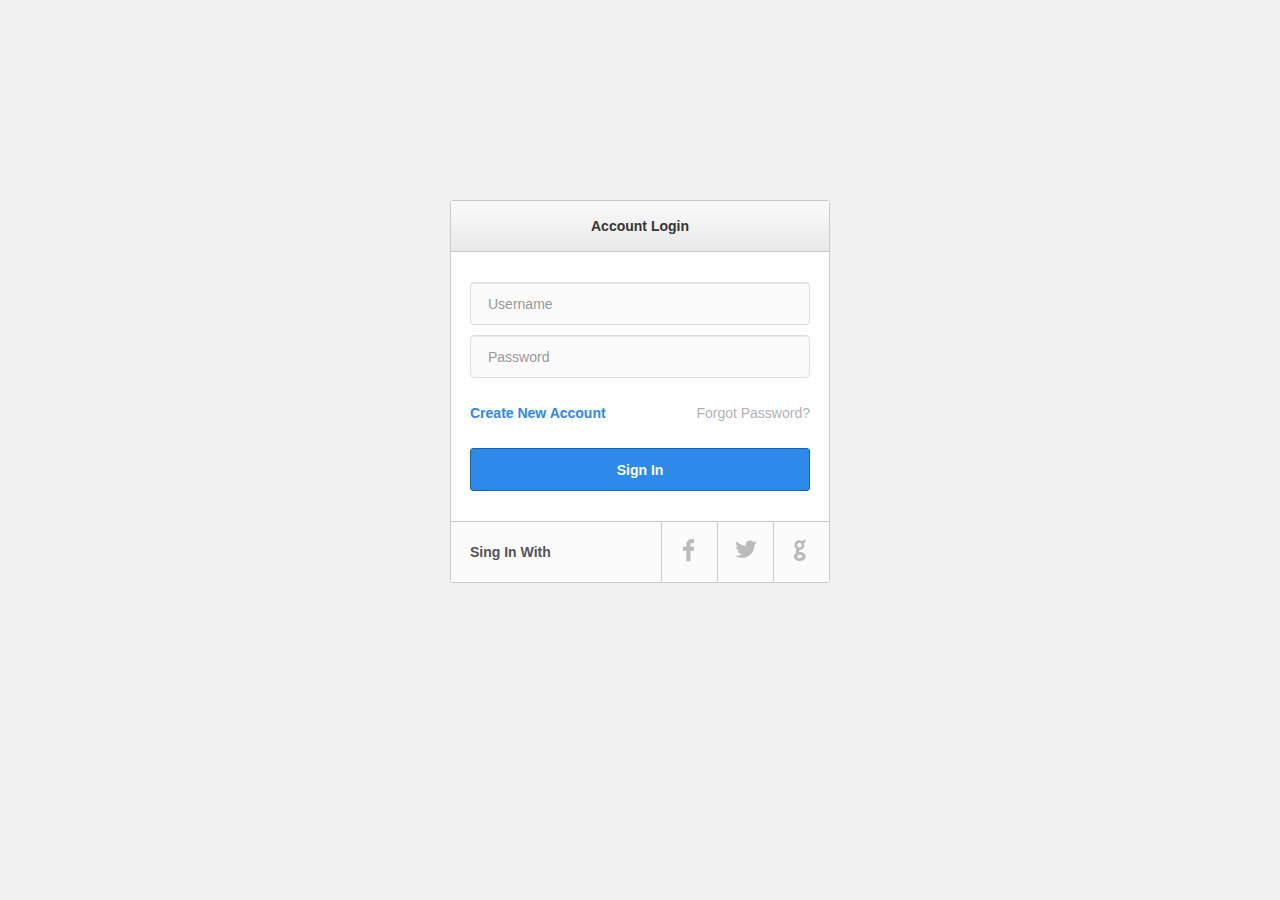
<file: SCv20_MVC/trunk/SCv20_Tools.Web/Content/template/index.html>
<!DOCTYPE html>
<html lang="en"  class="body-error"><head>
    <meta charset="utf-8">
    <title>Night Sky - Login</title>
    <meta name="viewport" content="width=device-width, initial-scale=1.0">
    <meta name="description" content="">
    <meta name="author" content="">

    <!-- Le styles -->
    <link href="css/login.css" rel="stylesheet">
    <link href="css/bootstrap.css" rel="stylesheet">


	<link rel="stylesheet" href="css/icon/font-awesome.css">    
    <link rel="stylesheet" href="css/bootstrap-responsive.css">
	
    <!-- Le HTML5 shim, for IE6-8 support of HTML5 elements -->
    <!--[if lt IE 9]>
      <script src="http://html5shim.googlecode.com/svn/trunk/html5.js"></script>
    <![endif]-->

    <!-- Le fav and touch icons -->
    <link rel="shortcut icon" href="/images/icons/favicon.ico">
    
  </head>

  <body>

        <div id="wrapper">
            <div id="login" class="animate form position">
                <form action="dashboard.html" class="form-login"> 
                    <div class="content-login">
                    <div class="header">Account Login</div>
                    
                    <div class="inputs">
                        <input name="" type="text" placeholder="Username" />
                        <input name="" type="password"  placeholder="Password" />
                    </div>
                    
                    <div class="link-1"><a href="#">Create New Account</a></div>
                    <div class="link-2"><a href="#">Forgot Password?</a></div>
                    <div class="clear"></div>
                    <div class="button-login"><input type="submit" class="" value="Sign In"></div>
                    </div>
                    
                    <div class="footer-login">
                     <div class="pull-left">Sing In With</div>
                     <div class="pull-right">
                       <ul class="social-links">
                          <li class="facebook"><a href="#"><span>facebook</span></a></li>
                          <li class="twitter"><a href="#"><span>twitter</span></a></li>
                          <li class="google-plus"><a href="#"><span>google</span></a></li>
                       </ul>
                     </div>
                     <div class="clear"></div>
                    </div>
                   
                </form>

            </div>
     
             
    </div>  
    
   
    
    

    <!-- Le javascript
    ================================================== -->
    <!-- Placed at the end of the document so the pages load faster -->
    <script src="js/jquery.min.js"></script>


  </body>
</html>
</file>
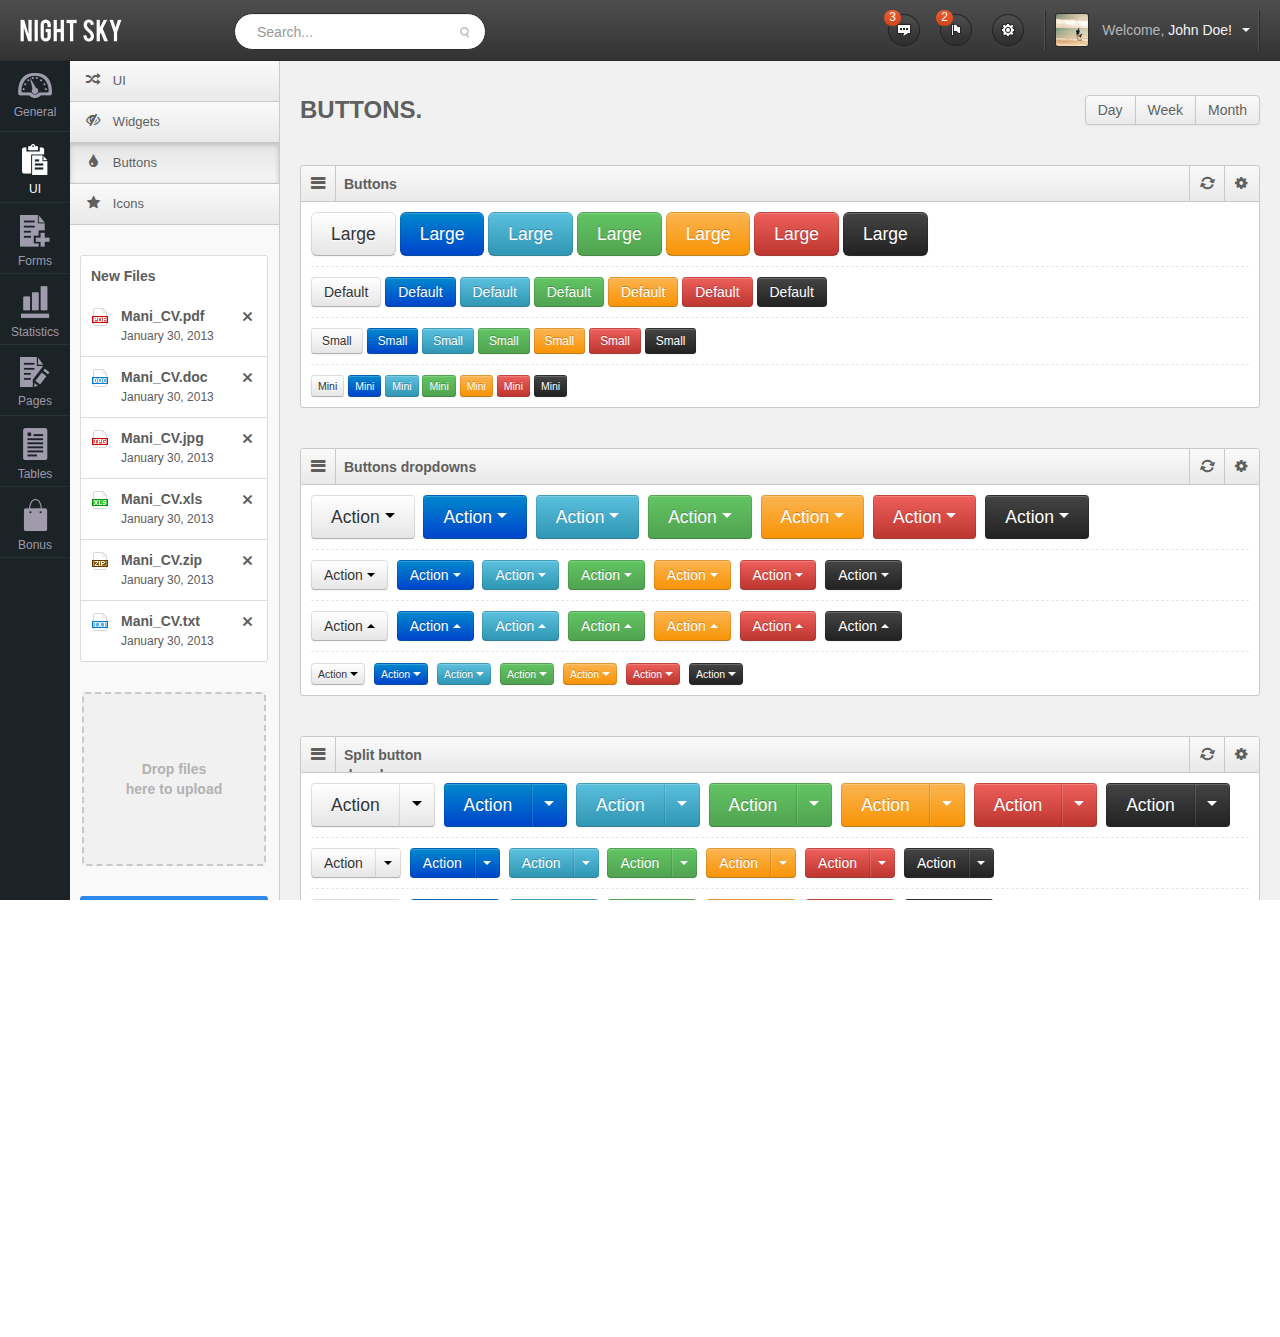
<file: SCv20_MVC/trunk/SCv20_Tools.Web/Content/template/buttons.html>
<!DOCTYPE html>
<html lang="en"><head>
    <meta charset="utf-8">
    <title>Night Sky - Buttons</title>
    <meta name="viewport" content="width=device-width, initial-scale=1.0">
    <meta name="description" content="">
    <meta name="author" content="">

    <!-- Le styles -->
    <link href="css/style.css" rel="stylesheet">
    <link href="css/bootstrap.css" rel="stylesheet">

    
    <link rel="stylesheet" href="css/jquery-ui-1.8.16.custom.css" media="screen"  />
    <link rel="stylesheet" href="css/fullcalendar.css" media="screen"  />
    <link rel="stylesheet" href="css/chosen.css" media="screen"  />
    <link rel="stylesheet" href="css/glisse.css?1.css">
    <link rel="stylesheet" href="css/jquery.jgrowl.css">
    <link rel="stylesheet" href="css/demo_table.css" >
    <link rel="stylesheet" href="css/jquery.fancybox.css?v=2.1.4" media="screen" />
    
	<link rel="stylesheet" href="css/icon/font-awesome.css">    
    <link rel="stylesheet" href="css/bootstrap-responsive.css">
    
    <link rel="alternate stylesheet" type="text/css" media="screen" title="green-theme" href="css/color/green.css" />
	<link rel="alternate stylesheet" type="text/css" media="screen" title="red-theme" href="css/color/red.css" />
	<link rel="alternate stylesheet" type="text/css" media="screen" title="blue-theme" href="css/color/blue.css" />
    <link rel="alternate stylesheet" type="text/css" media="screen" title="orange-theme" href="css/color/orange.css" />
    <link rel="alternate stylesheet" type="text/css" media="screen" title="purple-theme" href="css/color/purple.css" />

    <!-- Le HTML5 shim, for IE6-8 support of HTML5 elements -->
    <!--[if lt IE 9]>
      <script src="http://html5shim.googlecode.com/svn/trunk/html5.js"></script>
    <![endif]-->
    <script language="JavaScript">
	Firefox = navigator.userAgent.indexOf("Firefox") >= 0;
	if(Firefox) document.write("<link rel='stylesheet' href='css/moz.css' type='text/css'>"); 
	</script>
    
    <!-- Le fav and touch icons -->
    <link rel="shortcut icon" href="favicon.ico">
    
  </head>

  <body>
    <!--BEGIN HEADER-->
    <div id="header" role="banner">
       <a id="menu-link" class="head-button-link menu-hide" href="#menu"><span>Menu</span></a>
       <!--Logo--><a href="dashboard.html" class="logo"><h1>Night Sky</h1></a><!--Logo END-->
       
       <!--Search-->
       <form class="search" action="#">
         <input type="text" name="q" placeholder="Search...">
       </form>
       <!--Search END-->
       
       <div class="right">
       
       <!--message box-->
         <div class="dropdown left">
          
          <a class="dropdown-toggle head-button-link" data-toggle="dropdown" href="#"><span class="notice-new">3</span></a> 
          
          <div class="dropdown-menu pull-right messages-list">
          <div class="triangle"></div>
          
            <div class="notice-title">You Have 3 Massages</div>
            <!--message #1-->
            <div class="notice-message">
            <a href="#" class="box">
              <div class="avatar"><img src="images/avatar-2.png" alt=""></div>
              <div class="info">
                <div class="author">Csaba Gyulai</div>
                <div class="date">Jan 9, 2013</div>
                <div class="clearfix"></div>
                <div class="text">This is Photoshop's version  of Lorem Ipsum. Proin gravida nibh vel velit.</div>
              </div>
              <div class="clearfix"></div>
            </a>
            </div>
            <!--message #2-->
            <div class="notice-message">
            <a href="#" class="box">
              <div class="avatar"><img src="images/avatar-3.png" alt=""></div>
              <div class="info">
                <div class="author">Junkyard Sam</div>
                <div class="date">Jan 15, 2013</div>
                <div class="clearfix"></div>
                <div class="text">This is Photoshop's version  of Lorem Ipsum. Proin gravida nibh vel velit.</div>
              </div>
              <div class="clearfix"></div>
            </a>
            </div>
            <!--message #3-->
            <div class="notice-message">
            <a href="#" class="box">
              <div class="avatar"><img src="images/avatar-4.png" alt=""></div>
              <div class="info">
                <div class="author">Lienke Raben</div>
                <div class="date">Nov 4, 2012</div>
                <div class="clearfix"></div>
                <div class="text">This is Photoshop's version  of Lorem Ipsum. Proin gravida nibh vel velit.</div>
              </div>
              <div class="clearfix"></div>
            </a>
            </div>
           
            <a href="#" class="notice-more">View All Messages</a>
          </div>
        </div>
       <!--message box end-->
       
       <!--notification box-->
         <div class="dropdown left">
          <a class="dropdown-toggle head-button-link notification" data-toggle="dropdown" href="#"><span class="notice-new">2</span></a>
          
          <div class="dropdown-menu pull-right messages-list">
          <div class="triangle"></div>
          
            <div class="notice-title">You Have 2 Notifications</div>
            <!--message #1-->
            <div class="notice-message">
            <a href="#" class="box">
              <div class="avatar"><img src="images/avatar-5.png" alt=""></div>
              <div class="info">
                <div class="author">Jonas Anderson</div>
                <div class="date">3 hours ago</div>
                <div class="clearfix"></div>
                <div class="text">Followed <span class="follow-link">Dennis Salvatier</span></div>
              </div>
              <div class="clearfix"></div>
            </a>
            </div>
            <!--message #2-->
            <div class="notice-message">
            <a href="#" class="box">
              <div class="avatar"><img src="images/avatar-6.png" alt=""></div>
              <div class="info">
                <div class="author">Ilias Sounas</div>
                <div class="date">19 hours ago</div>
                <div class="clearfix"></div>
                <div class="text">Commented on <span class="comment-link">Angry Cloud</span></div>
              </div>
              <div class="clearfix"></div>
            </a>
            </div>
            <!--message #3-->
            <div class="notice-message">
            <a href="#" class="box">
              <div class="avatar"><img src="images/avatar-7.png" alt=""></div>
              <div class="info">
                <div class="author">Erin Hunting</div>
                <div class="date">19 hours ago</div>
                <div class="clearfix"></div>
                <div class="text">Liked <span class="like-link">Overnight work</span></div>
              </div>
              <div class="clearfix"></div>
            </a>
            </div>
           
            <a href="#" class="notice-more">View All Notification</a>
          </div>
        </div>
       <!--notification box end-->
       
       <!--config box-->
         <div class="dropdown left">
          <a class="dropdown-toggle head-button-link config" data-toggle="dropdown" href="#"></a>
          <div class="dropdown-menu pull-right settings-box">
          <div class="triangle-2"></div>
          
            <a href="javascript:chooseStyle('none', 30)" class="settings-link"></a>
            <a href="javascript:chooseStyle('blue-theme', 30)" class="settings-link blue"></a>
            <a href="javascript:chooseStyle('green-theme', 30)" class="settings-link green"></a>
            <a href="javascript:chooseStyle('purple-theme', 30)" class="settings-link purple"></a>
            <a href="javascript:chooseStyle('orange-theme', 30)" class="settings-link yellow"></a>
            <a href="javascript:chooseStyle('red-theme', 30)" class="settings-link red"></a>
            <div class="clearfix"></div>
          </div>
        </div>
       <!--config box end-->
       
       <!--profile box-->
         <div class="dropdown left profile">
          <a class="dropdown-toggle" data-toggle="dropdown" href="#">
            <span class="double-spacer"></span>
            <div class="profile-avatar"><img src="images/avatar.png" alt=""></div>
            <div class="profile-username"><span>Welcome,</span> John Doe!</div>
            <div class="profile-caret"> <span class="caret"></span></div>
            <span class="double-spacer"></span>
          </a>
          <div class="dropdown-menu pull-right profile-box">
          <div class="triangle-3"></div>
          
            <ul class="profile-navigation">
              <li><a href="#"><i class="icon-user"></i> My Profile</a></li>
              <li><a href="#"><i class="icon-cog"></i> Settings</a></li>
              <li><a href="#"><i class="icon-info-sign"></i> Help</a></li>
              <li><a href="index.html"><i class="icon-off"></i> Logout</a></li>
            </ul>
          </div>
        </div>
        <div class="clearfix"></div>
       <!--profile box end-->
       
       </div>
       
      
    </div>
    <!--END HEADER-->
    
    <div id="wrap">
    
    
    	<!--BEGIN SIDEBAR-->
        <div id="menu" role="navigation">
        
          <ul class="main-menu">
             <li><a href="dashboard.html"><i class="general"></i> General</a></li>
             <li class="active"><a href="ui.html"><i class="components"></i> UI</a></li>
             <li><a href="forms.html"><i class="forms"></i> Forms</a></li>
             <li><a href="charts.html"><i class="statistics"></i> Statistics</a></li>
             <li><a href="typo.html"><i class="pages"></i> Pages</a></li>
             <li><a href="tables.html"><i class="tables"></i> Tables</a></li>
             <li><a href="contacts.html"><i class="bonus"></i> Bonus</a></li>
          </ul>
          
          <ul class="additional-menu">
             <li><a href="ui.html"><i class="icon-random"></i> UI</a></li>
             <li><a href="widgets.html"><i class="icon-eye-close"></i> Widgets</a></li>
             <li class="active"><a href="buttons.html"><i class="icon-tint"></i> Buttons</a></li>
             <li><a href="icons.html"><i class="icon-star"></i> Icons</a></li>
          </ul>
          
          <!--New Files-->
          <div class="new-files">
             <div class="title">New Files</div>
             
             <div class="files">
               <div class="file">
                  <div class="file-format"><img src="images/icon/file_pdf.png" alt=""></div>
                  <div class="file-info">
                    <div class="file-name">Mani_CV.pdf <a href="#"><i class="icon-remove"></i></a></div>
                    <div class="file-date">January 30, 2013</div>
                  </div>
                </div>
                <div class="file">
                  <div class="file-format"><img src="images/icon/file_doc.png" alt=""></div>
                  <div class="file-info">
                    <div class="file-name">Mani_CV.doc <a href="#"><i class="icon-remove"></i></a></div>
                    <div class="file-date">January 30, 2013</div>
                  </div>
                </div>
                <div class="file">
                  <div class="file-format"><img src="images/icon/file_jpg.png" alt=""></div>
                  <div class="file-info">
                    <div class="file-name">Mani_CV.jpg <a href="#"><i class="icon-remove"></i></a></div>
                    <div class="file-date">January 30, 2013</div>
                  </div>
                </div>
                <div class="file">
                  <div class="file-format"><img src="images/icon/file_xls.png" alt=""></div>
                  <div class="file-info">
                    <div class="file-name">Mani_CV.xls <a href="#"><i class="icon-remove"></i></a></div>
                    <div class="file-date">January 30, 2013</div>
                  </div>
                </div>
                <div class="file">
                  <div class="file-format"><img src="images/icon/file_zip.png" alt=""></div>
                  <div class="file-info">
                    <div class="file-name">Mani_CV.zip <a href="#"><i class="icon-remove"></i></a></div>
                    <div class="file-date">January 30, 2013</div>
                  </div>
                </div>
                <div class="file">
                  <div class="file-format"><img src="images/icon/file_txt.png" alt=""></div>
                  <div class="file-info">
                    <div class="file-name">Mani_CV.txt <a href="#"><i class="icon-remove"></i></a></div>
                    <div class="file-date">January 30, 2013</div>
                  </div>
                </div>
               
             </div>
          </div>
          <!--New Files END-->
          
          <!--Upload Box-->
          <div class="upload-box">Drop files <br> here to upload</div>
          <!--Upload Box END-->
          
          <!--Add New Widget-->
          <a href="#" class="add-widget-link">Add New Widget</a>
          <!--Add New Widget END-->
          
          <div class="clearfix"></div>
          
          
        </div>
        <!--SIDEBAR END-->
    
    	
        <!--BEGIN MAIN CONTENT-->
        <div id="main" role="main">
          <div class="block">
   		  <div class="clearfix"></div>
            
             <!--page title-->
             <div class="pagetitle">
                <h1>Buttons.</h1> 
                <div class="btn-group">
                  <button class="btn">Day</button>
                  <button class="btn">Week</button>
                  <button class="btn">Month</button>
                </div>
                <div class="clearfix"></div>
             </div>
             <!--page title end-->
             
             <!--Buttons Start-->
                <div class="grid">
                  <div class="grid-title">
                   <div class="pull-left">
                      <div class="icon-title"><i class="icon-reorder"></i></div>
                      <span>Buttons</span> 
                      <div class="clearfix"></div>
                   </div>
                   <div class="pull-right"> 
                      <div class="icon-title"><a href="#"><i class="icon-refresh"></i></a></div>
                      <div class="icon-title"><a href="#"><i class="icon-cog"></i></a></div>
                   </div>
                  <div class="clearfix"></div>   
                  </div>
                  <div class="grid-content buttons-mob">
                  
        
                             <input type="submit" class="btn btn-large" value="Large">
                             <input type="submit" class="btn btn-primary btn-large" value="Large">
                             <input type="submit" class="btn btn-info btn-large" value="Large">
                             <input type="submit" class="btn btn-success btn-large" value="Large">
                             <input type="submit" class="btn btn-warning btn-large" value="Large">
                             <input type="submit" class="btn btn-danger btn-large" value="Large">
                             <input type="submit" class="btn btn-inverse btn-large" value="Large">  
                             <div class="seperator_dashed"></div>
                             <input type="submit" class="btn" value="Default">
                             <input type="submit" class="btn btn-primary" value="Default">
                             <input type="submit" class="btn btn-info" value="Default">
                             <input type="submit" class="btn btn-success" value="Default">
                             <input type="submit" class="btn btn-warning" value="Default">
                             <input type="submit" class="btn btn-danger" value="Default">
                             <input type="submit" class="btn btn-inverse" value="Default">    
                             <div class="seperator_dashed"></div>
                             <input type="submit" class="btn btn-small" value="Small">
                             <input type="submit" class="btn btn-primary btn-small" value="Small">
                             <input type="submit" class="btn btn-info btn-small" value="Small">
                             <input type="submit" class="btn btn-success btn-small" value="Small">
                             <input type="submit" class="btn btn-warning btn-small" value="Small">
                             <input type="submit" class="btn btn-danger btn-small" value="Small">
                             <input type="submit" class="btn btn-inverse btn-small" value="Small"> 
                             <div class="seperator_dashed"></div>
                             <button class="btn  btn-mini">Mini</button>
                             <button class="btn  btn-primary btn-mini">Mini</button>
                             <button class="btn  btn-info btn-mini">Mini</button>
                             <button class="btn  btn-success btn-mini">Mini</button>
                             <button class="btn  btn-warning btn-mini">Mini</button>
                             <button class="btn  btn-danger btn-mini">Mini</button>
                             <button class="btn  btn-inverse btn-mini">Mini</button>       
            
                    <div class="clear"></div>
                  
                  </div>    
                </div>
                <!--Buttons END-->
                
                <!--Buttons dropdowns Start-->
                <div class="grid">
                  <div class="grid-title">
                   <div class="pull-left">
                      <div class="icon-title"><i class="icon-reorder"></i></div>
                      <span>Buttons dropdowns</span> 
                      <div class="clearfix"></div>
                   </div>
                   <div class="pull-right"> 
                      <div class="icon-title"><a href="#"><i class="icon-refresh"></i></a></div>
                      <div class="icon-title"><a href="#"><i class="icon-cog"></i></a></div>
                   </div>
                  <div class="clearfix"></div>   
                  </div>
                  <div class="grid-content buttons-mob">
                                     <div class="buttons_set">
                     <div class="btn-group">
                          <button class="btn btn-large dropdown-toggle" data-toggle="dropdown">Action <span class="caret"></span></button>
                            <ul class="dropdown-menu">
                                 <li><a href="#"><i class="icon-trash"></i> Remove all</a></li>
                                 <li><a href="#"><i class="icon-music"></i> Play all</a></li>
                                 <li><a href="#"><i class="icon-plus-sign"></i> Add to Favorites</a></li>
                            </ul>
                     </div><!-- /btn-group -->
                     <div class="btn-group ">
                          <button class="btn btn-large btn-primary dropdown-toggle" data-toggle="dropdown">Action <span class="caret"></span></button>
                            <ul class="dropdown-menu">
                                 <li><a href="#"><i class="icon-trash"></i> Remove all</a></li>
                                 <li><a href="#"><i class="icon-music"></i> Play all</a></li>
                                 <li><a href="#"><i class="icon-plus-sign"></i> Add to Favorites</a></li>
                            </ul>
                     </div><!-- /btn-group -->
                     <div class="btn-group ">
                          <button class="btn btn-large btn-info dropdown-toggle" data-toggle="dropdown">Action <span class="caret"></span></button>
                            <ul class="dropdown-menu">
                                 <li><a href="#"><i class="icon-trash"></i> Remove all</a></li>
                                 <li><a href="#"><i class="icon-music"></i> Play all</a></li>
                                 <li><a href="#"><i class="icon-plus-sign"></i> Add to Favorites</a></li>
                            </ul>
                     </div><!-- /btn-group -->
                     <div class="btn-group ">
                          <button class="btn btn-large btn-success dropdown-toggle" data-toggle="dropdown">Action <span class="caret"></span></button>
                            <ul class="dropdown-menu">
                                 <li><a href="#"><i class="icon-trash"></i> Remove all</a></li>
                                 <li><a href="#"><i class="icon-music"></i> Play all</a></li>
                                 <li><a href="#"><i class="icon-plus-sign"></i> Add to Favorites</a></li>
                            </ul>
                     </div><!-- /btn-group -->
                     <div class="btn-group ">
                          <button class="btn btn-large btn-warning dropdown-toggle" data-toggle="dropdown">Action <span class="caret"></span></button>
                            <ul class="dropdown-menu">
                                 <li><a href="#"><i class="icon-trash"></i> Remove all</a></li>
                                 <li><a href="#"><i class="icon-music"></i> Play all</a></li>
                                 <li><a href="#"><i class="icon-plus-sign"></i> Add to Favorites</a></li>
                            </ul>
                     </div><!-- /btn-group -->
                     <div class="btn-group ">
                          <button class="btn btn-large btn-danger dropdown-toggle" data-toggle="dropdown">Action <span class="caret"></span></button>
                            <ul class="dropdown-menu">
                                 <li><a href="#"><i class="icon-trash"></i> Remove all</a></li>
                                 <li><a href="#"><i class="icon-music"></i> Play all</a></li>
                                 <li><a href="#"><i class="icon-plus-sign"></i> Add to Favorites</a></li>
                            </ul>
                     </div><!-- /btn-group -->
                     <div class="btn-group ">
                          <button class="btn btn-large btn-inverse dropdown-toggle" data-toggle="dropdown">Action <span class="caret"></span></button>
                            <ul class="dropdown-menu">
                                 <li><a href="#"><i class="icon-trash"></i> Remove all</a></li>
                                 <li><a href="#"><i class="icon-music"></i> Play all</a></li>
                                 <li><a href="#"><i class="icon-plus-sign"></i> Add to Favorites</a></li>
                            </ul>
                     </div><!-- /btn-group -->
                </div>
                <div class="clear"></div>
                <div class="seperator_dashed"></div>
                
                <div class="buttons_set">
                     <div class="btn-group">
                          <button class="btn dropdown-toggle" data-toggle="dropdown">Action <span class="caret"></span></button>
                            <ul class="dropdown-menu">
                                 <li><a href="#"><i class="icon-trash"></i> Remove all</a></li>
                                 <li><a href="#"><i class="icon-music"></i> Play all</a></li>
                                 <li><a href="#"><i class="icon-plus-sign"></i> Add to Favorites</a></li>
                            </ul>
                     </div><!-- /btn-group -->
                     <div class="btn-group ">
                          <button class="btn btn-primary dropdown-toggle" data-toggle="dropdown">Action <span class="caret"></span></button>
                            <ul class="dropdown-menu">
                                 <li><a href="#"><i class="icon-trash"></i> Remove all</a></li>
                                 <li><a href="#"><i class="icon-music"></i> Play all</a></li>
                                 <li><a href="#"><i class="icon-plus-sign"></i> Add to Favorites</a></li>
                            </ul>
                     </div><!-- /btn-group -->
                     <div class="btn-group ">
                          <button class="btn btn-info dropdown-toggle" data-toggle="dropdown">Action <span class="caret"></span></button>
                            <ul class="dropdown-menu">
                                 <li><a href="#"><i class="icon-trash"></i> Remove all</a></li>
                                 <li><a href="#"><i class="icon-music"></i> Play all</a></li>
                                 <li><a href="#"><i class="icon-plus-sign"></i> Add to Favorites</a></li>
                            </ul>
                     </div><!-- /btn-group -->
                     <div class="btn-group ">
                          <button class="btn btn-success dropdown-toggle" data-toggle="dropdown">Action <span class="caret"></span></button>
                            <ul class="dropdown-menu">
                                 <li><a href="#"><i class="icon-trash"></i> Remove all</a></li>
                                 <li><a href="#"><i class="icon-music"></i> Play all</a></li>
                                 <li><a href="#"><i class="icon-plus-sign"></i> Add to Favorites</a></li>
                            </ul>
                     </div><!-- /btn-group -->
                     <div class="btn-group ">
                          <button class="btn btn-warning dropdown-toggle" data-toggle="dropdown">Action <span class="caret"></span></button>
                            <ul class="dropdown-menu">
                                 <li><a href="#"><i class="icon-trash"></i> Remove all</a></li>
                                 <li><a href="#"><i class="icon-music"></i> Play all</a></li>
                                 <li><a href="#"><i class="icon-plus-sign"></i> Add to Favorites</a></li>
                            </ul>
                     </div><!-- /btn-group -->
                     <div class="btn-group ">
                          <button class="btn btn-danger dropdown-toggle" data-toggle="dropdown">Action <span class="caret"></span></button>
                            <ul class="dropdown-menu">
                                 <li><a href="#"><i class="icon-trash"></i> Remove all</a></li>
                                 <li><a href="#"><i class="icon-music"></i> Play all</a></li>
                                 <li><a href="#"><i class="icon-plus-sign"></i> Add to Favorites</a></li>
                            </ul>
                     </div><!-- /btn-group -->
                     <div class="btn-group ">
                          <button class="btn btn-inverse dropdown-toggle" data-toggle="dropdown">Action <span class="caret"></span></button>
                            <ul class="dropdown-menu">
                                 <li><a href="#"><i class="icon-trash"></i> Remove all</a></li>
                                 <li><a href="#"><i class="icon-music"></i> Play all</a></li>
                                 <li><a href="#"><i class="icon-plus-sign"></i> Add to Favorites</a></li>
                            </ul>
                     </div><!-- /btn-group -->
                    </div>
                    
                    <div class="clear"></div>
                    <div class="seperator_dashed"></div>
                    
                    <div class="buttons_set">
                    <div class="btn-group dropup">
                          <button class="btn dropdown-toggle" data-toggle="dropdown">Action <span class="caret"></span></button>
                            <ul class="dropdown-menu">
                                 <li><a href="#"><i class="icon-trash"></i> Remove all</a></li>
                                 <li><a href="#"><i class="icon-music"></i> Play all</a></li>
                                 <li><a href="#"><i class="icon-plus-sign"></i> Add to Favorites</a></li>
                            </ul>
                     </div><!-- /btn-group -->
                     <div class="btn-group dropup">
                          <button class="btn btn-primary dropdown-toggle" data-toggle="dropdown">Action <span class="caret"></span></button>
                            <ul class="dropdown-menu">
                                 <li><a href="#"><i class="icon-trash"></i> Remove all</a></li>
                                 <li><a href="#"><i class="icon-music"></i> Play all</a></li>
                                 <li><a href="#"><i class="icon-plus-sign"></i> Add to Favorites</a></li>
                            </ul>
                     </div><!-- /btn-group -->
                     <div class="btn-group dropup">
                          <button class="btn btn-info dropdown-toggle" data-toggle="dropdown">Action <span class="caret"></span></button>
                            <ul class="dropdown-menu">
                                 <li><a href="#"><i class="icon-trash"></i> Remove all</a></li>
                                 <li><a href="#"><i class="icon-music"></i> Play all</a></li>
                                 <li><a href="#"><i class="icon-plus-sign"></i> Add to Favorites</a></li>
                            </ul>
                     </div><!-- /btn-group -->
                     <div class="btn-group dropup">
                          <button class="btn btn-success dropdown-toggle" data-toggle="dropdown">Action <span class="caret"></span></button>
                            <ul class="dropdown-menu">
                                 <li><a href="#"><i class="icon-trash"></i> Remove all</a></li>
                                 <li><a href="#"><i class="icon-music"></i> Play all</a></li>
                                 <li><a href="#"><i class="icon-plus-sign"></i> Add to Favorites</a></li>
                            </ul>
                     </div><!-- /btn-group -->
                     <div class="btn-group dropup">
                          <button class="btn btn-warning dropdown-toggle" data-toggle="dropdown">Action <span class="caret"></span></button>
                            <ul class="dropdown-menu">
                                 <li><a href="#"><i class="icon-trash"></i> Remove all</a></li>
                                 <li><a href="#"><i class="icon-music"></i> Play all</a></li>
                                 <li><a href="#"><i class="icon-plus-sign"></i> Add to Favorites</a></li>
                            </ul>
                     </div><!-- /btn-group -->
                     <div class="btn-group dropup">
                          <button class="btn btn-danger dropdown-toggle" data-toggle="dropdown">Action <span class="caret"></span></button>
                            <ul class="dropdown-menu">
                                 <li><a href="#"><i class="icon-trash"></i> Remove all</a></li>
                                 <li><a href="#"><i class="icon-music"></i> Play all</a></li>
                                 <li><a href="#"><i class="icon-plus-sign"></i> Add to Favorites</a></li>
                            </ul>
                     </div><!-- /btn-group -->
                     <div class="btn-group dropup">
                          <button class="btn btn-inverse dropdown-toggle" data-toggle="dropdown">Action <span class="caret"></span></button>
                            <ul class="dropdown-menu">
                                 <li><a href="#"><i class="icon-trash"></i> Remove all</a></li>
                                 <li><a href="#"><i class="icon-music"></i> Play all</a></li>
                                 <li><a href="#"><i class="icon-plus-sign"></i> Add to Favorites</a></li>
                            </ul>
                     </div><!-- /btn-group -->
                    </div>
                    
                    <div class="clear"></div>
                    <div class="seperator_dashed"></div>
                    
                    <div class="buttons_set">
                     <div class="btn-group">
                          <button class="btn btn-mini dropdown-toggle" data-toggle="dropdown">Action <span class="caret"></span></button>
                            <ul class="dropdown-menu">
                                 <li><a href="#"><i class="icon-trash"></i> Remove all</a></li>
                                 <li><a href="#"><i class="icon-music"></i> Play all</a></li>
                                 <li><a href="#"><i class="icon-plus-sign"></i> Add to Favorites</a></li>
                            </ul>
                     </div><!-- /btn-group -->
                     <div class="btn-group ">
                          <button class="btn btn-mini btn-primary dropdown-toggle" data-toggle="dropdown">Action <span class="caret"></span></button>
                            <ul class="dropdown-menu">
                                 <li><a href="#"><i class="icon-trash"></i> Remove all</a></li>
                                 <li><a href="#"><i class="icon-music"></i> Play all</a></li>
                                 <li><a href="#"><i class="icon-plus-sign"></i> Add to Favorites</a></li>
                            </ul>
                     </div><!-- /btn-group -->
                     <div class="btn-group ">
                          <button class="btn btn-mini btn-info dropdown-toggle" data-toggle="dropdown">Action <span class="caret"></span></button>
                            <ul class="dropdown-menu">
                                 <li><a href="#"><i class="icon-trash"></i> Remove all</a></li>
                                 <li><a href="#"><i class="icon-music"></i> Play all</a></li>
                                 <li><a href="#"><i class="icon-plus-sign"></i> Add to Favorites</a></li>
                            </ul>
                     </div><!-- /btn-group -->
                     <div class="btn-group ">
                          <button class="btn btn-mini btn-success dropdown-toggle" data-toggle="dropdown">Action <span class="caret"></span></button>
                            <ul class="dropdown-menu">
                                 <li><a href="#"><i class="icon-trash"></i> Remove all</a></li>
                                 <li><a href="#"><i class="icon-music"></i> Play all</a></li>
                                 <li><a href="#"><i class="icon-plus-sign"></i> Add to Favorites</a></li>
                            </ul>
                     </div><!-- /btn-group -->
                     <div class="btn-group ">
                          <button class="btn btn-mini btn-warning dropdown-toggle" data-toggle="dropdown">Action <span class="caret"></span></button>
                            <ul class="dropdown-menu">
                                 <li><a href="#"><i class="icon-trash"></i> Remove all</a></li>
                                 <li><a href="#"><i class="icon-music"></i> Play all</a></li>
                                 <li><a href="#"><i class="icon-plus-sign"></i> Add to Favorites</a></li>
                            </ul>
                     </div><!-- /btn-group -->
                     <div class="btn-group ">
                          <button class="btn btn-mini btn-danger dropdown-toggle" data-toggle="dropdown">Action <span class="caret"></span></button>
                            <ul class="dropdown-menu">
                                 <li><a href="#"><i class="icon-trash"></i> Remove all</a></li>
                                 <li><a href="#"><i class="icon-music"></i> Play all</a></li>
                                 <li><a href="#"><i class="icon-plus-sign"></i> Add to Favorites</a></li>
                            </ul>
                     </div><!-- /btn-group -->
                     <div class="btn-group ">
                          <button class="btn btn-mini btn-inverse dropdown-toggle" data-toggle="dropdown">Action <span class="caret"></span></button>
                            <ul class="dropdown-menu">
                                 <li><a href="#"><i class="icon-trash"></i> Remove all</a></li>
                                 <li><a href="#"><i class="icon-music"></i> Play all</a></li>
                                 <li><a href="#"><i class="icon-plus-sign"></i> Add to Favorites</a></li>
                            </ul>
                     </div><!-- /btn-group -->
                    </div>
                    
                    <div class="clear"></div>     
                  
                  </div>    
                </div>
                <!--Buttons dropdowns END-->
                
                <!--Split button dropdowns Start-->
                <div class="grid">
                  <div class="grid-title">
                   <div class="pull-left">
                      <div class="icon-title"><i class="icon-reorder"></i></div>
                      <span>Split button dropdowns</span> 
                      <div class="clearfix"></div>
                   </div>
                   <div class="pull-right"> 
                      <div class="icon-title"><a href="#"><i class="icon-refresh"></i></a></div>
                      <div class="icon-title"><a href="#"><i class="icon-cog"></i></a></div>
                   </div>
                  <div class="clearfix"></div>   
                  </div>
                  <div class="grid-content buttons-mob">
                   <div class="buttons_set">
                     <div class="btn-group">
                          <button class="btn btn-large">Action</button>
                          <button class="btn btn-large dropdown-toggle b2" data-toggle="dropdown"><span class="caret"></span></button>   
                            <ul class="dropdown-menu">
                                 <li><a href="#"><i class="icon-trash"></i> Remove all</a></li>
                                 <li><a href="#"><i class="icon-music"></i> Play all</a></li>
                                 <li><a href="#"><i class="icon-plus-sign"></i> Add to Favorites</a></li>
                            </ul>
                     </div><!-- /btn-group -->
                     <div class="btn-group ">
                          <button class="btn btn-large btn-primary">Action</button>
                          <button class="btn btn-large btn-primary dropdown-toggle b2" data-toggle="dropdown"><span class="caret"></span></button>   
                            <ul class="dropdown-menu">
                                 <li><a href="#"><i class="icon-trash"></i> Remove all</a></li>
                                 <li><a href="#"><i class="icon-music"></i> Play all</a></li>
                                 <li><a href="#"><i class="icon-plus-sign"></i> Add to Favorites</a></li>
                            </ul>
                     </div><!-- /btn-group -->
                     <div class="btn-group ">
                          <button class="btn btn-large btn-info">Action</button>
                          <button class="btn btn-large btn-info dropdown-toggle b2" data-toggle="dropdown"><span class="caret"></span></button>   
                            <ul class="dropdown-menu">
                                 <li><a href="#"><i class="icon-trash"></i> Remove all</a></li>
                                 <li><a href="#"><i class="icon-music"></i> Play all</a></li>
                                 <li><a href="#"><i class="icon-plus-sign"></i> Add to Favorites</a></li>
                            </ul>
                     </div><!-- /btn-group -->
                     <div class="btn-group ">
                          <button class="btn btn-large btn-success">Action</button>
                          <button class="btn btn-large btn-success dropdown-toggle b2" data-toggle="dropdown"><span class="caret"></span></button>   
                            <ul class="dropdown-menu">
                                 <li><a href="#"><i class="icon-trash"></i> Remove all</a></li>
                                 <li><a href="#"><i class="icon-music"></i> Play all</a></li>
                                 <li><a href="#"><i class="icon-plus-sign"></i> Add to Favorites</a></li>
                            </ul>
                     </div><!-- /btn-group -->
                     <div class="btn-group ">
                          <button class="btn btn-large btn-warning">Action</button>
                          <button class="btn btn-large btn-warning dropdown-toggle b2" data-toggle="dropdown"><span class="caret"></span></button>   
                            <ul class="dropdown-menu">
                                 <li><a href="#"><i class="icon-trash"></i> Remove all</a></li>
                                 <li><a href="#"><i class="icon-music"></i> Play all</a></li>
                                 <li><a href="#"><i class="icon-plus-sign"></i> Add to Favorites</a></li>
                            </ul>
                     </div><!-- /btn-group -->
                     <div class="btn-group ">
                          <button class="btn btn-large btn-danger">Action</button>
                          <button class="btn btn-large btn-danger dropdown-toggle b2" data-toggle="dropdown"><span class="caret"></span></button>   
                            <ul class="dropdown-menu">
                                 <li><a href="#"><i class="icon-trash"></i> Remove all</a></li>
                                 <li><a href="#"><i class="icon-music"></i> Play all</a></li>
                                 <li><a href="#"><i class="icon-plus-sign"></i> Add to Favorites</a></li>
                            </ul>
                     </div><!-- /btn-group -->
                     <div class="btn-group ">
                          <button class="btn btn-large btn-inverse">Action</button>
                          <button class="btn btn-large btn-inverse dropdown-toggle b2" data-toggle="dropdown"><span class="caret"></span></button>   
                            <ul class="dropdown-menu">
                                 <li><a href="#"><i class="icon-trash"></i> Remove all</a></li>
                                 <li><a href="#"><i class="icon-music"></i> Play all</a></li>
                                 <li><a href="#"><i class="icon-plus-sign"></i> Add to Favorites</a></li>
                            </ul>
                     </div><!-- /btn-group -->
                </div>
                <div class="clear"></div>
                <div class="seperator_dashed"></div>
                
                <div class="buttons_set">
                     <div class="btn-group">
                          <button class="btn">Action</button>
                          <button class="btn dropdown-toggle b2" data-toggle="dropdown"><span class="caret"></span></button>   
                            <ul class="dropdown-menu">
                                 <li><a href="#"><i class="icon-trash"></i> Remove all</a></li>
                                 <li><a href="#"><i class="icon-music"></i> Play all</a></li>
                                 <li><a href="#"><i class="icon-plus-sign"></i> Add to Favorites</a></li>
                            </ul>
                     </div><!-- /btn-group -->
                     <div class="btn-group ">
                          <button class="btn btn-primary">Action</button>
                          <button class="btn btn-primary dropdown-toggle b2" data-toggle="dropdown"><span class="caret"></span></button>   
                            <ul class="dropdown-menu">
                                 <li><a href="#"><i class="icon-trash"></i> Remove all</a></li>
                                 <li><a href="#"><i class="icon-music"></i> Play all</a></li>
                                 <li><a href="#"><i class="icon-plus-sign"></i> Add to Favorites</a></li>
                            </ul>
                     </div><!-- /btn-group -->
                     <div class="btn-group ">
                          <button class="btn btn-info">Action</button>
                          <button class="btn btn-info dropdown-toggle b2" data-toggle="dropdown"><span class="caret"></span></button>   
                            <ul class="dropdown-menu">
                                 <li><a href="#"><i class="icon-trash"></i> Remove all</a></li>
                                 <li><a href="#"><i class="icon-music"></i> Play all</a></li>
                                 <li><a href="#"><i class="icon-plus-sign"></i> Add to Favorites</a></li>
                            </ul>
                     </div><!-- /btn-group -->
                     <div class="btn-group ">
                          <button class="btn btn-success">Action</button>
                          <button class="btn btn-success dropdown-toggle b2" data-toggle="dropdown"><span class="caret"></span></button>   
                            <ul class="dropdown-menu">
                                 <li><a href="#"><i class="icon-trash"></i> Remove all</a></li>
                                 <li><a href="#"><i class="icon-music"></i> Play all</a></li>
                                 <li><a href="#"><i class="icon-plus-sign"></i> Add to Favorites</a></li>
                            </ul>
                     </div><!-- /btn-group -->
                     <div class="btn-group ">
                          <button class="btn btn-warning">Action</button>
                          <button class="btn btn-warning dropdown-toggle b2" data-toggle="dropdown"><span class="caret"></span></button>   
                            <ul class="dropdown-menu">
                                 <li><a href="#"><i class="icon-trash"></i> Remove all</a></li>
                                 <li><a href="#"><i class="icon-music"></i> Play all</a></li>
                                 <li><a href="#"><i class="icon-plus-sign"></i> Add to Favorites</a></li>
                            </ul>
                     </div><!-- /btn-group -->
                     <div class="btn-group ">
                          <button class="btn btn-danger">Action</button>
                          <button class="btn btn-danger dropdown-toggle b2" data-toggle="dropdown"><span class="caret"></span></button>   
                            <ul class="dropdown-menu">
                                 <li><a href="#"><i class="icon-trash"></i> Remove all</a></li>
                                 <li><a href="#"><i class="icon-music"></i> Play all</a></li>
                                 <li><a href="#"><i class="icon-plus-sign"></i> Add to Favorites</a></li>
                            </ul>
                     </div><!-- /btn-group -->
                     <div class="btn-group ">
                          <button class="btn btn-inverse">Action</button>
                          <button class="btn btn-inverse dropdown-toggle b2" data-toggle="dropdown"><span class="caret"></span></button>   
                            <ul class="dropdown-menu">
                                 <li><a href="#"><i class="icon-trash"></i> Remove all</a></li>
                                 <li><a href="#"><i class="icon-music"></i> Play all</a></li>
                                 <li><a href="#"><i class="icon-plus-sign"></i> Add to Favorites</a></li>
                            </ul>
                     </div><!-- /btn-group -->
                    </div>
                    
                    <div class="clear"></div>
                    <div class="seperator_dashed"></div>
                    
                    <div class="buttons_set">
                     <div class="btn-group dropup">
                          <button class="btn">Action</button>
                          <button class="btn dropdown-toggle b2" data-toggle="dropdown"><span class="caret"></span></button>   
                            <ul class="dropdown-menu">
                                 <li><a href="#"><i class="icon-trash"></i> Remove all</a></li>
                                 <li><a href="#"><i class="icon-music"></i> Play all</a></li>
                                 <li><a href="#"><i class="icon-plus-sign"></i> Add to Favorites</a></li>
                            </ul>
                     </div><!-- /btn-group -->
                     <div class="btn-group dropup">
                          <button class="btn btn-primary">Action</button>
                          <button class="btn btn-primary dropdown-toggle b2" data-toggle="dropdown"><span class="caret"></span></button>   
                            <ul class="dropdown-menu">
                                 <li><a href="#"><i class="icon-trash"></i> Remove all</a></li>
                                 <li><a href="#"><i class="icon-music"></i> Play all</a></li>
                                 <li><a href="#"><i class="icon-plus-sign"></i> Add to Favorites</a></li>
                            </ul>
                     </div><!-- /btn-group -->
                     <div class="btn-group dropup">
                          <button class="btn btn-info">Action</button>
                          <button class="btn btn-info dropdown-toggle b2" data-toggle="dropdown"><span class="caret"></span></button>   
                            <ul class="dropdown-menu">
                                 <li><a href="#"><i class="icon-trash"></i> Remove all</a></li>
                                 <li><a href="#"><i class="icon-music"></i> Play all</a></li>
                                 <li><a href="#"><i class="icon-plus-sign"></i> Add to Favorites</a></li>
                            </ul>
                     </div><!-- /btn-group -->
                     <div class="btn-group dropup">
                          <button class="btn btn-success">Action</button>
                          <button class="btn btn-success dropdown-toggle b2" data-toggle="dropdown"><span class="caret"></span></button>   
                            <ul class="dropdown-menu">
                                 <li><a href="#"><i class="icon-trash"></i> Remove all</a></li>
                                 <li><a href="#"><i class="icon-music"></i> Play all</a></li>
                                 <li><a href="#"><i class="icon-plus-sign"></i> Add to Favorites</a></li>
                            </ul>
                     </div><!-- /btn-group -->
                     <div class="btn-group dropup">
                          <button class="btn btn-warning">Action</button>
                          <button class="btn btn-warning dropdown-toggle b2" data-toggle="dropdown"><span class="caret"></span></button>   
                            <ul class="dropdown-menu">
                                 <li><a href="#"><i class="icon-trash"></i> Remove all</a></li>
                                 <li><a href="#"><i class="icon-music"></i> Play all</a></li>
                                 <li><a href="#"><i class="icon-plus-sign"></i> Add to Favorites</a></li>
                            </ul>
                     </div><!-- /btn-group -->
                     <div class="btn-group dropup">
                          <button class="btn btn-danger">Action</button>
                          <button class="btn btn-danger dropdown-toggle b2" data-toggle="dropdown"><span class="caret"></span></button>   
                            <ul class="dropdown-menu">
                                 <li><a href="#"><i class="icon-trash"></i> Remove all</a></li>
                                 <li><a href="#"><i class="icon-music"></i> Play all</a></li>
                                 <li><a href="#"><i class="icon-plus-sign"></i> Add to Favorites</a></li>
                            </ul>
                     </div><!-- /btn-group -->
                     <div class="btn-group dropup">
                          <button class="btn btn-inverse">Action</button>
                          <button class="btn btn-inverse dropdown-toggle b2" data-toggle="dropdown"><span class="caret"></span></button>   
                            <ul class="dropdown-menu">
                                 <li><a href="#"><i class="icon-trash"></i> Remove all</a></li>
                                 <li><a href="#"><i class="icon-music"></i> Play all</a></li>
                                 <li><a href="#"><i class="icon-plus-sign"></i> Add to Favorites</a></li>
                            </ul>
                     </div><!-- /btn-group -->
                    </div>
                    
                    <div class="clear"></div>
                    <div class="seperator_dashed"></div>
                    
                    <div class="buttons_set">
                     <div class="btn-group">
                          <button class="btn btn-mini">Action</button>
                          <button class="btn btn-mini dropdown-toggle b2" data-toggle="dropdown"><span class="caret"></span></button>
                            <ul class="dropdown-menu">
                                 <li><a href="#"><i class="icon-trash"></i> Remove all</a></li>
                                 <li><a href="#"><i class="icon-music"></i> Play all</a></li>
                                 <li><a href="#"><i class="icon-plus-sign"></i> Add to Favorites</a></li>
                            </ul>
                     </div><!-- /btn-group -->
                     <div class="btn-group ">
                          <button class="btn btn-mini btn-primary">Action</button>
                          <button class="btn btn-mini btn-primary dropdown-toggle b2" data-toggle="dropdown"><span class="caret"></span></button>
                            <ul class="dropdown-menu">
                                 <li><a href="#"><i class="icon-trash"></i> Remove all</a></li>
                                 <li><a href="#"><i class="icon-music"></i> Play all</a></li>
                                 <li><a href="#"><i class="icon-plus-sign"></i> Add to Favorites</a></li>
                            </ul>
                     </div><!-- /btn-group -->
                     <div class="btn-group ">
                          <button class="btn btn-mini btn-info">Action</button>
                          <button class="btn btn-mini btn-info dropdown-toggle b2" data-toggle="dropdown"><span class="caret"></span></button>
                            <ul class="dropdown-menu">
                                 <li><a href="#"><i class="icon-trash"></i> Remove all</a></li>
                                 <li><a href="#"><i class="icon-music"></i> Play all</a></li>
                                 <li><a href="#"><i class="icon-plus-sign"></i> Add to Favorites</a></li>
                            </ul>
                     </div><!-- /btn-group -->
                     <div class="btn-group ">
                          <button class="btn btn-mini btn-success">Action</button>
                          <button class="btn btn-mini btn-success dropdown-toggle b2" data-toggle="dropdown"><span class="caret"></span></button>
                            <ul class="dropdown-menu">
                                 <li><a href="#"><i class="icon-trash"></i> Remove all</a></li>
                                 <li><a href="#"><i class="icon-music"></i> Play all</a></li>
                                 <li><a href="#"><i class="icon-plus-sign"></i> Add to Favorites</a></li>
                            </ul>
                     </div><!-- /btn-group -->
                     <div class="btn-group ">
                          <button class="btn btn-mini btn-warning">Action</button>
                          <button class="btn btn-mini btn-warning dropdown-toggle b2" data-toggle="dropdown"><span class="caret"></span></button>
                            <ul class="dropdown-menu">
                                 <li><a href="#"><i class="icon-trash"></i> Remove all</a></li>
                                 <li><a href="#"><i class="icon-music"></i> Play all</a></li>
                                 <li><a href="#"><i class="icon-plus-sign"></i> Add to Favorites</a></li>
                            </ul>
                     </div><!-- /btn-group -->
                     <div class="btn-group ">
                          <button class="btn btn-mini btn-danger">Action</button>
                          <button class="btn btn-mini btn-danger dropdown-toggle b2" data-toggle="dropdown"><span class="caret"></span></button>
                            <ul class="dropdown-menu">
                                 <li><a href="#"><i class="icon-trash"></i> Remove all</a></li>
                                 <li><a href="#"><i class="icon-music"></i> Play all</a></li>
                                 <li><a href="#"><i class="icon-plus-sign"></i> Add to Favorites</a></li>
                            </ul>
                     </div><!-- /btn-group -->
                     <div class="btn-group">
                          <button class="btn btn-mini btn-inverse">Action</button>
                          <button class="btn btn-mini btn-inverse dropdown-toggle b2" data-toggle="dropdown"><span class="caret"></span></button>   
                            <ul class="dropdown-menu">
                                 <li><a href="#"><i class="icon-trash"></i> Remove all</a></li>
                                 <li><a href="#"><i class="icon-music"></i> Play all</a></li>
                                 <li><a href="#"><i class="icon-plus-sign"></i> Add to Favorites</a></li>
                            </ul>
                     </div><!-- /btn-group -->
                    </div>
                    
                    <div class="clear"></div>
                  
                  </div>    
                </div>
                <!--Split button dropdowns END-->
                
                <!--Buttons METRO Start-->
                <div class="grid">
                  <div class="grid-title">
                   <div class="pull-left">
                      <div class="icon-title"><i class="icon-reorder"></i></div>
                      <span>Metro Style</span> 
                      <div class="clearfix"></div>
                   </div>
                   <div class="pull-right"> 
                      <div class="icon-title"><a href="#"><i class="icon-refresh"></i></a></div>
                      <div class="icon-title"><a href="#"><i class="icon-cog"></i></a></div>
                   </div>
                  <div class="clearfix"></div>   
                  </div>
                  <div class="grid-content buttons-mob">
                  
        
                             <input type="submit" class="btn btn-large metro" value="Large">
                             <input type="submit" class="btn btn-primary btn-large metro" value="Large">
                             <input type="submit" class="btn btn-success btn-large metro" value="Large">
                             <input type="submit" class="btn btn-warning btn-large metro" value="Large">
                             <input type="submit" class="btn btn-danger btn-large metro" value="Large">
                             <input type="submit" class="btn btn-inverse btn-large metro" value="Large">  
                             <div class="seperator_dashed"></div>
                             <input type="submit" class="btn metro" value="Default">
                             <input type="submit" class="btn btn-primary metro" value="Default">
                             <input type="submit" class="btn btn-success metro" value="Default">
                             <input type="submit" class="btn btn-warning metro" value="Default">
                             <input type="submit" class="btn btn-danger metro" value="Default">
                             <input type="submit" class="btn btn-inverse metro" value="Default">    
                             <div class="seperator_dashed"></div>
                             <input type="submit" class="btn btn-small metro" value="Small">
                             <input type="submit" class="btn btn-primary btn-small metro" value="Small">
                             <input type="submit" class="btn btn-success btn-small metro" value="Small">
                             <input type="submit" class="btn btn-warning btn-small metro" value="Small">
                             <input type="submit" class="btn btn-danger btn-small metro" value="Small">
                             <input type="submit" class="btn btn-inverse btn-small metro" value="Small"> 
                             <div class="seperator_dashed"></div>
                             <button class="btn  btn-mini metro">Mini</button>
                             <button class="btn  btn-primary btn-mini metro">Mini</button>
                             <button class="btn  btn-success btn-mini metro">Mini</button>
                             <button class="btn  btn-warning btn-mini metro">Mini</button>
                             <button class="btn  btn-danger btn-mini metro">Mini</button>
                             <button class="btn  btn-inverse btn-mini metro">Mini</button>       
            
                    <div class="clear"></div>
                  
                  </div>    
                </div>
                <!--Buttons METRO END-->

      
               <!--BEGIN FOOTER-->
               <div class="footer">
                  <div class="left">Copyright &copy; 2013</div>
                  <div class="right"><a href="#">Buy Template</a></div>
                  <div class="clearfix"></div>
               </div>
               <!--BEGIN FOOTER END-->
              
          <div class="clearfix"></div> 
          </div><!--end .block-->
        </div>
        <!--MAIN CONTENT END-->
    
    </div>
    <!--/#wrapper-->


    <!-- Le javascript
    ================================================== -->
    <!-- Placed at the end of the document so the pages load faster -->
    <script src="js/jquery.min.js"></script>
    <script src="js/jquery-ui.min.js"></script>
   
    <script src="js/bootstrap.min.js"></script>
    <script src="js/google-code-prettify/prettify.js"></script>
   
    <script src="js/jquery.flot.js"></script>
    <script src="js/jquery.flot.pie.js"></script>
    <script src="js/jquery.flot.orderBars.js"></script>
    <script src="js/jquery.flot.resize.js"></script>
    <script src="js/jquery.flot.categories.js"></script>
    <script src="js/graphtable.js"></script>
    <script src="js/fullcalendar.min.js"></script>
    <script src="js/chosen.jquery.min.js"></script>
    <script src="js/autoresize.jquery.min.js"></script>
    <script src="js/jquery.autotab.js"></script>
    <script src="js/jquery.jgrowl_minimized.js"></script>
    <script src="js/jquery.dataTables.min.js"></script>
    <script src="js/jquery.stepy.min.js"></script>
    <script src="js/jquery.validate.min.js"></script>
    <script src="js/raphael.2.1.0.min.js"></script>
    <script src="js/justgage.1.0.1.min.js"></script>
	<script src="js/glisse.js"></script>
	<script src="js/styleswitcher.js"></script>
	<script src="js/moderniz.js"></script>
    <script src="js/jquery.sparkline.min.js"></script>
    <script src="js/slidernav-min.js"></script>
    <script type="text/javascript" src="js/jquery.fancybox.js?v=2.1.4"></script>
    
	<script>
    Modernizr.load([
        {
         load: [
                'js/main.js'
            ],
            complete: function()
            {
                $.fn.ready(function()
                {
                    window.App.init();
                });
            }
        }
    ]);
    </script>
	<script src="js/application.js"></script>


  </body>
</html>
</file>
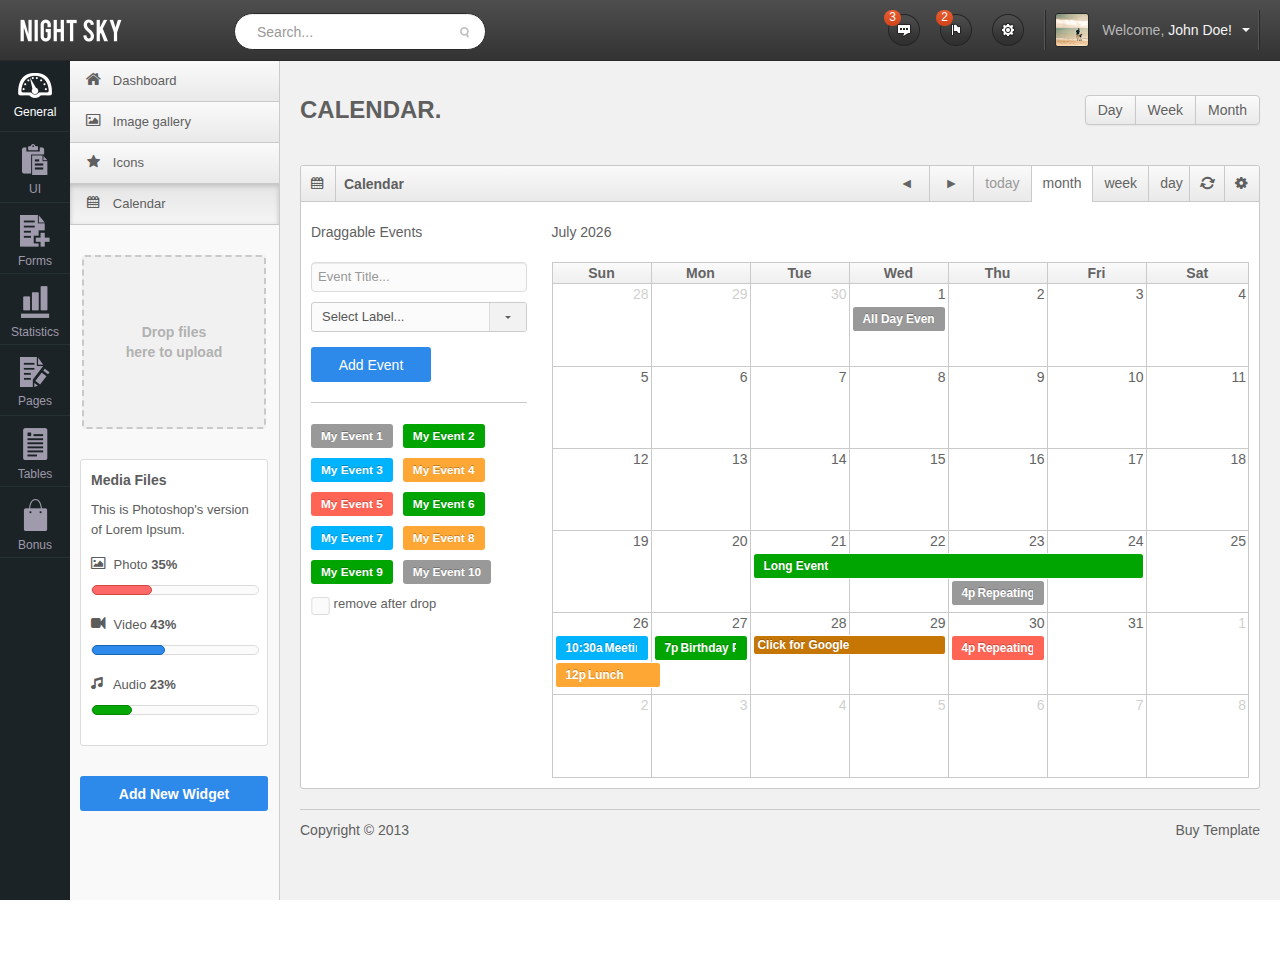
<file: SCv20_MVC/trunk/SCv20_Tools.Web/Content/template/calendar.html>
<!DOCTYPE html>
<html lang="en"><head>
    <meta charset="utf-8">
    <title>Night Sky - Calendar</title>
    <meta name="viewport" content="width=device-width, initial-scale=1.0">
    <meta name="description" content="">
    <meta name="author" content="">

    <!-- Le styles -->
    <link href="css/style.css" rel="stylesheet">
    <link href="css/bootstrap.css" rel="stylesheet">

    
    <link rel="stylesheet" href="css/jquery-ui-1.8.16.custom.css" media="screen"  />
    <link rel="stylesheet" href="css/fullcalendar.css" media="screen"  />
    <link rel="stylesheet" href="css/chosen.css" media="screen"  />
    <link rel="stylesheet" href="css/glisse.css?1.css">
    <link rel="stylesheet" href="css/jquery.jgrowl.css">
    <link rel="stylesheet" href="css/demo_table.css" >
    <link rel="stylesheet" href="css/jquery.fancybox.css?v=2.1.4" media="screen" />
    
	<link rel="stylesheet" href="css/icon/font-awesome.css">    
    <link rel="stylesheet" href="css/bootstrap-responsive.css">
    
    <link rel="alternate stylesheet" type="text/css" media="screen" title="green-theme" href="css/color/green.css" />
	<link rel="alternate stylesheet" type="text/css" media="screen" title="red-theme" href="css/color/red.css" />
	<link rel="alternate stylesheet" type="text/css" media="screen" title="blue-theme" href="css/color/blue.css" />
    <link rel="alternate stylesheet" type="text/css" media="screen" title="orange-theme" href="css/color/orange.css" />
    <link rel="alternate stylesheet" type="text/css" media="screen" title="purple-theme" href="css/color/purple.css" />

    <!-- Le HTML5 shim, for IE6-8 support of HTML5 elements -->
    <!--[if lt IE 9]>
      <script src="http://html5shim.googlecode.com/svn/trunk/html5.js"></script>
    <![endif]-->
     <script language="JavaScript">
	Firefox = navigator.userAgent.indexOf("Firefox") >= 0;
	if(Firefox) document.write("<link rel='stylesheet' href='css/moz.css' type='text/css'>"); 
	</script>
    
    <!-- Le fav and touch icons -->
    <link rel="shortcut icon" href="favicon.ico">
    
  </head>

  <body>
    <!--BEGIN HEADER-->
    <div id="header" role="banner">
       <a id="menu-link" class="head-button-link menu-hide" href="#menu"><span>Menu</span></a>
       <!--Logo--><a href="dashboard.html" class="logo"><h1>Night Sky</h1></a><!--Logo END-->
       
       <!--Search-->
       <form class="search" action="#">
         <input type="text" name="q" placeholder="Search...">
       </form>
       <!--Search END-->
       
       <div class="right">
       
       <!--message box-->
         <div class="dropdown left">
          
          <a class="dropdown-toggle head-button-link" data-toggle="dropdown" href="#"><span class="notice-new">3</span></a> 
          
          <div class="dropdown-menu pull-right messages-list">
          <div class="triangle"></div>
          
            <div class="notice-title">You Have 3 Massages</div>
            <!--message #1-->
            <div class="notice-message">
            <a href="#" class="box">
              <div class="avatar"><img src="images/avatar-2.png" alt=""></div>
              <div class="info">
                <div class="author">Csaba Gyulai</div>
                <div class="date">Jan 9, 2013</div>
                <div class="clearfix"></div>
                <div class="text">This is Photoshop's version  of Lorem Ipsum. Proin gravida nibh vel velit.</div>
              </div>
              <div class="clearfix"></div>
            </a>
            </div>
            <!--message #2-->
            <div class="notice-message">
            <a href="#" class="box">
              <div class="avatar"><img src="images/avatar-3.png" alt=""></div>
              <div class="info">
                <div class="author">Junkyard Sam</div>
                <div class="date">Jan 15, 2013</div>
                <div class="clearfix"></div>
                <div class="text">This is Photoshop's version  of Lorem Ipsum. Proin gravida nibh vel velit.</div>
              </div>
              <div class="clearfix"></div>
            </a>
            </div>
            <!--message #3-->
            <div class="notice-message">
            <a href="#" class="box">
              <div class="avatar"><img src="images/avatar-4.png" alt=""></div>
              <div class="info">
                <div class="author">Lienke Raben</div>
                <div class="date">Nov 4, 2012</div>
                <div class="clearfix"></div>
                <div class="text">This is Photoshop's version  of Lorem Ipsum. Proin gravida nibh vel velit.</div>
              </div>
              <div class="clearfix"></div>
            </a>
            </div>
           
            <a href="#" class="notice-more">View All Messages</a>
          </div>
        </div>
       <!--message box end-->
       
       <!--notification box-->
         <div class="dropdown left">
          <a class="dropdown-toggle head-button-link notification" data-toggle="dropdown" href="#"><span class="notice-new">2</span></a>
          
          <div class="dropdown-menu pull-right messages-list">
          <div class="triangle"></div>
          
            <div class="notice-title">You Have 2 Notifications</div>
            <!--message #1-->
            <div class="notice-message">
            <a href="#" class="box">
              <div class="avatar"><img src="images/avatar-5.png" alt=""></div>
              <div class="info">
                <div class="author">Jonas Anderson</div>
                <div class="date">3 hours ago</div>
                <div class="clearfix"></div>
                <div class="text">Followed <span class="follow-link">Dennis Salvatier</span></div>
              </div>
              <div class="clearfix"></div>
            </a>
            </div>
            <!--message #2-->
            <div class="notice-message">
            <a href="#" class="box">
              <div class="avatar"><img src="images/avatar-6.png" alt=""></div>
              <div class="info">
                <div class="author">Ilias Sounas</div>
                <div class="date">19 hours ago</div>
                <div class="clearfix"></div>
                <div class="text">Commented on <span class="comment-link">Angry Cloud</span></div>
              </div>
              <div class="clearfix"></div>
            </a>
            </div>
            <!--message #3-->
            <div class="notice-message">
            <a href="#" class="box">
              <div class="avatar"><img src="images/avatar-7.png" alt=""></div>
              <div class="info">
                <div class="author">Erin Hunting</div>
                <div class="date">19 hours ago</div>
                <div class="clearfix"></div>
                <div class="text">Liked <span class="like-link">Overnight work</span></div>
              </div>
              <div class="clearfix"></div>
            </a>
            </div>
           
            <a href="#" class="notice-more">View All Notification</a>
          </div>
        </div>
       <!--notification box end-->
       
       <!--config box-->
         <div class="dropdown left">
          <a class="dropdown-toggle head-button-link config" data-toggle="dropdown" href="#"></a>
          <div class="dropdown-menu pull-right settings-box">
          <div class="triangle-2"></div>
          
            <a href="javascript:chooseStyle('none', 30)" class="settings-link"></a>
            <a href="javascript:chooseStyle('blue-theme', 30)" class="settings-link blue"></a>
            <a href="javascript:chooseStyle('green-theme', 30)" class="settings-link green"></a>
            <a href="javascript:chooseStyle('purple-theme', 30)" class="settings-link purple"></a>
            <a href="javascript:chooseStyle('orange-theme', 30)" class="settings-link yellow"></a>
            <a href="javascript:chooseStyle('red-theme', 30)" class="settings-link red"></a>
            <div class="clearfix"></div>
          </div>
        </div>
       <!--config box end-->
       
       <!--profile box-->
         <div class="dropdown left profile">
          <a class="dropdown-toggle" data-toggle="dropdown" href="#">
            <span class="double-spacer"></span>
            <div class="profile-avatar"><img src="images/avatar.png" alt=""></div>
            <div class="profile-username"><span>Welcome,</span> John Doe!</div>
            <div class="profile-caret"> <span class="caret"></span></div>
            <span class="double-spacer"></span>
          </a>
          <div class="dropdown-menu pull-right profile-box">
          <div class="triangle-3"></div>
          
            <ul class="profile-navigation">
              <li><a href="#"><i class="icon-user"></i> My Profile</a></li>
              <li><a href="#"><i class="icon-cog"></i> Settings</a></li>
              <li><a href="#"><i class="icon-info-sign"></i> Help</a></li>
              <li><a href="index.html"><i class="icon-off"></i> Logout</a></li>
            </ul>
          </div>
        </div>
        <div class="clearfix"></div>
       <!--profile box end-->
       
       </div>
       
      
    </div>
    <!--END HEADER-->
    
    <div id="wrap">
    
    
    	<!--BEGIN SIDEBAR-->
        <div id="menu" role="navigation">
          <ul class="main-menu">
             <li class="active"><a href="dashboard.html"><i class="general"></i> General</a></li>
             <li><a href="ui.html"><i class="components"></i> UI</a></li>
             <li><a href="forms.html"><i class="forms"></i> Forms</a></li>
             <li><a href="charts.html"><i class="statistics"></i> Statistics</a></li>
             <li><a href="typo.html"><i class="pages"></i> Pages</a></li>
             <li><a href="tables.html"><i class="tables"></i> Tables</a></li>
             <li><a href="contacts.html"><i class="bonus"></i> Bonus</a></li>
          </ul>
          
          <ul class="additional-menu">
             <li><a href="dashboard.html"><i class="icon-home"></i> Dashboard</a></li>
             <li><a href="gallery.html"><i class="icon-picture"></i> Image gallery</a></li>
             <li><a href="icons.html"><i class="icon-star"></i> Icons</a></li>
             <li class="active"><a href="calendar.html"><i class="icon-calendar"></i> Calendar</a></li>
          </ul>
          
          
          <!--Upload Box-->
          <div class="upload-box">Drop files <br> here to upload</div>
          <!--Upload Box END-->
          
          <!--Media Files-->
          <div class="media-files">
             <div class="title">Media Files</div>
             <p>This is Photoshop's version  of Lorem Ipsum.</p>
             
             <div class="media-files-info-box">
                <i class="icon-picture"></i> Photo <strong>35%</strong>
                <div class="process-progress"> <div class="advance red" style="width:35%"></div> </div> 
             </div>
             <div class="media-files-info-box">
                <i class="icon-facetime-video"></i> Video <strong>43%</strong>
                <div class="process-progress"> <div class="advance blue" style="width:43%"></div> </div> 
             </div>
             <div class="media-files-info-box">
                <i class="icon-music"></i> Audio <strong>23%</strong>
                <div class="process-progress"> <div class="advance green" style="width:23%"></div> </div>
             </div>
          </div>
          <!--Media Files END-->
          
          <!--Add New Widget-->
          <a href="#" class="add-widget-link">Add New Widget</a>
          <!--Add New Widget END-->
          
          <div class="clearfix"></div>
          
        </div>
        <!--SIDEBAR END-->
    
    	
        <!--BEGIN MAIN CONTENT-->
        <div id="main" role="main">
          <div class="block">
   		  <div class="clearfix"></div>
            
             <!--page title-->
             <div class="pagetitle">
                <h1>Calendar.</h1> 
                <div class="btn-group">
                  <button class="btn">Day</button>
                  <button class="btn">Week</button>
                  <button class="btn">Month</button>
                </div>
                <div class="clearfix"></div>
             </div>
             <!--page title end-->
             
             <!-- BEGIN CALENDAR PORTLET-->
              <div class="grid">
              
              <div class="grid-title">
               <div class="pull-left">
                  <div class="icon-title"><i class="icon-calendar"></i></div>
                  <span>Calendar</span> 
                  <div class="clearfix"></div>
               </div>
               <div class="pull-right"> 
               	  <div class="icon-title"><a href="#"><i class="icon-refresh"></i></a></div>
                  <div class="icon-title"><a href="#"><i class="icon-cog"></i></a></div>
               </div>
              <div class="clearfix"></div>   
              </div>
            
              <div class="grid-content overflow">
                   
                           <div class="row-fluid">
                              <div class="span3 responsive" data-tablet="span12 fix-margin" data-desktop="span8">
                                 <!-- BEGIN DRAGGABLE EVENTS PORTLET-->		
                                 <div class="event-form-title">Draggable Events</div>
                                 <div id="external-events">
                                    <form class="inline-form">
                                       <input type="text" value="" class="span12 input" placeholder="Event Title..." id="event_title" /><br />
                                       <select class="chzn-select chosen_select width-100" id="event_priority" data-placeholder="Select Label...">
                                          <option value=""></option>
                                          <option value="default">Default</option>
                                          <option value="success">Normal</option>
                                          <option value="info">Medium</option>
                                          <option value="warning">Urgent</option>
                                          <option value="important">Important</option>
                                       </select>
                                       <div class="space12"></div>
                                       <a href="javascript:;" id="event_add" class="btn-add">Add Event</a>
                                    </form>
                                    <hr />
                                    <div id="event_box">
                                    </div>

                                    <input type="checkbox" id="drop-remove"  />
            			  			<label for="drop-remove"><span></span> remove after drop</label>

                                    <hr class="visible-phone"/>
                                 </div>
                                 <!-- END DRAGGABLE EVENTS PORTLET-->				
                              </div>
                              <div class="span9">
                                 <div id="calendar"></div>
                              </div>
                           </div>
                           
                           </div></div>
                           <!-- END CALENDAR PORTLET-->
               
               <!--BEGIN FOOTER-->
               <div class="footer">
                  <div class="left">Copyright &copy; 2013</div>
                  <div class="right"><a href="#">Buy Template</a></div>
                  <div class="clearfix"></div>
               </div>
               <!--BEGIN FOOTER END-->
              
          <div class="clearfix"></div> 
          </div><!--end .block-->
        </div>
        <!--MAIN CONTENT END-->
    
    </div>
    <!--/#wrapper-->


    <!-- Le javascript
    ================================================== -->
    <!-- Placed at the end of the document so the pages load faster -->
    <script src="js/jquery.min.js"></script>
    <script src="js/jquery-ui.min.js"></script>
   
    <script src="js/bootstrap.min.js"></script>
    <script src="js/google-code-prettify/prettify.js"></script>
   
    <script src="js/jquery.flot.js"></script>
    <script src="js/jquery.flot.pie.js"></script>
    <script src="js/jquery.flot.orderBars.js"></script>
    <script src="js/jquery.flot.resize.js"></script>
    <script src="js/jquery.flot.categories.js"></script>
    <script src="js/graphtable.js"></script>
    <script src="js/fullcalendar.min.js"></script>
    <script src="js/chosen.jquery.min.js"></script>
    <script src="js/autoresize.jquery.min.js"></script>
    <script src="js/jquery.autotab.js"></script>
    <script src="js/jquery.jgrowl_minimized.js"></script>
    <script src="js/jquery.dataTables.min.js"></script>
    <script src="js/jquery.stepy.min.js"></script>
    <script src="js/jquery.validate.min.js"></script>
    <script src="js/raphael.2.1.0.min.js"></script>
    <script src="js/justgage.1.0.1.min.js"></script>
	<script src="js/glisse.js"></script>
	<script src="js/styleswitcher.js"></script>
	<script src="js/moderniz.js"></script>
    <script src="js/jquery.sparkline.min.js"></script>
    <script src="js/slidernav-min.js"></script>
    <script type="text/javascript" src="js/jquery.fancybox.js?v=2.1.4"></script>
    
	<script>
    Modernizr.load([
        {
         load: [
                'js/main.js'
            ],
            complete: function()
            {
                $.fn.ready(function()
                {
                    window.App.init();
                });
            }
        }
    ]);
    </script>
	<script src="js/application.js"></script>


  </body>
</html>
</file>
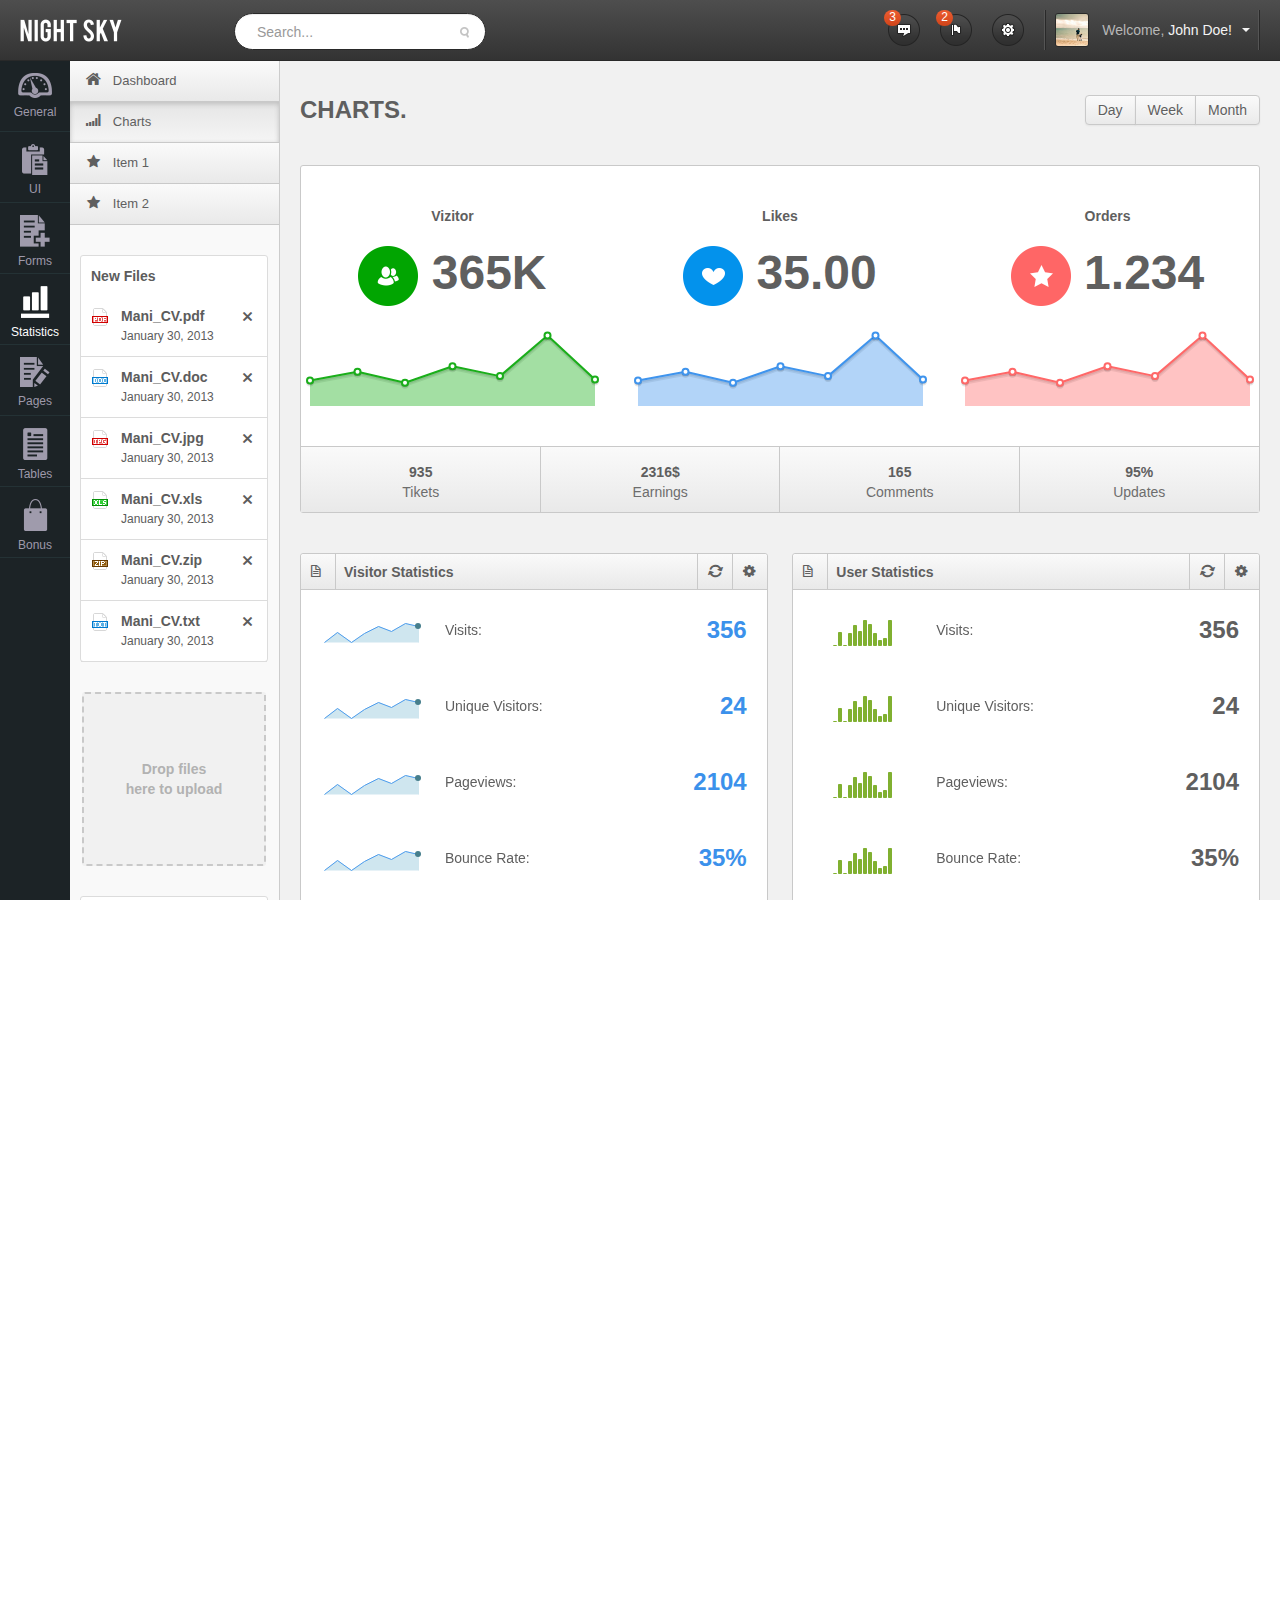
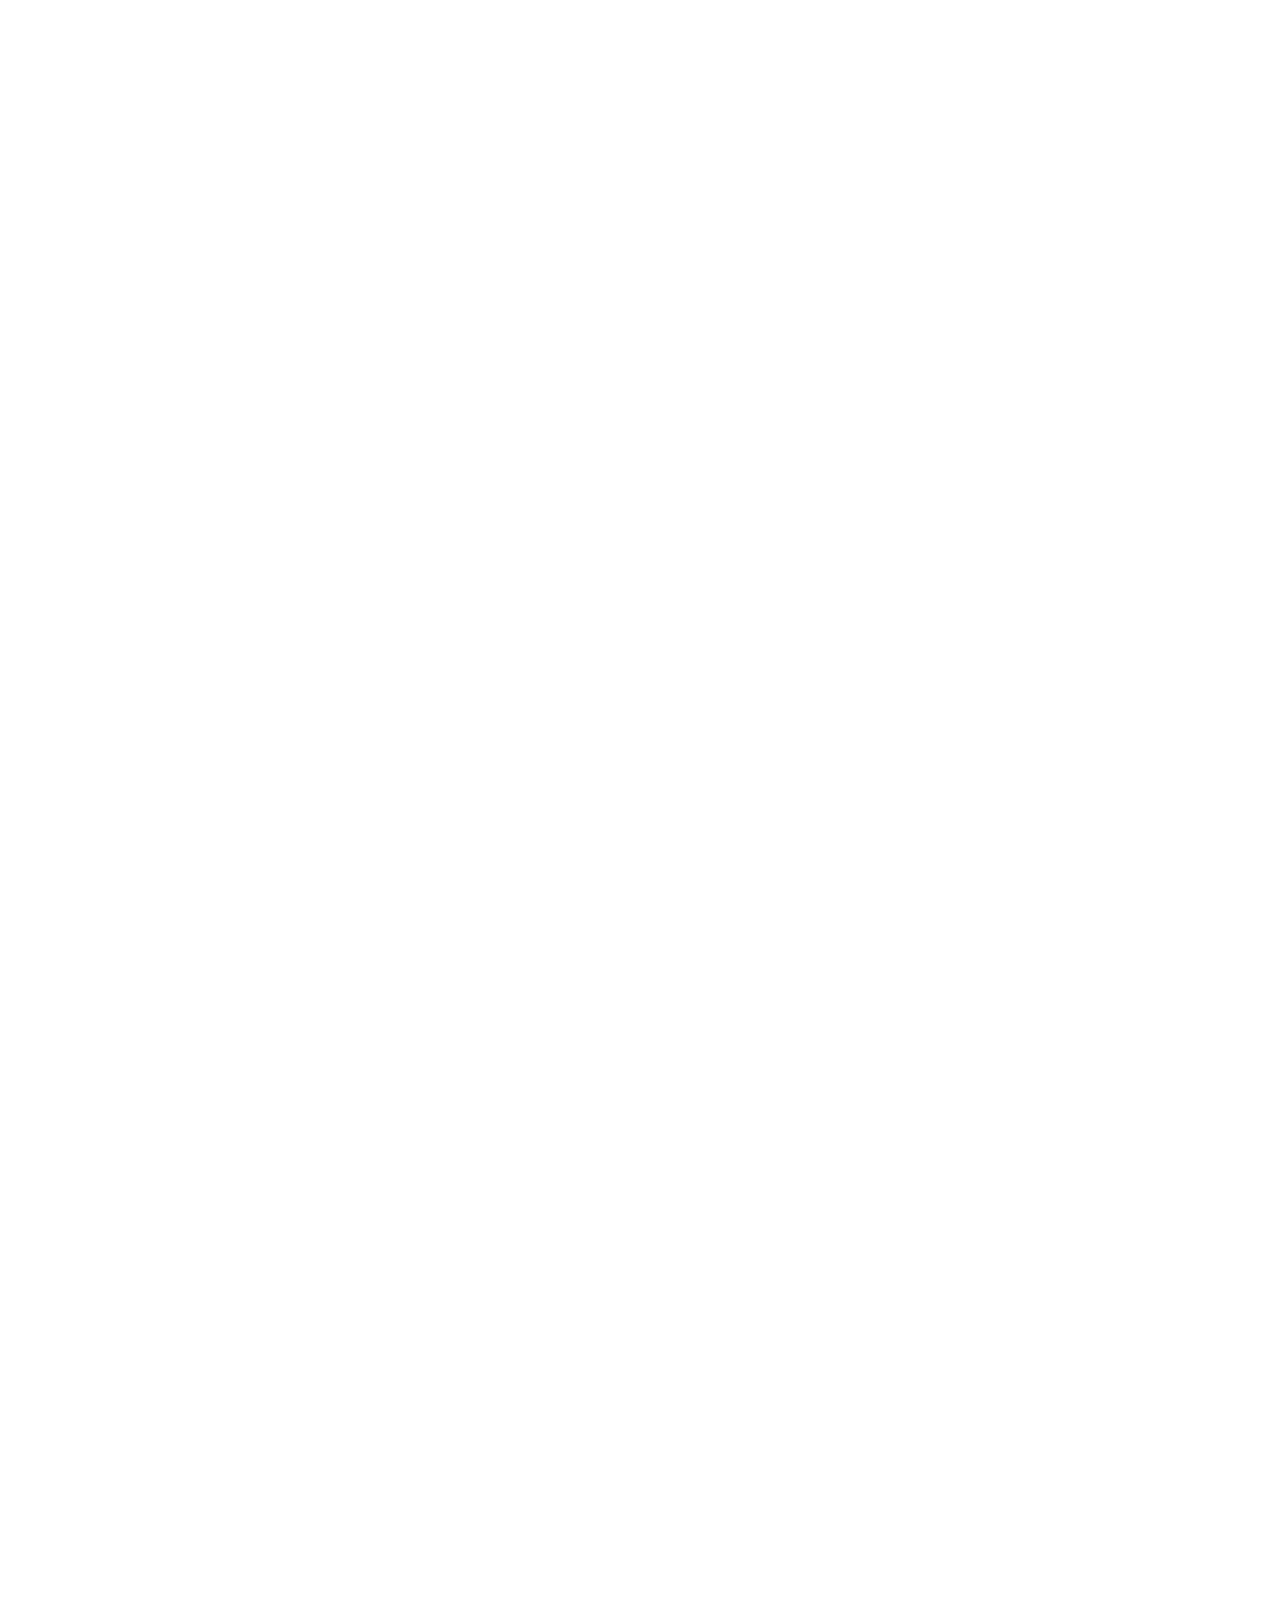
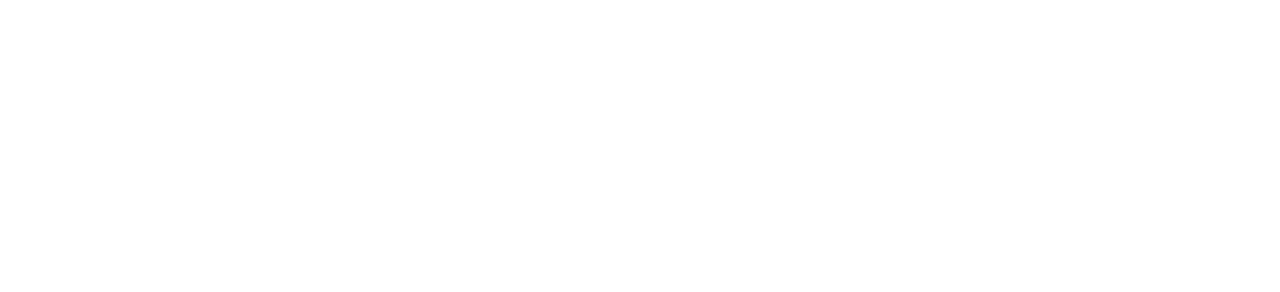
<file: SCv20_MVC/trunk/SCv20_Tools.Web/Content/template/charts.html>
<!DOCTYPE html>
<html lang="en"><head>
    <meta charset="utf-8">
    <title>Night Sky - Charts</title>
    <meta name="viewport" content="width=device-width, initial-scale=1.0">
    <meta name="description" content="">
    <meta name="author" content="">

    <!-- Le styles -->
    <link href="css/style.css" rel="stylesheet">
    <link href="css/bootstrap.css" rel="stylesheet">

    
    <link rel="stylesheet" href="css/jquery-ui-1.8.16.custom.css" media="screen"  />
    <link rel="stylesheet" href="css/fullcalendar.css" media="screen"  />
    <link rel="stylesheet" href="css/chosen.css" media="screen"  />
    <link rel="stylesheet" href="css/glisse.css?1.css">
    <link rel="stylesheet" href="css/jquery.jgrowl.css">
    <link rel="stylesheet" href="css/demo_table.css" >
    <link rel="stylesheet" href="css/jquery.fancybox.css?v=2.1.4" media="screen" />
    
	<link rel="stylesheet" href="css/icon/font-awesome.css">    
    <link rel="stylesheet" href="css/bootstrap-responsive.css">
    
    <link rel="alternate stylesheet" type="text/css" media="screen" title="green-theme" href="css/color/green.css" />
	<link rel="alternate stylesheet" type="text/css" media="screen" title="red-theme" href="css/color/red.css" />
	<link rel="alternate stylesheet" type="text/css" media="screen" title="blue-theme" href="css/color/blue.css" />
    <link rel="alternate stylesheet" type="text/css" media="screen" title="orange-theme" href="css/color/orange.css" />
    <link rel="alternate stylesheet" type="text/css" media="screen" title="purple-theme" href="css/color/purple.css" />

    <!-- Le HTML5 shim, for IE6-8 support of HTML5 elements -->
    <!--[if lt IE 9]>
      <script src="http://html5shim.googlecode.com/svn/trunk/html5.js"></script>
    <![endif]-->
     <script language="JavaScript">
	Firefox = navigator.userAgent.indexOf("Firefox") >= 0;
	if(Firefox) document.write("<link rel='stylesheet' href='css/moz.css' type='text/css'>"); 
	</script>
    
    <!-- Le fav and touch icons -->
    <link rel="shortcut icon" href="favicon.ico">
    
  </head>

  <body>
    <!--BEGIN HEADER-->
    <div id="header" role="banner">
       <a id="menu-link" class="head-button-link menu-hide" href="#menu"><span>Menu</span></a>
       <!--Logo--><a href="dashboard.html" class="logo"><h1>Night Sky</h1></a><!--Logo END-->
       
       <!--Search-->
       <form class="search" action="#">
         <input type="text" name="q" placeholder="Search...">
       </form>
       <!--Search END-->
       
       <div class="right">
       
       <!--message box-->
         <div class="dropdown left">
          
          <a class="dropdown-toggle head-button-link" data-toggle="dropdown" href="#"><span class="notice-new">3</span></a> 
          
          <div class="dropdown-menu pull-right messages-list">
          <div class="triangle"></div>
          
            <div class="notice-title">You Have 3 Massages</div>
            <!--message #1-->
            <div class="notice-message">
            <a href="#" class="box">
              <div class="avatar"><img src="images/avatar-2.png" alt=""></div>
              <div class="info">
                <div class="author">Csaba Gyulai</div>
                <div class="date">Jan 9, 2013</div>
                <div class="clearfix"></div>
                <div class="text">This is Photoshop's version  of Lorem Ipsum. Proin gravida nibh vel velit.</div>
              </div>
              <div class="clearfix"></div>
            </a>
            </div>
            <!--message #2-->
            <div class="notice-message">
            <a href="#" class="box">
              <div class="avatar"><img src="images/avatar-3.png" alt=""></div>
              <div class="info">
                <div class="author">Junkyard Sam</div>
                <div class="date">Jan 15, 2013</div>
                <div class="clearfix"></div>
                <div class="text">This is Photoshop's version  of Lorem Ipsum. Proin gravida nibh vel velit.</div>
              </div>
              <div class="clearfix"></div>
            </a>
            </div>
            <!--message #3-->
            <div class="notice-message">
            <a href="#" class="box">
              <div class="avatar"><img src="images/avatar-4.png" alt=""></div>
              <div class="info">
                <div class="author">Lienke Raben</div>
                <div class="date">Nov 4, 2012</div>
                <div class="clearfix"></div>
                <div class="text">This is Photoshop's version  of Lorem Ipsum. Proin gravida nibh vel velit.</div>
              </div>
              <div class="clearfix"></div>
            </a>
            </div>
           
            <a href="#" class="notice-more">View All Messages</a>
          </div>
        </div>
       <!--message box end-->
       
       <!--notification box-->
         <div class="dropdown left">
          <a class="dropdown-toggle head-button-link notification" data-toggle="dropdown" href="#"><span class="notice-new">2</span></a>
          
          <div class="dropdown-menu pull-right messages-list">
          <div class="triangle"></div>
          
            <div class="notice-title">You Have 2 Notifications</div>
            <!--message #1-->
            <div class="notice-message">
            <a href="#" class="box">
              <div class="avatar"><img src="images/avatar-5.png" alt=""></div>
              <div class="info">
                <div class="author">Jonas Anderson</div>
                <div class="date">3 hours ago</div>
                <div class="clearfix"></div>
                <div class="text">Followed <span class="follow-link">Dennis Salvatier</span></div>
              </div>
              <div class="clearfix"></div>
            </a>
            </div>
            <!--message #2-->
            <div class="notice-message">
            <a href="#" class="box">
              <div class="avatar"><img src="images/avatar-6.png" alt=""></div>
              <div class="info">
                <div class="author">Ilias Sounas</div>
                <div class="date">19 hours ago</div>
                <div class="clearfix"></div>
                <div class="text">Commented on <span class="comment-link">Angry Cloud</span></div>
              </div>
              <div class="clearfix"></div>
            </a>
            </div>
            <!--message #3-->
            <div class="notice-message">
            <a href="#" class="box">
              <div class="avatar"><img src="images/avatar-7.png" alt=""></div>
              <div class="info">
                <div class="author">Erin Hunting</div>
                <div class="date">19 hours ago</div>
                <div class="clearfix"></div>
                <div class="text">Liked <span class="like-link">Overnight work</span></div>
              </div>
              <div class="clearfix"></div>
            </a>
            </div>
           
            <a href="#" class="notice-more">View All Notification</a>
          </div>
        </div>
       <!--notification box end-->
       
       <!--config box-->
         <div class="dropdown left">
          <a class="dropdown-toggle head-button-link config" data-toggle="dropdown" href="#"></a>
          <div class="dropdown-menu pull-right settings-box">
          <div class="triangle-2"></div>
          
            <a href="javascript:chooseStyle('none', 30)" class="settings-link"></a>
            <a href="javascript:chooseStyle('blue-theme', 30)" class="settings-link blue"></a>
            <a href="javascript:chooseStyle('green-theme', 30)" class="settings-link green"></a>
            <a href="javascript:chooseStyle('purple-theme', 30)" class="settings-link purple"></a>
            <a href="javascript:chooseStyle('orange-theme', 30)" class="settings-link yellow"></a>
            <a href="javascript:chooseStyle('red-theme', 30)" class="settings-link red"></a>
            <div class="clearfix"></div>
          </div>
        </div>
       <!--config box end-->
       
       <!--profile box-->
         <div class="dropdown left profile">
          <a class="dropdown-toggle" data-toggle="dropdown" href="#">
            <span class="double-spacer"></span>
            <div class="profile-avatar"><img src="images/avatar.png" alt=""></div>
            <div class="profile-username"><span>Welcome,</span> John Doe!</div>
            <div class="profile-caret"> <span class="caret"></span></div>
            <span class="double-spacer"></span>
          </a>
          <div class="dropdown-menu pull-right profile-box">
          <div class="triangle-3"></div>
          
            <ul class="profile-navigation">
              <li><a href="#"><i class="icon-user"></i> My Profile</a></li>
              <li><a href="#"><i class="icon-cog"></i> Settings</a></li>
              <li><a href="#"><i class="icon-info-sign"></i> Help</a></li>
              <li><a href="index.html"><i class="icon-off"></i> Logout</a></li>
            </ul>
          </div>
        </div>
        <div class="clearfix"></div>
       <!--profile box end-->
       
       </div>
       
      
    </div>
    <!--END HEADER-->
    
    <div id="wrap">
    
    
    	<!--BEGIN SIDEBAR-->
        <div id="menu" role="navigation">
        
          <ul class="main-menu">
             <li><a href="dashboard.html"><i class="general"></i> General</a></li>
             <li><a href="ui.html"><i class="components"></i> UI</a></li>
             <li><a href="forms.html"><i class="forms"></i> Forms</a></li>
             <li class="active"><a href="charts.html"><i class="statistics"></i> Statistics</a></li>
             <li><a href="typo.html"><i class="pages"></i> Pages</a></li>
             <li><a href="tables.html"><i class="tables"></i> Tables</a></li>
             <li><a href="contacts.html"><i class="bonus"></i> Bonus</a></li>
          </ul>
          
          <ul class="additional-menu">
             <li><a href="dashboard.html"><i class="icon-home"></i> Dashboard</a></li>
             <li class="active"><a href="charts.html"><i class="icon-signal"></i> Charts</a></li>
             <li><a href="#"><i class="icon-star"></i> Item 1</a></li>
             <li><a href="#"><i class="icon-star"></i> Item 2</a></li>
          </ul>
          
                    <!--New Files-->
          <div class="new-files">
             <div class="title">New Files</div>
             
             <div class="files">
               <div class="file">
                  <div class="file-format"><img src="images/icon/file_pdf.png" alt=""></div>
                  <div class="file-info">
                    <div class="file-name">Mani_CV.pdf <a href="#"><i class="icon-remove"></i></a></div>
                    <div class="file-date">January 30, 2013</div>
                  </div>
                </div>
                <div class="file">
                  <div class="file-format"><img src="images/icon/file_doc.png" alt=""></div>
                  <div class="file-info">
                    <div class="file-name">Mani_CV.doc <a href="#"><i class="icon-remove"></i></a></div>
                    <div class="file-date">January 30, 2013</div>
                  </div>
                </div>
                <div class="file">
                  <div class="file-format"><img src="images/icon/file_jpg.png" alt=""></div>
                  <div class="file-info">
                    <div class="file-name">Mani_CV.jpg <a href="#"><i class="icon-remove"></i></a></div>
                    <div class="file-date">January 30, 2013</div>
                  </div>
                </div>
                <div class="file">
                  <div class="file-format"><img src="images/icon/file_xls.png" alt=""></div>
                  <div class="file-info">
                    <div class="file-name">Mani_CV.xls <a href="#"><i class="icon-remove"></i></a></div>
                    <div class="file-date">January 30, 2013</div>
                  </div>
                </div>
                <div class="file">
                  <div class="file-format"><img src="images/icon/file_zip.png" alt=""></div>
                  <div class="file-info">
                    <div class="file-name">Mani_CV.zip <a href="#"><i class="icon-remove"></i></a></div>
                    <div class="file-date">January 30, 2013</div>
                  </div>
                </div>
                <div class="file">
                  <div class="file-format"><img src="images/icon/file_txt.png" alt=""></div>
                  <div class="file-info">
                    <div class="file-name">Mani_CV.txt <a href="#"><i class="icon-remove"></i></a></div>
                    <div class="file-date">January 30, 2013</div>
                  </div>
                </div>
               
             </div>
          </div>
          <!--New Files END-->
          
          <!--Upload Box-->
          <div class="upload-box">Drop files <br> here to upload</div>
          <!--Upload Box END-->
          
          <!--Media Files-->
          <div class="media-files">
             <div class="title">Media Files</div>
             <p>This is Photoshop's version  of Lorem Ipsum.</p>
             
             <div class="media-files-info-box">
                <i class="icon-picture"></i> Photo <strong>35%</strong>
                <div class="process-progress"> <div class="advance red" style="width:35%"></div> </div> 
             </div>
             <div class="media-files-info-box">
                <i class="icon-facetime-video"></i> Video <strong>43%</strong>
                <div class="process-progress"> <div class="advance blue" style="width:43%"></div> </div> 
             </div>
             <div class="media-files-info-box">
                <i class="icon-music"></i> Audio <strong>23%</strong>
                <div class="process-progress"> <div class="advance green" style="width:23%"></div> </div>
             </div>
          </div>
          <!--Media Files END-->
          
          <!--Add New Widget-->
          <a href="#" class="add-widget-link">Add New Widget</a>
          <!--Add New Widget END-->
          
          <div class="clearfix"></div>
          
          
        </div>
        <!--SIDEBAR END-->
    
    	
        <!--BEGIN MAIN CONTENT-->
        <div id="main" role="main">
          <div class="block">
   		  <div class="clearfix"></div>
            
             <!--page title-->
             <div class="pagetitle">
                <h1>Charts.</h1> 
                <div class="btn-group">
                  <button class="btn">Day</button>
                  <button class="btn">Week</button>
                  <button class="btn">Month</button>
                </div>
                <div class="clearfix"></div>
             </div>
             <!--page title end-->
             
             <!-- info-box -->
             <div class="info-box">
               <div class="row-fluid stats-box">
                  <div class="span4">
                  	<div class="stats-box-title">Vizitor</div>
                    <div class="stats-box-all-info"><img src="images/icon/icon_vizitors_stats.png" alt=""> 365K</div>
                    <div class="wrap-chart"><div id="visitor-stat" class="chart"></div></div>
                  </div>
                  
                  <div class="span4">
                    <div class="stats-box-title">Likes</div>
                    <div class="stats-box-all-info"><img src="images/icon/icon_like_stats.png" alt=""> 35.00</div>
                    <div class="wrap-chart"><div id="order-stat" class="chart"></div></div>
                  </div>
                  
                  <div class="span4">
                    <div class="stats-box-title">Orders</div>
                    <div class="stats-box-all-info"><img src="images/icon/icon_orders_stats.png" alt=""> 1.234</div>
                    <div class="wrap-chart"><div id="user-stat" class="chart"></div></div>
                  </div>
               </div>
               
               <div class="information-data">
                <div class="data">
                    <p class="date-figures">935</p>
                    <p class="date-title">Tikets</p>
                </div>
                <div class="data">
                    <p class="date-figures">2316$</p>
                    <p class="date-title">Earnings</p>
                </div>
                <div class="data">
                    <p class="date-figures">165</p>
                    <p class="date-title">Comments</p>
                </div>
                <div class="data data-last">
                    <p class="date-figures">95%</p>
                    <p class="date-title">Updates</p>
                </div>
                </div>
             </div>
             <!-- info-box end -->
             
             <div class="row-fluid">
             <!--visitor statistics-->
              <div class="grid span6">
              
              <div class="grid-title">
               <div class="pull-left">
                  <div class="icon-title"><i class="icon-file"></i></div>
                  <span>Visitor Statistics</span> 
                  <div class="clearfix"></div>
               </div>
               <div class="pull-right"> 
               	  <div class="icon-title"><a href="#"><i class="icon-refresh"></i></a></div>
                  <div class="icon-title"><a href="#"><i class="icon-cog"></i></a></div>
               </div>
              <div class="clearfix"></div>   
              </div>
            
              <div class="grid-content overflow">
                 <ul class="list-visitor">
	                            <li><span class="linecustom">0,12,0,11,18,13,22,19</span> 
	                                Visits: 
	                                <span class="number">356</span>
	                            </li>
	                            <li><span class="linecustom">0,12,0,11,18,13,22,19</span> 
	                                Unique Visitors: 
	                                <span class="number">24</span>
	                            </li>
	                            <li><span class="linecustom">0,12,0,11,18,13,22,19</span> 
	                                Pageviews:
	                                <span class="number">2104</span>
	                            </li>
	                            <li><span class="linecustom">0,12,0,11,18,13,22,19</span> 
	                                Bounce Rate: <span class="number">35%</span>
	                            </li>
	                            <li><span class="linecustom">0,12,0,11,18,13,22,19</span> 
	                                New Visits: 
	                                <span class="number">53.5%</span>
	                            </li>
	               </ul>
              </div>
              
              </div>
              <!--visitor statistics END-->
              <!--User Statistics-->
              <div class="grid span6">
              
              <div class="grid-title">
               <div class="pull-left">
                  <div class="icon-title"><i class="icon-file"></i></div>
                  <span>User Statistics</span> 
                  <div class="clearfix"></div>
               </div>
               <div class="pull-right"> 
               	  <div class="icon-title"><a href="#"><i class="icon-refresh"></i></a></div>
                  <div class="icon-title"><a href="#"><i class="icon-cog"></i></a></div>
               </div>
              <div class="clearfix"></div>   
              </div>
            
              <div class="grid-content overflow">
                 <ul class="list-visitor list-visitor-2">
	                            <li><span class="sparkbar">0,12,0,11,18,13,22,19,11,5,7,22</span> 
	                                Visits: 
	                                <span class="number">356</span>
	                            </li>
	                            <li><span class="sparkbar">0,12,0,11,18,13,22,19,11,5,7,22</span> 
	                                Unique Visitors: 
	                                <span class="number">24</span>
	                            </li>
	                            <li><span class="sparkbar">0,12,0,11,18,13,22,19,11,5,7,22</span> 
	                                Pageviews:
	                                <span class="number">2104</span>
	                            </li>
	                            <li><span class="sparkbar">0,12,0,11,18,13,22,19,11,5,7,22</span> 
	                                Bounce Rate: <span class="number">35%</span>
	                            </li>
	                            <li><span class="sparkbar">0,12,0,11,18,13,22,19,11,5,7,22</span> 
	                                New Visits: 
	                                <span class="number">53.5%</span>
	                            </li>
	               </ul>
              </div>
              
              </div>
              <!--User Statistics END-->
             </div>
             
              <!--Chart with points-->
              <div class="grid">
              
              <div class="grid-title">
               <div class="pull-left">
                  <div class="icon-title"><i class="icon-align-justify"></i></div>
                  <span>Chart with points</span> 
                  <div class="clearfix"></div>
               </div>
               <div class="pull-right"> 
               	  <div class="icon-title"><a href="#"><i class="icon-refresh"></i></a></div>
                  <div class="icon-title"><a href="#"><i class="icon-cog"></i></a></div>
               </div>
              <div class="clearfix"></div>   
              </div>
            
              <div class="grid-content overflow">
                 <div id="sincos"  class="center" style="height:300px;" ></div>
						<p id="hoverdata">Mouse position at (<span id="x">0</span>, <span id="y">0</span>). <span id="clickdata"></span></p>
              </div>
              
              </div>
              <!--Chart with points END-->
              
              <!--Flot-->
              <div class="grid">
              
              <div class="grid-title">
               <div class="pull-left">
                  <div class="icon-title"><i class="icon-align-justify"></i></div>
                  <span>Flot</span> 
                  <div class="clearfix"></div>
               </div>
               <div class="pull-right"> 
               	  <div class="icon-title"><a href="#"><i class="icon-refresh"></i></a></div>
                  <div class="icon-title"><a href="#"><i class="icon-cog"></i></a></div>
               </div>
              <div class="clearfix"></div>   
              </div>
            
              <div class="grid-content overflow">
                 <div id="flotchart" class="center" style="height:300px"></div>
              </div>
              
              </div>
              <!--Flot END-->
              
              <!--Stack Example-->
              <div class="grid">
              
              <div class="grid-title">
               <div class="pull-left">
                  <div class="icon-title"><i class="icon-align-justify"></i></div>
                  <span>Stack Example</span> 
                  <div class="clearfix"></div>
               </div>
               <div class="pull-right"> 
               	  <div class="icon-title"><a href="#"><i class="icon-refresh"></i></a></div>
                  <div class="icon-title"><a href="#"><i class="icon-cog"></i></a></div>
               </div>
              <div class="clearfix"></div>   
              </div>
            
              <div class="grid-content overflow">
                 <div id="stackchart" class="center" style="height:300px;"></div>
              </div>
              
              </div>
              <!--Stack Example END-->
              
              <!--active users-->
             <div class="grid">
              <div class="grid-title">
               <div class="pull-left">
                  <div class="icon-title"><i class="icon-bar-chart"></i></div>
                  <span>Active Users</span> 
                  <div class="clearfix"></div>
               </div>
               <div class="pull-right"> 
               	  <div class="icon-title"><a href="#"><i class="icon-refresh"></i></a></div>
                  <div class="icon-title"><a href="#"><i class="icon-user"></i></a></div>
                  <div class="icon-title"><a href="#"><i class="icon-cog"></i></a></div>
               </div>
              <div class="clearfix"></div>   
              </div>
            
              <div class="grid-content overflow">
                 <div id="activeUsers" class="chart-active"></div>
              <div class="clear"></div>
              </div>
              
              <div class="information-data-2">
                    <div class="data">
                        <p class="date-figures">345</p>
                        <p class="date-title">User Download</p>
                    </div>
                    <div class="data">
                        <p class="date-figures">54.5C</p>
                        <p class="date-title">User Download</p>
                    </div>
                    <div class="data">
                        <p class="date-figures">120R</p>
                        <p class="date-title">User Download</p>
                    </div>
              </div>
              
              <div class="grid-content">
               <div class="clear"></div>
               <div class="dates-active">
                 <div class="input-append date">
                      <input class="input-date" size="16" type="text" value="12-02-2013">
                      <span class="add-on"><i class="icon-calendar"></i></span>
                 </div>
                 <div class="def">-</div>
                 <div class="input-append date">
                      <input class="input-date" size="16" type="text" value="12-02-2014">
                      <span class="add-on"><i class="icon-calendar"></i></span>
                 </div>
               </div>
               <div class="select-active">
               <select class="chzn-select chosen_select"  >
                   <option value=""></option> 
                   <option value="United States">United States</option> 
                   <option value="United Kingdom">United Kingdom</option> 
                </select>  

               </div>
                
              <div class="clearfix"></div>
              </div>
                  
              </div>
              <!--active users END-->
              
              
              <div class="row-fluid">
              <!--Pie #1-->
              <div class="grid span6">
              
              <div class="grid-title">
               <div class="pull-left">
                  <div class="icon-title"><i class="icon-align-justify"></i></div>
                  <span>Pie #1</span> 
                  <div class="clearfix"></div>
               </div>
               <div class="pull-right"> 
               	  <div class="icon-title"><a href="#"><i class="icon-refresh"></i></a></div>
                  <div class="icon-title"><a href="#"><i class="icon-cog"></i></a></div>
               </div>
              <div class="clearfix"></div>   
              </div>
            
              <div class="grid-content overflow">
                 <div id="graph1" class="pie"></div>
              </div>
              
              </div>
              <!--Pie #1 END-->
              <!--Pie #2-->
              <div class="grid span6">
              
              <div class="grid-title">
               <div class="pull-left">
                  <div class="icon-title"><i class="icon-align-justify"></i></div>
                  <span>Pie #1</span> 
                  <div class="clearfix"></div>
               </div>
               <div class="pull-right"> 
               	  <div class="icon-title"><a href="#"><i class="icon-refresh"></i></a></div>
                  <div class="icon-title"><a href="#"><i class="icon-cog"></i></a></div>
               </div>
              <div class="clearfix"></div>   
              </div>
            
              <div class="grid-content overflow">
                 <div id="graph2" class="pie"></div>
              </div>
              
              </div>
              <!--Pie #2 END-->
              </div>
              
              <!--Reailtime-->
              <div class="grid">
              
              <div class="grid-title">
               <div class="pull-left">
                  <div class="icon-title"><i class="icon-align-justify"></i></div>
                  <span>Reailtime</span> 
                  <div class="clearfix"></div>
               </div>
               <div class="pull-right"> 
               	  <div class="icon-title"><a href="#"><i class="icon-refresh"></i></a></div>
                  <div class="icon-title"><a href="#"><i class="icon-cog"></i></a></div>
               </div>
              <div class="clearfix"></div>   
              </div>
            
              <div class="grid-content overflow">
                 <div id="updateInterval" class="autoUpdate" style="height:300px;"></div>
              </div>
              
              </div>
              <!--Reailtime END-->
               
               <!--BEGIN FOOTER-->
               <div class="footer">
                  <div class="left">Copyright &copy; 2013</div>
                  <div class="right"><a href="#">Buy Template</a></div>
                  <div class="clearfix"></div>
               </div>
               <!--BEGIN FOOTER END-->
              
          <div class="clearfix"></div> 
          </div><!--end .block-->
        </div>
        <!--MAIN CONTENT END-->
    
    </div>
    <!--/#wrapper-->


    <!-- Le javascript
    ================================================== -->
    <!-- Placed at the end of the document so the pages load faster -->
        <script src="js/jquery.min.js"></script>
    <script src="js/jquery-ui.min.js"></script>
   
    <script src="js/bootstrap.min.js"></script>
    <script src="js/google-code-prettify/prettify.js"></script>
   
    <script src="js/jquery.flot.js"></script>
    <script src="js/jquery.flot.pie.js"></script>
    <script src="js/jquery.flot.orderBars.js"></script>
    <script src="js/jquery.flot.resize.js"></script>
    <script src="js/jquery.flot.categories.js"></script>
    <script src="js/graphtable.js"></script>
    <script src="js/fullcalendar.min.js"></script>
    <script src="js/chosen.jquery.min.js"></script>
    <script src="js/autoresize.jquery.min.js"></script>
    <script src="js/jquery.autotab.js"></script>
    <script src="js/jquery.jgrowl_minimized.js"></script>
    <script src="js/jquery.dataTables.min.js"></script>
    <script src="js/jquery.stepy.min.js"></script>
    <script src="js/jquery.validate.min.js"></script>
    <script src="js/raphael.2.1.0.min.js"></script>
    <script src="js/justgage.1.0.1.min.js"></script>
	<script src="js/glisse.js"></script>
	<script src="js/styleswitcher.js"></script>
	<script src="js/moderniz.js"></script>
    <script src="js/jquery.sparkline.min.js"></script>
    <script src="js/slidernav-min.js"></script>
    <script type="text/javascript" src="js/jquery.fancybox.js?v=2.1.4"></script>
    
	<script>
    Modernizr.load([
        {
         load: [
                'js/main.js'
            ],
            complete: function()
            {
                $.fn.ready(function()
                {
                    window.App.init();
                });
            }
        }
    ]);
    </script>
	<script src="js/application.js"></script>
    
    <!--settings infobox charts-->
    <script src="js/float.settings.infobox.js"></script>


  </body>
</html>
</file>
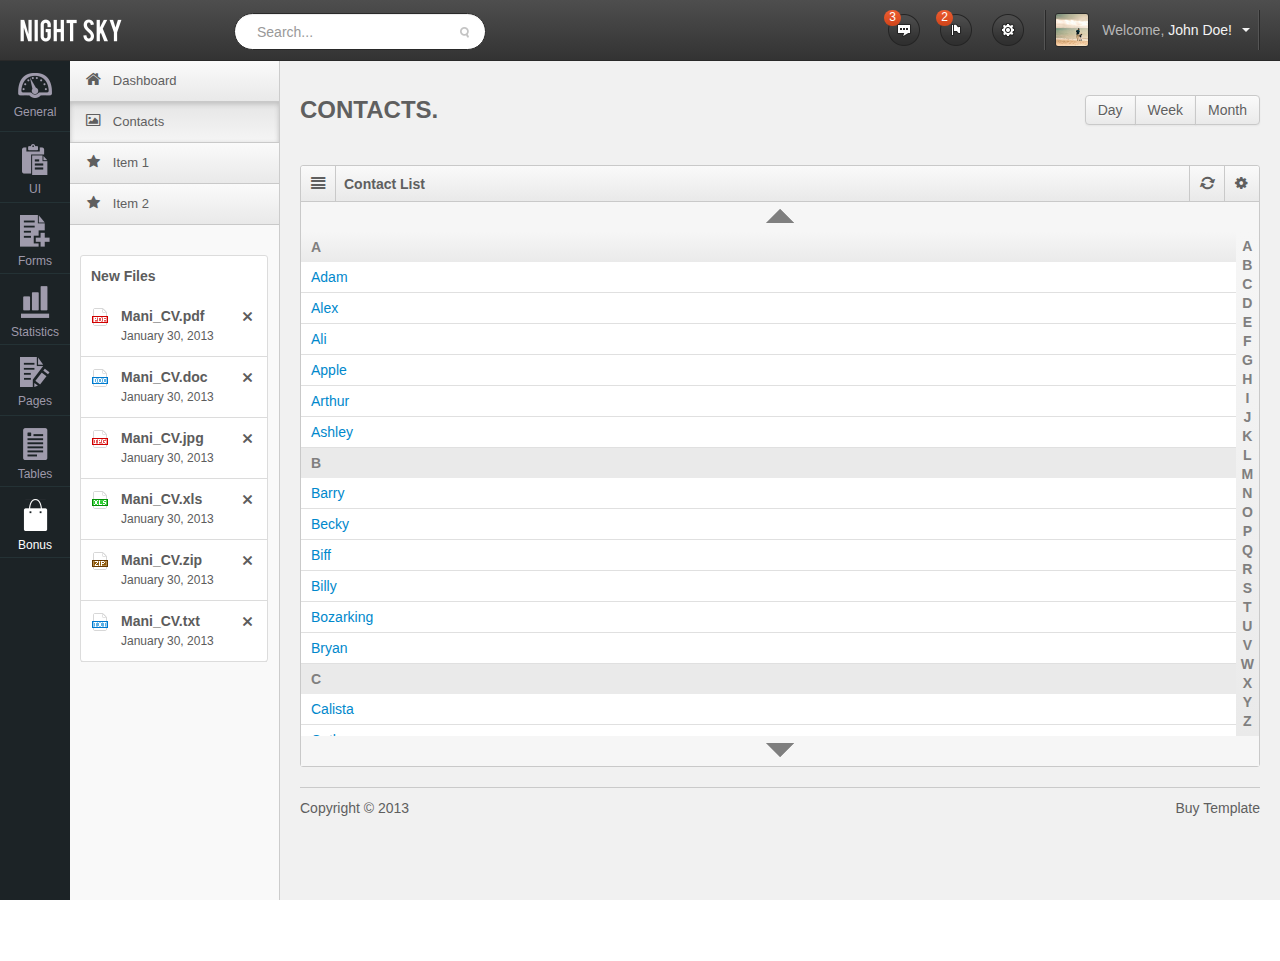
<file: SCv20_MVC/trunk/SCv20_Tools.Web/Content/template/contacts.html>
<!DOCTYPE html>
<html lang="en"><head>
    <meta charset="utf-8">
    <title>Night Sky - Contacts</title>
    <meta name="viewport" content="width=device-width, initial-scale=1.0">
    <meta name="description" content="">
    <meta name="author" content="">

    <!-- Le styles -->
    <link href="css/style.css" rel="stylesheet">
    <link href="css/bootstrap.css" rel="stylesheet">

    
    <link rel="stylesheet" href="css/jquery-ui-1.8.16.custom.css" media="screen"  />
    <link rel="stylesheet" href="css/fullcalendar.css" media="screen"  />
    <link rel="stylesheet" href="css/chosen.css" media="screen"  />
    <link rel="stylesheet" href="css/glisse.css?1.css">
    <link rel="stylesheet" href="css/jquery.jgrowl.css">
    <link rel="stylesheet" href="css/demo_table.css" >
    <link rel="stylesheet" href="css/jquery.fancybox.css?v=2.1.4" media="screen" />
    
	<link rel="stylesheet" href="css/icon/font-awesome.css">    
    <link rel="stylesheet" href="css/bootstrap-responsive.css">
    
    <link rel="alternate stylesheet" type="text/css" media="screen" title="green-theme" href="css/color/green.css" />
	<link rel="alternate stylesheet" type="text/css" media="screen" title="red-theme" href="css/color/red.css" />
	<link rel="alternate stylesheet" type="text/css" media="screen" title="blue-theme" href="css/color/blue.css" />
    <link rel="alternate stylesheet" type="text/css" media="screen" title="orange-theme" href="css/color/orange.css" />
    <link rel="alternate stylesheet" type="text/css" media="screen" title="purple-theme" href="css/color/purple.css" />

    <!-- Le HTML5 shim, for IE6-8 support of HTML5 elements -->
    <!--[if lt IE 9]>
      <script src="http://html5shim.googlecode.com/svn/trunk/html5.js"></script>
    <![endif]-->
     <script language="JavaScript">
	Firefox = navigator.userAgent.indexOf("Firefox") >= 0;
	if(Firefox) document.write("<link rel='stylesheet' href='css/moz.css' type='text/css'>"); 
	</script>
    
    <!-- Le fav and touch icons -->
    <link rel="shortcut icon" href="favicon.ico">
    
  </head>

  <body>
    <!--BEGIN HEADER-->
    <div id="header" role="banner">
       <a id="menu-link" class="head-button-link menu-hide" href="#menu"><span>Menu</span></a>
       <!--Logo--><a href="dashboard.html" class="logo"><h1>Night Sky</h1></a><!--Logo END-->
       
       <!--Search-->
       <form class="search" action="#">
         <input type="text" name="q" placeholder="Search...">
       </form>
       <!--Search END-->
       
       <div class="right">
       
       <!--message box-->
         <div class="dropdown left">
          
          <a class="dropdown-toggle head-button-link" data-toggle="dropdown" href="#"><span class="notice-new">3</span></a> 
          
          <div class="dropdown-menu pull-right messages-list">
          <div class="triangle"></div>
          
            <div class="notice-title">You Have 3 Massages</div>
            <!--message #1-->
            <div class="notice-message">
            <a href="#" class="box">
              <div class="avatar"><img src="images/avatar-2.png" alt=""></div>
              <div class="info">
                <div class="author">Csaba Gyulai</div>
                <div class="date">Jan 9, 2013</div>
                <div class="clearfix"></div>
                <div class="text">This is Photoshop's version  of Lorem Ipsum. Proin gravida nibh vel velit.</div>
              </div>
              <div class="clearfix"></div>
            </a>
            </div>
            <!--message #2-->
            <div class="notice-message">
            <a href="#" class="box">
              <div class="avatar"><img src="images/avatar-3.png" alt=""></div>
              <div class="info">
                <div class="author">Junkyard Sam</div>
                <div class="date">Jan 15, 2013</div>
                <div class="clearfix"></div>
                <div class="text">This is Photoshop's version  of Lorem Ipsum. Proin gravida nibh vel velit.</div>
              </div>
              <div class="clearfix"></div>
            </a>
            </div>
            <!--message #3-->
            <div class="notice-message">
            <a href="#" class="box">
              <div class="avatar"><img src="images/avatar-4.png" alt=""></div>
              <div class="info">
                <div class="author">Lienke Raben</div>
                <div class="date">Nov 4, 2012</div>
                <div class="clearfix"></div>
                <div class="text">This is Photoshop's version  of Lorem Ipsum. Proin gravida nibh vel velit.</div>
              </div>
              <div class="clearfix"></div>
            </a>
            </div>
           
            <a href="#" class="notice-more">View All Messages</a>
          </div>
        </div>
       <!--message box end-->
       
       <!--notification box-->
         <div class="dropdown left">
          <a class="dropdown-toggle head-button-link notification" data-toggle="dropdown" href="#"><span class="notice-new">2</span></a>
          
          <div class="dropdown-menu pull-right messages-list">
          <div class="triangle"></div>
          
            <div class="notice-title">You Have 2 Notifications</div>
            <!--message #1-->
            <div class="notice-message">
            <a href="#" class="box">
              <div class="avatar"><img src="images/avatar-5.png" alt=""></div>
              <div class="info">
                <div class="author">Jonas Anderson</div>
                <div class="date">3 hours ago</div>
                <div class="clearfix"></div>
                <div class="text">Followed <span class="follow-link">Dennis Salvatier</span></div>
              </div>
              <div class="clearfix"></div>
            </a>
            </div>
            <!--message #2-->
            <div class="notice-message">
            <a href="#" class="box">
              <div class="avatar"><img src="images/avatar-6.png" alt=""></div>
              <div class="info">
                <div class="author">Ilias Sounas</div>
                <div class="date">19 hours ago</div>
                <div class="clearfix"></div>
                <div class="text">Commented on <span class="comment-link">Angry Cloud</span></div>
              </div>
              <div class="clearfix"></div>
            </a>
            </div>
            <!--message #3-->
            <div class="notice-message">
            <a href="#" class="box">
              <div class="avatar"><img src="images/avatar-7.png" alt=""></div>
              <div class="info">
                <div class="author">Erin Hunting</div>
                <div class="date">19 hours ago</div>
                <div class="clearfix"></div>
                <div class="text">Liked <span class="like-link">Overnight work</span></div>
              </div>
              <div class="clearfix"></div>
            </a>
            </div>
           
            <a href="#" class="notice-more">View All Notification</a>
          </div>
        </div>
       <!--notification box end-->
       
       <!--config box-->
         <div class="dropdown left">
          <a class="dropdown-toggle head-button-link config" data-toggle="dropdown" href="#"></a>
          <div class="dropdown-menu pull-right settings-box">
          <div class="triangle-2"></div>
          
            <a href="javascript:chooseStyle('none', 30)" class="settings-link"></a>
            <a href="javascript:chooseStyle('blue-theme', 30)" class="settings-link blue"></a>
            <a href="javascript:chooseStyle('green-theme', 30)" class="settings-link green"></a>
            <a href="javascript:chooseStyle('purple-theme', 30)" class="settings-link purple"></a>
            <a href="javascript:chooseStyle('orange-theme', 30)" class="settings-link yellow"></a>
            <a href="javascript:chooseStyle('red-theme', 30)" class="settings-link red"></a>
            <div class="clearfix"></div>
          </div>
        </div>
       <!--config box end-->
       
       <!--profile box-->
         <div class="dropdown left profile">
          <a class="dropdown-toggle" data-toggle="dropdown" href="#">
            <span class="double-spacer"></span>
            <div class="profile-avatar"><img src="images/avatar.png" alt=""></div>
            <div class="profile-username"><span>Welcome,</span> John Doe!</div>
            <div class="profile-caret"> <span class="caret"></span></div>
            <span class="double-spacer"></span>
          </a>
          <div class="dropdown-menu pull-right profile-box">
          <div class="triangle-3"></div>
          
            <ul class="profile-navigation">
              <li><a href="#"><i class="icon-user"></i> My Profile</a></li>
              <li><a href="#"><i class="icon-cog"></i> Settings</a></li>
              <li><a href="#"><i class="icon-info-sign"></i> Help</a></li>
              <li><a href="index.html"><i class="icon-off"></i> Logout</a></li>
            </ul>
          </div>
        </div>
        <div class="clearfix"></div>
       <!--profile box end-->
       
       </div>
       
      
    </div>
    <!--END HEADER-->
    
    <div id="wrap">
    
    
    	<!--BEGIN SIDEBAR-->
        <div id="menu" role="navigation">
        
          <ul class="main-menu">
             <li><a href="dashboard.html"><i class="general"></i> General</a></li>
             <li><a href="ui.html"><i class="components"></i> UI</a></li>
             <li><a href="forms.html"><i class="forms"></i> Forms</a></li>
             <li><a href="charts.html"><i class="statistics"></i> Statistics</a></li>
             <li><a href="typo.html"><i class="pages"></i> Pages</a></li>
             <li><a href="tables.html"><i class="tables"></i> Tables</a></li>
             <li class="active"><a href="contacts.html"><i class="bonus"></i> Bonus</a></li>
          </ul>
          
          <ul class="additional-menu">
             <li><a href="dashboard.html"><i class="icon-home"></i> Dashboard</a></li>
             <li class="active"><a href="contacts.html"><i class="icon-picture"></i> Contacts</a></li>
             <li><a href="#"><i class="icon-star"></i> Item 1</a></li>
             <li><a href="#"><i class="icon-star"></i> Item 2</a></li>
          </ul>
          
         <!--New Files-->
          <div class="new-files">
             <div class="title">New Files</div>
             
             <div class="files">
               <div class="file">
                  <div class="file-format"><img src="images/icon/file_pdf.png" alt=""></div>
                  <div class="file-info">
                    <div class="file-name">Mani_CV.pdf <a href="#"><i class="icon-remove"></i></a></div>
                    <div class="file-date">January 30, 2013</div>
                  </div>
                </div>
                <div class="file">
                  <div class="file-format"><img src="images/icon/file_doc.png" alt=""></div>
                  <div class="file-info">
                    <div class="file-name">Mani_CV.doc <a href="#"><i class="icon-remove"></i></a></div>
                    <div class="file-date">January 30, 2013</div>
                  </div>
                </div>
                <div class="file">
                  <div class="file-format"><img src="images/icon/file_jpg.png" alt=""></div>
                  <div class="file-info">
                    <div class="file-name">Mani_CV.jpg <a href="#"><i class="icon-remove"></i></a></div>
                    <div class="file-date">January 30, 2013</div>
                  </div>
                </div>
                <div class="file">
                  <div class="file-format"><img src="images/icon/file_xls.png" alt=""></div>
                  <div class="file-info">
                    <div class="file-name">Mani_CV.xls <a href="#"><i class="icon-remove"></i></a></div>
                    <div class="file-date">January 30, 2013</div>
                  </div>
                </div>
                <div class="file">
                  <div class="file-format"><img src="images/icon/file_zip.png" alt=""></div>
                  <div class="file-info">
                    <div class="file-name">Mani_CV.zip <a href="#"><i class="icon-remove"></i></a></div>
                    <div class="file-date">January 30, 2013</div>
                  </div>
                </div>
                <div class="file">
                  <div class="file-format"><img src="images/icon/file_txt.png" alt=""></div>
                  <div class="file-info">
                    <div class="file-name">Mani_CV.txt <a href="#"><i class="icon-remove"></i></a></div>
                    <div class="file-date">January 30, 2013</div>
                  </div>
                </div>
               
             </div>
          </div>
          <!--New Files END-->
 
          
          <div class="clearfix"></div>
          
          
        </div>
        <!--SIDEBAR END-->
    
    	
        <!--BEGIN MAIN CONTENT-->
        <div id="main" role="main">
          <div class="block">
   		  <div class="clearfix"></div>
            
             <!--page title-->
             <div class="pagetitle">
                <h1>Contacts.</h1> 
                <div class="btn-group">
                  <button class="btn">Day</button>
                  <button class="btn">Week</button>
                  <button class="btn">Month</button>
                </div>
                <div class="clearfix"></div>
             </div>
             <!--page title end-->
             
             
              
                          <!--Contacts-->
              <div class="grid">
              
              <div class="grid-title">
               <div class="pull-left">
                  <div class="icon-title"><i class="icon-align-justify"></i></div>
                  <span>Contact List</span> 
                  <div class="clearfix"></div>
               </div>
               <div class="pull-right"> 
               	  <div class="icon-title"><a href="#"><i class="icon-refresh"></i></a></div>
                  <div class="icon-title"><a href="#"><i class="icon-cog"></i></a></div>
               </div>
              <div class="clearfix"></div>   
              </div>
            
              <div class="overflow">
                 <div id="slider-contact">
                  <div class="slider-content">
                    <ul>
                        <li id="a"><a name="a" class="title">A</a>
                            <ul>
                                <li><a href="">Adam</a></li>
                                <li><a href="">Alex</a></li>
                                <li><a href="">Ali</a></li>
                                <li><a href="">Apple</a></li>
                                <li><a href="">Arthur</a></li>
                                <li><a href="">Ashley</a></li>
                            </ul>
                        </li>
                        <li id="b"><a name="b" class="title">B</a>
                            <ul>
                                <li><a href="">Barry</a></li>
                                <li><a href="">Becky</a></li>
                                <li><a href="">Biff</a></li>
                                <li><a href="">Billy</a></li>
                                <li><a href="">Bozarking</a></li>
                                <li><a href="">Bryan</a></li>
                            </ul>
                        </li>
                        <li id="c"><a name="c" class="title">c</a>
                            <ul>
                                <li><a href="">Calista</a></li>
                                <li><a href="">Cathy</a></li>
                                <li><a href="">Chris</a></li>
                                <li><a href="">Cinderella</a></li>
                                <li><a href="">Corky</a></li>
                                <li><a href="">Cypher</a></li>
                            </ul>
                        </li>
                        <li id="d"><a name="d" class="title">d</a>
                            <ul>
                                <li><a href="">damien</a></li>
                                <li><a href="">danny</a></li>
                                <li><a href="">denver</a></li>
                                <li><a href="">devon</a></li>
                                <li><a href="">doug</a></li>
                                <li><a href="">dustin</a></li>
                            </ul>
                        </li>
                        <li id="e"><a name="e" class="title">E</a>
                            <ul>
                                <li><a href="">Barry</a></li>
                                <li><a href="">Becky</a></li>
                                <li><a href="">Biff</a></li>
                                <li><a href="">Billy</a></li>
                                <li><a href="">Bozarking</a></li>
                                <li><a href="">Bryan</a></li>
                            </ul>
                        </li>
                        <li id="f"><a name="f" class="title">f</a>
                            <ul>
                                <li><a href="">Calista</a></li>
                                <li><a href="">Cathy</a></li>
                                <li><a href="">Chris</a></li>
                                <li><a href="">Cinderella</a></li>
                                <li><a href="">Corky</a></li>
                                <li><a href="">Cypher</a></li>
                            </ul>
                        </li>
                        <li id="g"><a name="g" class="title">g</a>
                            <ul>
                                <li><a href="">damien</a></li>
                                <li><a href="">danny</a></li>
                                <li><a href="">denver</a></li>
                                <li><a href="">devon</a></li>
                                <li><a href="">doug</a></li>
                                <li><a href="">dustin</a></li>
                            </ul>
                        </li>
                        <li id="h"><a name="h" class="title">h</a>
                            <ul>
                                <li><a href="">Barry</a></li>
                                <li><a href="">Becky</a></li>
                                <li><a href="">Biff</a></li>
                                <li><a href="">Billy</a></li>
                                <li><a href="">Bozarking</a></li>
                                <li><a href="">Bryan</a></li>
                            </ul>
                        </li>
                        <li id="i"><a name="i" class="title">i</a>
                            <ul>
                                <li><a href="">Calista</a></li>
                                <li><a href="">Cathy</a></li>
                                <li><a href="">Chris</a></li>
                                <li><a href="">Cinderella</a></li>
                                <li><a href="">Corky</a></li>
                                <li><a href="">Cypher</a></li>
                            </ul>
                        </li>
                        <li id="j"><a name="j" class="title">j</a>
                            <ul>
                                <li><a href="">damien</a></li>
                                <li><a href="">danny</a></li>
                                <li><a href="">denver</a></li>
                                <li><a href="">devon</a></li>
                                <li><a href="">doug</a></li>
                                <li><a href="">dustin</a></li>
                            </ul>
                        </li>
                        <li id="k"><a name="k" class="title">k</a>
                            <ul>
                                <li><a href="">Barry</a></li>
                                <li><a href="">Becky</a></li>
                                <li><a href="">Biff</a></li>
                                <li><a href="">Billy</a></li>
                                <li><a href="">Bozarking</a></li>
                                <li><a href="">Bryan</a></li>
                            </ul>
                        </li>
                        <li id="l"><a name="l" class="title">l</a>
                            <ul>
                                <li><a href="">Calista</a></li>
                                <li><a href="">Cathy</a></li>
                                <li><a href="">Chris</a></li>
                                <li><a href="">Cinderella</a></li>
                                <li><a href="">Corky</a></li>
                                <li><a href="">Cypher</a></li>
                            </ul>
                        </li>
                        <li id="m"><a name="m" class="title">m</a>
                            <ul>
                                <li><a href="">damien</a></li>
                                <li><a href="">danny</a></li>
                                <li><a href="">denver</a></li>
                                <li><a href="">devon</a></li>
                                <li><a href="">doug</a></li>
                                <li><a href="">dustin</a></li>
                            </ul>
                        </li>
                        <li id="n"><a name="n" class="title">n</a>
                            <ul>
                                <li><a href="">damien</a></li>
                                <li><a href="">danny</a></li>
                                <li><a href="">denver</a></li>
                                <li><a href="">devon</a></li>
                                <li><a href="">doug</a></li>
                                <li><a href="">dustin</a></li>
                            </ul>
                        </li>
                        <li id="o"><a name="o" class="title">o</a>
                            <ul>
                                <li><a href="">damien</a></li>
                                <li><a href="">danny</a></li>
                                <li><a href="">denver</a></li>
                                <li><a href="">devon</a></li>
                                <li><a href="">doug</a></li>
                                <li><a href="">dustin</a></li>
                            </ul>
                        </li>
                        <li id="p"><a name="p" class="title">p</a>
                            <ul>
                                <li><a href="">Barry</a></li>
                                <li><a href="">Becky</a></li>
                                <li><a href="">Biff</a></li>
                                <li><a href="">Billy</a></li>
                                <li><a href="">Bozarking</a></li>
                                <li><a href="">Bryan</a></li>
                            </ul>
                        </li>
                        <li id="q"><a name="q" class="title">q</a>
                            <ul>
                                <li><a href="">Calista</a></li>
                                <li><a href="">Cathy</a></li>
                                <li><a href="">Chris</a></li>
                                <li><a href="">Cinderella</a></li>
                                <li><a href="">Corky</a></li>
                                <li><a href="">Cypher</a></li>
                            </ul>
                        </li>
                        <li id="r"><a name="r" class="title">r</a>
                            <ul>
                                <li><a href="">damien</a></li>
                                <li><a href="">danny</a></li>
                                <li><a href="">denver</a></li>
                                <li><a href="">devon</a></li>
                                <li><a href="">doug</a></li>
                                <li><a href="">dustin</a></li>
                            </ul>
                        </li>
                        <li id="s"><a name="s" class="title">s</a>
                            <ul>
                                <li><a href="">Barry</a></li>
                                <li><a href="">Becky</a></li>
                                <li><a href="">Biff</a></li>
                                <li><a href="">Billy</a></li>
                                <li><a href="">Bozarking</a></li>
                                <li><a href="">Bryan</a></li>
                            </ul>
                        </li>
                        <li id="t"><a name="t" class="title">t</a>
                            <ul>
                                <li><a href="">Calista</a></li>
                                <li><a href="">Cathy</a></li>
                                <li><a href="">Chris</a></li>
                                <li><a href="">Cinderella</a></li>
                                <li><a href="">Corky</a></li>
                                <li><a href="">Cypher</a></li>
                            </ul>
                        </li>
                        <li id="u"><a name="u" class="title">u</a>
                            <ul>
                                <li><a href="">damien</a></li>
                                <li><a href="">danny</a></li>
                                <li><a href="">denver</a></li>
                                <li><a href="">devon</a></li>
                                <li><a href="">doug</a></li>
                                <li><a href="">dustin</a></li>
                            </ul>
                        </li>
                        <li id="v"><a name="v" class="title">v</a>
                            <ul>
                                <li><a href="">Barry</a></li>
                                <li><a href="">Becky</a></li>
                                <li><a href="">Biff</a></li>
                                <li><a href="">Billy</a></li>
                                <li><a href="">Bozarking</a></li>
                                <li><a href="">Bryan</a></li>
                            </ul>
                        </li>
                        <li id="w"><a name="w" class="title">w</a>
                            <ul>
                                <li><a href="">Calista</a></li>
                                <li><a href="">Cathy</a></li>
                                <li><a href="">Chris</a></li>
                                <li><a href="">Cinderella</a></li>
                                <li><a href="">Corky</a></li>
                                <li><a href="">Cypher</a></li>
                            </ul>
                        </li>
                        <li id="x"><a name="x" class="title">x</a>
                            <ul>
                                <li><a href="">damien</a></li>
                                <li><a href="">danny</a></li>
                                <li><a href="">denver</a></li>
                                <li><a href="">devon</a></li>
                                <li><a href="">doug</a></li>
                                <li><a href="">dustin</a></li>
                            </ul>
                        </li>
                        <li id="y"><a name="y" class="title">y</a>
                            <ul>
                                <li><a href="">damien</a></li>
                                <li><a href="">danny</a></li>
                                <li><a href="">denver</a></li>
                                <li><a href="">devon</a></li>
                                <li><a href="">doug</a></li>
                                <li><a href="">dustin</a></li>
                            </ul>
                        </li>
                        <li id="z"><a name="z" class="title">z</a>
                            <ul>
                                <li><a href="">damien</a></li>
                                <li><a href="">danny</a></li>
                                <li><a href="">denver</a></li>
                                <li><a href="">devon</a></li>
                                <li><a href="">doug</a></li>
                                <li><a href="">dustin</a></li>
                            </ul>
                        </li>
                    </ul>
                </div>
            </div>
              </div>
              
              </div>
              <!--Contacts END-->
               
               <!--BEGIN FOOTER-->
               <div class="footer">
                  <div class="left">Copyright &copy; 2013</div>
                  <div class="right"><a href="#">Buy Template</a></div>
                  <div class="clearfix"></div>
               </div>
               <!--BEGIN FOOTER END-->
              
          <div class="clearfix"></div> 
          </div><!--end .block-->
        </div>
        <!--MAIN CONTENT END-->
    
    </div>
    <!--/#wrapper-->


    <!-- Le javascript
    ================================================== -->
    <!-- Placed at the end of the document so the pages load faster -->
    <script src="js/jquery.min.js"></script>
    <script src="js/jquery-ui.min.js"></script>
   
    <script src="js/bootstrap.min.js"></script>
    <script src="js/google-code-prettify/prettify.js"></script>
   
    <script src="js/jquery.flot.js"></script>
    <script src="js/jquery.flot.pie.js"></script>
    <script src="js/jquery.flot.orderBars.js"></script>
    <script src="js/jquery.flot.resize.js"></script>
    <script src="js/jquery.flot.categories.js"></script>
    <script src="js/graphtable.js"></script>
    <script src="js/fullcalendar.min.js"></script>
    <script src="js/chosen.jquery.min.js"></script>
    <script src="js/autoresize.jquery.min.js"></script>
    <script src="js/jquery.autotab.js"></script>
    <script src="js/jquery.jgrowl_minimized.js"></script>
    <script src="js/jquery.dataTables.min.js"></script>
    <script src="js/jquery.stepy.min.js"></script>
    <script src="js/jquery.validate.min.js"></script>
    <script src="js/raphael.2.1.0.min.js"></script>
    <script src="js/justgage.1.0.1.min.js"></script>
	<script src="js/glisse.js"></script>
	<script src="js/styleswitcher.js"></script>
	<script src="js/moderniz.js"></script>
    <script src="js/jquery.sparkline.min.js"></script>
    <script src="js/slidernav-min.js"></script>
    <script type="text/javascript" src="js/jquery.fancybox.js?v=2.1.4"></script>
    
	<script>
    Modernizr.load([
        {
         load: [
                'js/main.js'
            ],
            complete: function()
            {
                $.fn.ready(function()
                {
                    window.App.init();
                });
            }
        }
    ]);
    </script>
	<script src="js/application.js"></script>


  </body>
</html>
</file>
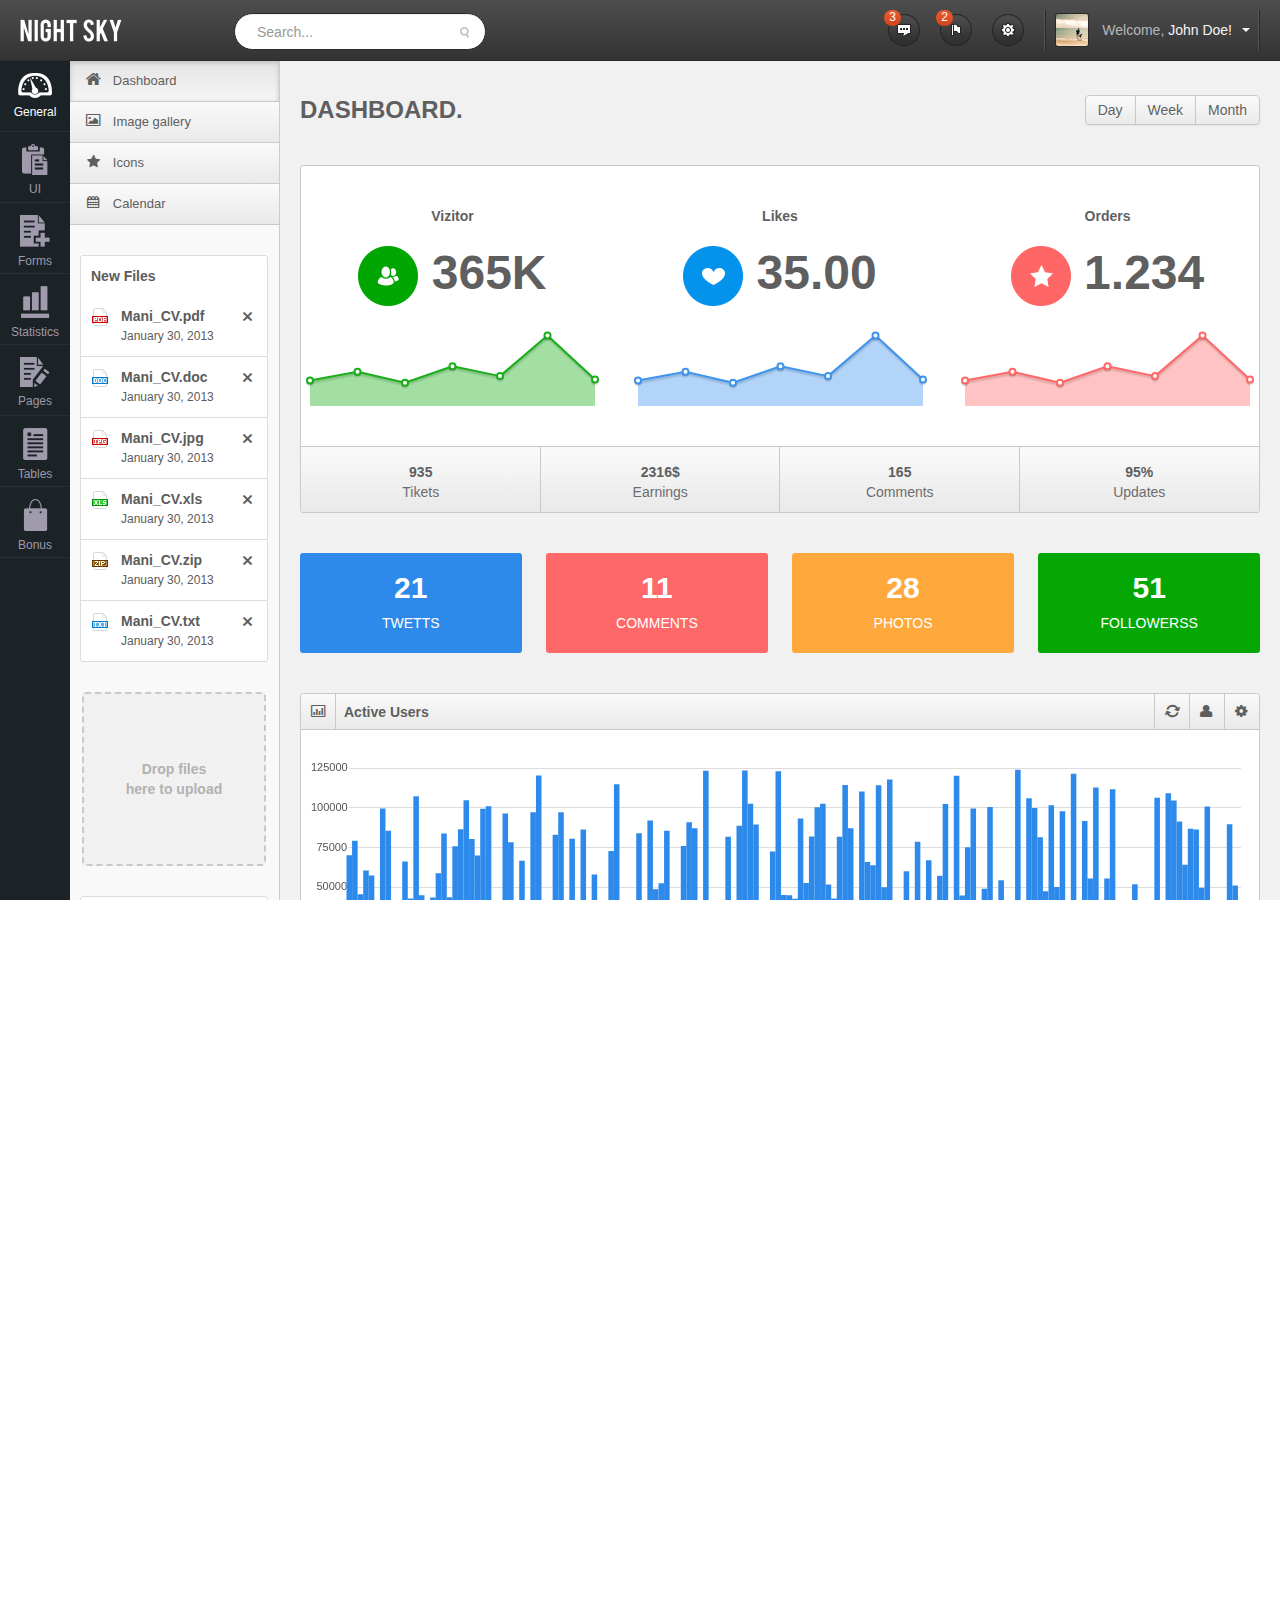
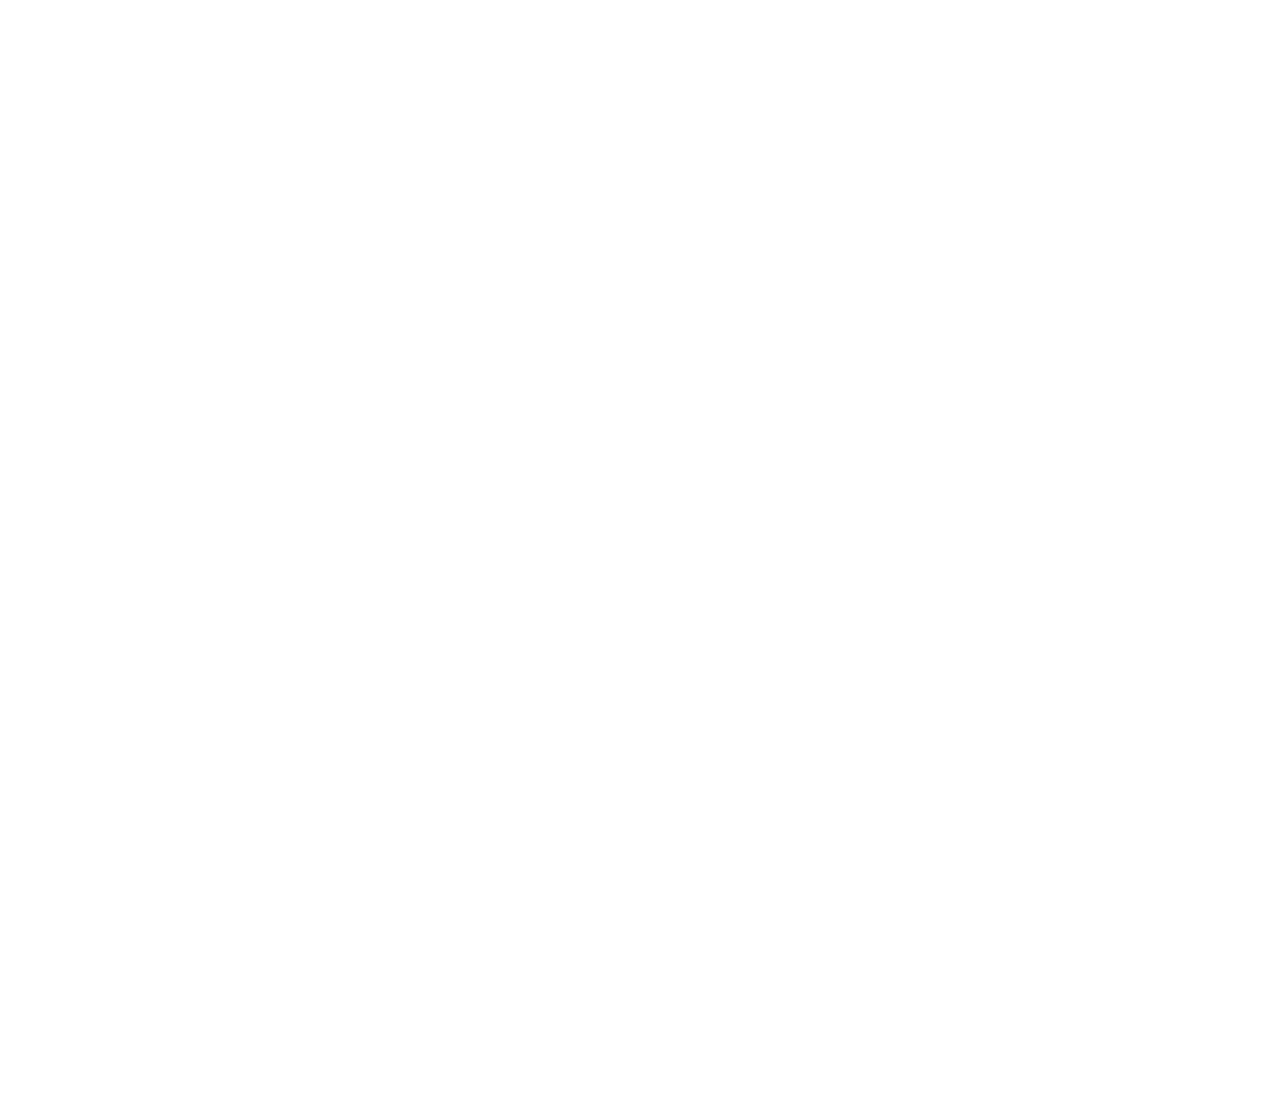
<file: SCv20_MVC/trunk/SCv20_Tools.Web/Content/template/dashboard.html>
<!DOCTYPE html>
<html lang="en"><head>
    <meta charset="utf-8">
    <title>Night Sky - Dashboard</title>
    <meta name="viewport" content="width=device-width, initial-scale=1.0">
    
    <meta name="description" content="">
    <meta name="author" content="">

    <!-- Le styles -->
    <link href="css/style.css" rel="stylesheet">
    <link href="css/bootstrap.css" rel="stylesheet">

    <link rel="stylesheet" href="css/jquery-ui-1.8.16.custom.css" media="screen"  />
    <link rel="stylesheet" href="css/fullcalendar.css" media="screen"  />
    <link rel="stylesheet" href="css/chosen.css" media="screen"  />
    <link rel="stylesheet" href="css/glisse.css?1.css">
    <link rel="stylesheet" href="css/jquery.jgrowl.css">
    <link rel="stylesheet" href="css/demo_table.css" >
    <link rel="stylesheet" href="css/jquery.fancybox.css?v=2.1.4" media="screen" />
    
	  <link rel="stylesheet" href="css/icon/font-awesome.css">    
    <link rel="stylesheet" href="css/bootstrap-responsive.css">
    
    <link rel="alternate stylesheet" type="text/css" media="screen" title="green-theme" href="css/color/green.css" />
	  <link rel="alternate stylesheet" type="text/css" media="screen" title="red-theme" href="css/color/red.css" />
	  <link rel="alternate stylesheet" type="text/css" media="screen" title="blue-theme" href="css/color/blue.css" />
    <link rel="alternate stylesheet" type="text/css" media="screen" title="orange-theme" href="css/color/orange.css" />
    <link rel="alternate stylesheet" type="text/css" media="screen" title="purple-theme" href="css/color/purple.css" />

    <!-- Le HTML5 shim, for IE6-8 support of HTML5 elements -->
    <!--[if lt IE 9]>
      <script src="http://html5shim.googlecode.com/svn/trunk/html5.js"></script>
    <![endif]-->
    <script language="JavaScript">
	Firefox = navigator.userAgent.indexOf("Firefox") >= 0;
	if(Firefox) document.write("<link rel='stylesheet' href='css/moz.css' type='text/css'>"); 
	</script>
    
    <!-- Le fav and touch icons -->
    <link rel="shortcut icon" href="favicon.ico">
    
  </head>

  <body>
    <!--BEGIN HEADER-->
    <div id="header" role="banner">
       <a id="menu-link" class="head-button-link menu-hide" href="#menu"><span>Menu</span></a>
       <!--Logo--><a href="dashboard.html" class="logo"><h1>Night Sky</h1></a><!--Logo END-->
       
       <!--Search-->
       <form class="search" action="#">
         <input type="text" name="q" placeholder="Search...">
       </form>
       <!--Search END-->
       
       <div class="right">
       
       <!--message box-->
         <div class="dropdown left">
          
          <a class="dropdown-toggle head-button-link" data-toggle="dropdown" href="#"><span class="notice-new">3</span></a> 
          
          <div class="dropdown-menu pull-right messages-list">
          <div class="triangle"></div>
          
            <div class="notice-title">You Have 3 Massages</div>
            <!--message #1-->
            <div class="notice-message">
            <a href="#" class="box">
              <div class="avatar"><img src="images/avatar-2.png" alt=""></div>
              <div class="info">
                <div class="author">Csaba Gyulai</div>
                <div class="date">Jan 9, 2013</div>
                <div class="clearfix"></div>
                <div class="text">This is Photoshop's version  of Lorem Ipsum. Proin gravida nibh vel velit.</div>
              </div>
              <div class="clearfix"></div>
            </a>
            </div>
            <!--message #2-->
            <div class="notice-message">
            <a href="#" class="box">
              <div class="avatar"><img src="images/avatar-3.png" alt=""></div>
              <div class="info">
                <div class="author">Junkyard Sam</div>
                <div class="date">Jan 15, 2013</div>
                <div class="clearfix"></div>
                <div class="text">This is Photoshop's version  of Lorem Ipsum. Proin gravida nibh vel velit.</div>
              </div>
              <div class="clearfix"></div>
            </a>
            </div>
            <!--message #3-->
            <div class="notice-message">
            <a href="#" class="box">
              <div class="avatar"><img src="images/avatar-4.png" alt=""></div>
              <div class="info">
                <div class="author">Lienke Raben</div>
                <div class="date">Nov 4, 2012</div>
                <div class="clearfix"></div>
                <div class="text">This is Photoshop's version  of Lorem Ipsum. Proin gravida nibh vel velit.</div>
              </div>
              <div class="clearfix"></div>
            </a>
            </div>
           
            <a href="#" class="notice-more">View All Messages</a>
          </div>
        </div>
       <!--message box end-->
       
       <!--notification box-->
         <div class="dropdown left">
          <a class="dropdown-toggle head-button-link notification" data-toggle="dropdown" href="#"><span class="notice-new">2</span></a>
          
          <div class="dropdown-menu pull-right messages-list">
          <div class="triangle"></div>
          
            <div class="notice-title">You Have 2 Notifications</div>
            <!--message #1-->
            <div class="notice-message">
            <a href="#" class="box">
              <div class="avatar"><img src="images/avatar-5.png" alt=""></div>
              <div class="info">
                <div class="author">Jonas Anderson</div>
                <div class="date">3 hours ago</div>
                <div class="clearfix"></div>
                <div class="text">Followed <span class="follow-link">Dennis Salvatier</span></div>
              </div>
              <div class="clearfix"></div>
            </a>
            </div>
            <!--message #2-->
            <div class="notice-message">
            <a href="#" class="box">
              <div class="avatar"><img src="images/avatar-6.png" alt=""></div>
              <div class="info">
                <div class="author">Ilias Sounas</div>
                <div class="date">19 hours ago</div>
                <div class="clearfix"></div>
                <div class="text">Commented on <span class="comment-link">Angry Cloud</span></div>
              </div>
              <div class="clearfix"></div>
            </a>
            </div>
            <!--message #3-->
            <div class="notice-message">
            <a href="#" class="box">
              <div class="avatar"><img src="images/avatar-7.png" alt=""></div>
              <div class="info">
                <div class="author">Erin Hunting</div>
                <div class="date">19 hours ago</div>
                <div class="clearfix"></div>
                <div class="text">Liked <span class="like-link">Overnight work</span></div>
              </div>
              <div class="clearfix"></div>
            </a>
            </div>
           
            <a href="#" class="notice-more">View All Notification</a>
          </div>
        </div>
       <!--notification box end-->
       
       <!--config box-->
         <div class="dropdown left">
          <a class="dropdown-toggle head-button-link config" data-toggle="dropdown" href="#"></a>
          <div class="dropdown-menu pull-right settings-box">
          <div class="triangle-2"></div>
          
            <a href="javascript:chooseStyle('none', 30)" class="settings-link"></a>
            <a href="javascript:chooseStyle('blue-theme', 30)" class="settings-link blue"></a>
            <a href="javascript:chooseStyle('green-theme', 30)" class="settings-link green"></a>
            <a href="javascript:chooseStyle('purple-theme', 30)" class="settings-link purple"></a>
            <a href="javascript:chooseStyle('orange-theme', 30)" class="settings-link yellow"></a>
            <a href="javascript:chooseStyle('red-theme', 30)" class="settings-link red"></a>
            <div class="clearfix"></div>
          </div>
        </div>
       <!--config box end-->
       
       <!--profile box-->
         <div class="dropdown left profile">
          <a class="dropdown-toggle" data-toggle="dropdown" href="#">
            <span class="double-spacer"></span>
            <div class="profile-avatar"><img src="images/avatar.png" alt=""></div>
            <div class="profile-username"><span>Welcome,</span> John Doe!</div>
            <div class="profile-caret"> <span class="caret"></span></div>
            <span class="double-spacer"></span>
          </a>
          <div class="dropdown-menu pull-right profile-box">
          <div class="triangle-3"></div>
          
            <ul class="profile-navigation">
              <li><a href="#"><i class="icon-user"></i> My Profile</a></li>
              <li><a href="#"><i class="icon-cog"></i> Settings</a></li>
              <li><a href="#"><i class="icon-info-sign"></i> Help</a></li>
              <li><a href="index.html"><i class="icon-off"></i> Logout</a></li>
            </ul>
          </div>
        </div>
        <div class="clearfix"></div>
       <!--profile box end-->
       
       </div>
       
      
    </div>
    <!--END HEADER-->
    
    <div id="wrap">
    
    
    	<!--BEGIN SIDEBAR-->
        <div id="menu" role="navigation">
        
          <ul class="main-menu">
             <li class="active"><a href="dashboard.html"><i class="general"></i> General</a></li>
             <li><a href="ui.html"><i class="components"></i> UI</a></li>
             <li><a href="forms.html"><i class="forms"></i> Forms</a></li>
             <li><a href="charts.html"><i class="statistics"></i> Statistics</a></li>
             <li><a href="typo.html"><i class="pages"></i> Pages</a></li>
             <li><a href="tables.html"><i class="tables"></i> Tables</a></li>
             <li><a href="contacts.html"><i class="bonus"></i> Bonus</a></li>
          </ul>
          
          <ul class="additional-menu">
             <li class="active"><a href="dashboard.html"><i class="icon-home"></i> Dashboard</a></li>
             <li><a href="gallery.html"><i class="icon-picture"></i> Image gallery</a></li>
             <li><a href="icons.html"><i class="icon-star"></i> Icons</a></li>
             <li><a href="calendar.html"><i class="icon-calendar"></i> Calendar</a></li>
          </ul>
          
                    <!--New Files-->
          <div class="new-files">
             <div class="title">New Files</div>
             
             <div class="files">
               <div class="file">
                  <div class="file-format"><img src="images/icon/file_pdf.png" alt=""></div>
                  <div class="file-info">
                    <div class="file-name">Mani_CV.pdf <a href="#"><i class="icon-remove"></i></a></div>
                    <div class="file-date">January 30, 2013</div>
                  </div>
                </div>
                <div class="file">
                  <div class="file-format"><img src="images/icon/file_doc.png" alt=""></div>
                  <div class="file-info">
                    <div class="file-name">Mani_CV.doc <a href="#"><i class="icon-remove"></i></a></div>
                    <div class="file-date">January 30, 2013</div>
                  </div>
                </div>
                <div class="file">
                  <div class="file-format"><img src="images/icon/file_jpg.png" alt=""></div>
                  <div class="file-info">
                    <div class="file-name">Mani_CV.jpg <a href="#"><i class="icon-remove"></i></a></div>
                    <div class="file-date">January 30, 2013</div>
                  </div>
                </div>
                <div class="file">
                  <div class="file-format"><img src="images/icon/file_xls.png" alt=""></div>
                  <div class="file-info">
                    <div class="file-name">Mani_CV.xls <a href="#"><i class="icon-remove"></i></a></div>
                    <div class="file-date">January 30, 2013</div>
                  </div>
                </div>
                <div class="file">
                  <div class="file-format"><img src="images/icon/file_zip.png" alt=""></div>
                  <div class="file-info">
                    <div class="file-name">Mani_CV.zip <a href="#"><i class="icon-remove"></i></a></div>
                    <div class="file-date">January 30, 2013</div>
                  </div>
                </div>
                <div class="file">
                  <div class="file-format"><img src="images/icon/file_txt.png" alt=""></div>
                  <div class="file-info">
                    <div class="file-name">Mani_CV.txt <a href="#"><i class="icon-remove"></i></a></div>
                    <div class="file-date">January 30, 2013</div>
                  </div>
                </div>
               
             </div>
          </div>
          <!--New Files END-->
          
          <!--Upload Box-->
          <div class="upload-box">Drop files <br> here to upload</div>
          <!--Upload Box END-->
          
          <!--Media Files-->
          <div class="media-files">
             <div class="title">Media Files</div>
             <p>This is Photoshop's version  of Lorem Ipsum.</p>
             
             <div class="media-files-info-box">
                <i class="icon-picture"></i> Photo <strong>35%</strong>
                <div class="process-progress"> <div class="advance red" style="width:35%"></div> </div> 
             </div>
             <div class="media-files-info-box">
                <i class="icon-facetime-video"></i> Video <strong>43%</strong>
                <div class="process-progress"> <div class="advance blue" style="width:43%"></div> </div> 
             </div>
             <div class="media-files-info-box">
                <i class="icon-music"></i> Audio <strong>23%</strong>
                <div class="process-progress"> <div class="advance green" style="width:23%"></div> </div>
             </div>
          </div>
          <!--Media Files END-->
          
          <!--Add New Widget-->
          <a href="#" class="add-widget-link">Add New Widget</a>
          <!--Add New Widget END-->
          
          <div class="clearfix"></div>
          
          
        </div>
        <!--SIDEBAR END-->
    
    	
        <!--BEGIN MAIN CONTENT-->
        <div id="main" role="main">
          <div class="block">
   		  <div class="clearfix"></div>
            
             <!--page title-->
             <div class="pagetitle">
                <h1>Dashboard.</h1> 
                <div class="btn-group">
                  <button class="btn">Day</button>
                  <button class="btn">Week</button>
                  <button class="btn">Month</button>
                </div>
                <div class="clearfix"></div>
             </div>
             <!--page title end-->
             
             <!-- info-box -->
             <div class="info-box">
               <div class="row-fluid stats-box">
                  <div class="span4">
                  	<div class="stats-box-title">Vizitor</div>
                    <div class="stats-box-all-info"><img src="images/icon/icon_vizitors_stats.png" alt=""> 365K</div>
                    <div class="wrap-chart"><div id="visitor-stat" class="chart"></div></div>
                  </div>
                  
                  <div class="span4">
                    <div class="stats-box-title">Likes</div>
                    <div class="stats-box-all-info"><img src="images/icon/icon_like_stats.png" alt=""> 35.00</div>
                    <div class="wrap-chart"><div id="order-stat" class="chart"></div></div>
                  </div>
                  
                  <div class="span4">
                    <div class="stats-box-title">Orders</div>
                    <div class="stats-box-all-info"><img src="images/icon/icon_orders_stats.png" alt=""> 1.234</div>
                    <div class="wrap-chart"><div id="user-stat" class="chart"></div></div>
                  </div>
               </div>
               
               <div class="information-data">
                <div class="data">
                    <p class="date-figures">935</p>
                    <p class="date-title">Tikets</p>
                </div>
                <div class="data">
                    <p class="date-figures">2316$</p>
                    <p class="date-title">Earnings</p>
                </div>
                <div class="data">
                    <p class="date-figures">165</p>
                    <p class="date-title">Comments</p>
                </div>
                <div class="data data-last">
                    <p class="date-figures">95%</p>
                    <p class="date-title">Updates</p>
                </div>
                </div>
             </div>
             <!-- info-box end -->
             
             <!--quick stats box-->
             <div class="grid-transparent row-fluid quick-stats-box">
               <div class="span3">
             	    <span>21</span> twetts
               </div>
               <div class="span3 red">
                 	<span>11</span> COMMENTS
               </div>
               <div class="span3 orange">
              		<span>28</span> photos
               </div>
               <div class="span3 green">
               		<span>51</span> followerss
               </div>  
             </div>
             <div class="clearfix"></div>
             <!--quick stats box END-->
             
             <!--active users-->
             <div class="grid">
              <div class="grid-title">
               <div class="pull-left">
                  <div class="icon-title"><i class="icon-bar-chart"></i></div>
                  <span>Active Users</span> 
                  <div class="clearfix"></div>
               </div>
               <div class="pull-right"> 
               	  <div class="icon-title"><a href="#"><i class="icon-refresh"></i></a></div>
                  <div class="icon-title"><a href="#"><i class="icon-user"></i></a></div>
                  <div class="icon-title"><a href="#"><i class="icon-cog"></i></a></div>
               </div>
              <div class="clearfix"></div>   
              </div>
            
              <div class="grid-content overflow">
                 <div id="activeUsers" class="chart-active"></div>
              <div class="clear"></div>
              </div>
              
              <div class="information-data-2">
                    <div class="data">
                        <p class="date-figures">345</p>
                        <p class="date-title">User Download</p>
                    </div>
                    <div class="data">
                        <p class="date-figures">54.5C</p>
                        <p class="date-title">User Download</p>
                    </div>
                    <div class="data">
                        <p class="date-figures">120R</p>
                        <p class="date-title">User Download</p>
                    </div>
              </div>
              
              <div class="grid-content">
               <div class="clear"></div>
               <div class="dates-active">
                 <div class="input-append date">
                      <input class="input-date" size="16" type="text" value="12-02-2013">
                      <span class="add-on"><i class="icon-calendar"></i></span>
                 </div>
                 <div class="def">-</div>
                 <div class="input-append date">
                      <input class="input-date" size="16" type="text" value="12-02-2014">
                      <span class="add-on"><i class="icon-calendar"></i></span>
                 </div>
               </div>
               <div class="select-active">
               <select class="chzn-select chosen_select"  >
                   <option value=""></option> 
                   <option value="United States">United States</option> 
                   <option value="United Kingdom">United Kingdom</option> 
                </select>  

               </div>
                
              <div class="clearfix"></div>
              </div>
                  
              </div>
              <!--active users END-->
              
              <div class="row-fluid">    
              <!--visitor statistics-->
              <div class="grid span6">
              
              <div class="grid-title">
               <div class="pull-left">
                  <div class="icon-title"><i class="icon-file"></i></div>
                  <span>Visitor Statistics</span> 
                  <div class="clearfix"></div>
               </div>
               <div class="pull-right"> 
               	  <div class="icon-title"><a href="#"><i class="icon-refresh"></i></a></div>
                  <div class="icon-title"><a href="#"><i class="icon-cog"></i></a></div>
               </div>
              <div class="clearfix"></div>   
              </div>
            
              <div class="grid-content overflow">
                 <ul class="list-visitor">
	                            <li><span class="linecustom">0,12,0,11,18,13,22,19</span> 
	                                Visits: 
	                                <span class="number">356</span>
	                            </li>
	                            <li><span class="linecustom">0,12,0,11,18,13,22,19</span> 
	                                Unique Visitors: 
	                                <span class="number">24</span>
	                            </li>
	                            <li><span class="linecustom">0,12,0,11,18,13,22,19</span> 
	                                Pageviews:
	                                <span class="number">2104</span>
	                            </li>
	                            <li><span class="linecustom">0,12,0,11,18,13,22,19</span> 
	                                Bounce Rate: <span class="number">35%</span>
	                            </li>
	                            <li><span class="linecustom">0,12,0,11,18,13,22,19</span> 
	                                New Visits: 
	                                <span class="number">53.5%</span>
	                            </li>
	               </ul>
              </div>
              
              </div>
              <!--visitor statistics END-->
              
              <!--friends-->
              <div class="grid span6">
              
              <div class="grid-title">
               <div class="pull-left">
                  <div class="icon-title"><i class="icon-user"></i></div>
                  <span>Friends</span> 
                  <div class="clearfix"></div>
               </div>
               <div class="pull-right"> 
               	  <div class="icon-title"><a href="#"><i class="icon-refresh"></i></a></div>
                  <div class="icon-title"><a href="#"><i class="icon-cog"></i></a></div>
               </div>
              <div class="clearfix"></div>   
              </div>
            
              <div class="grid-content overflow">
                <div class="friends">
                 <div class="friend">
                  <img src="images/avatar-11.png" alt="" class="f-avatar">
                  <div class="f-actions">
                 	<a href="#">Unfriend</a>
                  </div>
                  <div class="f-info">
                  	<div class="f-name">Bobby Ginn</div>
                    <div class="f-text">Pro Cookies Eanter</div>
                  </div>
                  <div class="clearfix"></div>
                  </div>
                  
                  <div class="friend">
                  <img src="images/avatar-10.png" alt="" class="f-avatar">
                  <div class="f-actions">
                 	<a href="#">Unfriend</a>
                  </div>
                  <div class="f-info">
                  	<div class="f-name">Bluroon</div>
                    <div class="f-text">Dark UI Kit</div>
                  </div>
                  <div class="clearfix"></div>
                  </div>
                  
                  <div class="friend">
                  <img src="images/avatar-9.png" alt="" class="f-avatar">
                  <div class="f-actions">
                 	<a href="#">Unfriend</a>
                  </div>
                  <div class="f-info">
                  	<div class="f-name">Tom Brenn...</div>
                    <div class="f-text">Simple</div>
                  </div>
                  <div class="clearfix"></div>
                  </div>
                  
                  <div class="friend">
                  <img src="images/avatar-8.png" alt="" class="f-avatar">
                  <div class="f-actions">
                 	<a href="#">Unfriend</a>
                  </div>
                  <div class="f-info">
                  	<div class="f-name">Fabio Basile</div>
                    <div class="f-text">Updated</div>
                  </div>
                  <div class="clearfix"></div>
                  </div>
                
               </div>
              <div class="clearfix"></div>
              </div>
              
              </div>
              <!--friends END-->
              </div>
              
              <!--Informatin BOX 3-->
              <div class="information-box-3">
                    <div class="item">
                      <div class="box-info">
                        <img src="images/icon/stats_1.png" alt=""> 
                        <div class="box-figures">345.23K</div>
                        <div class="box-title">1 256, 00 $</div>
                      </div>
                    </div>
                    <div class="item">
                        <div class="box-info">
                        <img src="images/icon/stats_2.png" alt=""> 
                        <div class="box-figures">345.23K</div>
                        <div class="box-title">1 256, 00 $</div>
                      </div>
                    </div>
                    <div class="item">
                    	<div class="box-info">
                        <img src="images/icon/stats_3.png" alt=""> 
                        <div class="box-figures">345.23K</div>
                        <div class="box-title">1 256, 00 $</div>
                      </div>
                    </div>
              </div>
              <!--Informatin BOX 3 END-->
              
              <div class="row-fluid">
              <!--Twitter Widget-->
              <div class="grid span6">
              
              <div class="grid-title">
               <div class="pull-left">
                  <div class="icon-title"><i class="icon-comments"></i></div>
                  <span>Twitter Widget</span> 
                  <div class="clearfix"></div>
               </div>
               <div class="pull-right"> 
               	  <div class="icon-title"><a href="#"><i class="icon-refresh"></i></a></div>
                  <div class="icon-title"><a href="#"><i class="icon-cog"></i></a></div>
               </div>
              <div class="clearfix"></div>   
              </div>
            
              <div class="grid-content overflow">
                <div class="friends">
                
                 <div class="friend">
                  <img src="images/avatar-14.png" alt="" class="f-avatar">
                  <div class="f-info">
                  	<div class="f-name">Maykel Loomans</div>
                    <div class="f-text">Cras sit amet nibh libero, in gravida nulla.</div>
                  </div>
                  <div class="t-foot">
                      <div class="t-date">23 hour ago.</div>
                      <div class="t-retweet"><a href="#"><i class="icon-share-alt"></i></a></div>
                    </div>
                  <div class="clearfix"></div>
                  </div>
                  
                  <div class="friend">
                  <img src="images/avatar-13.png" alt="" class="f-avatar">
                  <div class="f-info">
                  	<div class="f-name">Bobby Giangeruso</div>
                    <div class="f-text">Cras sit amet nibh libero, in gravida nulla.</div>
                  </div>
                  <div class="t-foot">
                      <div class="t-date">23 hour ago.</div>
                      <div class="t-retweet"><a href="#"><i class="icon-share-alt"></i></a></div>
                    </div>
                  <div class="clearfix"></div>
                  </div>
                  
                  <div class="friend">
                  <img src="images/avatar-12.png" alt="" class="f-avatar">
                  <div class="f-info">
                  	<div class="f-name">Simon Gustavsson</div>
                    <div class="f-text">Cras sit amet nibh libero, in gravida nulla.</div>
                  </div>
                  <div class="t-foot">
                      <div class="t-date">23 hour ago.</div>
                      <div class="t-retweet"><a href="#"><i class="icon-share-alt"></i></a></div>
                    </div>
                  <div class="clearfix"></div>
                  </div>
                  
                 </div>
              </div>
              
              </div>
              <!--Twitter Widget END-->
              
              <!--Take Notes-->
              <div class="grid span6">
              
              <div class="grid-title">
               <div class="pull-left">
                  <div class="icon-title"><i class="icon-time"></i></div>
                  <span>Take Notes</span> 
                  <div class="clearfix"></div>
               </div>
               <div class="pull-right"> 
              	  <div class="icon-title"><a href="#"><i class="icon-plus"></i></a></div>
               	  <div class="icon-title"><a href="#"><i class="icon-refresh"></i></a></div>
                  <div class="icon-title"><a href="#"><i class="icon-trash"></i></a></div>
               </div>
              <div class="clearfix"></div>   
              </div>
            
              <div class="grid-content padding-none">
                <div class="notes">
                  
                  <!---->
                  <div class="note">
                    <div class="note-status"><i class="note-done"></i></div> 
                    <div class="note-name">Clean the house</div>
                    <div class="note-date">Today</div>
                    <div class="clearfix"></div>
                  </div>
                   <!---->
                  <div class="note no-done">
                    <div class="note-status"><i class="note-done"></i></div> 
                    <div class="note-name">Take out the trash</div>
                    <div class="note-date">5.00AM</div>
                    <div class="clearfix"></div>
                  </div>
                   <!---->
                  <div class="note">
                    <div class="note-status"><i class="note-done"></i></div> 
                    <div class="note-name">Do the dlishes</div>
                    <div class="note-date blue">12 May</div>
                    <div class="clearfix"></div>
                  </div>
                   <!---->
                  <div class="note">
                    <div class="note-status"><i class="note-done"></i></div> 
                    <div class="note-name">Feed the dog</div>
                    <div class="note-date blue">15 May</div>
                    <div class="clearfix"></div>
                  </div>
                   <!---->
                  <div class="note  no-done">
                    <div class="note-status"><i class="note-done"></i></div> 
                    <div class="note-name">Mow the lawn</div>
                    <div class="note-date orange">21 May</div>
                    <div class="clearfix"></div>
                  </div>
                   <!---->
                  <div class="note  no-done">
                    <div class="note-status"><i class="note-done"></i></div> 
                    <div class="note-name">Clean the pool</div>
                    <div class="note-date green">24 May</div>
                    <div class="clearfix"></div>
                  </div>
                   <!---->
                  <div class="note  no-done">
                    <div class="note-status"><i class="note-done"></i></div> 
                    <div class="note-name">Take out the trash</div>
                    <div class="note-date green">28 May</div>
                    <div class="clearfix"></div>
                  </div>
                   <!---->
                 <div class="note">
                    <div class="note-status"><i class="note-done"></i></div> 
                    <div class="note-name">Clean the house</div>
                    <div class="note-date">Today</div>
                    <div class="clearfix"></div>
                  </div>
                   <!---->
                  <div class="note no-done">
                    <div class="note-status"><i class="note-done"></i></div> 
                    <div class="note-name">Take out the trash</div>
                    <div class="note-date">5.00AM</div>
                    <div class="clearfix"></div>
                  </div>
                   <!---->
                  <div class="note">
                    <div class="note-status"><i class="note-done"></i></div> 
                    <div class="note-name">Do the dlishes</div>
                    <div class="note-date blue">12 May</div>
                    <div class="clearfix"></div>
                  </div>
                   <!---->
                  <div class="note">
                    <div class="note-status"><i class="note-done"></i></div> 
                    <div class="note-name">Feed the dog</div>
                    <div class="note-date blue">15 May</div>
                    <div class="clearfix"></div>
                  </div>
                   <!---->
                  <div class="note  no-done">
                    <div class="note-status"><i class="note-done"></i></div> 
                    <div class="note-name">Mow the lawn</div>
                    <div class="note-date orange">21 May</div>
                    <div class="clearfix"></div>
                  </div>
                   <!---->
                  <div class="note  no-done">
                    <div class="note-status"><i class="note-done"></i></div> 
                    <div class="note-name">Clean the pool</div>
                    <div class="note-date green">24 May</div>
                    <div class="clearfix"></div>
                  </div>
                   <!---->
                  
                </div>
              <div class="clearfix"></div>
              </div>
              
              </div>
              <!--Take Notes END-->
              </div>
              
              <!--Process Box-->
              <div class="process-box">
              <div class="row-fluid">
              
                <div class="span3 process-name">
                 <i class="icon-upload-alt"></i> Download.
                </div>
                <div class="span6 info">
                  This is Photoshop's version  of Lorem Ipsum. Proin gravida nibh vel velit auctor aliquet.
                  <div class="process-progress"> <div class="advance blue" style="width:46%"></div> </div> 
                </div>
                <div class="span3">
                 <a href="#" class="process-action blue">Cancel</a>
                </div>
               
               </div>
               <div class="clearfix"></div>
               </div>
               <!--Process Box END-->
               
               <!--Process Box-->
               <div class="process-box">
               <div class="row-fluid">
              
                <div class="span3 process-name">
                 <i class="icon-trash"></i> Delete.
                </div>
                <div class="span6 info">
                  This is Photoshop's version  of Lorem Ipsum. Proin gravida nibh vel velit auctor aliquet.
                  <div class="process-progress"> <div class="advance red" style="width:46%"></div> </div> 
                </div>
                <div class="span3">
                 <a href="#" class="process-action red">Cancel</a>
                </div>
               
               </div>
               <div class="clearfix"></div>
               </div>
               <!--Process Box END-->
               
               <!--Process Box-->
               <div class="process-box">
               <div class="row-fluid">
              
                <div class="span3 process-name">
                 <i class="icon-globe"></i> Update.
                </div>
                <div class="span6 info">
                  This is Photoshop's version  of Lorem Ipsum. Proin gravida nibh vel velit auctor aliquet.
                  <div class="process-progress"> <div class="advance green" style="width:46%"></div> </div> 
                </div>
                <div class="span3">
                 <a href="#" class="process-action green">Cancel</a>
                </div>
               
               </div>
               <div class="clearfix"></div>
               </div>
               <!--Process Box END-->
               
               <!--BEGIN FOOTER-->
               <div class="footer">
                  <div class="left">Copyright &copy; 2013</div>
                  <div class="right"><a href="#">Buy Template</a></div>
                  <div class="clearfix"></div>
               </div>
               <!--BEGIN FOOTER END-->
              
          <div class="clearfix"></div> 
          </div><!--end .block-->
        </div>
        <!--MAIN CONTENT END-->
    
    </div>
    <!--/#wrapper-->


    <!-- Le javascript
    ================================================== -->
    <!-- Placed at the end of the document so the pages load faster -->
        <script src="js/jquery.min.js"></script>
    <script src="js/jquery-ui.min.js"></script>
   
    <script src="js/bootstrap.min.js"></script>
    <script src="js/google-code-prettify/prettify.js"></script>
   
    <script src="js/jquery.flot.js"></script>
    <script src="js/jquery.flot.pie.js"></script>
    <script src="js/jquery.flot.orderBars.js"></script>
    <script src="js/jquery.flot.resize.js"></script>
    <script src="js/jquery.flot.categories.js"></script>
    <script src="js/graphtable.js"></script>
    <script src="js/fullcalendar.min.js"></script>
    <script src="js/chosen.jquery.min.js"></script>
    <script src="js/autoresize.jquery.min.js"></script>
    <script src="js/jquery.autotab.js"></script>
    <script src="js/jquery.jgrowl_minimized.js"></script>
    <script src="js/jquery.dataTables.min.js"></script>
    <script src="js/jquery.stepy.min.js"></script>
    <script src="js/jquery.validate.min.js"></script>
    <script src="js/raphael.2.1.0.min.js"></script>
    <script src="js/justgage.1.0.1.min.js"></script>
	  <script src="js/glisse.js"></script>
	  <script src="js/styleswitcher.js"></script>
	  <script src="js/moderniz.js"></script>
    <script src="js/jquery.sparkline.min.js"></script>
    <script src="js/slidernav-min.js"></script>
    <script type="text/javascript" src="js/jquery.fancybox.js?v=2.1.4"></script>
    
	<script>
    Modernizr.load([
        {
         load: [
                'js/main.js'
            ],
            complete: function()
            {
                $.fn.ready(function()
                {
                    window.App.init();
                });
            }
        }
    ]);
    </script>
	<script src="js/application.js"></script>
    
    <!--settings infobox charts-->
    <script src="js/float.settings.infobox.js"></script>


  </body>
</html>
</file>
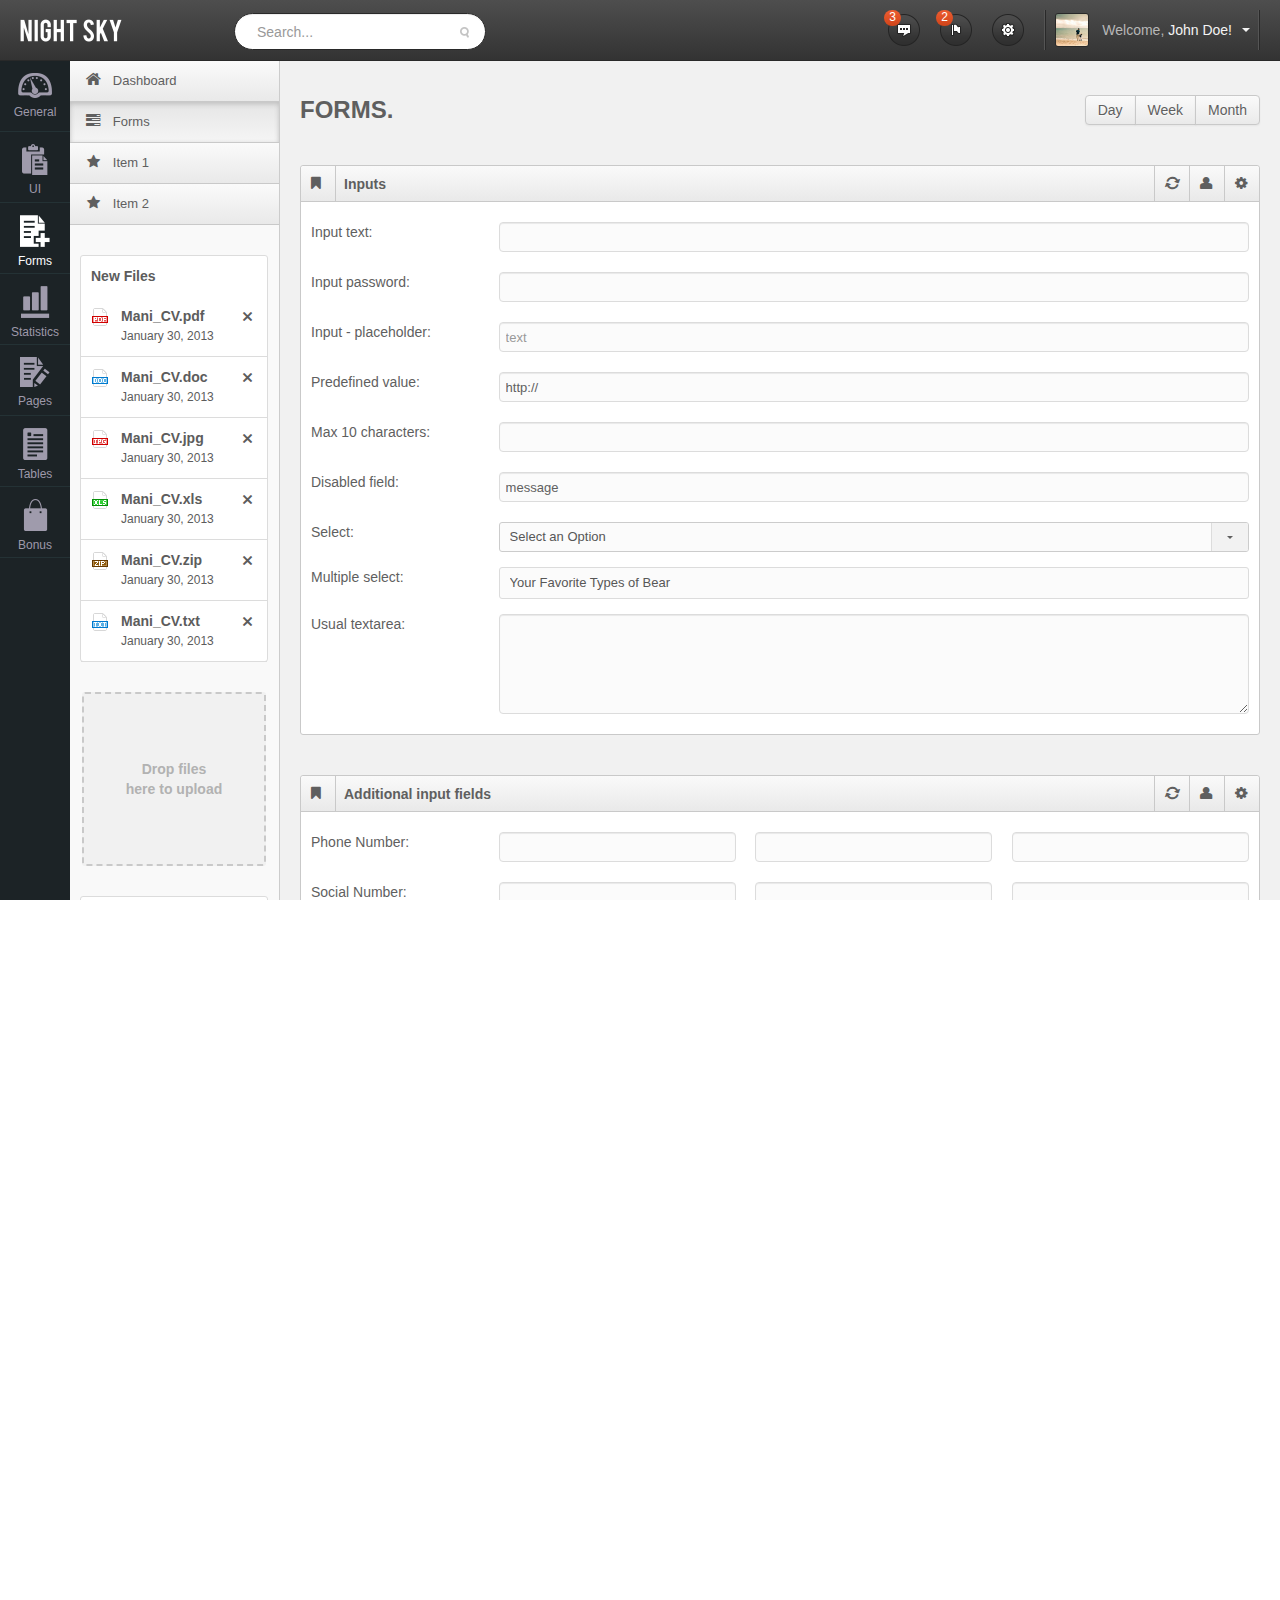
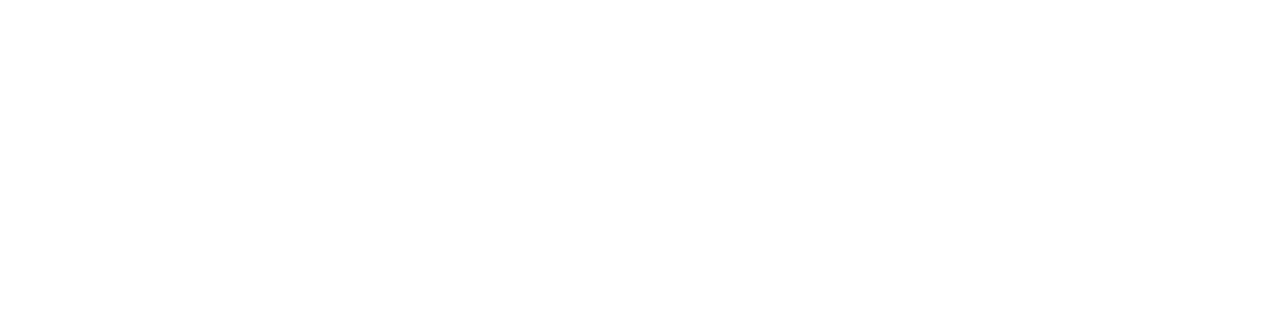
<file: SCv20_MVC/trunk/SCv20_Tools.Web/Content/template/forms.html>
<!DOCTYPE html>
<html lang="en"><head>
    <meta charset="utf-8">
    <title>Night Sky - Forms</title>
    <meta name="viewport" content="width=device-width, initial-scale=1.0">
    <meta name="description" content="">
    <meta name="author" content="">

    <!-- Le styles -->
    <link href="css/style.css" rel="stylesheet">
    <link href="css/bootstrap.css" rel="stylesheet">

    
    <link rel="stylesheet" href="css/jquery-ui-1.8.16.custom.css" media="screen"  />
    <link rel="stylesheet" href="css/fullcalendar.css" media="screen"  />
    <link rel="stylesheet" href="css/chosen.css" media="screen"  />
    <link rel="stylesheet" href="css/glisse.css?1.css">
    <link rel="stylesheet" href="css/jquery.jgrowl.css">
    <link rel="stylesheet" href="css/demo_table.css" >
    <link rel="stylesheet" href="css/jquery.fancybox.css?v=2.1.4" media="screen" />
    
	<link rel="stylesheet" href="css/icon/font-awesome.css">    
    <link rel="stylesheet" href="css/bootstrap-responsive.css">
    
    <link rel="alternate stylesheet" type="text/css" media="screen" title="green-theme" href="css/color/green.css" />
	<link rel="alternate stylesheet" type="text/css" media="screen" title="red-theme" href="css/color/red.css" />
	<link rel="alternate stylesheet" type="text/css" media="screen" title="blue-theme" href="css/color/blue.css" />
    <link rel="alternate stylesheet" type="text/css" media="screen" title="orange-theme" href="css/color/orange.css" />
    <link rel="alternate stylesheet" type="text/css" media="screen" title="purple-theme" href="css/color/purple.css" />

    <!-- Le HTML5 shim, for IE6-8 support of HTML5 elements -->
    <!--[if lt IE 9]>
      <script src="http://html5shim.googlecode.com/svn/trunk/html5.js"></script>
    <![endif]-->
     <script language="JavaScript">
	Firefox = navigator.userAgent.indexOf("Firefox") >= 0;
	if(Firefox) document.write("<link rel='stylesheet' href='css/moz.css' type='text/css'>"); 
	</script>
    
    <!-- Le fav and touch icons -->
    <link rel="shortcut icon" href="favicon.ico">
    
  </head>

  <body>
    <!--BEGIN HEADER-->
    <div id="header" role="banner">
       <a id="menu-link" class="head-button-link menu-hide" href="#menu"><span>Menu</span></a>
       <!--Logo--><a href="dashboard.html" class="logo"><h1>Night Sky</h1></a><!--Logo END-->
       
       <!--Search-->
       <form class="search" action="#">
         <input type="text" name="q" placeholder="Search...">
       </form>
       <!--Search END-->
       
       <div class="right">
       
       <!--message box-->
         <div class="dropdown left">
          
          <a class="dropdown-toggle head-button-link" data-toggle="dropdown" href="#"><span class="notice-new">3</span></a> 
          
          <div class="dropdown-menu pull-right messages-list">
          <div class="triangle"></div>
          
            <div class="notice-title">You Have 3 Massages</div>
            <!--message #1-->
            <div class="notice-message">
            <a href="#" class="box">
              <div class="avatar"><img src="images/avatar-2.png" alt=""></div>
              <div class="info">
                <div class="author">Csaba Gyulai</div>
                <div class="date">Jan 9, 2013</div>
                <div class="clearfix"></div>
                <div class="text">This is Photoshop's version  of Lorem Ipsum. Proin gravida nibh vel velit.</div>
              </div>
              <div class="clearfix"></div>
            </a>
            </div>
            <!--message #2-->
            <div class="notice-message">
            <a href="#" class="box">
              <div class="avatar"><img src="images/avatar-3.png" alt=""></div>
              <div class="info">
                <div class="author">Junkyard Sam</div>
                <div class="date">Jan 15, 2013</div>
                <div class="clearfix"></div>
                <div class="text">This is Photoshop's version  of Lorem Ipsum. Proin gravida nibh vel velit.</div>
              </div>
              <div class="clearfix"></div>
            </a>
            </div>
            <!--message #3-->
            <div class="notice-message">
            <a href="#" class="box">
              <div class="avatar"><img src="images/avatar-4.png" alt=""></div>
              <div class="info">
                <div class="author">Lienke Raben</div>
                <div class="date">Nov 4, 2012</div>
                <div class="clearfix"></div>
                <div class="text">This is Photoshop's version  of Lorem Ipsum. Proin gravida nibh vel velit.</div>
              </div>
              <div class="clearfix"></div>
            </a>
            </div>
           
            <a href="#" class="notice-more">View All Messages</a>
          </div>
        </div>
       <!--message box end-->
       
       <!--notification box-->
         <div class="dropdown left">
          <a class="dropdown-toggle head-button-link notification" data-toggle="dropdown" href="#"><span class="notice-new">2</span></a>
          
          <div class="dropdown-menu pull-right messages-list">
          <div class="triangle"></div>
          
            <div class="notice-title">You Have 2 Notifications</div>
            <!--message #1-->
            <div class="notice-message">
            <a href="#" class="box">
              <div class="avatar"><img src="images/avatar-5.png" alt=""></div>
              <div class="info">
                <div class="author">Jonas Anderson</div>
                <div class="date">3 hours ago</div>
                <div class="clearfix"></div>
                <div class="text">Followed <span class="follow-link">Dennis Salvatier</span></div>
              </div>
              <div class="clearfix"></div>
            </a>
            </div>
            <!--message #2-->
            <div class="notice-message">
            <a href="#" class="box">
              <div class="avatar"><img src="images/avatar-6.png" alt=""></div>
              <div class="info">
                <div class="author">Ilias Sounas</div>
                <div class="date">19 hours ago</div>
                <div class="clearfix"></div>
                <div class="text">Commented on <span class="comment-link">Angry Cloud</span></div>
              </div>
              <div class="clearfix"></div>
            </a>
            </div>
            <!--message #3-->
            <div class="notice-message">
            <a href="#" class="box">
              <div class="avatar"><img src="images/avatar-7.png" alt=""></div>
              <div class="info">
                <div class="author">Erin Hunting</div>
                <div class="date">19 hours ago</div>
                <div class="clearfix"></div>
                <div class="text">Liked <span class="like-link">Overnight work</span></div>
              </div>
              <div class="clearfix"></div>
            </a>
            </div>
           
            <a href="#" class="notice-more">View All Notification</a>
          </div>
        </div>
       <!--notification box end-->
       
       <!--config box-->
         <div class="dropdown left">
          <a class="dropdown-toggle head-button-link config" data-toggle="dropdown" href="#"></a>
          <div class="dropdown-menu pull-right settings-box">
          <div class="triangle-2"></div>
          
            <a href="javascript:chooseStyle('none', 30)" class="settings-link"></a>
            <a href="javascript:chooseStyle('blue-theme', 30)" class="settings-link blue"></a>
            <a href="javascript:chooseStyle('green-theme', 30)" class="settings-link green"></a>
            <a href="javascript:chooseStyle('purple-theme', 30)" class="settings-link purple"></a>
            <a href="javascript:chooseStyle('orange-theme', 30)" class="settings-link yellow"></a>
            <a href="javascript:chooseStyle('red-theme', 30)" class="settings-link red"></a>
            <div class="clearfix"></div>
          </div>
        </div>
       <!--config box end-->
       
       <!--profile box-->
         <div class="dropdown left profile">
          <a class="dropdown-toggle" data-toggle="dropdown" href="#">
            <span class="double-spacer"></span>
            <div class="profile-avatar"><img src="images/avatar.png" alt=""></div>
            <div class="profile-username"><span>Welcome,</span> John Doe!</div>
            <div class="profile-caret"> <span class="caret"></span></div>
            <span class="double-spacer"></span>
          </a>
          <div class="dropdown-menu pull-right profile-box">
          <div class="triangle-3"></div>
          
            <ul class="profile-navigation">
              <li><a href="#"><i class="icon-user"></i> My Profile</a></li>
              <li><a href="#"><i class="icon-cog"></i> Settings</a></li>
              <li><a href="#"><i class="icon-info-sign"></i> Help</a></li>
              <li><a href="index.html"><i class="icon-off"></i> Logout</a></li>
            </ul>
          </div>
        </div>
        <div class="clearfix"></div>
       <!--profile box end-->
       
       </div>
       
      
    </div>
    <!--END HEADER-->
    
    <div id="wrap">
    
    
    	<!--BEGIN SIDEBAR-->
        <div id="menu" role="navigation">
        
          <ul class="main-menu">
             <li><a href="dashboard.html"><i class="general"></i> General</a></li>
             <li><a href="ui.html"><i class="components"></i> UI</a></li>
             <li class="active"><a href="forms.html"><i class="forms"></i> Forms</a></li>
             <li><a href="charts.html"><i class="statistics"></i> Statistics</a></li>
             <li><a href="typo.html"><i class="pages"></i> Pages</a></li>
             <li><a href="tables.html"><i class="tables"></i> Tables</a></li>
             <li><a href="contacts.html"><i class="bonus"></i> Bonus</a></li>
          </ul>
          
          <ul class="additional-menu">
             <li><a href="dashboard.html"><i class="icon-home"></i> Dashboard</a></li>
             <li class="active"><a href="tables.html"><i class="icon-tasks"></i> Forms</a></li>
			 <li><a href="#"><i class="icon-star"></i> Item 1</a></li>
             <li><a href="#"><i class="icon-star"></i> Item 2</a></li>
          </ul>
          
          <!--New Files-->
          <div class="new-files">
             <div class="title">New Files</div>
             
             <div class="files">
               <div class="file">
                  <div class="file-format"><img src="images/icon/file_pdf.png" alt=""></div>
                  <div class="file-info">
                    <div class="file-name">Mani_CV.pdf <a href="#"><i class="icon-remove"></i></a></div>
                    <div class="file-date">January 30, 2013</div>
                  </div>
                </div>
                <div class="file">
                  <div class="file-format"><img src="images/icon/file_doc.png" alt=""></div>
                  <div class="file-info">
                    <div class="file-name">Mani_CV.doc <a href="#"><i class="icon-remove"></i></a></div>
                    <div class="file-date">January 30, 2013</div>
                  </div>
                </div>
                <div class="file">
                  <div class="file-format"><img src="images/icon/file_jpg.png" alt=""></div>
                  <div class="file-info">
                    <div class="file-name">Mani_CV.jpg <a href="#"><i class="icon-remove"></i></a></div>
                    <div class="file-date">January 30, 2013</div>
                  </div>
                </div>
                <div class="file">
                  <div class="file-format"><img src="images/icon/file_xls.png" alt=""></div>
                  <div class="file-info">
                    <div class="file-name">Mani_CV.xls <a href="#"><i class="icon-remove"></i></a></div>
                    <div class="file-date">January 30, 2013</div>
                  </div>
                </div>
                <div class="file">
                  <div class="file-format"><img src="images/icon/file_zip.png" alt=""></div>
                  <div class="file-info">
                    <div class="file-name">Mani_CV.zip <a href="#"><i class="icon-remove"></i></a></div>
                    <div class="file-date">January 30, 2013</div>
                  </div>
                </div>
                <div class="file">
                  <div class="file-format"><img src="images/icon/file_txt.png" alt=""></div>
                  <div class="file-info">
                    <div class="file-name">Mani_CV.txt <a href="#"><i class="icon-remove"></i></a></div>
                    <div class="file-date">January 30, 2013</div>
                  </div>
                </div>
               
             </div>
          </div>
          <!--New Files END-->
          
          <!--Upload Box-->
          <div class="upload-box">Drop files <br> here to upload</div>
          <!--Upload Box END-->
          
          <!--Media Files-->
          <div class="media-files">
             <div class="title">Media Files</div>
             <p>This is Photoshop's version  of Lorem Ipsum.</p>
             
             <div class="media-files-info-box">
                <i class="icon-picture"></i> Photo <strong>35%</strong>
                <div class="process-progress"> <div class="advance red" style="width:35%"></div> </div> 
             </div>
             <div class="media-files-info-box">
                <i class="icon-facetime-video"></i> Video <strong>43%</strong>
                <div class="process-progress"> <div class="advance blue" style="width:43%"></div> </div> 
             </div>
             <div class="media-files-info-box">
                <i class="icon-music"></i> Audio <strong>23%</strong>
                <div class="process-progress"> <div class="advance green" style="width:23%"></div> </div>
             </div>
          </div>
          <!--Media Files END-->
          
          <!--Add New Widget-->
          <a href="#" class="add-widget-link">Add New Widget</a>
          <!--Add New Widget END-->
          
          <div class="clearfix"></div>
          
          
        </div>
        <!--SIDEBAR END-->
    
    	
        <!--BEGIN MAIN CONTENT-->
        <div id="main" role="main">
          <div class="block">
   		  <div class="clearfix"></div>
            
             <!--page title-->
             <div class="pagetitle">
                <h1>Forms.</h1> 
                <div class="btn-group">
                  <button class="btn">Day</button>
                  <button class="btn">Week</button>
                  <button class="btn">Month</button>
                </div>
                <div class="clearfix"></div>
             </div>
             <!--page title end-->
             
            <!--Input fields Start-->
            <div class="grid">
              <div class="grid-title">
               <div class="pull-left">
                  <div class="icon-title"><i class="icon-bookmark"></i></div>
                  <span>Inputs</span> 
                  <div class="clearfix"></div>
               </div>
               <div class="pull-right"> 
               	  <div class="icon-title"><a href="#"><i class="icon-refresh"></i></a></div>
                  <div class="icon-title"><a href="#"><i class="icon-user"></i></a></div>
                  <div class="icon-title"><a href="#"><i class="icon-cog"></i></a></div>
               </div>
              <div class="clearfix"></div>   
              </div>
              <div class="grid-content">
            	<div class="formRow">
                        <label>Input text: </label>
                        <div class="formRight">
                            <input type="text" id="name" name="name" class="span input"> 
                        </div>
                 </div>
                 
                 <div class="formRow">
                        <label>Input password:</label>
                        <div class="formRight">
                            <input type="password" id="pass1" name="pass1" class="span input"> 
                        </div>
                 </div>
                 <div class="formRow">
                        <label>Input - placeholder:</label>
                        <div class="formRight">
                            <input type="text" class="span input" placeholder="text"> 
                        </div>
                 </div>
                 <div class="formRow">
                        <label>Predefined value:</label>
                        <div class="formRight">
                            <input type="text" class="span input" value="http://"> 
                        </div>
                 </div>
                 <div class="formRow">
                        <label>Max 10 characters:</label>
                        <div class="formRight">
                            <input type="text" class="span input" maxlength="10"> 
                        </div>
                 </div>
                 <div class="formRow">
                        <label>Disabled field:</label>
                        <div class="formRight">
                            <input type="text" class="span input" value="message" disabled> 
                        </div>
                 </div>
            	 <div class="formRow">
                        <label>Select:</label>
                        <div class="formRight">
                         <select class="chzn-select chosen_select width-100"  >
                            <option value=""></option> 
                            <option value="United States">United States</option> 
                            <option value="United Kingdom">United Kingdom</option> 
                            <option value="Afghanistan">Afghanistan</option> 
                            <option value="Albania">Albania</option> 
                            <option value="Algeria">Algeria</option> 
                            <option value="American Samoa">American Samoa</option> 
                            <option value="Andorra">Andorra</option> 
                            <option value="Angola">Angola</option> 
                            <option value="Anguilla">Anguilla</option> 
                            <option value="Antarctica">Antarctica</option> 
                            <option value="Antigua and Barbuda">Antigua and Barbuda</option> 
                            <option value="Argentina">Argentina</option> 
                            <option value="Armenia">Armenia</option> 
                            <option value="Aruba">Aruba</option> 
                            <option value="Australia">Australia</option> 
                            <option value="Austria">Austria</option> 
                            <option value="Azerbaijan">Azerbaijan</option> 
                            <option value="Bahamas">Bahamas</option> 
                            <option value="Bahrain">Bahrain</option> 
                            <option value="Bangladesh">Bangladesh</option> 
                            <option value="Haiti">Haiti</option> 
                            <option value="Heard Island and Mcdonald Islands">Heard Island and Mcdonald Islands</option> 
                            <option value="Holy See (Vatican City State)">Holy See (Vatican City State)</option> 
                            <option value="Honduras">Honduras</option> 
                            <option value="Hong Kong">Hong Kong</option> 
                            <option value="Hungary">Hungary</option> 
                            <option value="Iceland">Iceland</option> 
                            <option value="Tanzania, United Republic of">Tanzania, United Republic of</option> 
                            <option value="Thailand">Thailand</option> 
                            <option value="Timor-leste">Timor-leste</option> 
                            <option value="Togo">Togo</option> 
                            <option value="Tokelau">Tokelau</option> 
                            <option value="Tonga">Tonga</option> 
                            <option value="Trinidad and Tobago">Trinidad and Tobago</option> 
                            <option value="Tunisia">Tunisia</option> 
                            <option value="Turkey">Turkey</option> 
                            <option value="Turkmenistan">Turkmenistan</option> 
                            <option value="Turks and Caicos Islands">Turks and Caicos Islands</option> 
                            <option value="Tuvalu">Tuvalu</option> 
                            <option value="Uganda">Uganda</option> 
                            <option value="Ukraine">Ukraine</option> 
                            <option value="United Arab Emirates">United Arab Emirates</option> 
                            <option value="United Kingdom">United Kingdom</option> 
                            <option value="United States">United States</option> 
                            <option value="United States Minor Outlying Islands">United States Minor Outlying Islands</option> 
                            <option value="Uruguay">Uruguay</option> 
                            <option value="Uzbekistan">Uzbekistan</option> 
                            <option value="Vanuatu">Vanuatu</option> 
                            <option value="Venezuela">Venezuela</option> 
                            <option value="Viet Nam">Viet Nam</option> 
                            <option value="Virgin Islands, British">Virgin Islands, British</option> 
                            <option value="Virgin Islands, U.S.">Virgin Islands, U.S.</option> 
                            <option value="Wallis and Futuna">Wallis and Futuna</option> 
                            <option value="Western Sahara">Western Sahara</option> 
                            <option value="Yemen">Yemen</option> 
                            <option value="Zambia">Zambia</option> 
                            <option value="Zimbabwe">Zimbabwe</option>
                          </select>  
                        </div>
                 </div>

                 <div class="formRow">
                        <label>Multiple select:</label>
                        <div class="formRight">
                         <select data-placeholder="Your Favorite Types of Bear"  multiple class="chzn-select width-100" tabindex="8">
                            <option value=""></option>
                            <option>American Black Bear</option>
                            <option>Asiatic Black Bear</option>
                            <option>Brown Bear</option>
                            <option>Giant Panda</option>
                            <option>Sloth Bear</option>
                            <option disabled>Sun Bear</option>
                            <option>Polar Bear</option>
                            <option disabled>Spectacled Bear</option>
                          </select>
 
                        </div>
                     </div>
                     <div class="formRow">
                            <label>Usual textarea:</label>
                            <div class="formRight">
                                <textarea  class="span input same-height-1" name="message" rows="3"></textarea>
                            </div>
                     </div>
    
                     <div class="clearfix"></div>
    
              </div>    
            </div>
            <!--Input fields END-->
            
            <!--Additional input fields Start-->
            <div class="grid">
              <div class="grid-title">
               <div class="pull-left">
                  <div class="icon-title"><i class="icon-bookmark"></i></div>
                  <span>Additional input fields</span> 
                  <div class="clearfix"></div>
               </div>
               <div class="pull-right"> 
               	  <div class="icon-title"><a href="#"><i class="icon-refresh"></i></a></div>
                  <div class="icon-title"><a href="#"><i class="icon-user"></i></a></div>
                  <div class="icon-title"><a href="#"><i class="icon-cog"></i></a></div>
               </div>
              <div class="clearfix"></div>   
              </div>
              <div class="grid-content">
            	<div class="formRow">
                            <label>Phone Number:</label>
                            <div class="formRight">
                                <div class="row-fluid">
                                 <div class="span4"><input type="text" name="area_code" id="area_code" class="span input" maxlength="3" size="3" /></div>
                                 <div class="span4"><input type="text" name="number1" id="number1" class="span input" maxlength="3" size="3"  /></div>
                                 <div class="span4"><input type="text" name="number2" id="number2" class="span input" maxlength="4" size="5"  /></div>
                                </div>
                            </div>
                    </div>
                    <div class="formRow">
                            <label>Social Number:</label>
                            <div class="formRight">
                                <div class="row-fluid">
                                 <div class="span4"><input type="text" name="ssn1" id="ssn1" class="span input" maxlength="3" size="3" /></div>
                                 <div class="span4"><input type="text" name="ssn2" id="ssn2" class="span input" maxlength="2" size="3" /></div>
                                 <div class="span4"><input type="text" name="ssn3" id="ssn3" class="span input" maxlength="4" size="5" /></div>
                                </div>
                            </div>
                    </div>
                    <div class="formRow">
                            <label>Text only:</label>
                            <div class="formRight">
                                <div class="row-fluid">
                                 <div class="span4"><input type="text" name="text1" id="text1" class="span input" maxlength="5" size="4" /></div>
                                 <div class="span4"><input type="text" name="text2" id="text2" class="span input" maxlength="4" size="4" /></div>
                                 <div class="span4"><input type="text" name="text3" id="text3" class="span input" maxlength="5" size="4" /></div>
                                </div>
                            </div>
                    </div>
                    <div class="formRow">
                            <label>Alpha only:</label>
                            <div class="formRight">
                                <div class="row-fluid">
                                 <div class="span4"><input type="text" name="alpha1" id="alpha1" class="span input"  maxlength="5" size="4" /></div>
                                 <div class="span4"><input type="text" name="alpha2" id="alpha2" class="span input"  maxlength="5" size="4" /></div>
                                 <div class="span4"><input type="text" name="alpha3" id="alpha3" class="span input"  maxlength="5" size="4" /></div>
                                </div>
                            </div>
                    </div>
                    <div class="formRow">
                            <label>Uppercase letters</label>
                            <div class="formRight">
                                <div class="row-fluid">
                                 <div class="span4"><input type="text" name="alphanumeric1" id="alphanumeric1" class="span input"  maxlength="5" size="4" /></div>
                                 <div class="span4"><input type="text" name="alphanumeric2" id="alphanumeric2" class="span input"  maxlength="5" size="4" /></div>
                                 <div class="span4"><input type="text" name="alphanumeric3" id="alphanumeric3" class="span input"  maxlength="5" size="4" /></div>
                                 </div>
                            </div>
                    </div>
                    <div class="formRow">
                            <label>Any characters:</label>
                            <div class="formRight">
                                 <div class="row-fluid">
                                  <div class="span4"><input type="text" name="all1" id="all1" maxlength="5" class="span input"  size="4" /></div>
                                  <div class="span4"><input type="text" name="all2" id="all2" maxlength="5" class="span input"  size="4" /></div>
                                  <div class="span4"><input type="text" name="all3" id="all3" maxlength="5" class="span input"  size="4" /></div>
                                 </div>
                            </div>
                    </div>
                    <div class="formRow">
                            <label>Regular Expression:</label>
    
    
                            <div class="formRight">
                               <input type="text" name="regex" id="regex" class="span input"  maxlength="15" size="13" />
                            </div>
                    </div>
                    <div class="formRow">
                        <label>Auto expanding:</label>
                        <div class="formRight">
                            <textarea  cols="50" rows="3"  class="span input same-height-1 resize-text">Here is some sample text just for view purpose.</textarea>
                        </div>
                	</div>


    
               <div class="clearfix"></div>
               </div>    
            </div>
            <!--Additional input fields END-->
            

    
            <div class="row-fluid">
            <!--Style forms of validation  Start-->
            <div class="grid span6">
              <div class="grid-title">
               <div class="pull-left">
                  <div class="icon-title"><i class="icon-bookmark"></i></div>
                  <span>Validation style</span> 
                  <div class="clearfix"></div>
               </div>
               <div class="pull-right"> 
               	  <div class="icon-title"><a href="#"><i class="icon-refresh"></i></a></div>
                  <div class="icon-title"><a href="#"><i class="icon-cog"></i></a></div>
               </div>
              <div class="clearfix"></div>   
              </div>
              <div class="grid-content">
                <div class="control-group warning">
                    <label class="control-label" for="inputWarning">Input with warning</label>
                    <div class="controls">
                      <input type="text" id="inputWarning">
                      <span class="help-inline">Something may have gone wrong</span>
                    </div>
                  </div>
                  <div class="control-group error">
                    <label class="control-label" for="inputError">Input with error</label>
                    <div class="controls">
                      <input type="text" id="inputError">
                      <span class="help-inline">Please correct the error</span>
                    </div>
                  </div>
                  <div class="control-group success">
                    <label class="control-label" for="inputsuccess">Input with success</label>
                    <div class="controls">
                      <input type="text" id="inputsuccess">
                      <span class="help-inline">Woohoo!</span>
                    </div>
                  </div>
                  <div class="control-group success">
                    <label class="control-label" for="selectError">Select with success</label>
                    <div class="controls">
                      <select id="selectError">
                        <option>1</option>
                        <option>2</option>
                        <option>3</option>
                        <option>4</option>
                        <option>5</option>
                      </select>
                      <span class="help-inline">Woohoo!</span>
                    </div>
                  </div>
        
              </div>    
            </div>
            <!--Style forms of validation  END-->
            
            <!--Form help text  Start-->
            <div class="grid span6">
              <div class="grid-title">
               <div class="pull-left">
                  <div class="icon-title"><i class="icon-bookmark"></i></div>
                  <span>Form help text</span> 
                  <div class="clearfix"></div>
               </div>
               <div class="pull-right"> 
               	  <div class="icon-title"><a href="#"><i class="icon-refresh"></i></a></div>
                  <div class="icon-title"><a href="#"><i class="icon-cog"></i></a></div>
               </div>
              <div class="clearfix"></div>   
              </div>
              <div class="grid-content">
                 <div class="control-group">
                    <label class="control-label" for="prependedInput">Prepended text</label>
                    <div class="controls">
                      <div class="input-append">
                        <input class="span7" id="prependedInput" size="16" type="text"><span class="add-on">@</span>
                      </div>
                    </div>
                  </div>
                  <div class="control-group">
                    <label class="control-label" for="appendedInput">Appended text</label>
                    <div class="controls">
                      <div class="input-append">
                        <input class="span7" id="appendedInput" size="16" type="text"><span class="add-on">.00</span>
                      </div>
                    </div>
                  </div>
                  <div class="control-group">
                    <label class="control-label" for="appendedPrependedInput">Append and prepend</label>
                    <div class="controls">
                      <div class="input-prepend input-append">
                        <span class="add-on">$</span><input class="span7" id="appendedPrependedInput" size="16" type="text"><span class="add-on">.00</span>
                      </div>
                    </div>
                  </div>
                  <div class="control-group">
                    <label class="control-label" for="appendedInputButton">Append with button</label>
                    <div class="controls">
                      <div class="input-append">
                        <input class="span7" id="appendedInputButton" size="16" type="text"><button class="btn" type="button">Go!</button>
                      </div>
                    </div>
                  </div>   
        
              </div>    
            </div>
            <!--Form help text  END-->
            </div>
            
            <!--Checkbox and Radio  Start-->
            <div class="grid">
              <div class="grid-title">
               <div class="pull-left">
                  <div class="icon-title"><i class="icon-bookmark"></i></div>
                  <span>Checkbox and Radio</span> 
                  <div class="clearfix"></div>
               </div>
               <div class="pull-right"> 
               	  <div class="icon-title"><a href="#"><i class="icon-refresh"></i></a></div>
                  <div class="icon-title"><a href="#"><i class="icon-user"></i></a></div>
                  <div class="icon-title"><a href="#"><i class="icon-cog"></i></a></div>
               </div>
              <div class="clearfix"></div>   
              </div>
              <div class="grid-content overflow">
                      <div class="formRow">
        
                                <div class="distance distance-2">
        
                                 <p>
                                   <input type="radio" id="r2" name="rr" checked="checked" />
                                   <label for="r2"><span></span>Selected radio</label>
                                 </p>
        
                                 <p>
                                   <input type="radio" id="r1" name="rr" />
                                   <label for="r1"><span></span> Normal state</label>
                                 </p>
                                 <p>
                                   <input type="checkbox" id="c2" name="cc" checked="checked" />
                                   <label for="c2"><span></span> Checked</label>
                                 </p>
                                 <p>
                                   <input type="checkbox" id="c1" name="cc" />
                                   <label for="c1"><span></span> Normal state</label>
                                 </p>
        
        
                                </div>
        
                         </div>
                      
        
              </div>    
            </div>
            <!--Checkbox and Radio  END-->


               
               <!--BEGIN FOOTER-->
               <div class="footer">
                  <div class="left">Copyright &copy; 2013</div>
                  <div class="right"><a href="#">Buy Template</a></div>
                  <div class="clearfix"></div>
               </div>
               <!--BEGIN FOOTER END-->
              
          <div class="clearfix"></div> 
          </div><!--end .block-->
          
        </div>
        <!--MAIN CONTENT END-->
    </div>
    <!--/#wrapper-->


    <!-- Le javascript
    ================================================== -->
    <!-- Placed at the end of the document so the pages load faster -->
    <script src="js/jquery.min.js"></script>
    <script src="js/jquery-ui.min.js"></script>
   
    <script src="js/bootstrap.min.js"></script>
    <script src="js/google-code-prettify/prettify.js"></script>
   
    <script src="js/jquery.flot.js"></script>
    <script src="js/jquery.flot.pie.js"></script>
    <script src="js/jquery.flot.orderBars.js"></script>
    <script src="js/jquery.flot.resize.js"></script>
    <script src="js/jquery.flot.categories.js"></script>
    <script src="js/graphtable.js"></script>
    <script src="js/fullcalendar.min.js"></script>
    <script src="js/chosen.jquery.min.js"></script>
    <script src="js/autoresize.jquery.min.js"></script>
    <script src="js/jquery.autotab.js"></script>
    <script src="js/jquery.jgrowl_minimized.js"></script>
    <script src="js/jquery.dataTables.min.js"></script>
    <script src="js/jquery.stepy.min.js"></script>
    <script src="js/jquery.validate.min.js"></script>
    <script src="js/raphael.2.1.0.min.js"></script>
    <script src="js/justgage.1.0.1.min.js"></script>
	<script src="js/glisse.js"></script>
	<script src="js/styleswitcher.js"></script>
	<script src="js/moderniz.js"></script>
    <script src="js/jquery.sparkline.min.js"></script>
    <script src="js/slidernav-min.js"></script>
    <script type="text/javascript" src="js/jquery.fancybox.js?v=2.1.4"></script>
    
	<script>
    Modernizr.load([
        {
         load: [
                'js/main.js'
            ],
            complete: function()
            {
                $.fn.ready(function()
                {
                    window.App.init();
                });
            }
        }
    ]);
    </script>
	<script src="js/application.js"></script>


  </body>
</html>
</file>
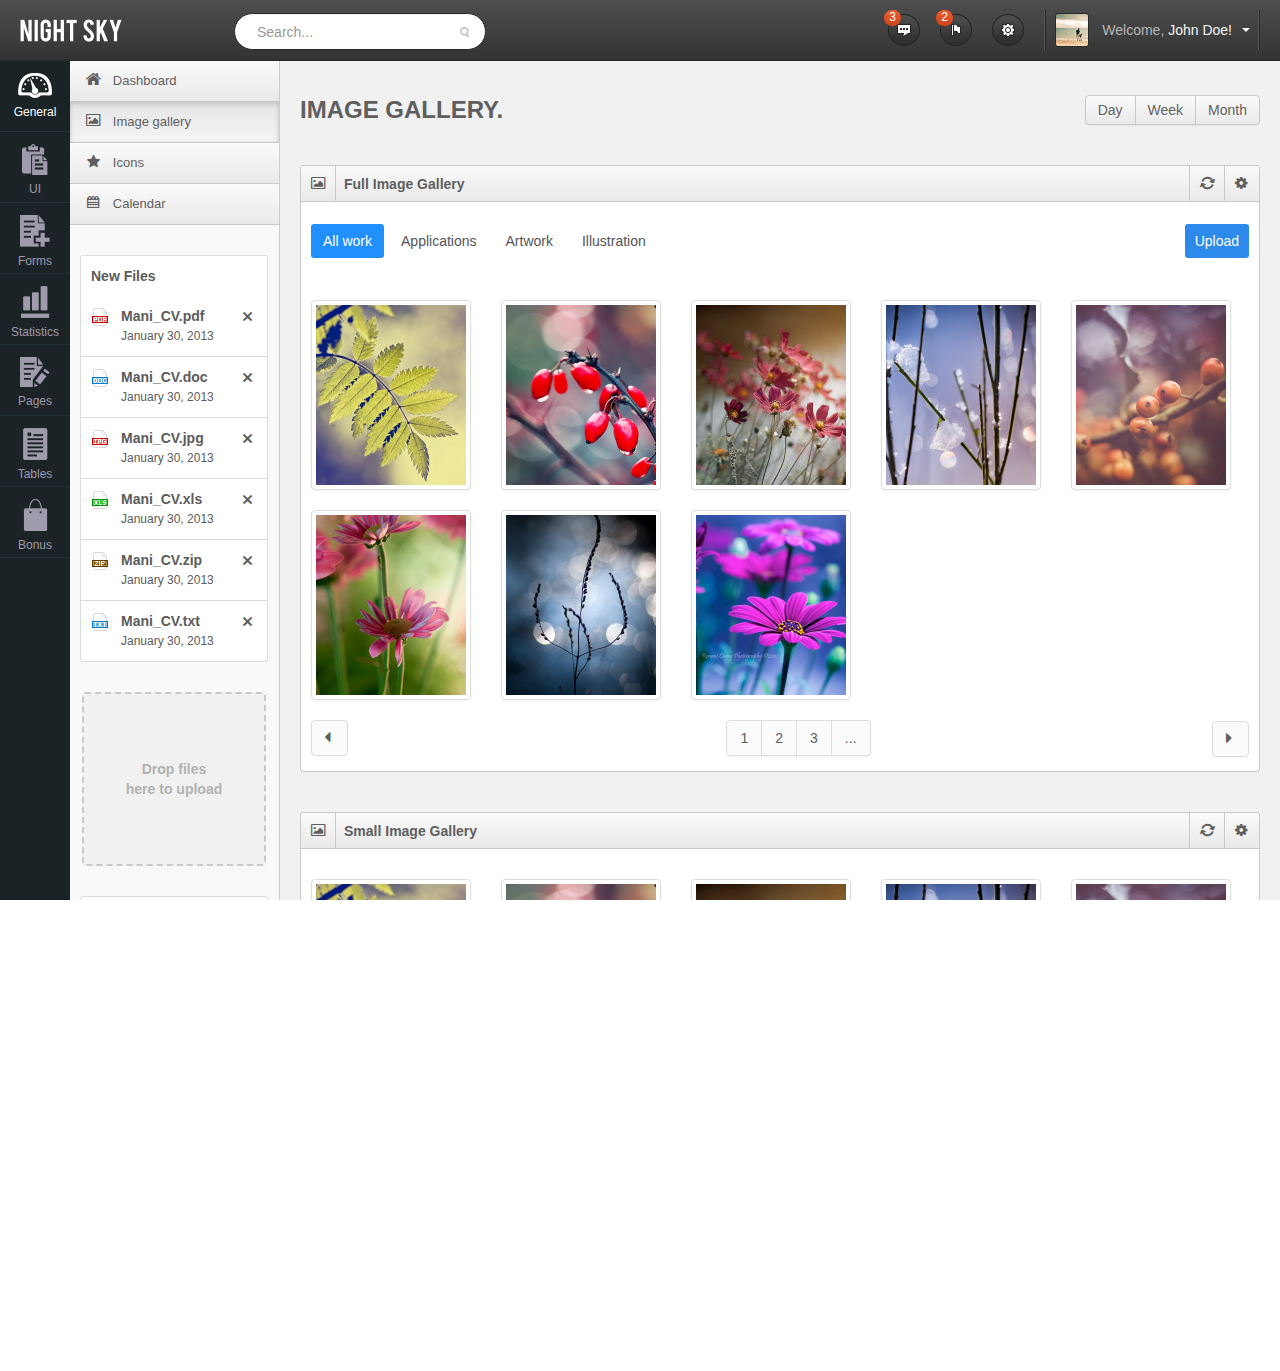
<file: SCv20_MVC/trunk/SCv20_Tools.Web/Content/template/gallery.html>
<!DOCTYPE html>
<html lang="en"><head>
    <meta charset="utf-8">
    <title>Night Sky - Image Gallery</title>
    <meta name="viewport" content="width=device-width, initial-scale=1.0">
    <meta name="description" content="">
    <meta name="author" content="">

    <!-- Le styles -->
    <link href="css/style.css" rel="stylesheet">
    <link href="css/bootstrap.css" rel="stylesheet">

    
    <link rel="stylesheet" href="css/jquery-ui-1.8.16.custom.css" media="screen"  />
    <link rel="stylesheet" href="css/fullcalendar.css" media="screen"  />
    <link rel="stylesheet" href="css/chosen.css" media="screen"  />
    <link rel="stylesheet" href="css/glisse.css?1.css">
    <link rel="stylesheet" href="css/jquery.jgrowl.css">
    <link rel="stylesheet" href="css/demo_table.css" >
    <link rel="stylesheet" href="css/jquery.fancybox.css?v=2.1.4" media="screen" />
    
	<link rel="stylesheet" href="css/icon/font-awesome.css">    
    <link rel="stylesheet" href="css/bootstrap-responsive.css">
    
    <link rel="alternate stylesheet" type="text/css" media="screen" title="green-theme" href="css/color/green.css" />
	<link rel="alternate stylesheet" type="text/css" media="screen" title="red-theme" href="css/color/red.css" />
	<link rel="alternate stylesheet" type="text/css" media="screen" title="blue-theme" href="css/color/blue.css" />
    <link rel="alternate stylesheet" type="text/css" media="screen" title="orange-theme" href="css/color/orange.css" />
    <link rel="alternate stylesheet" type="text/css" media="screen" title="purple-theme" href="css/color/purple.css" />

    <!-- Le HTML5 shim, for IE6-8 support of HTML5 elements -->
    <!--[if lt IE 9]>
      <script src="http://html5shim.googlecode.com/svn/trunk/html5.js"></script>
    <![endif]-->
     <script language="JavaScript">
	Firefox = navigator.userAgent.indexOf("Firefox") >= 0;
	if(Firefox) document.write("<link rel='stylesheet' href='css/moz.css' type='text/css'>"); 
	</script>
    
    <!-- Le fav and touch icons -->
    <link rel="shortcut icon" href="favicon.ico">
    
  </head>

  <body>
    <!--BEGIN HEADER-->
    <div id="header" role="banner">
       <a id="menu-link" class="head-button-link menu-hide" href="#menu"><span>Menu</span></a>
       <!--Logo--><a href="dashboard.html" class="logo"><h1>Night Sky</h1></a><!--Logo END-->
       
       <!--Search-->
       <form class="search" action="#">
         <input type="text" name="q" placeholder="Search...">
       </form>
       <!--Search END-->
       
       <div class="right">
       
       <!--message box-->
         <div class="dropdown left">
          
          <a class="dropdown-toggle head-button-link" data-toggle="dropdown" href="#"><span class="notice-new">3</span></a> 
          
          <div class="dropdown-menu pull-right messages-list">
          <div class="triangle"></div>
          
            <div class="notice-title">You Have 3 Massages</div>
            <!--message #1-->
            <div class="notice-message">
            <a href="#" class="box">
              <div class="avatar"><img src="images/avatar-2.png" alt=""></div>
              <div class="info">
                <div class="author">Csaba Gyulai</div>
                <div class="date">Jan 9, 2013</div>
                <div class="clearfix"></div>
                <div class="text">This is Photoshop's version  of Lorem Ipsum. Proin gravida nibh vel velit.</div>
              </div>
              <div class="clearfix"></div>
            </a>
            </div>
            <!--message #2-->
            <div class="notice-message">
            <a href="#" class="box">
              <div class="avatar"><img src="images/avatar-3.png" alt=""></div>
              <div class="info">
                <div class="author">Junkyard Sam</div>
                <div class="date">Jan 15, 2013</div>
                <div class="clearfix"></div>
                <div class="text">This is Photoshop's version  of Lorem Ipsum. Proin gravida nibh vel velit.</div>
              </div>
              <div class="clearfix"></div>
            </a>
            </div>
            <!--message #3-->
            <div class="notice-message">
            <a href="#" class="box">
              <div class="avatar"><img src="images/avatar-4.png" alt=""></div>
              <div class="info">
                <div class="author">Lienke Raben</div>
                <div class="date">Nov 4, 2012</div>
                <div class="clearfix"></div>
                <div class="text">This is Photoshop's version  of Lorem Ipsum. Proin gravida nibh vel velit.</div>
              </div>
              <div class="clearfix"></div>
            </a>
            </div>
           
            <a href="#" class="notice-more">View All Messages</a>
          </div>
        </div>
       <!--message box end-->
       
       <!--notification box-->
         <div class="dropdown left">
          <a class="dropdown-toggle head-button-link notification" data-toggle="dropdown" href="#"><span class="notice-new">2</span></a>
          
          <div class="dropdown-menu pull-right messages-list">
          <div class="triangle"></div>
          
            <div class="notice-title">You Have 2 Notifications</div>
            <!--message #1-->
            <div class="notice-message">
            <a href="#" class="box">
              <div class="avatar"><img src="images/avatar-5.png" alt=""></div>
              <div class="info">
                <div class="author">Jonas Anderson</div>
                <div class="date">3 hours ago</div>
                <div class="clearfix"></div>
                <div class="text">Followed <span class="follow-link">Dennis Salvatier</span></div>
              </div>
              <div class="clearfix"></div>
            </a>
            </div>
            <!--message #2-->
            <div class="notice-message">
            <a href="#" class="box">
              <div class="avatar"><img src="images/avatar-6.png" alt=""></div>
              <div class="info">
                <div class="author">Ilias Sounas</div>
                <div class="date">19 hours ago</div>
                <div class="clearfix"></div>
                <div class="text">Commented on <span class="comment-link">Angry Cloud</span></div>
              </div>
              <div class="clearfix"></div>
            </a>
            </div>
            <!--message #3-->
            <div class="notice-message">
            <a href="#" class="box">
              <div class="avatar"><img src="images/avatar-7.png" alt=""></div>
              <div class="info">
                <div class="author">Erin Hunting</div>
                <div class="date">19 hours ago</div>
                <div class="clearfix"></div>
                <div class="text">Liked <span class="like-link">Overnight work</span></div>
              </div>
              <div class="clearfix"></div>
            </a>
            </div>
           
            <a href="#" class="notice-more">View All Notification</a>
          </div>
        </div>
       <!--notification box end-->
       
       <!--config box-->
         <div class="dropdown left">
          <a class="dropdown-toggle head-button-link config" data-toggle="dropdown" href="#"></a>
          <div class="dropdown-menu pull-right settings-box">
          <div class="triangle-2"></div>
          
            <a href="javascript:chooseStyle('none', 30)" class="settings-link"></a>
            <a href="javascript:chooseStyle('blue-theme', 30)" class="settings-link blue"></a>
            <a href="javascript:chooseStyle('green-theme', 30)" class="settings-link green"></a>
            <a href="javascript:chooseStyle('purple-theme', 30)" class="settings-link purple"></a>
            <a href="javascript:chooseStyle('orange-theme', 30)" class="settings-link yellow"></a>
            <a href="javascript:chooseStyle('red-theme', 30)" class="settings-link red"></a>
            <div class="clearfix"></div>
          </div>
        </div>
       <!--config box end-->
       
       <!--profile box-->
         <div class="dropdown left profile">
          <a class="dropdown-toggle" data-toggle="dropdown" href="#">
            <span class="double-spacer"></span>
            <div class="profile-avatar"><img src="images/avatar.png" alt=""></div>
            <div class="profile-username"><span>Welcome,</span> John Doe!</div>
            <div class="profile-caret"> <span class="caret"></span></div>
            <span class="double-spacer"></span>
          </a>
          <div class="dropdown-menu pull-right profile-box">
          <div class="triangle-3"></div>
          
            <ul class="profile-navigation">
              <li><a href="#"><i class="icon-user"></i> My Profile</a></li>
              <li><a href="#"><i class="icon-cog"></i> Settings</a></li>
              <li><a href="#"><i class="icon-info-sign"></i> Help</a></li>
              <li><a href="index.html"><i class="icon-off"></i> Logout</a></li>
            </ul>
          </div>
        </div>
        <div class="clearfix"></div>
       <!--profile box end-->
       
       </div>
       
      
    </div>
    <!--END HEADER-->
    
    <div id="wrap">
    
    
    	<!--BEGIN SIDEBAR-->
        <div id="menu" role="navigation">
        
          <ul class="main-menu">
             <li class="active"><a href="dashboard.html"><i class="general"></i> General</a></li>
             <li><a href="ui.html"><i class="components"></i> UI</a></li>
             <li><a href="forms.html"><i class="forms"></i> Forms</a></li>
             <li><a href="charts.html"><i class="statistics"></i> Statistics</a></li>
             <li><a href="typo.html"><i class="pages"></i> Pages</a></li>
             <li><a href="tables.html"><i class="tables"></i> Tables</a></li>
             <li><a href="contacts.html"><i class="bonus"></i> Bonus</a></li>
          </ul>
          
          <ul class="additional-menu">
             <li><a href="dashboard.html"><i class="icon-home"></i> Dashboard</a></li>
             <li class="active"><a href="gallery.html"><i class="icon-picture"></i> Image gallery</a></li>
             <li><a href="icons.html"><i class="icon-star"></i> Icons</a></li>
             <li><a href="calendar.html"><i class="icon-calendar"></i> Calendar</a></li>
          </ul>
          
                    <!--New Files-->
          <div class="new-files">
             <div class="title">New Files</div>
             
             <div class="files">
               <div class="file">
                  <div class="file-format"><img src="images/icon/file_pdf.png" alt=""></div>
                  <div class="file-info">
                    <div class="file-name">Mani_CV.pdf <a href="#"><i class="icon-remove"></i></a></div>
                    <div class="file-date">January 30, 2013</div>
                  </div>
                </div>
                <div class="file">
                  <div class="file-format"><img src="images/icon/file_doc.png" alt=""></div>
                  <div class="file-info">
                    <div class="file-name">Mani_CV.doc <a href="#"><i class="icon-remove"></i></a></div>
                    <div class="file-date">January 30, 2013</div>
                  </div>
                </div>
                <div class="file">
                  <div class="file-format"><img src="images/icon/file_jpg.png" alt=""></div>
                  <div class="file-info">
                    <div class="file-name">Mani_CV.jpg <a href="#"><i class="icon-remove"></i></a></div>
                    <div class="file-date">January 30, 2013</div>
                  </div>
                </div>
                <div class="file">
                  <div class="file-format"><img src="images/icon/file_xls.png" alt=""></div>
                  <div class="file-info">
                    <div class="file-name">Mani_CV.xls <a href="#"><i class="icon-remove"></i></a></div>
                    <div class="file-date">January 30, 2013</div>
                  </div>
                </div>
                <div class="file">
                  <div class="file-format"><img src="images/icon/file_zip.png" alt=""></div>
                  <div class="file-info">
                    <div class="file-name">Mani_CV.zip <a href="#"><i class="icon-remove"></i></a></div>
                    <div class="file-date">January 30, 2013</div>
                  </div>
                </div>
                <div class="file">
                  <div class="file-format"><img src="images/icon/file_txt.png" alt=""></div>
                  <div class="file-info">
                    <div class="file-name">Mani_CV.txt <a href="#"><i class="icon-remove"></i></a></div>
                    <div class="file-date">January 30, 2013</div>
                  </div>
                </div>
               
             </div>
          </div>
          <!--New Files END-->
          
          <!--Upload Box-->
          <div class="upload-box">Drop files <br> here to upload</div>
          <!--Upload Box END-->
          
          <!--Media Files-->
          <div class="media-files">
             <div class="title">Media Files</div>
             <p>This is Photoshop's version  of Lorem Ipsum.</p>
             
             <div class="media-files-info-box">
                <i class="icon-picture"></i> Photo <strong>35%</strong>
                <div class="process-progress"> <div class="advance red" style="width:35%"></div> </div> 
             </div>
             <div class="media-files-info-box">
                <i class="icon-facetime-video"></i> Video <strong>43%</strong>
                <div class="process-progress"> <div class="advance blue" style="width:43%"></div> </div> 
             </div>
             <div class="media-files-info-box">
                <i class="icon-music"></i> Audio <strong>23%</strong>
                <div class="process-progress"> <div class="advance green" style="width:23%"></div> </div>
             </div>
          </div>
          <!--Media Files END-->
          
          <!--Add New Widget-->
          <a href="#" class="add-widget-link">Add New Widget</a>
          <!--Add New Widget END-->
          
          <div class="clearfix"></div>
          
          
        </div>
        <!--SIDEBAR END-->
    
    	
        <!--BEGIN MAIN CONTENT-->
        <div id="main" role="main">
          <div class="block">
   		  <div class="clearfix"></div>
            
             <!--page title-->
             <div class="pagetitle">
                <h1>Image Gallery.</h1> 
                <div class="btn-group">
                  <button class="btn">Day</button>
                  <button class="btn">Week</button>
                  <button class="btn">Month</button>
                </div>
                <div class="clearfix"></div>
             </div>
             <!--page title end-->
             
             <!--Full Image Gallery-->
              <div class="grid">
              
              <div class="grid-title">
               <div class="pull-left">
                  <div class="icon-title"><i class="icon-picture"></i></div>
                  <span>Full Image Gallery</span> 
                  <div class="clearfix"></div>
               </div>
               <div class="pull-right"> 
               	  <div class="icon-title"><a href="#"><i class="icon-refresh"></i></a></div>
                  <div class="icon-title"><a href="#"><i class="icon-cog"></i></a></div>
               </div>
              <div class="clearfix"></div>   
              </div>
            
              <div class="grid-content overflow">
              
                  <ul class="nav nav-pills pull-left">
                      <li class="active"><a href="#">All work</a></li>
                      <li><a href="#">Applications</a></li>
                      <li><a href="#">Artwork</a></li>
                      <li><a href="#">Illustration</a></li>
                  </ul>
                  <a href="#" class="p_link_upload">Upload</a>
                  <div class="clearfix"></div>
                  
                  <ul class="thumbnails thumbnails-full">
                                    	<li>
										<a class="thumbnail fancybox" data-fancybox-group="gallery"  href="images/photo/1.jpg">
											<span><img src="images/photo/1.jpg" alt="" ></span>
										</a>
										<div class="p_actions">
											<a href="#" class="p_delete"></a>
											<a href="#" class="p_edit"></a>
                                            <a href="images/photo/1.jpg" class="p_zoom fancybox" data-fancybox-group="gallery" ></a>
										</div>
									    </li>
									    <li>
										<a class="thumbnail fancybox" data-fancybox-group="gallery"  href="images/photo/2.jpg">
											<span><img src="images/photo/2.jpg" alt="" ></span>
										</a>
										<div class="p_actions">
											<a href="#" class="p_delete"></a>
											<a href="#" class="p_edit"></a>
                                            <a href="images/photo/2.jpg" class="p_zoom fancybox" data-fancybox-group="gallery" ></a>
										</div>
									    </li>
                                        <li>
										<a class="thumbnail fancybox" data-fancybox-group="gallery"  href="images/photo/3.jpg">
											<span><img src="images/photo/3.jpg" alt="" ></span>
										</a>
										<div class="p_actions">
											<a href="#" class="p_delete"></a>
											<a href="#" class="p_edit"></a>
                                            <a href="images/photo/3.jpg" class="p_zoom fancybox" data-fancybox-group="gallery" ></a>
										</div>
									    </li>
                                        <li>
										<a class="thumbnail fancybox" data-fancybox-group="gallery"  href="images/photo/4.jpg">
											<span><img src="images/photo/4.jpg" alt="" ></span>
										</a>
										<div class="p_actions">
											<a href="#" class="p_delete"></a>
											<a href="#" class="p_edit"></a>
                                            <a href="images/photo/4.jpg" class="p_zoom fancybox" data-fancybox-group="gallery" ></a>
										</div>
									    </li>
                                        <li>
										<a class="thumbnail fancybox" data-fancybox-group="gallery"  href="images/photo/5.jpg">
											<span><img src="images/photo/5.jpg" alt="" ></span>
										</a>
										<div class="p_actions">
											<a href="#" class="p_delete"></a>
											<a href="#" class="p_edit"></a>
                                            <a href="images/photo/5.jpg" class="p_zoom fancybox" data-fancybox-group="gallery" ></a>
										</div>
									    </li>
                                        <li>
										<a class="thumbnail fancybox" data-fancybox-group="gallery"  href="images/photo/6.jpg">
											<span><img src="images/photo/6.jpg" alt="" ></span>
										</a>
										<div class="p_actions">
											<a href="#" class="p_delete"></a>
											<a href="#" class="p_edit"></a>
                                            <a href="images/photo/6.jpg" class="p_zoom fancybox" data-fancybox-group="gallery" ></a>
										</div>
									    </li>
                                        <li>
										<a class="thumbnail fancybox" data-fancybox-group="gallery"  href="images/photo/7.jpg">
											<span><img src="images/photo/7.jpg" alt="" ></span>
										</a>
										<div class="p_actions">
											<a href="#" class="p_delete"></a>
											<a href="#" class="p_edit"></a>
                                            <a href="images/photo/7.jpg" class="p_zoom fancybox" data-fancybox-group="gallery" ></a>
										</div>
									    </li>
                                        <li>
										<a class="thumbnail fancybox" data-fancybox-group="gallery"  href="images/photo/8.jpg">
											<span><img src="images/photo/8.jpg" alt="" ></span>
										</a>
										<div class="p_actions">
											<a href="#" class="p_delete"></a>
											<a href="#" class="p_edit"></a>
                                            <a href="images/photo/8.jpg" class="p_zoom fancybox" data-fancybox-group="gallery" ></a>
										</div>
									    </li>
                                  </ul>
                                  
                                  <a href="#" class="link_pagination"><i class="icon-caret-left"></i></a>
                                  <div class="pagination pagination-centered">
                                      <ul>
                                        <li><a href="#">1</a></li>
                                        <li><a href="#">2</a></li>
                                        <li><a href="#">3</a></li>
                                        <li><a href="#">...</a></li>
                                     </ul>
                                  </div>
                                  <a href="#" class="link_pagination right"><i class="icon-caret-right"></i></a>
              <div class="clearfix"></div>
              </div>
              
              </div>
              <!--Full Image Gallery END-->
              
              <!--Small Image Gallery-->
              <div class="grid">
              
              <div class="grid-title">
               <div class="pull-left">
                  <div class="icon-title"><i class="icon-picture"></i></div>
                  <span>Small Image Gallery</span> 
                  <div class="clearfix"></div>
               </div>
               <div class="pull-right"> 
               	  <div class="icon-title"><a href="#"><i class="icon-refresh"></i></a></div>
                  <div class="icon-title"><a href="#"><i class="icon-cog"></i></a></div>
               </div>
              <div class="clearfix"></div>   
              </div>
            
              <div class="grid-content overflow">
                  <ul class="thumbnails">
                                    	<li>
										<a class="thumbnail fancybox" data-fancybox-group="gallery"  href="images/photo/1.jpg">
											<span><img src="images/photo/1.jpg" alt="" ></span>
										</a>
										<div class="p_actions">
											<a href="#" class="p_delete"></a>
											<a href="#" class="p_edit"></a>
                                            <a href="images/photo/1.jpg" class="p_zoom fancybox" data-fancybox-group="gallery" ></a>
										</div>
									    </li>
									    <li>
										<a class="thumbnail fancybox" data-fancybox-group="gallery"  href="images/photo/2.jpg">
											<span><img src="images/photo/2.jpg" alt="" ></span>
										</a>
										<div class="p_actions">
											<a href="#" class="p_delete"></a>
											<a href="#" class="p_edit"></a>
                                            <a href="images/photo/2.jpg" class="p_zoom fancybox" data-fancybox-group="gallery" ></a>
										</div>
									    </li>
                                        <li>
										<a class="thumbnail fancybox" data-fancybox-group="gallery"  href="images/photo/3.jpg">
											<span><img src="images/photo/3.jpg" alt="" ></span>
										</a>
										<div class="p_actions">
											<a href="#" class="p_delete"></a>
											<a href="#" class="p_edit"></a>
                                            <a href="images/photo/3.jpg" class="p_zoom fancybox" data-fancybox-group="gallery" ></a>
										</div>
									    </li>
                                        <li>
										<a class="thumbnail fancybox" data-fancybox-group="gallery"  href="images/photo/4.jpg">
											<span><img src="images/photo/4.jpg" alt="" ></span>
										</a>
										<div class="p_actions">
											<a href="#" class="p_delete"></a>
											<a href="#" class="p_edit"></a>
                                            <a href="images/photo/4.jpg" class="p_zoom fancybox" data-fancybox-group="gallery" ></a>
										</div>
									    </li>
                                        <li>
										<a class="thumbnail fancybox" data-fancybox-group="gallery"  href="images/photo/5.jpg">
											<span><img src="images/photo/5.jpg" alt="" ></span>
										</a>
										<div class="p_actions">
											<a href="#" class="p_delete"></a>
											<a href="#" class="p_edit"></a>
                                            <a href="images/photo/5.jpg" class="p_zoom fancybox" data-fancybox-group="gallery" ></a>
										</div>
									    </li>
                                        <li>
										<a class="thumbnail fancybox" data-fancybox-group="gallery"  href="images/photo/6.jpg">
											<span><img src="images/photo/6.jpg" alt="" ></span>
										</a>
										<div class="p_actions">
											<a href="#" class="p_delete"></a>
											<a href="#" class="p_edit"></a>
                                            <a href="images/photo/6.jpg" class="p_zoom fancybox" data-fancybox-group="gallery" ></a>
										</div>
									    </li>
                                        <li>
										<a class="thumbnail fancybox" data-fancybox-group="gallery"  href="images/photo/7.jpg">
											<span><img src="images/photo/7.jpg" alt="" ></span>
										</a>
										<div class="p_actions">
											<a href="#" class="p_delete"></a>
											<a href="#" class="p_edit"></a>
                                            <a href="images/photo/7.jpg" class="p_zoom fancybox" data-fancybox-group="gallery" ></a>
										</div>
									    </li>
                                        <li>
										<a class="thumbnail fancybox" data-fancybox-group="gallery"  href="images/photo/8.jpg">
											<span><img src="images/photo/8.jpg" alt="" ></span>
										</a>
										<div class="p_actions">
											<a href="#" class="p_delete"></a>
											<a href="#" class="p_edit"></a>
                                            <a href="images/photo/8.jpg" class="p_zoom fancybox" data-fancybox-group="gallery" ></a>
										</div>
									    </li>
                                  </ul>
              <div class="clearfix"></div>
              </div>
              
              </div>
              <!--Small Image Gallery END-->
               
               <!--BEGIN FOOTER-->
               <div class="footer">
                  <div class="left">Copyright &copy; 2013</div>
                  <div class="right"><a href="#">Buy Template</a></div>
                  <div class="clearfix"></div>
               </div>
               <!--BEGIN FOOTER END-->
              
          <div class="clearfix"></div> 
          </div><!--end .block-->
        </div>
        <!--MAIN CONTENT END-->
    
    </div>
    <!--/#wrapper-->


    <!-- Le javascript
    ================================================== -->
    <!-- Placed at the end of the document so the pages load faster -->
    <script src="js/jquery.min.js"></script>
    <script src="js/jquery-ui.min.js"></script>
   
    <script src="js/bootstrap.min.js"></script>
    <script src="js/google-code-prettify/prettify.js"></script>
   
    <script src="js/jquery.flot.js"></script>
    <script src="js/jquery.flot.pie.js"></script>
    <script src="js/jquery.flot.orderBars.js"></script>
    <script src="js/jquery.flot.resize.js"></script>
    <script src="js/jquery.flot.categories.js"></script>
    <script src="js/graphtable.js"></script>
    <script src="js/fullcalendar.min.js"></script>
    <script src="js/chosen.jquery.min.js"></script>
    <script src="js/autoresize.jquery.min.js"></script>
    <script src="js/jquery.autotab.js"></script>
    <script src="js/jquery.jgrowl_minimized.js"></script>
    <script src="js/jquery.dataTables.min.js"></script>
    <script src="js/jquery.stepy.min.js"></script>
    <script src="js/jquery.validate.min.js"></script>
    <script src="js/raphael.2.1.0.min.js"></script>
    <script src="js/justgage.1.0.1.min.js"></script>
	<script src="js/glisse.js"></script>
	<script src="js/styleswitcher.js"></script>
	<script src="js/moderniz.js"></script>
    <script src="js/jquery.sparkline.min.js"></script>
    <script src="js/slidernav-min.js"></script>
    <script type="text/javascript" src="js/jquery.fancybox.js?v=2.1.4"></script>
    
	<script>
    Modernizr.load([
        {
         load: [
                'js/main.js'
            ],
            complete: function()
            {
                $.fn.ready(function()
                {
                    window.App.init();
                });
            }
        }
    ]);
    </script>
	<script src="js/application.js"></script>


  </body>
</html>
</file>
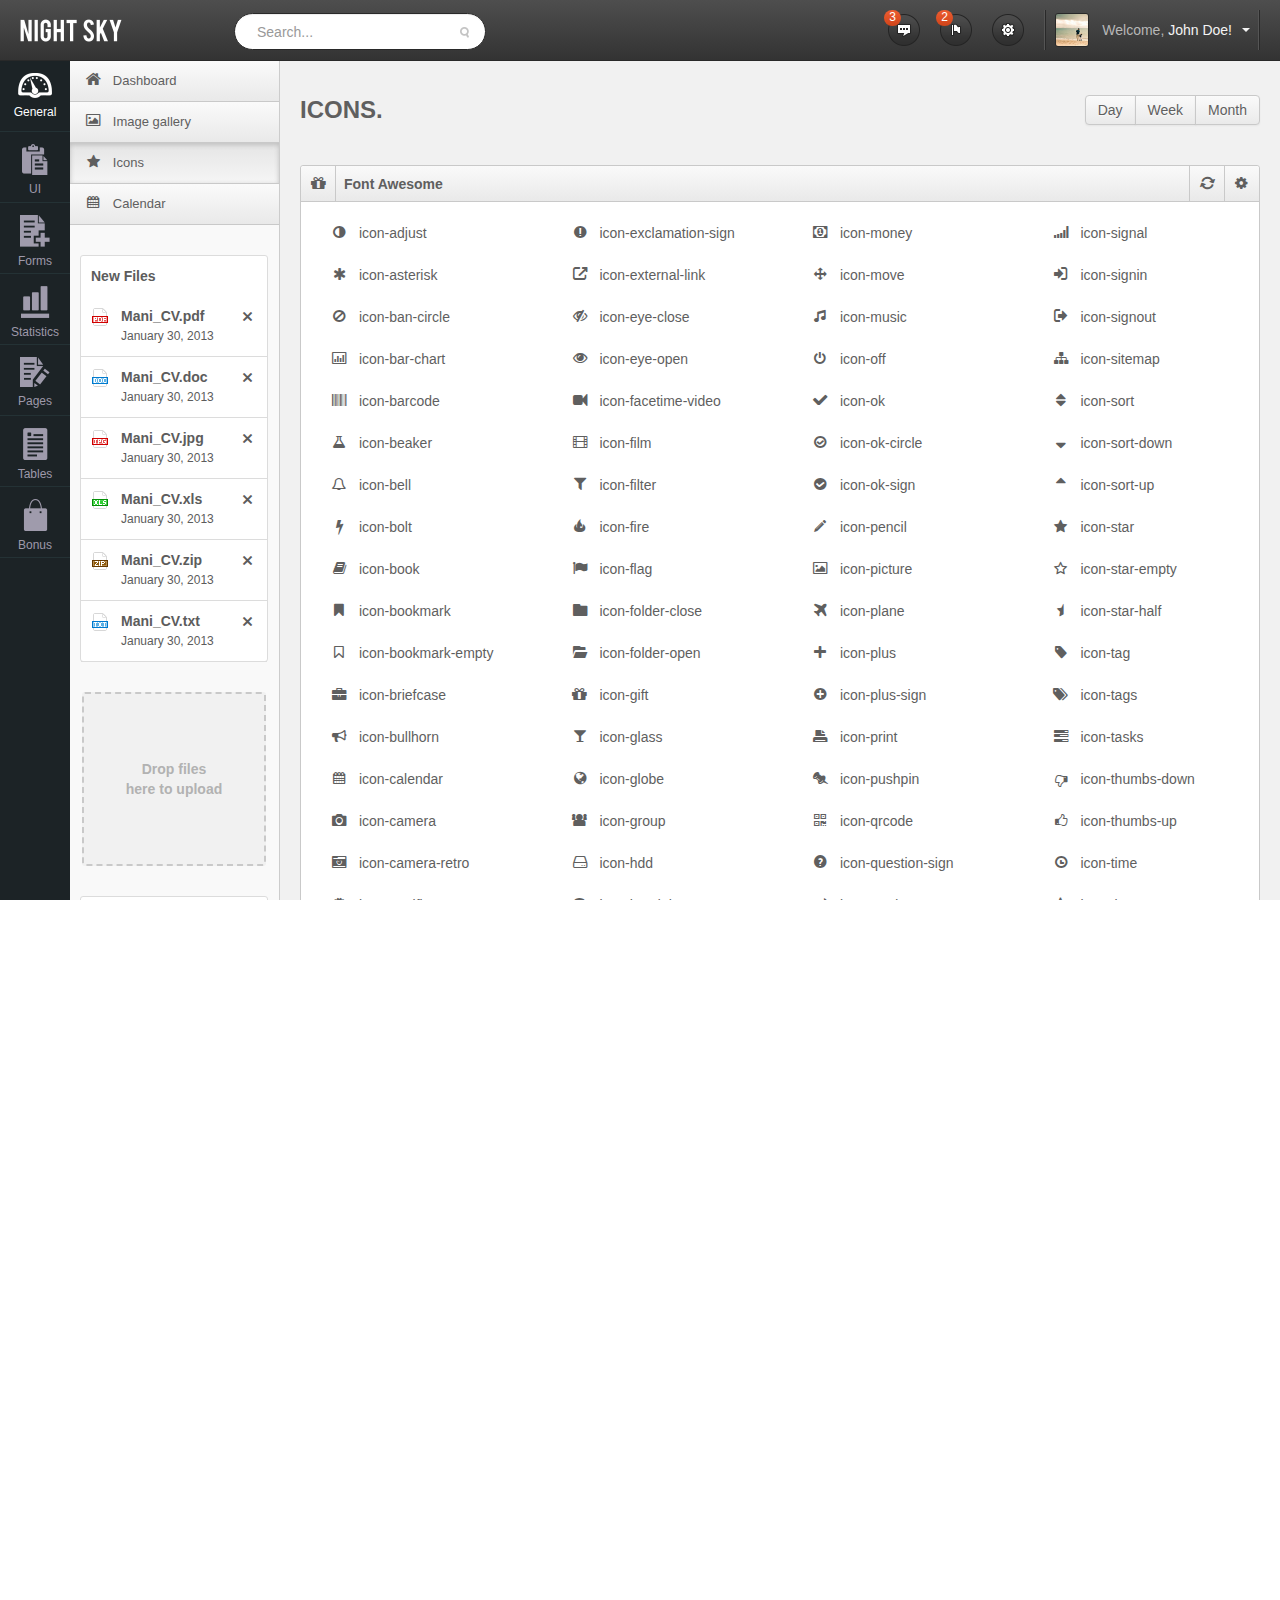
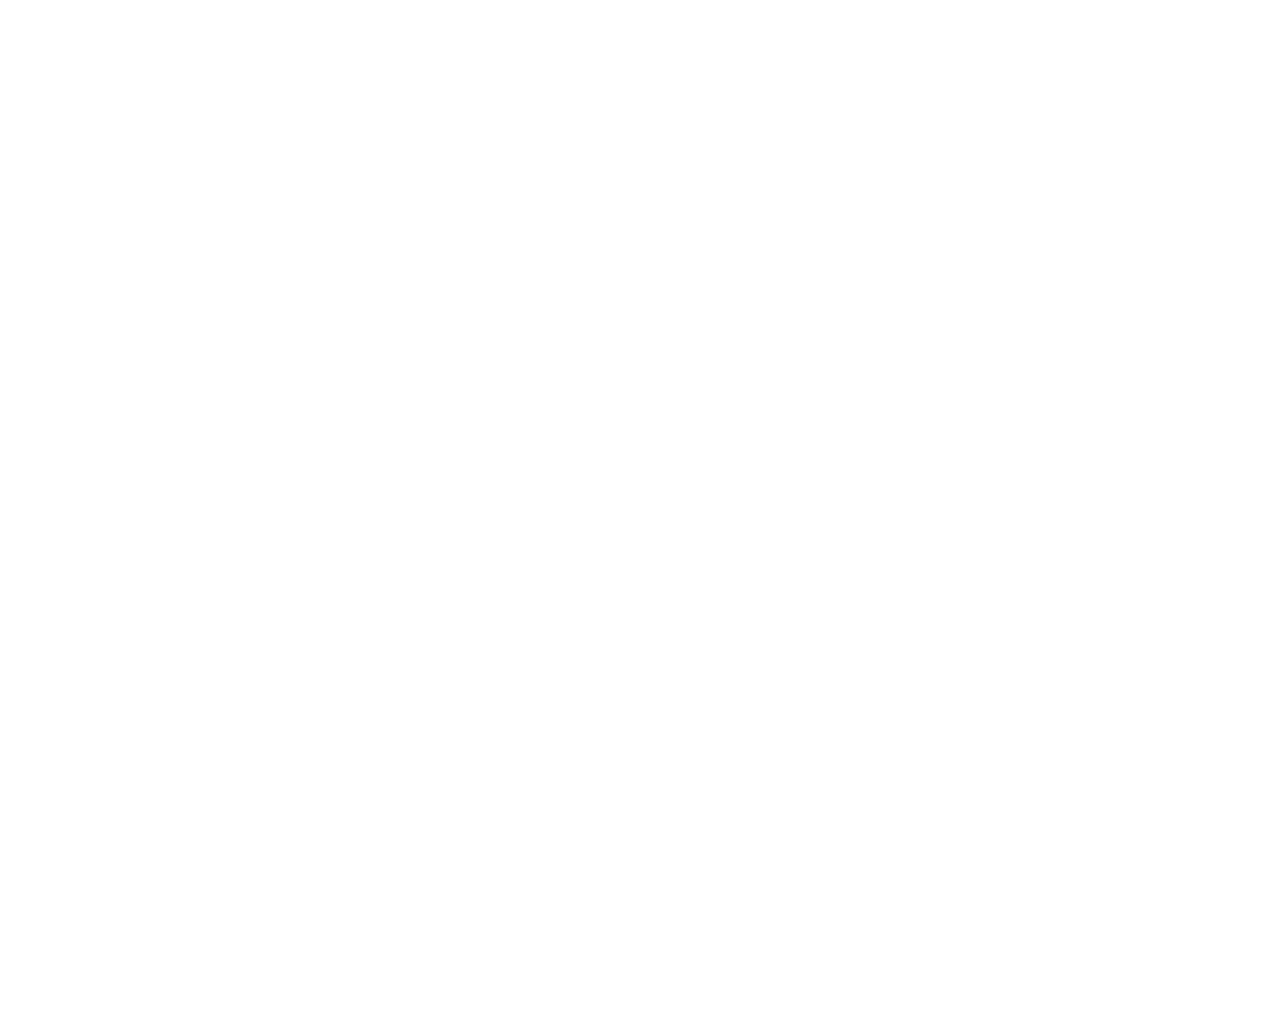
<file: SCv20_MVC/trunk/SCv20_Tools.Web/Content/template/icons.html>
<!DOCTYPE html>
<html lang="en"><head>
    <meta charset="utf-8">
    <title>Night Sky - Icons</title>
    <meta name="viewport" content="width=device-width, initial-scale=1.0">
    <meta name="description" content="">
    <meta name="author" content="">

    <!-- Le styles -->
    <link href="css/style.css" rel="stylesheet">
    <link href="css/bootstrap.css" rel="stylesheet">

    
    <link rel="stylesheet" href="css/jquery-ui-1.8.16.custom.css" media="screen"  />
    <link rel="stylesheet" href="css/fullcalendar.css" media="screen"  />
    <link rel="stylesheet" href="css/chosen.css" media="screen"  />
    <link rel="stylesheet" href="css/glisse.css?1.css">
    <link rel="stylesheet" href="css/jquery.jgrowl.css">
    <link rel="stylesheet" href="css/demo_table.css" >
    <link rel="stylesheet" href="css/jquery.fancybox.css?v=2.1.4" media="screen" />
    
	<link rel="stylesheet" href="css/icon/font-awesome.css">    
    <link rel="stylesheet" href="css/bootstrap-responsive.css">
    
    <link rel="alternate stylesheet" type="text/css" media="screen" title="green-theme" href="css/color/green.css" />
	<link rel="alternate stylesheet" type="text/css" media="screen" title="red-theme" href="css/color/red.css" />
	<link rel="alternate stylesheet" type="text/css" media="screen" title="blue-theme" href="css/color/blue.css" />
    <link rel="alternate stylesheet" type="text/css" media="screen" title="orange-theme" href="css/color/orange.css" />
    <link rel="alternate stylesheet" type="text/css" media="screen" title="purple-theme" href="css/color/purple.css" />

    <!-- Le HTML5 shim, for IE6-8 support of HTML5 elements -->
    <!--[if lt IE 9]>
      <script src="http://html5shim.googlecode.com/svn/trunk/html5.js"></script>
    <![endif]-->
     <script language="JavaScript">
	Firefox = navigator.userAgent.indexOf("Firefox") >= 0;
	if(Firefox) document.write("<link rel='stylesheet' href='css/moz.css' type='text/css'>"); 
	</script>
    
    <!-- Le fav and touch icons -->
    <link rel="shortcut icon" href="favicon.ico">
    
  </head>

  <body>
    <!--BEGIN HEADER-->
    <div id="header" role="banner">
       <a id="menu-link" class="head-button-link menu-hide" href="#menu"><span>Menu</span></a>
       <!--Logo--><a href="dashboard.html" class="logo"><h1>Night Sky</h1></a><!--Logo END-->
       
       <!--Search-->
       <form class="search" action="#">
         <input type="text" name="q" placeholder="Search...">
       </form>
       <!--Search END-->
       
       <div class="right">
       
       <!--message box-->
         <div class="dropdown left">
          
          <a class="dropdown-toggle head-button-link" data-toggle="dropdown" href="#"><span class="notice-new">3</span></a> 
          
          <div class="dropdown-menu pull-right messages-list">
          <div class="triangle"></div>
          
            <div class="notice-title">You Have 3 Massages</div>
            <!--message #1-->
            <div class="notice-message">
            <a href="#" class="box">
              <div class="avatar"><img src="images/avatar-2.png" alt=""></div>
              <div class="info">
                <div class="author">Csaba Gyulai</div>
                <div class="date">Jan 9, 2013</div>
                <div class="clearfix"></div>
                <div class="text">This is Photoshop's version  of Lorem Ipsum. Proin gravida nibh vel velit.</div>
              </div>
              <div class="clearfix"></div>
            </a>
            </div>
            <!--message #2-->
            <div class="notice-message">
            <a href="#" class="box">
              <div class="avatar"><img src="images/avatar-3.png" alt=""></div>
              <div class="info">
                <div class="author">Junkyard Sam</div>
                <div class="date">Jan 15, 2013</div>
                <div class="clearfix"></div>
                <div class="text">This is Photoshop's version  of Lorem Ipsum. Proin gravida nibh vel velit.</div>
              </div>
              <div class="clearfix"></div>
            </a>
            </div>
            <!--message #3-->
            <div class="notice-message">
            <a href="#" class="box">
              <div class="avatar"><img src="images/avatar-4.png" alt=""></div>
              <div class="info">
                <div class="author">Lienke Raben</div>
                <div class="date">Nov 4, 2012</div>
                <div class="clearfix"></div>
                <div class="text">This is Photoshop's version  of Lorem Ipsum. Proin gravida nibh vel velit.</div>
              </div>
              <div class="clearfix"></div>
            </a>
            </div>
           
            <a href="#" class="notice-more">View All Messages</a>
          </div>
        </div>
       <!--message box end-->
       
       <!--notification box-->
         <div class="dropdown left">
          <a class="dropdown-toggle head-button-link notification" data-toggle="dropdown" href="#"><span class="notice-new">2</span></a>
          
          <div class="dropdown-menu pull-right messages-list">
          <div class="triangle"></div>
          
            <div class="notice-title">You Have 2 Notifications</div>
            <!--message #1-->
            <div class="notice-message">
            <a href="#" class="box">
              <div class="avatar"><img src="images/avatar-5.png" alt=""></div>
              <div class="info">
                <div class="author">Jonas Anderson</div>
                <div class="date">3 hours ago</div>
                <div class="clearfix"></div>
                <div class="text">Followed <span class="follow-link">Dennis Salvatier</span></div>
              </div>
              <div class="clearfix"></div>
            </a>
            </div>
            <!--message #2-->
            <div class="notice-message">
            <a href="#" class="box">
              <div class="avatar"><img src="images/avatar-6.png" alt=""></div>
              <div class="info">
                <div class="author">Ilias Sounas</div>
                <div class="date">19 hours ago</div>
                <div class="clearfix"></div>
                <div class="text">Commented on <span class="comment-link">Angry Cloud</span></div>
              </div>
              <div class="clearfix"></div>
            </a>
            </div>
            <!--message #3-->
            <div class="notice-message">
            <a href="#" class="box">
              <div class="avatar"><img src="images/avatar-7.png" alt=""></div>
              <div class="info">
                <div class="author">Erin Hunting</div>
                <div class="date">19 hours ago</div>
                <div class="clearfix"></div>
                <div class="text">Liked <span class="like-link">Overnight work</span></div>
              </div>
              <div class="clearfix"></div>
            </a>
            </div>
           
            <a href="#" class="notice-more">View All Notification</a>
          </div>
        </div>
       <!--notification box end-->
       
       <!--config box-->
         <div class="dropdown left">
          <a class="dropdown-toggle head-button-link config" data-toggle="dropdown" href="#"></a>
          <div class="dropdown-menu pull-right settings-box">
          <div class="triangle-2"></div>
          
            <a href="javascript:chooseStyle('none', 30)" class="settings-link"></a>
            <a href="javascript:chooseStyle('blue-theme', 30)" class="settings-link blue"></a>
            <a href="javascript:chooseStyle('green-theme', 30)" class="settings-link green"></a>
            <a href="javascript:chooseStyle('purple-theme', 30)" class="settings-link purple"></a>
            <a href="javascript:chooseStyle('orange-theme', 30)" class="settings-link yellow"></a>
            <a href="javascript:chooseStyle('red-theme', 30)" class="settings-link red"></a>
            <div class="clearfix"></div>
          </div>
        </div>
       <!--config box end-->
       
       <!--profile box-->
         <div class="dropdown left profile">
          <a class="dropdown-toggle" data-toggle="dropdown" href="#">
            <span class="double-spacer"></span>
            <div class="profile-avatar"><img src="images/avatar.png" alt=""></div>
            <div class="profile-username"><span>Welcome,</span> John Doe!</div>
            <div class="profile-caret"> <span class="caret"></span></div>
            <span class="double-spacer"></span>
          </a>
          <div class="dropdown-menu pull-right profile-box">
          <div class="triangle-3"></div>
          
            <ul class="profile-navigation">
              <li><a href="#"><i class="icon-user"></i> My Profile</a></li>
              <li><a href="#"><i class="icon-cog"></i> Settings</a></li>
              <li><a href="#"><i class="icon-info-sign"></i> Help</a></li>
              <li><a href="index.html"><i class="icon-off"></i> Logout</a></li>
            </ul>
          </div>
        </div>
        <div class="clearfix"></div>
       <!--profile box end-->
       
       </div>
       
      
    </div>
    <!--END HEADER-->
    
    <div id="wrap">
    
    
    	<!--BEGIN SIDEBAR-->
        <div id="menu" role="navigation">
        
          <ul class="main-menu">
             <li class="active"><a href="dashboard.html"><i class="general"></i> General</a></li>
             <li><a href="ui.html"><i class="components"></i> UI</a></li>
             <li><a href="forms.html"><i class="forms"></i> Forms</a></li>
             <li><a href="charts.html"><i class="statistics"></i> Statistics</a></li>
             <li><a href="typo.html"><i class="pages"></i> Pages</a></li>
             <li><a href="tables.html"><i class="tables"></i> Tables</a></li>
             <li><a href="contacts.html"><i class="bonus"></i> Bonus</a></li>
          </ul>
          
          <ul class="additional-menu">
             <li><a href="dashboard.html"><i class="icon-home"></i> Dashboard</a></li>
             <li><a href="gallery.html"><i class="icon-picture"></i> Image gallery</a></li>
             <li class="active"><a href="icons.html"><i class="icon-star"></i> Icons</a></li>
             <li><a href="calendar.html"><i class="icon-calendar"></i> Calendar</a></li>
          </ul>
          
         <!--New Files-->
          <div class="new-files">
             <div class="title">New Files</div>
             
             <div class="files">
               <div class="file">
                  <div class="file-format"><img src="images/icon/file_pdf.png" alt=""></div>
                  <div class="file-info">
                    <div class="file-name">Mani_CV.pdf <a href="#"><i class="icon-remove"></i></a></div>
                    <div class="file-date">January 30, 2013</div>
                  </div>
                </div>
                <div class="file">
                  <div class="file-format"><img src="images/icon/file_doc.png" alt=""></div>
                  <div class="file-info">
                    <div class="file-name">Mani_CV.doc <a href="#"><i class="icon-remove"></i></a></div>
                    <div class="file-date">January 30, 2013</div>
                  </div>
                </div>
                <div class="file">
                  <div class="file-format"><img src="images/icon/file_jpg.png" alt=""></div>
                  <div class="file-info">
                    <div class="file-name">Mani_CV.jpg <a href="#"><i class="icon-remove"></i></a></div>
                    <div class="file-date">January 30, 2013</div>
                  </div>
                </div>
                <div class="file">
                  <div class="file-format"><img src="images/icon/file_xls.png" alt=""></div>
                  <div class="file-info">
                    <div class="file-name">Mani_CV.xls <a href="#"><i class="icon-remove"></i></a></div>
                    <div class="file-date">January 30, 2013</div>
                  </div>
                </div>
                <div class="file">
                  <div class="file-format"><img src="images/icon/file_zip.png" alt=""></div>
                  <div class="file-info">
                    <div class="file-name">Mani_CV.zip <a href="#"><i class="icon-remove"></i></a></div>
                    <div class="file-date">January 30, 2013</div>
                  </div>
                </div>
                <div class="file">
                  <div class="file-format"><img src="images/icon/file_txt.png" alt=""></div>
                  <div class="file-info">
                    <div class="file-name">Mani_CV.txt <a href="#"><i class="icon-remove"></i></a></div>
                    <div class="file-date">January 30, 2013</div>
                  </div>
                </div>
               
             </div>
          </div>
          <!--New Files END-->
          
          <!--Upload Box-->
          <div class="upload-box">Drop files <br> here to upload</div>
          <!--Upload Box END-->
          
          <!--Media Files-->
          <div class="media-files">
             <div class="title">Media Files</div>
             <p>This is Photoshop's version  of Lorem Ipsum.</p>
             
             <div class="media-files-info-box">
                <i class="icon-picture"></i> Photo <strong>35%</strong>
                <div class="process-progress"> <div class="advance red" style="width:35%"></div> </div> 
             </div>
             <div class="media-files-info-box">
                <i class="icon-facetime-video"></i> Video <strong>43%</strong>
                <div class="process-progress"> <div class="advance blue" style="width:43%"></div> </div> 
             </div>
             <div class="media-files-info-box">
                <i class="icon-music"></i> Audio <strong>23%</strong>
                <div class="process-progress"> <div class="advance green" style="width:23%"></div> </div>
             </div>
          </div>
          <!--Media Files END-->
          
          <!--Add New Widget-->
          <a href="#" class="add-widget-link">Add New Widget</a>
          <!--Add New Widget END-->
          
          <div class="clearfix"></div>
          
          
        </div>
        <!--SIDEBAR END-->
    
    	
        <!--BEGIN MAIN CONTENT-->
        <div id="main" role="main">
          <div class="block">
   		  <div class="clearfix"></div>
            
             <!--page title-->
             <div class="pagetitle">
                <h1>Icons.</h1> 
                <div class="btn-group">
                  <button class="btn">Day</button>
                  <button class="btn">Week</button>
                  <button class="btn">Month</button>
                </div>
                <div class="clearfix"></div>
             </div>
             <!--page title end-->
             
             
              
              <!--Font Awesome-->
              <div class="grid">
              
              <div class="grid-title">
               <div class="pull-left">
                  <div class="icon-title"><i class="icon-gift"></i></div>
                  <span>Font Awesome</span> 
                  <div class="clearfix"></div>
               </div>
               <div class="pull-right"> 
               	  <div class="icon-title"><a href="#"><i class="icon-refresh"></i></a></div>
                  <div class="icon-title"><a href="#"><i class="icon-cog"></i></a></div>
               </div>
              <div class="clearfix"></div>   
              </div>
            
              <div class="grid-content overflow">
               <div class="row-fluid">
                    <div class="span3">
                    <ul class="the-icons">
                      <li><i class="icon-adjust"></i> icon-adjust</li>
                      <li><i class="icon-asterisk"></i> icon-asterisk</li>
                      <li><i class="icon-ban-circle"></i> icon-ban-circle</li>
                      <li><i class="icon-bar-chart"></i> icon-bar-chart</li>
                      <li><i class="icon-barcode"></i> icon-barcode</li>
                      <li><i class="icon-beaker"></i> icon-beaker</li>
                      <li><i class="icon-bell"></i> icon-bell</li>
                      <li><i class="icon-bolt"></i> icon-bolt</li>
                      <li><i class="icon-book"></i> icon-book</li>
                      <li><i class="icon-bookmark"></i> icon-bookmark</li>
                      <li><i class="icon-bookmark-empty"></i> icon-bookmark-empty</li>
                      <li><i class="icon-briefcase"></i> icon-briefcase</li>
                      <li><i class="icon-bullhorn"></i> icon-bullhorn</li>
                      <li><i class="icon-calendar"></i> icon-calendar</li>
                      <li><i class="icon-camera"></i> icon-camera</li>
                      <li><i class="icon-camera-retro"></i> icon-camera-retro</li>
                      <li><i class="icon-certificate"></i> icon-certificate</li>
                      <li><i class="icon-check"></i> icon-check</li>
                      <li><i class="icon-check-empty"></i> icon-check-empty</li>
                      <li><i class="icon-cloud"></i> icon-cloud</li>
                      <li><i class="icon-cog"></i> icon-cog</li>
                      <li><i class="icon-cogs"></i> icon-cogs</li>
                      <li><i class="icon-comment"></i> icon-comment</li>
                      <li><i class="icon-comment-alt"></i> icon-comment-alt</li>
                      <li><i class="icon-comments"></i> icon-comments</li>
                      <li><i class="icon-comments-alt"></i> icon-comments-alt</li>
                      <li><i class="icon-credit-card"></i> icon-credit-card</li>
                      <li><i class="icon-dashboard"></i> icon-dashboard</li>
                      <li><i class="icon-download"></i> icon-download</li>
                      <li><i class="icon-download-alt"></i> icon-download-alt</li>
                      <li><i class="icon-edit"></i> icon-edit</li>
                      <li><i class="icon-envelope"></i> icon-envelope</li>
                      <li><i class="icon-envelope-alt"></i> icon-envelope-alt</li>
                    </ul>
                  </div>
                  <div class="span3">
                    <ul class="the-icons">
                      <li><i class="icon-exclamation-sign"></i> icon-exclamation-sign</li>
                      <li><i class="icon-external-link"></i> icon-external-link</li>
                      <li><i class="icon-eye-close"></i> icon-eye-close</li>
                      <li><i class="icon-eye-open"></i> icon-eye-open</li>
                      <li><i class="icon-facetime-video"></i> icon-facetime-video</li>
                      <li><i class="icon-film"></i> icon-film</li>
                      <li><i class="icon-filter"></i> icon-filter</li>
                      <li><i class="icon-fire"></i> icon-fire</li>
                      <li><i class="icon-flag"></i> icon-flag</li>
                      <li><i class="icon-folder-close"></i> icon-folder-close</li>
                      <li><i class="icon-folder-open"></i> icon-folder-open</li>
                      <li><i class="icon-gift"></i> icon-gift</li>
                      <li><i class="icon-glass"></i> icon-glass</li>
                      <li><i class="icon-globe"></i> icon-globe</li>
                      <li><i class="icon-group"></i> icon-group</li>
                      <li><i class="icon-hdd"></i> icon-hdd</li>
                      <li><i class="icon-headphones"></i> icon-headphones</li>
                      <li><i class="icon-heart"></i> icon-heart</li>
                      <li><i class="icon-heart-empty"></i> icon-heart-empty</li>
                      <li><i class="icon-home"></i> icon-home</li>
                      <li><i class="icon-inbox"></i> icon-inbox</li>
                      <li><i class="icon-info-sign"></i> icon-info-sign</li>
                      <li><i class="icon-key"></i> icon-key</li>
                      <li><i class="icon-leaf"></i> icon-leaf</li>
                      <li><i class="icon-legal"></i> icon-legal</li>
                      <li><i class="icon-lemon"></i> icon-lemon</li>
                      <li><i class="icon-lock"></i> icon-lock</li>
                      <li><i class="icon-unlock"></i> icon-unlock</li>
                      <li><i class="icon-magic"></i> icon-magic</li>
                      <li><i class="icon-magnet"></i> icon-magnet</li>
                      <li><i class="icon-map-marker"></i> icon-map-marker</li>
                      <li><i class="icon-minus"></i> icon-minus</li>
                      <li><i class="icon-minus-sign"></i> icon-minus-sign</li>
                    </ul>
                  </div>
                  <div class="span3">
                    <ul class="the-icons">
                      <li><i class="icon-money"></i> icon-money</li>
                      <li><i class="icon-move"></i> icon-move</li>
                      <li><i class="icon-music"></i> icon-music</li>
                      <li><i class="icon-off"></i> icon-off</li>
                      <li><i class="icon-ok"></i> icon-ok</li>
                      <li><i class="icon-ok-circle"></i> icon-ok-circle</li>
                      <li><i class="icon-ok-sign"></i> icon-ok-sign</li>
                      <li><i class="icon-pencil"></i> icon-pencil</li>
                      <li><i class="icon-picture"></i> icon-picture</li>
                      <li><i class="icon-plane"></i> icon-plane</li>
                      <li><i class="icon-plus"></i> icon-plus</li>
                      <li><i class="icon-plus-sign"></i> icon-plus-sign</li>
                      <li><i class="icon-print"></i> icon-print</li>
                      <li><i class="icon-pushpin"></i> icon-pushpin</li>
                      <li><i class="icon-qrcode"></i> icon-qrcode</li>
                      <li><i class="icon-question-sign"></i> icon-question-sign</li>
                      <li><i class="icon-random"></i> icon-random</li>
                      <li><i class="icon-refresh"></i> icon-refresh</li>
                      <li><i class="icon-remove"></i> icon-remove</li>
                      <li><i class="icon-remove-circle"></i> icon-remove-circle</li>
                      <li><i class="icon-remove-sign"></i> icon-remove-sign</li>
                      <li><i class="icon-reorder"></i> icon-reorder</li>
                      <li><i class="icon-resize-horizontal"></i> icon-resize-horizontal</li>
                      <li><i class="icon-resize-vertical"></i> icon-resize-vertical</li>
                      <li><i class="icon-retweet"></i> icon-retweet</li>
                      <li><i class="icon-road"></i> icon-road</li>
                      <li><i class="icon-rss"></i> icon-rss</li>
                      <li><i class="icon-screenshot"></i> icon-screenshot</li>
                      <li><i class="icon-search"></i> icon-search</li>
                      <li><i class="icon-share"></i> icon-share</li>
                      <li><i class="icon-share-alt"></i> icon-share-alt</li>
                      <li><i class="icon-shopping-cart"></i> icon-shopping-cart</li>
                    </ul>
                  </div>
                  <div class="span3">
                    <ul class="the-icons">
                      <li><i class="icon-signal"></i> icon-signal</li>
                      <li><i class="icon-signin"></i> icon-signin</li>
                      <li><i class="icon-signout"></i> icon-signout</li>
                      <li><i class="icon-sitemap"></i> icon-sitemap</li>
                      <li><i class="icon-sort"></i> icon-sort</li>
                      <li><i class="icon-sort-down"></i> icon-sort-down</li>
                      <li><i class="icon-sort-up"></i> icon-sort-up</li>
                      <li><i class="icon-star"></i> icon-star</li>
                      <li><i class="icon-star-empty"></i> icon-star-empty</li>
                      <li><i class="icon-star-half"></i> icon-star-half</li>
                      <li><i class="icon-tag"></i> icon-tag</li>
                      <li><i class="icon-tags"></i> icon-tags</li>
                      <li><i class="icon-tasks"></i> icon-tasks</li>
                      <li><i class="icon-thumbs-down"></i> icon-thumbs-down</li>
                      <li><i class="icon-thumbs-up"></i> icon-thumbs-up</li>
                      <li><i class="icon-time"></i> icon-time</li>
                      <li><i class="icon-tint"></i> icon-tint</li>
                      <li><i class="icon-trash"></i> icon-trash</li>
                      <li><i class="icon-trophy"></i> icon-trophy</li>
                      <li><i class="icon-truck"></i> icon-truck</li>
                      <li><i class="icon-umbrella"></i> icon-umbrella</li>
                      <li><i class="icon-upload"></i> icon-upload</li>
                      <li><i class="icon-upload-alt"></i> icon-upload-alt</li>
                      <li><i class="icon-user"></i> icon-user</li>
                      <li><i class="icon-user-md"></i> icon-user-md</li>
                      <li><i class="icon-volume-off"></i> icon-volume-off</li>
                      <li><i class="icon-volume-down"></i> icon-volume-down</li>
                      <li><i class="icon-volume-up"></i> icon-volume-up</li>
                      <li><i class="icon-warning-sign"></i> icon-warning-sign</li>
                      <li><i class="icon-wrench"></i> icon-wrench</li>
                      <li><i class="icon-zoom-in"></i> icon-zoom-in</li>
                      <li><i class="icon-zoom-out"></i> icon-zoom-out</li>
                    </ul>
                  </div>
                </div>
        		<div class="row-fluid">
                  <div class="span3">
                    <ul class="the-icons">
                      <li><i class="icon-file"></i> icon-file</li>
                      <li><i class="icon-cut"></i> icon-cut</li>
                      <li><i class="icon-copy"></i> icon-copy</li>
                      <li><i class="icon-paste"></i> icon-paste</li>
                      <li><i class="icon-save"></i> icon-save</li>
                      <li><i class="icon-undo"></i> icon-undo</li>
                      <li><i class="icon-repeat"></i> icon-repeat</li>
                      <li><i class="icon-paper-clip"></i> icon-paper-clip</li>
                    </ul>
                  </div>
                  <div class="span3">
                    <ul class="the-icons">
                      <li><i class="icon-text-height"></i> icon-text-height</li>
                      <li><i class="icon-text-width"></i> icon-text-width</li>
                      <li><i class="icon-align-left"></i> icon-align-left</li>
                      <li><i class="icon-align-center"></i> icon-align-center</li>
                      <li><i class="icon-align-right"></i> icon-align-right</li>
                      <li><i class="icon-align-justify"></i> icon-align-justify</li>
                      <li><i class="icon-indent-left"></i> icon-indent-left</li>
                      <li><i class="icon-indent-right"></i> icon-indent-right</li>
                    </ul>
                  </div>
                  <div class="span3">
                    <ul class="the-icons">
                      <li><i class="icon-font"></i> icon-font</li>
                      <li><i class="icon-bold"></i> icon-bold</li>
                      <li><i class="icon-italic"></i> icon-italic</li>
                      <li><i class="icon-strikethrough"></i> icon-strikethrough</li>
                      <li><i class="icon-underline"></i> icon-underline</li>
                      <li><i class="icon-link"></i> icon-link</li>
                      <li><i class="icon-columns"></i> icon-columns</li>
                      <li><i class="icon-table"></i> icon-table</li>
                    </ul>
                  </div>
                  <div class="span3">
                    <ul class="the-icons">
                      <li><i class="icon-th-large"></i> icon-th-large</li>
                      <li><i class="icon-th"></i> icon-th</li>
                      <li><i class="icon-th-list"></i> icon-th-list</li>
                      <li><i class="icon-list"></i> icon-list</li>
                      <li><i class="icon-list-ol"></i> icon-list-ol</li>
                      <li><i class="icon-list-ul"></i> icon-list-ul</li>
                      <li><i class="icon-list-alt"></i> icon-list-alt</li>
                    </ul>
                  </div>
                </div>
                <div class="row-fluid">
                  <div class="span3">
                    <ul class="the-icons">
                      <li><i class="icon-arrow-down"></i> icon-arrow-down</li>
                      <li><i class="icon-arrow-left"></i> icon-arrow-left</li>
                      <li><i class="icon-arrow-right"></i> icon-arrow-right</li>
                      <li><i class="icon-arrow-up"></i> icon-arrow-up</li>
                      <li><i class="icon-chevron-down"></i> icon-chevron-down</li>
                    </ul>
                  </div>
                  <div class="span3">
                    <ul class="the-icons">
                      <li><i class="icon-circle-arrow-down"></i> icon-circle-arrow-down</li>
                      <li><i class="icon-circle-arrow-left"></i> icon-circle-arrow-left</li>
                      <li><i class="icon-circle-arrow-right"></i> icon-circle-arrow-right</li>
                      <li><i class="icon-circle-arrow-up"></i> icon-circle-arrow-up</li>
                      <li><i class="icon-chevron-left"></i> icon-chevron-left</li>
                    </ul>
                  </div>
                  <div class="span3">
                    <ul class="the-icons">
                      <li><i class="icon-caret-down"></i> icon-caret-down</li>
                      <li><i class="icon-caret-left"></i> icon-caret-left</li>
                      <li><i class="icon-caret-right"></i> icon-caret-right</li>
                      <li><i class="icon-caret-up"></i> icon-caret-up</li>
                      <li><i class="icon-chevron-right"></i> icon-chevron-right</li>
                    </ul>
                  </div>
                  <div class="span3">
                    <ul class="the-icons">
                      <li><i class="icon-hand-down"></i> icon-hand-down</li>
                      <li><i class="icon-hand-left"></i> icon-hand-left</li>
                      <li><i class="icon-hand-right"></i> icon-hand-right</li>
                      <li><i class="icon-hand-up"></i> icon-hand-up</li>
                      <li><i class="icon-chevron-up"></i> icon-chevron-up</li>
                    </ul>
                  </div>
                </div>
       		    <div class="row-fluid">
                  <div class="span3">
                    <ul class="the-icons">
                      <li><i class="icon-play-circle"></i> icon-play-circle</li>
                      <li><i class="icon-play"></i> icon-play</li>
                      <li><i class="icon-pause"></i> icon-pause</li>
                      <li><i class="icon-stop"></i> icon-stop</li>
                    </ul>
                  </div>
                  <div class="span3">
                    <ul class="the-icons">
                      <li><i class="icon-step-backward"></i> icon-step-backward</li>
                      <li><i class="icon-fast-backward"></i> icon-fast-backward</li>
                      <li><i class="icon-backward"></i> icon-backward</li>
                      <li><i class="icon-forward"></i> icon-forward</li>
                    </ul>
                  </div>
                  <div class="span3">
                    <ul class="the-icons">
                      <li><i class="icon-fast-forward"></i> icon-fast-forward</li>
                      <li><i class="icon-step-forward"></i> icon-step-forward</li>
                      <li><i class="icon-eject"></i> icon-eject</li>
                    </ul>
                  </div>
                  <div class="span3">
                    <ul class="the-icons">
                      <li><i class="icon-fullscreen"></i> icon-fullscreen</li>
                      <li><i class="icon-resize-full"></i> icon-resize-full</li>
                      <li><i class="icon-resize-small"></i> icon-resize-small</li>
                    </ul>
                  </div>
                </div>
                <div class="row-fluid">
                  <div class="span3">
                    <ul class="the-icons">
                      <li><i class="icon-phone"></i> icon-phone</li>
                      <li><i class="icon-phone-sign"></i> icon-phone-sign</li>
                      <li><i class="icon-facebook"></i> icon-facebook</li>
                      <li><i class="icon-facebook-sign"></i> icon-facebook-sign</li>
                    </ul>
                  </div>
                  <div class="span3">
                    <ul class="the-icons">
                      <li><i class="icon-twitter"></i> icon-twitter</li>
                      <li><i class="icon-twitter-sign"></i> icon-twitter-sign</li>
                      <li><i class="icon-github"></i> icon-github</li>
                      <li><i class="icon-github-sign"></i> icon-github-sign</li>
                    </ul>
                  </div>
                  <div class="span3">
                    <ul class="the-icons">
                      <li><i class="icon-linkedin"></i> icon-linkedin</li>
                      <li><i class="icon-linkedin-sign"></i> icon-linkedin-sign</li>
                      <li><i class="icon-pinterest"></i> icon-pinterest</li>
                      <li><i class="icon-pinterest-sign"></i> icon-pinterest-sign</li>
                    </ul>
                  </div>
                  <div class="span3">
                    <ul class="the-icons">
                      <li><i class="icon-google-plus"></i> icon-google-plus</li>
                      <li><i class="icon-google-plus-sign"></i> icon-google-plus-sign</li>
                      <li><i class="icon-sign-blank"></i> icon-sign-blank</li>
                    </ul>
                  </div>
                </div>


              <div class="clearfix"></div>
              </div>
              
              </div>
              <!--Font Awesome END-->
               
               <!--BEGIN FOOTER-->
               <div class="footer">
                  <div class="left">Copyright &copy; 2013</div>
                  <div class="right"><a href="#">Buy Template</a></div>
                  <div class="clearfix"></div>
               </div>
               <!--BEGIN FOOTER END-->
              
          <div class="clearfix"></div> 
          </div><!--end .block-->
        </div>
        <!--MAIN CONTENT END-->
    
    </div>
    <!--/#wrapper-->


    <!-- Le javascript
    ================================================== -->
    <!-- Placed at the end of the document so the pages load faster -->
    <script src="js/jquery.min.js"></script>
    <script src="js/jquery-ui.min.js"></script>
   
    <script src="js/bootstrap.min.js"></script>
    <script src="js/google-code-prettify/prettify.js"></script>
   
    <script src="js/jquery.flot.js"></script>
    <script src="js/jquery.flot.pie.js"></script>
    <script src="js/jquery.flot.orderBars.js"></script>
    <script src="js/jquery.flot.resize.js"></script>
    <script src="js/jquery.flot.categories.js"></script>
    <script src="js/graphtable.js"></script>
    <script src="js/fullcalendar.min.js"></script>
    <script src="js/chosen.jquery.min.js"></script>
    <script src="js/autoresize.jquery.min.js"></script>
    <script src="js/jquery.autotab.js"></script>
    <script src="js/jquery.jgrowl_minimized.js"></script>
    <script src="js/jquery.dataTables.min.js"></script>
    <script src="js/jquery.stepy.min.js"></script>
    <script src="js/jquery.validate.min.js"></script>
    <script src="js/raphael.2.1.0.min.js"></script>
    <script src="js/justgage.1.0.1.min.js"></script>
	<script src="js/glisse.js"></script>
	<script src="js/styleswitcher.js"></script>
	<script src="js/moderniz.js"></script>
    <script src="js/jquery.sparkline.min.js"></script>
    <script src="js/slidernav-min.js"></script>
    <script type="text/javascript" src="js/jquery.fancybox.js?v=2.1.4"></script>
    
	<script>
    Modernizr.load([
        {
         load: [
                'js/main.js'
            ],
            complete: function()
            {
                $.fn.ready(function()
                {
                    window.App.init();
                });
            }
        }
    ]);
    </script>
	<script src="js/application.js"></script>


  </body>
</html>
</file>
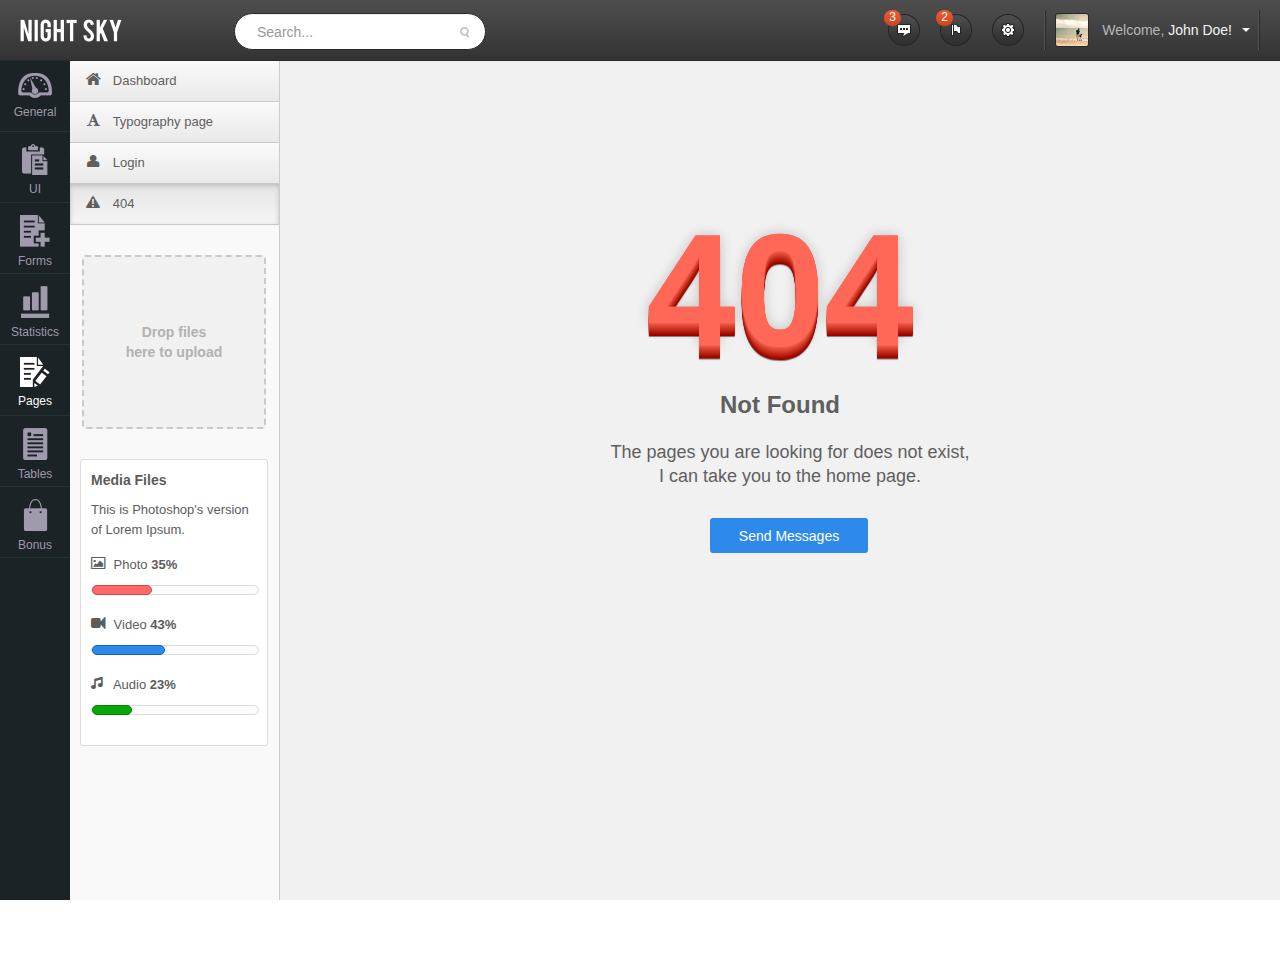
<file: SCv20_MVC/trunk/SCv20_Tools.Web/Content/template/page-404.html>
<!DOCTYPE html>
<html lang="en"><head>
    <meta charset="utf-8">
    <title>Night Sky - Page 404</title>
    <meta name="viewport" content="width=device-width, initial-scale=1.0">
    <meta name="description" content="">
    <meta name="author" content="">

    <!-- Le styles -->
    <link href="css/style.css" rel="stylesheet">
    <link href="css/bootstrap.css" rel="stylesheet">

    
    <link rel="stylesheet" href="css/jquery-ui-1.8.16.custom.css" media="screen"  />
    <link rel="stylesheet" href="css/fullcalendar.css" media="screen"  />
    <link rel="stylesheet" href="css/chosen.css" media="screen"  />
    <link rel="stylesheet" href="css/glisse.css?1.css">
    <link rel="stylesheet" href="css/jquery.jgrowl.css">
    <link rel="stylesheet" href="css/demo_table.css" >
    <link rel="stylesheet" href="css/jquery.fancybox.css?v=2.1.4" media="screen" />
    
	<link rel="stylesheet" href="css/icon/font-awesome.css">    
    <link rel="stylesheet" href="css/bootstrap-responsive.css">
    
    <link rel="alternate stylesheet" type="text/css" media="screen" title="green-theme" href="css/color/green.css" />
	<link rel="alternate stylesheet" type="text/css" media="screen" title="red-theme" href="css/color/red.css" />
	<link rel="alternate stylesheet" type="text/css" media="screen" title="blue-theme" href="css/color/blue.css" />
    <link rel="alternate stylesheet" type="text/css" media="screen" title="orange-theme" href="css/color/orange.css" />
    <link rel="alternate stylesheet" type="text/css" media="screen" title="purple-theme" href="css/color/purple.css" />

    <!-- Le HTML5 shim, for IE6-8 support of HTML5 elements -->
    <!--[if lt IE 9]>
      <script src="http://html5shim.googlecode.com/svn/trunk/html5.js"></script>
    <![endif]-->
     <script language="JavaScript">
	Firefox = navigator.userAgent.indexOf("Firefox") >= 0;
	if(Firefox) document.write("<link rel='stylesheet' href='css/moz.css' type='text/css'>"); 
	</script>
    
    <!-- Le fav and touch icons -->
    <link rel="shortcut icon" href="favicon.ico">
    
  </head>

  <body>
    <!--BEGIN HEADER-->
    <div id="header" role="banner">
       <a id="menu-link" class="head-button-link menu-hide" href="#menu"><span>Menu</span></a>
       <!--Logo--><a href="dashboard.html" class="logo"><h1>Night Sky</h1></a><!--Logo END-->
       
       <!--Search-->
       <form class="search" action="#">
         <input type="text" name="q" placeholder="Search...">
       </form>
       <!--Search END-->
       
       <div class="right">
       
       <!--message box-->
         <div class="dropdown left">
          
          <a class="dropdown-toggle head-button-link" data-toggle="dropdown" href="#"><span class="notice-new">3</span></a> 
          
          <div class="dropdown-menu pull-right messages-list">
          <div class="triangle"></div>
          
            <div class="notice-title">You Have 3 Massages</div>
            <!--message #1-->
            <div class="notice-message">
            <a href="#" class="box">
              <div class="avatar"><img src="images/avatar-2.png" alt=""></div>
              <div class="info">
                <div class="author">Csaba Gyulai</div>
                <div class="date">Jan 9, 2013</div>
                <div class="clearfix"></div>
                <div class="text">This is Photoshop's version  of Lorem Ipsum. Proin gravida nibh vel velit.</div>
              </div>
              <div class="clearfix"></div>
            </a>
            </div>
            <!--message #2-->
            <div class="notice-message">
            <a href="#" class="box">
              <div class="avatar"><img src="images/avatar-3.png" alt=""></div>
              <div class="info">
                <div class="author">Junkyard Sam</div>
                <div class="date">Jan 15, 2013</div>
                <div class="clearfix"></div>
                <div class="text">This is Photoshop's version  of Lorem Ipsum. Proin gravida nibh vel velit.</div>
              </div>
              <div class="clearfix"></div>
            </a>
            </div>
            <!--message #3-->
            <div class="notice-message">
            <a href="#" class="box">
              <div class="avatar"><img src="images/avatar-4.png" alt=""></div>
              <div class="info">
                <div class="author">Lienke Raben</div>
                <div class="date">Nov 4, 2012</div>
                <div class="clearfix"></div>
                <div class="text">This is Photoshop's version  of Lorem Ipsum. Proin gravida nibh vel velit.</div>
              </div>
              <div class="clearfix"></div>
            </a>
            </div>
           
            <a href="#" class="notice-more">View All Messages</a>
          </div>
        </div>
       <!--message box end-->
       
       <!--notification box-->
         <div class="dropdown left">
          <a class="dropdown-toggle head-button-link notification" data-toggle="dropdown" href="#"><span class="notice-new">2</span></a>
          
          <div class="dropdown-menu pull-right messages-list">
          <div class="triangle"></div>
          
            <div class="notice-title">You Have 2 Notifications</div>
            <!--message #1-->
            <div class="notice-message">
            <a href="#" class="box">
              <div class="avatar"><img src="images/avatar-5.png" alt=""></div>
              <div class="info">
                <div class="author">Jonas Anderson</div>
                <div class="date">3 hours ago</div>
                <div class="clearfix"></div>
                <div class="text">Followed <span class="follow-link">Dennis Salvatier</span></div>
              </div>
              <div class="clearfix"></div>
            </a>
            </div>
            <!--message #2-->
            <div class="notice-message">
            <a href="#" class="box">
              <div class="avatar"><img src="images/avatar-6.png" alt=""></div>
              <div class="info">
                <div class="author">Ilias Sounas</div>
                <div class="date">19 hours ago</div>
                <div class="clearfix"></div>
                <div class="text">Commented on <span class="comment-link">Angry Cloud</span></div>
              </div>
              <div class="clearfix"></div>
            </a>
            </div>
            <!--message #3-->
            <div class="notice-message">
            <a href="#" class="box">
              <div class="avatar"><img src="images/avatar-7.png" alt=""></div>
              <div class="info">
                <div class="author">Erin Hunting</div>
                <div class="date">19 hours ago</div>
                <div class="clearfix"></div>
                <div class="text">Liked <span class="like-link">Overnight work</span></div>
              </div>
              <div class="clearfix"></div>
            </a>
            </div>
           
            <a href="#" class="notice-more">View All Notification</a>
          </div>
        </div>
       <!--notification box end-->
       
       <!--config box-->
         <div class="dropdown left">
          <a class="dropdown-toggle head-button-link config" data-toggle="dropdown" href="#"></a>
          <div class="dropdown-menu pull-right settings-box">
          <div class="triangle-2"></div>
          
            <a href="javascript:chooseStyle('none', 30)" class="settings-link"></a>
            <a href="javascript:chooseStyle('blue-theme', 30)" class="settings-link blue"></a>
            <a href="javascript:chooseStyle('green-theme', 30)" class="settings-link green"></a>
            <a href="javascript:chooseStyle('purple-theme', 30)" class="settings-link purple"></a>
            <a href="javascript:chooseStyle('orange-theme', 30)" class="settings-link yellow"></a>
            <a href="javascript:chooseStyle('red-theme', 30)" class="settings-link red"></a>
            <div class="clearfix"></div>
          </div>
        </div>
       <!--config box end-->
       
       <!--profile box-->
         <div class="dropdown left profile">
          <a class="dropdown-toggle" data-toggle="dropdown" href="#">
            <span class="double-spacer"></span>
            <div class="profile-avatar"><img src="images/avatar.png" alt=""></div>
            <div class="profile-username"><span>Welcome,</span> John Doe!</div>
            <div class="profile-caret"> <span class="caret"></span></div>
            <span class="double-spacer"></span>
          </a>
          <div class="dropdown-menu pull-right profile-box">
          <div class="triangle-3"></div>
          
            <ul class="profile-navigation">
              <li><a href="#"><i class="icon-user"></i> My Profile</a></li>
              <li><a href="#"><i class="icon-cog"></i> Settings</a></li>
              <li><a href="#"><i class="icon-info-sign"></i> Help</a></li>
              <li><a href="index.html"><i class="icon-off"></i> Logout</a></li>
            </ul>
          </div>
        </div>
        <div class="clearfix"></div>
       <!--profile box end-->
       
       </div>
       
      
    </div>
    <!--END HEADER-->
    
    <div id="wrap">
    
    
    	<!--BEGIN SIDEBAR-->
        <div id="menu" role="navigation">
        
          <ul class="main-menu">
             <li><a href="dashboard.html"><i class="general"></i> General</a></li>
             <li><a href="ui.html"><i class="components"></i> UI</a></li>
             <li><a href="forms.html"><i class="forms"></i> Forms</a></li>
             <li><a href="charts.html"><i class="statistics"></i> Statistics</a></li>
             <li class="active"><a href="typo.html"><i class="pages"></i> Pages</a></li>
             <li><a href="tables.html"><i class="tables"></i> Tables</a></li>
             <li><a href="contacts.html"><i class="bonus"></i> Bonus</a></li>
          </ul>
          
          <ul class="additional-menu">
             <li><a href="dashboard.html"><i class="icon-home"></i> Dashboard</a></li>
             <li><a href="typo.html"><i class="icon-font"></i> Typography page</a></li>
             <li><a href="index.html"><i class="icon-user"></i> Login</a></li>
             <li class="active"><a href="page-404.html"><i class="icon-warning-sign"></i> 404</a></li>
          </ul>
          
          
          <!--Upload Box-->
          <div class="upload-box">Drop files <br> here to upload</div>
          <!--Upload Box END-->
          
          <!--Media Files-->
          <div class="media-files">
             <div class="title">Media Files</div>
             <p>This is Photoshop's version  of Lorem Ipsum.</p>
             
             <div class="media-files-info-box">
                <i class="icon-picture"></i> Photo <strong>35%</strong>
                <div class="process-progress"> <div class="advance red" style="width:35%"></div> </div> 
             </div>
             <div class="media-files-info-box">
                <i class="icon-facetime-video"></i> Video <strong>43%</strong>
                <div class="process-progress"> <div class="advance blue" style="width:43%"></div> </div> 
             </div>
             <div class="media-files-info-box">
                <i class="icon-music"></i> Audio <strong>23%</strong>
                <div class="process-progress"> <div class="advance green" style="width:23%"></div> </div>
             </div>
          </div>
          <!--Media Files END-->
          
          <div class="clearfix"></div>
          
          
        </div>
        <!--SIDEBAR END-->
    
    	    	
        <!--BEGIN MAIN CONTENT-->
        <div id="main" role="main">
          <div class="block">
   		  <div class="clearfix"></div>
            
             <div class="error-s">
            <div class="error-number">404</div>
            <div class="error-text">Not Found</div>
            <div class="error-more-info">The pages you are looking for does not exist, <br>
I can take you to the home page.</div>
            <div class="error-buttons">
             <a href="#" class="add-widget-link">Send Messages</a>
            </div>

             
              
          <div class="clearfix"></div> 
          </div><!--end .block-->
        </div>
        <!--MAIN CONTENT END-->
    
    </div>
    <!--/#wrapper-->


    <!-- Le javascript
    ================================================== -->
    <!-- Placed at the end of the document so the pages load faster -->
    <script src="js/jquery.min.js"></script>
    <script src="js/jquery-ui.min.js"></script>
   
    <script src="js/bootstrap.min.js"></script>
    <script src="js/google-code-prettify/prettify.js"></script>
   
    <script src="js/jquery.flot.js"></script>
    <script src="js/jquery.flot.pie.js"></script>
    <script src="js/jquery.flot.orderBars.js"></script>
    <script src="js/jquery.flot.resize.js"></script>
    <script src="js/jquery.flot.categories.js"></script>
    <script src="js/graphtable.js"></script>
    <script src="js/fullcalendar.min.js"></script>
    <script src="js/chosen.jquery.min.js"></script>
    <script src="js/autoresize.jquery.min.js"></script>
    <script src="js/jquery.autotab.js"></script>
    <script src="js/jquery.jgrowl_minimized.js"></script>
    <script src="js/jquery.dataTables.min.js"></script>
    <script src="js/jquery.stepy.min.js"></script>
    <script src="js/jquery.validate.min.js"></script>
    <script src="js/raphael.2.1.0.min.js"></script>
    <script src="js/justgage.1.0.1.min.js"></script>
	<script src="js/glisse.js"></script>
	<script src="js/styleswitcher.js"></script>
	<script src="js/moderniz.js"></script>
    <script src="js/jquery.sparkline.min.js"></script>
    <script src="js/slidernav-min.js"></script>
    <script type="text/javascript" src="js/jquery.fancybox.js?v=2.1.4"></script>
    
	<script>
    Modernizr.load([
        {
         load: [
                'js/main.js'
            ],
            complete: function()
            {
                $.fn.ready(function()
                {
                    window.App.init();
                });
            }
        }
    ]);
    </script>
	<script src="js/application.js"></script>


  </body>
</html>
</file>
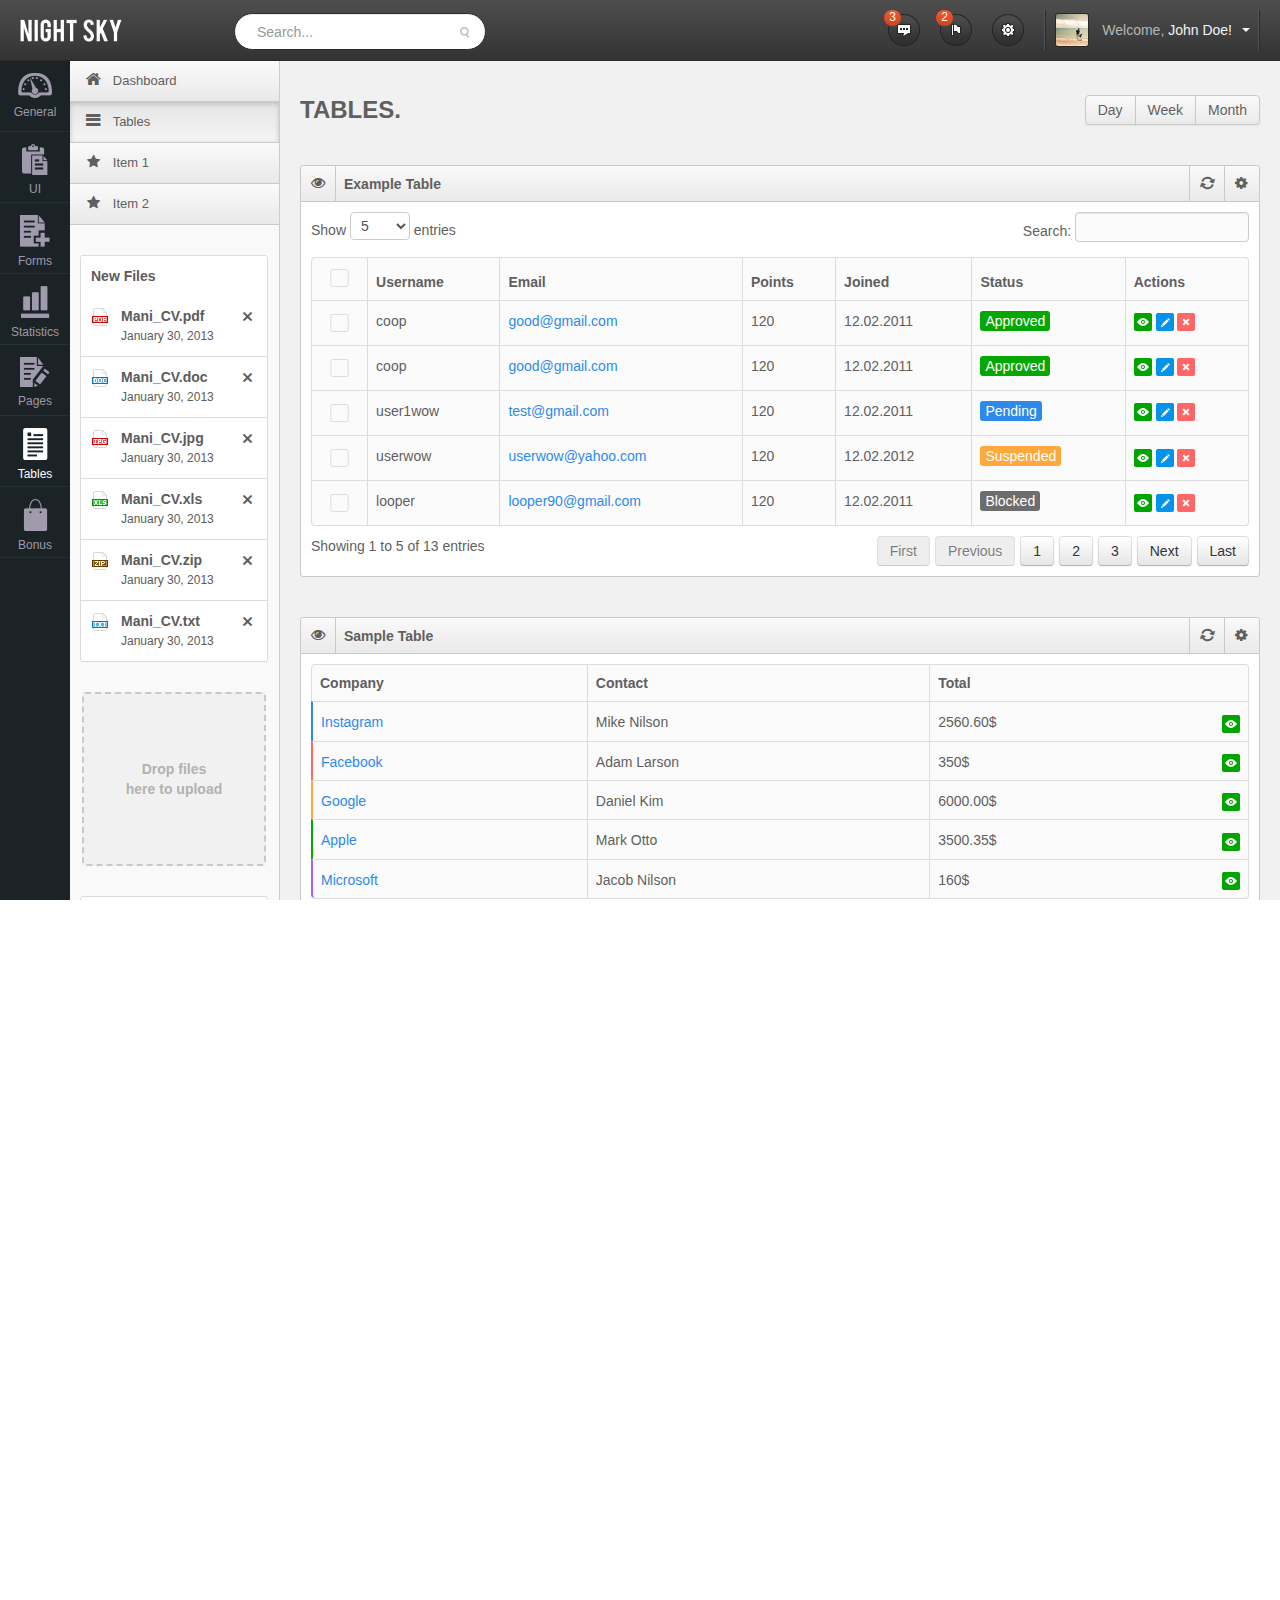
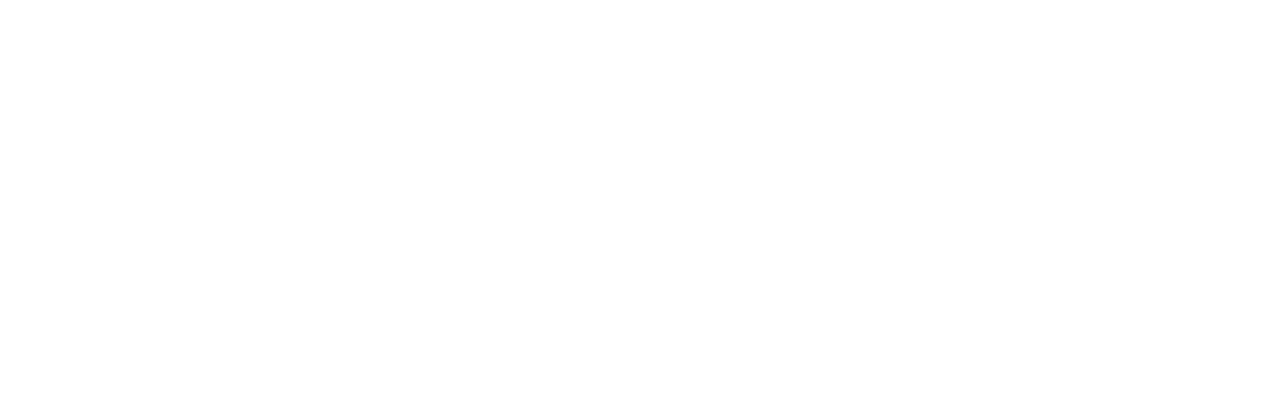
<file: SCv20_MVC/trunk/SCv20_Tools.Web/Content/template/tables.html>
<!DOCTYPE html>
<html lang="en"><head>
    <meta charset="utf-8">
    <title>Night Sky - Tables</title>
    <meta name="viewport" content="width=device-width, initial-scale=1.0">
    <meta name="description" content="">
    <meta name="author" content="">

    <!-- Le styles -->
    <link href="css/style.css" rel="stylesheet">
    <link href="css/bootstrap.css" rel="stylesheet">

    
    <link rel="stylesheet" href="css/jquery-ui-1.8.16.custom.css" media="screen"  />
    <link rel="stylesheet" href="css/fullcalendar.css" media="screen"  />
    <link rel="stylesheet" href="css/chosen.css" media="screen"  />
    <link rel="stylesheet" href="css/glisse.css?1.css">
    <link rel="stylesheet" href="css/jquery.jgrowl.css">
    <link rel="stylesheet" href="css/demo_table.css" >
    <link rel="stylesheet" href="css/jquery.fancybox.css?v=2.1.4" media="screen" />
    
	<link rel="stylesheet" href="css/icon/font-awesome.css">    
    <link rel="stylesheet" href="css/bootstrap-responsive.css">
    
    <link rel="alternate stylesheet" type="text/css" media="screen" title="green-theme" href="css/color/green.css" />
	<link rel="alternate stylesheet" type="text/css" media="screen" title="red-theme" href="css/color/red.css" />
	<link rel="alternate stylesheet" type="text/css" media="screen" title="blue-theme" href="css/color/blue.css" />
    <link rel="alternate stylesheet" type="text/css" media="screen" title="orange-theme" href="css/color/orange.css" />
    <link rel="alternate stylesheet" type="text/css" media="screen" title="purple-theme" href="css/color/purple.css" />

    <!-- Le HTML5 shim, for IE6-8 support of HTML5 elements -->
    <!--[if lt IE 9]>
      <script src="http://html5shim.googlecode.com/svn/trunk/html5.js"></script>
    <![endif]-->
     <script language="JavaScript">
	Firefox = navigator.userAgent.indexOf("Firefox") >= 0;
	if(Firefox) document.write("<link rel='stylesheet' href='css/moz.css' type='text/css'>"); 
	</script>
    
    <!-- Le fav and touch icons -->
    <link rel="shortcut icon" href="favicon.ico">
    
  </head>

  <body>
    <!--BEGIN HEADER-->
    <div id="header" role="banner">
       <a id="menu-link" class="head-button-link menu-hide" href="#menu"><span>Menu</span></a>
       <!--Logo--><a href="dashboard.html" class="logo"><h1>Night Sky</h1></a><!--Logo END-->
       
       <!--Search-->
       <form class="search" action="#">
         <input type="text" name="q" placeholder="Search...">
       </form>
       <!--Search END-->
       
       <div class="right">
       
       <!--message box-->
         <div class="dropdown left">
          
          <a class="dropdown-toggle head-button-link" data-toggle="dropdown" href="#"><span class="notice-new">3</span></a> 
          
          <div class="dropdown-menu pull-right messages-list">
          <div class="triangle"></div>
          
            <div class="notice-title">You Have 3 Massages</div>
            <!--message #1-->
            <div class="notice-message">
            <a href="#" class="box">
              <div class="avatar"><img src="images/avatar-2.png" alt=""></div>
              <div class="info">
                <div class="author">Csaba Gyulai</div>
                <div class="date">Jan 9, 2013</div>
                <div class="clearfix"></div>
                <div class="text">This is Photoshop's version  of Lorem Ipsum. Proin gravida nibh vel velit.</div>
              </div>
              <div class="clearfix"></div>
            </a>
            </div>
            <!--message #2-->
            <div class="notice-message">
            <a href="#" class="box">
              <div class="avatar"><img src="images/avatar-3.png" alt=""></div>
              <div class="info">
                <div class="author">Junkyard Sam</div>
                <div class="date">Jan 15, 2013</div>
                <div class="clearfix"></div>
                <div class="text">This is Photoshop's version  of Lorem Ipsum. Proin gravida nibh vel velit.</div>
              </div>
              <div class="clearfix"></div>
            </a>
            </div>
            <!--message #3-->
            <div class="notice-message">
            <a href="#" class="box">
              <div class="avatar"><img src="images/avatar-4.png" alt=""></div>
              <div class="info">
                <div class="author">Lienke Raben</div>
                <div class="date">Nov 4, 2012</div>
                <div class="clearfix"></div>
                <div class="text">This is Photoshop's version  of Lorem Ipsum. Proin gravida nibh vel velit.</div>
              </div>
              <div class="clearfix"></div>
            </a>
            </div>
           
            <a href="#" class="notice-more">View All Messages</a>
          </div>
        </div>
       <!--message box end-->
       
       <!--notification box-->
         <div class="dropdown left">
          <a class="dropdown-toggle head-button-link notification" data-toggle="dropdown" href="#"><span class="notice-new">2</span></a>
          
          <div class="dropdown-menu pull-right messages-list">
          <div class="triangle"></div>
          
            <div class="notice-title">You Have 2 Notifications</div>
            <!--message #1-->
            <div class="notice-message">
            <a href="#" class="box">
              <div class="avatar"><img src="images/avatar-5.png" alt=""></div>
              <div class="info">
                <div class="author">Jonas Anderson</div>
                <div class="date">3 hours ago</div>
                <div class="clearfix"></div>
                <div class="text">Followed <span class="follow-link">Dennis Salvatier</span></div>
              </div>
              <div class="clearfix"></div>
            </a>
            </div>
            <!--message #2-->
            <div class="notice-message">
            <a href="#" class="box">
              <div class="avatar"><img src="images/avatar-6.png" alt=""></div>
              <div class="info">
                <div class="author">Ilias Sounas</div>
                <div class="date">19 hours ago</div>
                <div class="clearfix"></div>
                <div class="text">Commented on <span class="comment-link">Angry Cloud</span></div>
              </div>
              <div class="clearfix"></div>
            </a>
            </div>
            <!--message #3-->
            <div class="notice-message">
            <a href="#" class="box">
              <div class="avatar"><img src="images/avatar-7.png" alt=""></div>
              <div class="info">
                <div class="author">Erin Hunting</div>
                <div class="date">19 hours ago</div>
                <div class="clearfix"></div>
                <div class="text">Liked <span class="like-link">Overnight work</span></div>
              </div>
              <div class="clearfix"></div>
            </a>
            </div>
           
            <a href="#" class="notice-more">View All Notification</a>
          </div>
        </div>
       <!--notification box end-->
       
       <!--config box-->
         <div class="dropdown left">
          <a class="dropdown-toggle head-button-link config" data-toggle="dropdown" href="#"></a>
          <div class="dropdown-menu pull-right settings-box">
          <div class="triangle-2"></div>
          
            <a href="javascript:chooseStyle('none', 30)" class="settings-link"></a>
            <a href="javascript:chooseStyle('blue-theme', 30)" class="settings-link blue"></a>
            <a href="javascript:chooseStyle('green-theme', 30)" class="settings-link green"></a>
            <a href="javascript:chooseStyle('purple-theme', 30)" class="settings-link purple"></a>
            <a href="javascript:chooseStyle('orange-theme', 30)" class="settings-link yellow"></a>
            <a href="javascript:chooseStyle('red-theme', 30)" class="settings-link red"></a>
            <div class="clearfix"></div>
          </div>
        </div>
       <!--config box end-->
       
       <!--profile box-->
         <div class="dropdown left profile">
          <a class="dropdown-toggle" data-toggle="dropdown" href="#">
            <span class="double-spacer"></span>
            <div class="profile-avatar"><img src="images/avatar.png" alt=""></div>
            <div class="profile-username"><span>Welcome,</span> John Doe!</div>
            <div class="profile-caret"> <span class="caret"></span></div>
            <span class="double-spacer"></span>
          </a>
          <div class="dropdown-menu pull-right profile-box">
          <div class="triangle-3"></div>
          
            <ul class="profile-navigation">
              <li><a href="#"><i class="icon-user"></i> My Profile</a></li>
              <li><a href="#"><i class="icon-cog"></i> Settings</a></li>
              <li><a href="#"><i class="icon-info-sign"></i> Help</a></li>
              <li><a href="index.html"><i class="icon-off"></i> Logout</a></li>
            </ul>
          </div>
        </div>
        <div class="clearfix"></div>
       <!--profile box end-->
       
       </div>
       
      
    </div>
    <!--END HEADER-->
    
    <div id="wrap">
    
    
    	<!--BEGIN SIDEBAR-->
        <div id="menu" role="navigation">
        
          <ul class="main-menu">
             <li><a href="dashboard.html"><i class="general"></i> General</a></li>
             <li><a href="ui.html"><i class="components"></i> UI</a></li>
             <li><a href="forms.html"><i class="forms"></i> Forms</a></li>
             <li><a href="charts.html"><i class="statistics"></i> Statistics</a></li>
             <li><a href="typo.html"><i class="pages"></i> Pages</a></li>
             <li class="active"><a href="tables.html"><i class="tables"></i> Tables</a></li>
             <li><a href="contacts.html"><i class="bonus"></i> Bonus</a></li>
          </ul>
          
          <ul class="additional-menu">
             <li><a href="dashboard.html"><i class="icon-home"></i> Dashboard</a></li>
             <li class="active"><a href="tables.html"><i class="icon-reorder"></i> Tables</a></li>
			 <li><a href="#"><i class="icon-star"></i> Item 1</a></li>
             <li><a href="#"><i class="icon-star"></i> Item 2</a></li>
          </ul>
          
          <!--New Files-->
          <div class="new-files">
             <div class="title">New Files</div>
             
             <div class="files">
               <div class="file">
                  <div class="file-format"><img src="images/icon/file_pdf.png" alt=""></div>
                  <div class="file-info">
                    <div class="file-name">Mani_CV.pdf <a href="#"><i class="icon-remove"></i></a></div>
                    <div class="file-date">January 30, 2013</div>
                  </div>
                </div>
                <div class="file">
                  <div class="file-format"><img src="images/icon/file_doc.png" alt=""></div>
                  <div class="file-info">
                    <div class="file-name">Mani_CV.doc <a href="#"><i class="icon-remove"></i></a></div>
                    <div class="file-date">January 30, 2013</div>
                  </div>
                </div>
                <div class="file">
                  <div class="file-format"><img src="images/icon/file_jpg.png" alt=""></div>
                  <div class="file-info">
                    <div class="file-name">Mani_CV.jpg <a href="#"><i class="icon-remove"></i></a></div>
                    <div class="file-date">January 30, 2013</div>
                  </div>
                </div>
                <div class="file">
                  <div class="file-format"><img src="images/icon/file_xls.png" alt=""></div>
                  <div class="file-info">
                    <div class="file-name">Mani_CV.xls <a href="#"><i class="icon-remove"></i></a></div>
                    <div class="file-date">January 30, 2013</div>
                  </div>
                </div>
                <div class="file">
                  <div class="file-format"><img src="images/icon/file_zip.png" alt=""></div>
                  <div class="file-info">
                    <div class="file-name">Mani_CV.zip <a href="#"><i class="icon-remove"></i></a></div>
                    <div class="file-date">January 30, 2013</div>
                  </div>
                </div>
                <div class="file">
                  <div class="file-format"><img src="images/icon/file_txt.png" alt=""></div>
                  <div class="file-info">
                    <div class="file-name">Mani_CV.txt <a href="#"><i class="icon-remove"></i></a></div>
                    <div class="file-date">January 30, 2013</div>
                  </div>
                </div>
               
             </div>
          </div>
          <!--New Files END-->
          
          <!--Upload Box-->
          <div class="upload-box">Drop files <br> here to upload</div>
          <!--Upload Box END-->
          
          <!--Media Files-->
          <div class="media-files">
             <div class="title">Media Files</div>
             <p>This is Photoshop's version  of Lorem Ipsum.</p>
             
             <div class="media-files-info-box">
                <i class="icon-picture"></i> Photo <strong>35%</strong>
                <div class="process-progress"> <div class="advance red" style="width:35%"></div> </div> 
             </div>
             <div class="media-files-info-box">
                <i class="icon-facetime-video"></i> Video <strong>43%</strong>
                <div class="process-progress"> <div class="advance blue" style="width:43%"></div> </div> 
             </div>
             <div class="media-files-info-box">
                <i class="icon-music"></i> Audio <strong>23%</strong>
                <div class="process-progress"> <div class="advance green" style="width:23%"></div> </div>
             </div>
          </div>
          <!--Media Files END-->
          
          <!--Add New Widget-->
          <a href="#" class="add-widget-link">Add New Widget</a>
          <!--Add New Widget END-->
          
          <div class="clearfix"></div>
          
          
        </div>
        <!--SIDEBAR END-->
    
    	
        <!--BEGIN MAIN CONTENT-->
        <div id="main" role="main">
          <div class="block">
   		  <div class="clearfix"></div>
            
             <!--page title-->
             <div class="pagetitle">
                <h1>Tables.</h1> 
                <div class="btn-group">
                  <button class="btn">Day</button>
                  <button class="btn">Week</button>
                  <button class="btn">Month</button>
                </div>
                <div class="clearfix"></div>
             </div>
             <!--page title end-->
             
             
              
              <!--Example Table-->
              <div class="grid">
              
              <div class="grid-title">
               <div class="pull-left">
                  <div class="icon-title"><i class="icon-eye-open"></i></div>
                  <span>Example Table</span> 
                  <div class="clearfix"></div>
               </div>
               <div class="pull-right"> 
               	  <div class="icon-title"><a href="#"><i class="icon-refresh"></i></a></div>
                  <div class="icon-title"><a href="#"><i class="icon-cog"></i></a></div>
               </div>
              <div class="clearfix"></div>   
              </div>
            
              <div class="grid-content overflow">
                
            <table class="table table-bordered table-mod-2" id="datatable_3">
            <thead>
              <tr>
                <th class="t_center"><input type="checkbox" id="c1" name="cc" /><label for="c1"><span></span></label></th>
                <th>Username</th>
                <th class="hidden-mobile">Email</th>
                <th class="hidden-mobile">Points</th>
                <th class="hidden-mobile">Joined</th>
                <th class="hidden-mobile">Status</th>
                <th>Actions</th>
              </tr>
            </thead>
            <tbody>
              <tr>
                <td class="t_center"><input type="checkbox" id="c2" name="cc" /><label for="c2"><span></span></label></td>
                <td>coop</td>
                <td class="hidden-mobile"><a href="#">good@gmail.com</a></td>
                <td class="hidden-mobile">120</td>
                <td class="hidden-mobile">12.02.2011</td>
                <td class="hidden-mobile"><span class="s_green">Approved</span></td>
                <td class="action-table"><a href="#"><img src="images/icon/table_view.png" alt=""></a> <a href="#"><img src="images/icon/table_edit.png" alt=""></a> <a href="#"><img src="images/icon/table_del.png" alt=""></a></td>
              </tr>
              <tr>
                <td class="t_center"><input type="checkbox" id="c3" name="cc" /><label for="c3"><span></span></label></td>
                <td>coop</td>
                <td class="hidden-mobile"><a href="#">good@gmail.com</a></td>
                <td class="hidden-mobile">120</td>
                <td class="hidden-mobile">12.02.2011</td>
                <td class="hidden-mobile"><span class="s_green">Approved</span></td>
                <td class="action-table"><a href="#"><img src="images/icon/table_view.png" alt=""></a> <a href="#"><img src="images/icon/table_edit.png" alt=""></a> <a href="#"><img src="images/icon/table_del.png" alt=""></a></td>
              </tr>
              <tr>
                <td class="t_center"><input type="checkbox" id="c4" name="cc" /><label for="c4"><span></span></label></td>
                <td>user1wow</td>
                <td class="hidden-mobile"><a href="#">test@gmail.com</a></td>
                <td class="hidden-mobile">120</td>
                <td class="hidden-mobile">12.02.2011</td>
                <td class="hidden-mobile"><span class="s_blue">Pending</span></td>
                <td class="action-table"><a href="#"><img src="images/icon/table_view.png" alt=""></a> <a href="#"><img src="images/icon/table_edit.png" alt=""></a> <a href="#"><img src="images/icon/table_del.png" alt=""></a></td>
              </tr>
              <tr>
                <td class="t_center"><input type="checkbox" id="c5" name="cc" /><label for="c5"><span></span></label></td>
                <td>userwow</td>
                <td class="hidden-mobile"><a href="#">userwow@yahoo.com</a></td>
                <td class="hidden-mobile">120</td>
                <td class="hidden-mobile">12.02.2012</td>
                <td class="hidden-mobile"><span class="s_orange">Suspended</span></td>
                <td class="action-table"><a href="#"><img src="images/icon/table_view.png" alt=""></a> <a href="#"><img src="images/icon/table_edit.png" alt=""></a> <a href="#"><img src="images/icon/table_del.png" alt=""></a></td>
              </tr>
              <tr>
                <td class="t_center"><input type="checkbox" id="c6" name="cc" /><label for="c6"><span></span></label></td>
                <td>looper</td>
                <td class="hidden-mobile"><a href="#">looper90@gmail.com</a></td>
                <td class="hidden-mobile">120</td>
                <td class="hidden-mobile">12.02.2011</td>
                <td class="hidden-mobile"><span class="s_gray">Blocked</span></td>
                <td class="action-table"><a href="#"><img src="images/icon/table_view.png" alt=""></a> <a href="#"><img src="images/icon/table_edit.png" alt=""></a> <a href="#"><img src="images/icon/table_del.png" alt=""></a></td>
              </tr>
              <tr>
                <td class="t_center"><input type="checkbox" id="c7" name="cc" /><label for="c7"><span></span></label></td>
                <td>coop</td>
                <td class="hidden-mobile"><a href="#">good@gmail.com</a></td>
                <td class="hidden-mobile">120</td>
                <td class="hidden-mobile">12.02.2011</td>
                <td class="hidden-mobile"><span class="s_green">Approved</span></td>
                <td class="action-table"><a href="#"><img src="images/icon/table_view.png" alt=""></a> <a href="#"><img src="images/icon/table_edit.png" alt=""></a> <a href="#"><img src="images/icon/table_del.png" alt=""></a></td>
              </tr>
              <tr>
                <td class="t_center"><input type="checkbox" id="c8" name="cc" /><label for="c8"><span></span></label></td>
                <td>coop</td>
                <td class="hidden-mobile"><a href="#">good@gmail.com</a></td>
                <td class="hidden-mobile">120</td>
                <td class="hidden-mobile">12.02.2011</td>
                <td class="hidden-mobile"><span class="s_green">Approved</span></td>
                <td class="action-table"><a href="#"><img src="images/icon/table_view.png" alt=""></a> <a href="#"><img src="images/icon/table_edit.png" alt=""></a> <a href="#"><img src="images/icon/table_del.png" alt=""></a></td>
              </tr>
              <tr>
                <td class="t_center"><input type="checkbox" id="c9" name="cc" /><label for="c9"><span></span></label></td>
                <td>coop</td>
                <td class="hidden-mobile"><a href="#">good@gmail.com</a></td>
                <td class="hidden-mobile">120</td>
                <td class="hidden-mobile">12.02.2011</td>
                <td class="hidden-mobile"><span class="s_green">Approved</span></td>
                <td class="action-table"><a href="#"><img src="images/icon/table_view.png" alt=""></a> <a href="#"><img src="images/icon/table_edit.png" alt=""></a> <a href="#"><img src="images/icon/table_del.png" alt=""></a></td>
              </tr>
              <tr>
                <td class="t_center"><input type="checkbox" id="c10" name="cc" /><label for="c10"><span></span></label></td>
                <td>coop</td>
                <td class="hidden-mobile"><a href="#">good@gmail.com</a></td>
                <td class="hidden-mobile">120</td>
                <td class="hidden-mobile">12.02.2011</td>
                <td class="hidden-mobile"><span class="s_green">Approved</span></td>
                <td class="action-table"><a href="#"><img src="images/icon/table_view.png" alt=""></a> <a href="#"><img src="images/icon/table_edit.png" alt=""></a> <a href="#"><img src="images/icon/table_del.png" alt=""></a></td>
              </tr>
              <tr>
                <td class="t_center"><input type="checkbox" id="c11" name="cc" /><label for="c11"><span></span></label></td>
                <td>coop</td>
                <td class="hidden-mobile"><a href="#">good@gmail.com</a></td>
                <td class="hidden-mobile">120</td>
                <td class="hidden-mobile">12.02.2011</td>
                <td class="hidden-mobile"><span class="s_green">Approved</span></td>
                <td class="action-table"><a href="#"><img src="images/icon/table_view.png" alt=""></a> <a href="#"><img src="images/icon/table_edit.png" alt=""></a> <a href="#"><img src="images/icon/table_del.png" alt=""></a></td>
              </tr>
              <tr>
                <td class="t_center"><input type="checkbox" id="c12" name="cc" /><label for="c12"><span></span></label></td>
                <td>coop</td>
                <td class="hidden-mobile"><a href="#">good@gmail.com</a></td>
                <td class="hidden-mobile">120</td>
                <td class="hidden-mobile">12.02.2011</td>
                <td class="hidden-mobile"><span class="s_green">Approved</span></td>
                <td class="action-table"><a href="#"><img src="images/icon/table_view.png" alt=""></a> <a href="#"><img src="images/icon/table_edit.png" alt=""></a> <a href="#"><img src="images/icon/table_del.png" alt=""></a></td>
              </tr>
              <tr>
                <td class="t_center"><input type="checkbox" id="c13" name="cc" /><label for="c13"><span></span></label></td>
                <td>coop</td>
                <td class="hidden-mobile"><a href="#">good@gmail.com</a></td>
                <td class="hidden-mobile">120</td>
                <td class="hidden-mobile">12.02.2011</td>
                <td class="hidden-mobile"><span class="s_green">Approved</span></td>
                <td class="action-table"><a href="#"><img src="images/icon/table_view.png" alt=""></a> <a href="#"><img src="images/icon/table_edit.png" alt=""></a> <a href="#"><img src="images/icon/table_del.png" alt=""></a></td>
              </tr>
              <tr>
                <td class="t_center"><input type="checkbox" id="c14" name="cc" /><label for="c14"><span></span></label></td>
                <td>coop</td>
                <td class="hidden-mobile"><a href="#">good@gmail.com</a></td>
                <td class="hidden-mobile">120</td>
                <td class="hidden-mobile">12.02.2011</td>
                <td class="hidden-mobile"><span class="s_green">Approved</span></td>
                <td class="action-table"><a href="#"><img src="images/icon/table_view.png" alt=""></a> <a href="#"><img src="images/icon/table_edit.png" alt=""></a> <a href="#"><img src="images/icon/table_del.png" alt=""></a></td>
              </tr>
            </tbody>
          </table>  

                
              <div class="clearfix"></div>
              </div>
              
              </div>
              <!--Example Table END-->
              
              <!--Sample Table-->
              <div class="grid">
              
              <div class="grid-title">
               <div class="pull-left">
                  <div class="icon-title"><i class="icon-eye-open"></i></div>
                  <span>Sample Table</span> 
                  <div class="clearfix"></div>
               </div>
               <div class="pull-right"> 
               	  <div class="icon-title"><a href="#"><i class="icon-refresh"></i></a></div>
                  <div class="icon-title"><a href="#"><i class="icon-cog"></i></a></div>
               </div>
              <div class="clearfix"></div>   
              </div>
            
              <div class="grid-content overflow">
                
                <table class="table table-bordered table-mod-2">
                <thead>
                  <tr>
                    <th>Company</th>
                    <th class="hidden-mobile">Contact</th>
                    <th>Total</th>
                  </tr>
                </thead>
                <tbody>
                  <tr>
                    <td class="t_b_blue"><a href="#">Instagram</a></td>
                    <td class="hidden-mobile">Mike Nilson</td>
                    <td class="action-table">2560.60$ <span class="right_info"><a href="#"><img src="images/icon/table_view.png" alt=""></a></span></td>
                  </tr>
                  <tr>
                    <td class="t_b_red"><a href="#">Facebook</a></td>
                    <td class="hidden-mobile">Adam Larson</td>
                    <td class="action-table">350$ <span class="right_info"><a href="#"><img src="images/icon/table_view.png" alt=""></a></span></td>
                  </tr>
                  <tr>
                    <td class="t_b_orange"><a href="#">Google</a></td>
                    <td class="hidden-mobile">Daniel Kim</td>
                    <td class="action-table">6000.00$ <span class="right_info"><a href="#"><img src="images/icon/table_view.png" alt=""></a></span></td>
                  </tr>
                  <tr>
                    <td class="t_b_green"><a href="#">Apple</a></td>
                    <td class="hidden-mobile">Mark Otto</td>
                    <td class="action-table">3500.35$ <span class="right_info"><a href="#"><img src="images/icon/table_view.png" alt=""></a></span></td>
                  </tr>
                  <tr>
                    <td class="t_b_purple"><a href="#">Microsoft</a></td>
                    <td class="hidden-mobile">Jacob Nilson</td>
                    <td class="action-table">160$ <span class="right_info"><a href="#"><img src="images/icon/table_view.png" alt=""></a></span></td>
                  </tr>
                </tbody>
              </table>  

                
              <div class="clearfix"></div>
              </div>
              
              </div>
              <!--Sample Table END-->
              
              <!--Sample Table-->
              <div class="grid">
              
              <div class="grid-title">
               <div class="pull-left">
                  <div class="icon-title"><i class="icon-eye-open"></i></div>
                  <span>Sample Table</span> 
                  <div class="clearfix"></div>
               </div>
               <div class="pull-right"> 
               	  <div class="icon-title"><a href="#"><i class="icon-refresh"></i></a></div>
                  <div class="icon-title"><a href="#"><i class="icon-cog"></i></a></div>
               </div>
              <div class="clearfix"></div>   
              </div>
            
              <div class="grid-content" >
                
                <table class="table table-striped table-mod-2">
                <thead>
                  <tr>
                    <th>From</th>
                    <th class="hidden-mobile">Descrition</th>
                    <th class="hidden-mobile">Total</th>
                    <th></th>
                  </tr>
                </thead>
                <tbody>
                  <tr>
                    <td><a href="#">Pixel Ltd</a></td>
                    <td class="hidden-mobile">Server hardware purchase</td>
                    <td class="hidden-mobile">2560.60$ </td>
                    <td class="action-table"><span class="s_green">Approved</span> <span class="right_info"><a href="#"><img src="images/icon/table_view.png" alt=""></a></span></td>
                  </tr>
                  <tr>
                    <td><a href="#">Smart House</a></td>
                    <td class="hidden-mobile">Office furniture purchase</td>
                    <td class="hidden-mobile">350$ </td>
                    <td class="action-table"><span class="s_blue">Pending</span> <span class="right_info"><a href="#"><img src="images/icon/table_view.png" alt=""></a></span></td>
                  </tr>
                  <tr>
                    <td><a href="#">Master Ltd</a></td>
                    <td class="hidden-mobile">Company Anual Dinner Catering</td>
                    <td class="hidden-mobile">2560.60$ </td>
                    <td class="action-table"><span class="s_orange">Suspended</span> <span class="right_info"><a href="#"><img src="images/icon/table_view.png" alt=""></a></span></td>
                  </tr>
                  <tr>
                    <td><a href="#">WaterPure Ltd</a></td>
                    <td class="hidden-mobile">Payment for Jan 2013</td>
                    <td class="hidden-mobile">3500.35$ </td>
                    <td class="action-table"><span class="s_gray">Blocked</span> <span class="right_info"><a href="#"><img src="images/icon/table_view.png" alt=""></a></span></td>
                  </tr>
                  <tr>
                    <td><a href="#">FoodMaster Ltd</a></td>
                    <td class="hidden-mobile">Office furniture purchase</td>
                    <td class="hidden-mobile">2160$ </td>
                    <td class="action-table"><span class="s_green">Approved</span> <span class="right_info"><a href="#"><img src="images/icon/table_view.png" alt=""></a></span></td>
                  </tr>
                </tbody>
              </table>  

                
              <div class="clearfix"></div>
              </div>
              
              </div>
              <!--Sample Table END-->
              
              <!--Striped table-->
              <div class="grid">
              
              <div class="grid-title">
               <div class="pull-left">
                  <div class="icon-title"><i class="icon-eye-open"></i></div>
                  <span>Striped table</span> 
                  <div class="clearfix"></div>
               </div>
               <div class="pull-right"> 
               	  <div class="icon-title"><a href="#"><i class="icon-refresh"></i></a></div>
                  <div class="icon-title"><a href="#"><i class="icon-cog"></i></a></div>
               </div>
              <div class="clearfix"></div>   
              </div>
            
              <div class="grid-content overflow">
                
                <table class="table table-striped">
                <thead>
                  <tr>
                    <th>#</th>
                    <th>First Name</th>
                    <th>Last Name</th>
                    <th class="hidden-mobile">Username</th>
                    <th>Status</th>
                  </tr>
                </thead>
                <tbody>
                  <tr>
                    <td>1</td>
                    <td>Mark</td>
                    <td>Otto</td>
                    <td class="hidden-mobile">@mdo</td>
                    <td><span class="s_green">Approved</span></td>
                  </tr>
                  <tr>
                    <td>2</td>
                    <td>Jacob</td>
                    <td>Thornton</td>
                    <td class="hidden-mobile">@fat</td>
                    <td><span class="s_blue">Pending</span></td>
                  </tr>
                  <tr>
                    <td>3</td>
                    <td>Larry</td>
                    <td>the Bird</td>
                    <td class="hidden-mobile">@twitter</td>
                    <td><span class="s_orange">Suspended</span></td>
                  </tr>
                  <tr>
                    <td>4</td>
                    <td>Mark</td>
                    <td>Otto</td>
                    <td class="hidden-mobile">@mdo</td>
                    <td><span class="s_green">Approved</span></td>
                  </tr>
                  <tr>
                    <td>5</td>
                    <td>Jacob</td>
                    <td>Thornton</td>
                    <td class="hidden-mobile">@fat</td>
                    <td><span class="s_blue">Pending</span></td>
                  </tr>
                </tbody>
              </table>

                
              <div class="clearfix"></div>
              </div>
              
              </div>
              <!--Striped table END-->
              
              <!--Bordered Table-->
              <div class="grid">
              
              <div class="grid-title">
               <div class="pull-left">
                  <div class="icon-title"><i class="icon-eye-open"></i></div>
                  <span>Bordered Table</span> 
                  <div class="clearfix"></div>
               </div>
               <div class="pull-right"> 
               	  <div class="icon-title"><a href="#"><i class="icon-refresh"></i></a></div>
                  <div class="icon-title"><a href="#"><i class="icon-cog"></i></a></div>
               </div>
              <div class="clearfix"></div>   
              </div>
            
              <div class="grid-content overflow">
                
                <table class="table table-bordered table-mod-2">
                <thead>
                  <tr>
                    <th>#</th>
                    <th>First Name</th>
                    <th>Last Name</th>
                    <th>Username</th>
                    <th class="hidden-mobile">Status</th>
                  </tr>
                </thead>
                <tbody>
                  <tr>
                    <td>1</td>
                    <td>Mark</td>
                    <td>Otto</td>
                    <td>@mdo</td>
                    <td class="hidden-mobile"><span class="s_green">Approved</span></td>
                  </tr>
                  <tr>
                    <td>2</td>
                    <td>Jacob</td>
                    <td>Thornton</td>
                    <td>@fat</td>
                    <td class="hidden-mobile"><span class="s_blue">Pending</span></td>
                  </tr>
                  <tr>
                    <td>3</td>
                    <td>Larry</td>
                    <td>the Bird</td>
                    <td>@twitter</td>
                    <td class="hidden-mobile"><span class="s_orange">Suspended</span></td>
                  </tr>
                  <tr>
                    <td>4</td>
                    <td>Mark</td>
                    <td>Otto</td>
                    <td>@mdo</td>
                    <td class="hidden-mobile"><span class="s_green">Approved</span></td>
                  </tr>
                  <tr>
                    <td>5</td>
                    <td>Jacob</td>
                    <td>Thornton</td>
                    <td>@fat</td>
                    <td class="hidden-mobile"><span class="s_blue">Pending</span></td>
                  </tr>
                </tbody>
              </table>

                
              <div class="clearfix"></div>
              </div>
              
              </div>
              <!--Bordered Table END-->
               
               <!--BEGIN FOOTER-->
               <div class="footer">
                  <div class="left">Copyright &copy; 2013</div>
                  <div class="right"><a href="#">Buy Template</a></div>
                  <div class="clearfix"></div>
               </div>
               <!--BEGIN FOOTER END-->
              
          <div class="clearfix"></div> 
          </div><!--end .block-->
        </div>
        <!--MAIN CONTENT END-->
    
    </div>
    <!--/#wrapper-->


    <!-- Le javascript
    ================================================== -->
    <!-- Placed at the end of the document so the pages load faster -->
    <script src="js/jquery.min.js"></script>
    <script src="js/jquery-ui.min.js"></script>
   
    <script src="js/bootstrap.min.js"></script>
    <script src="js/google-code-prettify/prettify.js"></script>
   
    <script src="js/jquery.flot.js"></script>
    <script src="js/jquery.flot.pie.js"></script>
    <script src="js/jquery.flot.orderBars.js"></script>
    <script src="js/jquery.flot.resize.js"></script>
    <script src="js/jquery.flot.categories.js"></script>
    <script src="js/graphtable.js"></script>
    <script src="js/fullcalendar.min.js"></script>
    <script src="js/chosen.jquery.min.js"></script>
    <script src="js/autoresize.jquery.min.js"></script>
    <script src="js/jquery.autotab.js"></script>
    <script src="js/jquery.jgrowl_minimized.js"></script>
    <script src="js/jquery.dataTables.min.js"></script>
    <script src="js/jquery.stepy.min.js"></script>
    <script src="js/jquery.validate.min.js"></script>
    <script src="js/raphael.2.1.0.min.js"></script>
    <script src="js/justgage.1.0.1.min.js"></script>
	<script src="js/glisse.js"></script>
	<script src="js/styleswitcher.js"></script>
	<script src="js/moderniz.js"></script>
    <script src="js/jquery.sparkline.min.js"></script>
    <script src="js/slidernav-min.js"></script>
    <script type="text/javascript" src="js/jquery.fancybox.js?v=2.1.4"></script>
    
	<script>
    Modernizr.load([
        {
         load: [
                'js/main.js'
            ],
            complete: function()
            {
                $.fn.ready(function()
                {
                    window.App.init();
                });
            }
        }
    ]);
    </script>
	<script src="js/application.js"></script>


  </body>
</html>
</file>
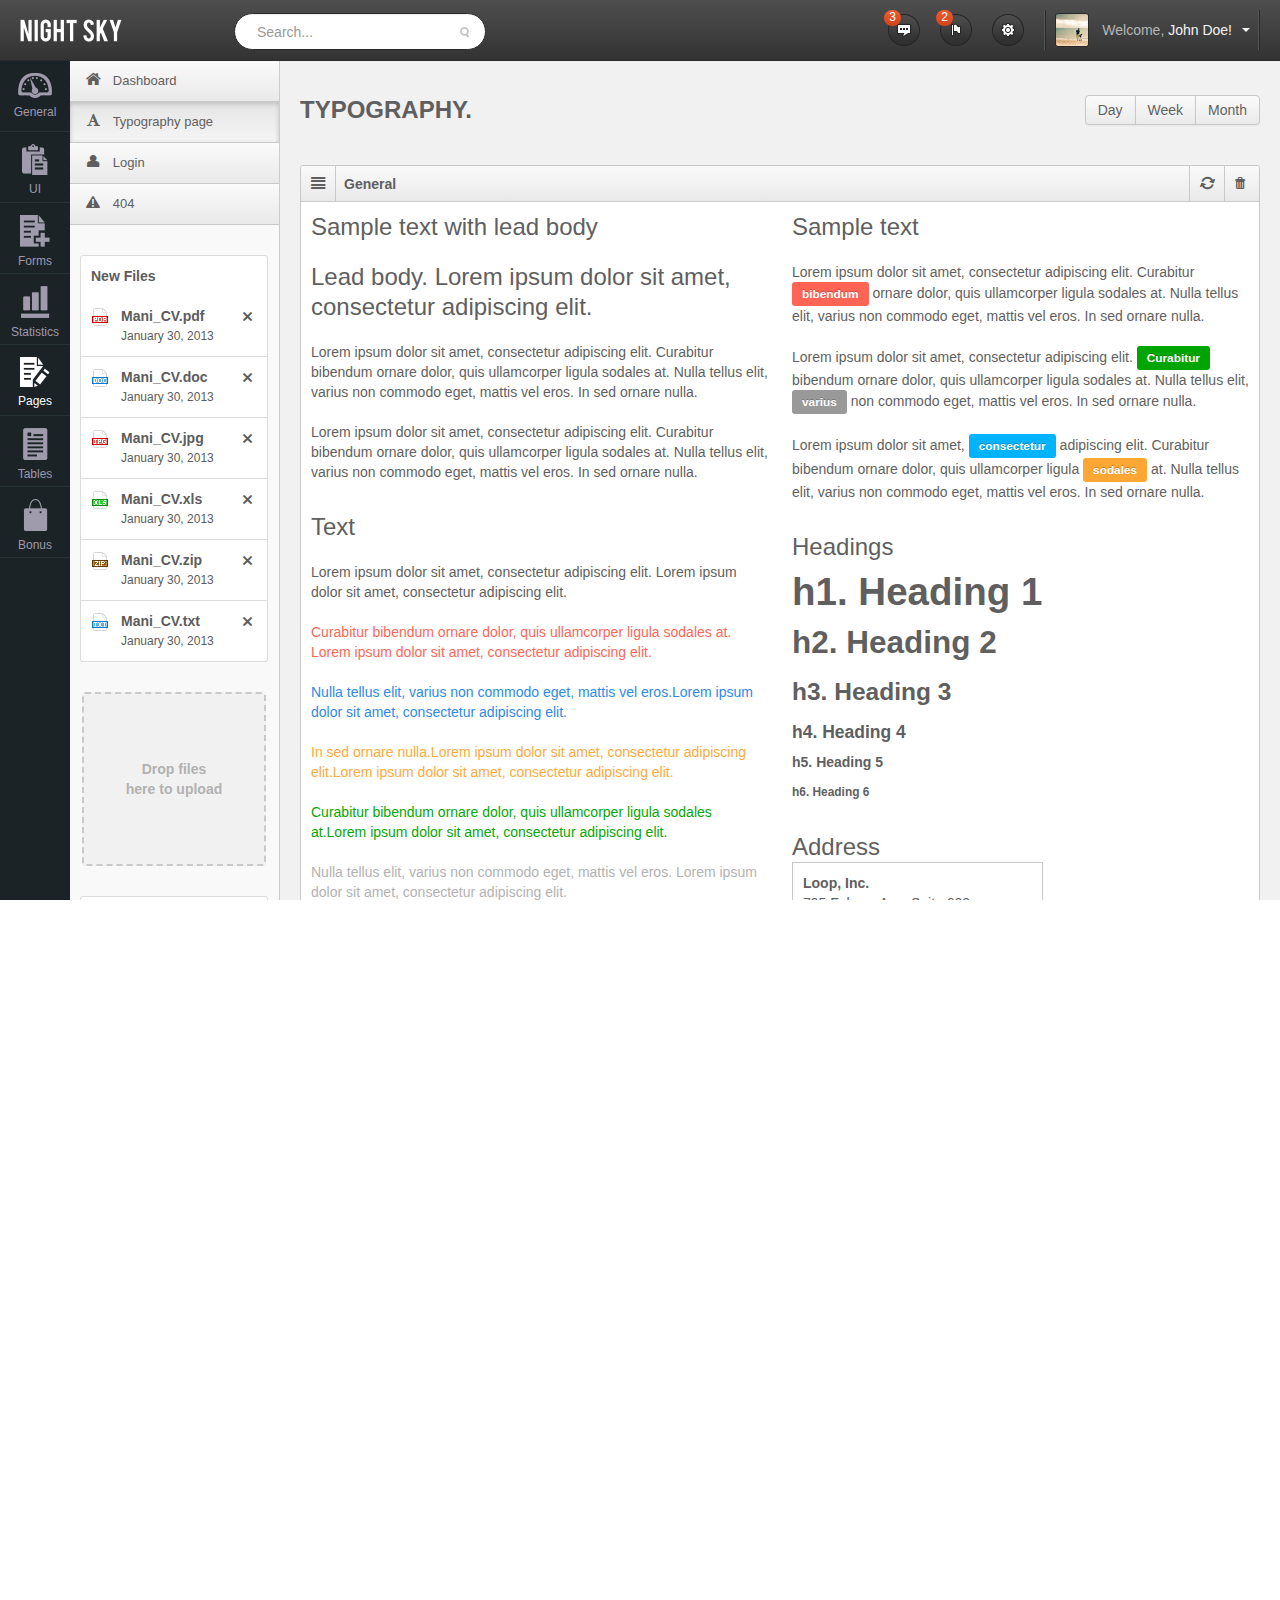
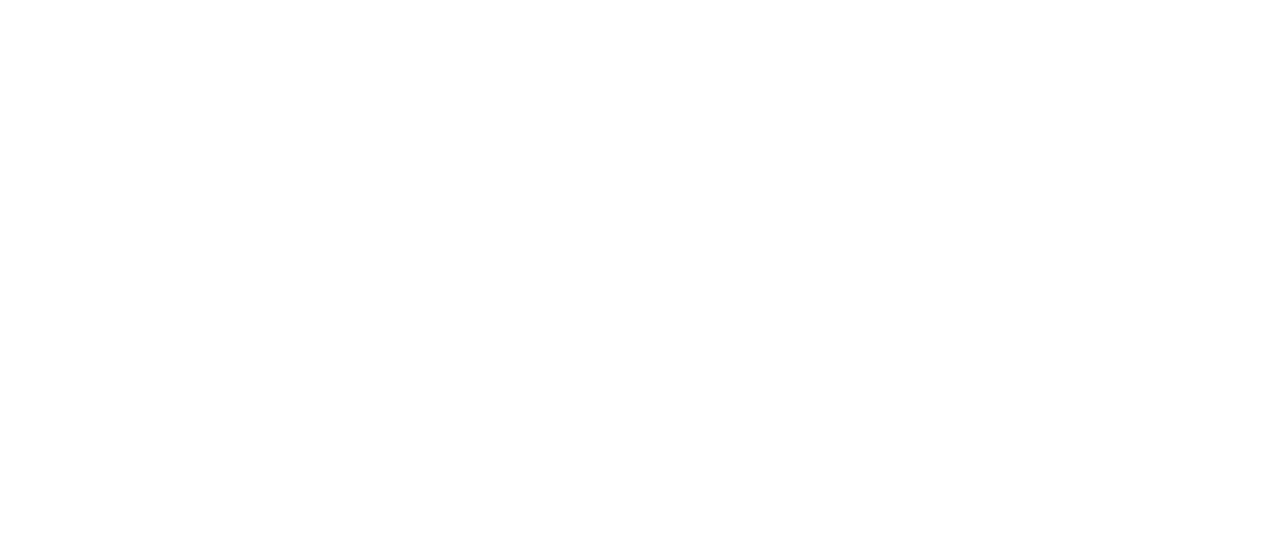
<file: SCv20_MVC/trunk/SCv20_Tools.Web/Content/template/typo.html>
<!DOCTYPE html>
<html lang="en"><head>
    <meta charset="utf-8">
    <title>Night Sky - Typography</title>
    <meta name="viewport" content="width=device-width, initial-scale=1.0">
    <meta name="description" content="">
    <meta name="author" content="">

    <!-- Le styles -->
    <link href="css/style.css" rel="stylesheet">
    <link href="css/bootstrap.css" rel="stylesheet">

    
    <link rel="stylesheet" href="css/jquery-ui-1.8.16.custom.css" media="screen"  />
    <link rel="stylesheet" href="css/fullcalendar.css" media="screen"  />
    <link rel="stylesheet" href="css/chosen.css" media="screen"  />
    <link rel="stylesheet" href="css/glisse.css?1.css">
    <link rel="stylesheet" href="css/jquery.jgrowl.css">
    <link rel="stylesheet" href="css/demo_table.css" >
    <link rel="stylesheet" href="css/jquery.fancybox.css?v=2.1.4" media="screen" />
    
	<link rel="stylesheet" href="css/icon/font-awesome.css">    
    <link rel="stylesheet" href="css/bootstrap-responsive.css">
    
    <link rel="alternate stylesheet" type="text/css" media="screen" title="green-theme" href="css/color/green.css" />
	<link rel="alternate stylesheet" type="text/css" media="screen" title="red-theme" href="css/color/red.css" />
	<link rel="alternate stylesheet" type="text/css" media="screen" title="blue-theme" href="css/color/blue.css" />
    <link rel="alternate stylesheet" type="text/css" media="screen" title="orange-theme" href="css/color/orange.css" />
    <link rel="alternate stylesheet" type="text/css" media="screen" title="purple-theme" href="css/color/purple.css" />

    <!-- Le HTML5 shim, for IE6-8 support of HTML5 elements -->
    <!--[if lt IE 9]>
      <script src="http://html5shim.googlecode.com/svn/trunk/html5.js"></script>
    <![endif]-->
     <script language="JavaScript">
	Firefox = navigator.userAgent.indexOf("Firefox") >= 0;
	if(Firefox) document.write("<link rel='stylesheet' href='css/moz.css' type='text/css'>"); 
	</script>
    
    <!-- Le fav and touch icons -->
    <link rel="shortcut icon" href="favicon.ico">
    
  </head>

  <body>
    <!--BEGIN HEADER-->
    <div id="header" role="banner">
       <a id="menu-link" class="head-button-link menu-hide" href="#menu"><span>Menu</span></a>
       <!--Logo--><a href="dashboard.html" class="logo"><h1>Night Sky</h1></a><!--Logo END-->
       
       <!--Search-->
       <form class="search" action="#">
         <input type="text" name="q" placeholder="Search...">
       </form>
       <!--Search END-->
       
       <div class="right">
       
       <!--message box-->
         <div class="dropdown left">
          
          <a class="dropdown-toggle head-button-link" data-toggle="dropdown" href="#"><span class="notice-new">3</span></a> 
          
          <div class="dropdown-menu pull-right messages-list">
          <div class="triangle"></div>
          
            <div class="notice-title">You Have 3 Massages</div>
            <!--message #1-->
            <div class="notice-message">
            <a href="#" class="box">
              <div class="avatar"><img src="images/avatar-2.png" alt=""></div>
              <div class="info">
                <div class="author">Csaba Gyulai</div>
                <div class="date">Jan 9, 2013</div>
                <div class="clearfix"></div>
                <div class="text">This is Photoshop's version  of Lorem Ipsum. Proin gravida nibh vel velit.</div>
              </div>
              <div class="clearfix"></div>
            </a>
            </div>
            <!--message #2-->
            <div class="notice-message">
            <a href="#" class="box">
              <div class="avatar"><img src="images/avatar-3.png" alt=""></div>
              <div class="info">
                <div class="author">Junkyard Sam</div>
                <div class="date">Jan 15, 2013</div>
                <div class="clearfix"></div>
                <div class="text">This is Photoshop's version  of Lorem Ipsum. Proin gravida nibh vel velit.</div>
              </div>
              <div class="clearfix"></div>
            </a>
            </div>
            <!--message #3-->
            <div class="notice-message">
            <a href="#" class="box">
              <div class="avatar"><img src="images/avatar-4.png" alt=""></div>
              <div class="info">
                <div class="author">Lienke Raben</div>
                <div class="date">Nov 4, 2012</div>
                <div class="clearfix"></div>
                <div class="text">This is Photoshop's version  of Lorem Ipsum. Proin gravida nibh vel velit.</div>
              </div>
              <div class="clearfix"></div>
            </a>
            </div>
           
            <a href="#" class="notice-more">View All Messages</a>
          </div>
        </div>
       <!--message box end-->
       
       <!--notification box-->
         <div class="dropdown left">
          <a class="dropdown-toggle head-button-link notification" data-toggle="dropdown" href="#"><span class="notice-new">2</span></a>
          
          <div class="dropdown-menu pull-right messages-list">
          <div class="triangle"></div>
          
            <div class="notice-title">You Have 2 Notifications</div>
            <!--message #1-->
            <div class="notice-message">
            <a href="#" class="box">
              <div class="avatar"><img src="images/avatar-5.png" alt=""></div>
              <div class="info">
                <div class="author">Jonas Anderson</div>
                <div class="date">3 hours ago</div>
                <div class="clearfix"></div>
                <div class="text">Followed <span class="follow-link">Dennis Salvatier</span></div>
              </div>
              <div class="clearfix"></div>
            </a>
            </div>
            <!--message #2-->
            <div class="notice-message">
            <a href="#" class="box">
              <div class="avatar"><img src="images/avatar-6.png" alt=""></div>
              <div class="info">
                <div class="author">Ilias Sounas</div>
                <div class="date">19 hours ago</div>
                <div class="clearfix"></div>
                <div class="text">Commented on <span class="comment-link">Angry Cloud</span></div>
              </div>
              <div class="clearfix"></div>
            </a>
            </div>
            <!--message #3-->
            <div class="notice-message">
            <a href="#" class="box">
              <div class="avatar"><img src="images/avatar-7.png" alt=""></div>
              <div class="info">
                <div class="author">Erin Hunting</div>
                <div class="date">19 hours ago</div>
                <div class="clearfix"></div>
                <div class="text">Liked <span class="like-link">Overnight work</span></div>
              </div>
              <div class="clearfix"></div>
            </a>
            </div>
           
            <a href="#" class="notice-more">View All Notification</a>
          </div>
        </div>
       <!--notification box end-->
       
       <!--config box-->
         <div class="dropdown left">
          <a class="dropdown-toggle head-button-link config" data-toggle="dropdown" href="#"></a>
          <div class="dropdown-menu pull-right settings-box">
          <div class="triangle-2"></div>
          
            <a href="javascript:chooseStyle('none', 30)" class="settings-link"></a>
            <a href="javascript:chooseStyle('blue-theme', 30)" class="settings-link blue"></a>
            <a href="javascript:chooseStyle('green-theme', 30)" class="settings-link green"></a>
            <a href="javascript:chooseStyle('purple-theme', 30)" class="settings-link purple"></a>
            <a href="javascript:chooseStyle('orange-theme', 30)" class="settings-link yellow"></a>
            <a href="javascript:chooseStyle('red-theme', 30)" class="settings-link red"></a>
            <div class="clearfix"></div>
          </div>
        </div>
       <!--config box end-->
       
       <!--profile box-->
         <div class="dropdown left profile">
          <a class="dropdown-toggle" data-toggle="dropdown" href="#">
            <span class="double-spacer"></span>
            <div class="profile-avatar"><img src="images/avatar.png" alt=""></div>
            <div class="profile-username"><span>Welcome,</span> John Doe!</div>
            <div class="profile-caret"> <span class="caret"></span></div>
            <span class="double-spacer"></span>
          </a>
          <div class="dropdown-menu pull-right profile-box">
          <div class="triangle-3"></div>
          
            <ul class="profile-navigation">
              <li><a href="#"><i class="icon-user"></i> My Profile</a></li>
              <li><a href="#"><i class="icon-cog"></i> Settings</a></li>
              <li><a href="#"><i class="icon-info-sign"></i> Help</a></li>
              <li><a href="index.html"><i class="icon-off"></i> Logout</a></li>
            </ul>
          </div>
        </div>
        <div class="clearfix"></div>
       <!--profile box end-->
       
       </div>
       
      
    </div>
    <!--END HEADER-->
    
    <div id="wrap">
    
    
    	<!--BEGIN SIDEBAR-->
        <div id="menu" role="navigation">
        
          <ul class="main-menu">
             <li><a href="dashboard.html"><i class="general"></i> General</a></li>
             <li><a href="ui.html"><i class="components"></i> UI</a></li>
             <li><a href="forms.html"><i class="forms"></i> Forms</a></li>
             <li><a href="charts.html"><i class="statistics"></i> Statistics</a></li>
             <li class="active"><a href="typo.html"><i class="pages"></i> Pages</a></li>
             <li><a href="tables.html"><i class="tables"></i> Tables</a></li>
             <li><a href="contacts.html"><i class="bonus"></i> Bonus</a></li>
          </ul>
          
          <ul class="additional-menu">
             <li><a href="dashboard.html"><i class="icon-home"></i> Dashboard</a></li>
             <li class="active"><a href="typo.html"><i class="icon-font"></i> Typography page</a></li>
             <li><a href="index.html"><i class="icon-user"></i> Login</a></li>
             <li><a href="page-404.html"><i class="icon-warning-sign"></i> 404</a></li>
          </ul>
          
          
          <!--New Files-->
          <div class="new-files">
             <div class="title">New Files</div>
             
             <div class="files">
               <div class="file">
                  <div class="file-format"><img src="images/icon/file_pdf.png" alt=""></div>
                  <div class="file-info">
                    <div class="file-name">Mani_CV.pdf <a href="#"><i class="icon-remove"></i></a></div>
                    <div class="file-date">January 30, 2013</div>
                  </div>
                </div>
                <div class="file">
                  <div class="file-format"><img src="images/icon/file_doc.png" alt=""></div>
                  <div class="file-info">
                    <div class="file-name">Mani_CV.doc <a href="#"><i class="icon-remove"></i></a></div>
                    <div class="file-date">January 30, 2013</div>
                  </div>
                </div>
                <div class="file">
                  <div class="file-format"><img src="images/icon/file_jpg.png" alt=""></div>
                  <div class="file-info">
                    <div class="file-name">Mani_CV.jpg <a href="#"><i class="icon-remove"></i></a></div>
                    <div class="file-date">January 30, 2013</div>
                  </div>
                </div>
                <div class="file">
                  <div class="file-format"><img src="images/icon/file_xls.png" alt=""></div>
                  <div class="file-info">
                    <div class="file-name">Mani_CV.xls <a href="#"><i class="icon-remove"></i></a></div>
                    <div class="file-date">January 30, 2013</div>
                  </div>
                </div>
                <div class="file">
                  <div class="file-format"><img src="images/icon/file_zip.png" alt=""></div>
                  <div class="file-info">
                    <div class="file-name">Mani_CV.zip <a href="#"><i class="icon-remove"></i></a></div>
                    <div class="file-date">January 30, 2013</div>
                  </div>
                </div>
                <div class="file">
                  <div class="file-format"><img src="images/icon/file_txt.png" alt=""></div>
                  <div class="file-info">
                    <div class="file-name">Mani_CV.txt <a href="#"><i class="icon-remove"></i></a></div>
                    <div class="file-date">January 30, 2013</div>
                  </div>
                </div>
               
             </div>
          </div>
          <!--New Files END-->
          
          <!--Upload Box-->
          <div class="upload-box">Drop files <br> here to upload</div>
          <!--Upload Box END-->
          
          <!--Media Files-->
          <div class="media-files">
             <div class="title">Media Files</div>
             <p>This is Photoshop's version  of Lorem Ipsum.</p>
             
             <div class="media-files-info-box">
                <i class="icon-picture"></i> Photo <strong>35%</strong>
                <div class="process-progress"> <div class="advance red" style="width:35%"></div> </div> 
             </div>
             <div class="media-files-info-box">
                <i class="icon-facetime-video"></i> Video <strong>43%</strong>
                <div class="process-progress"> <div class="advance blue" style="width:43%"></div> </div> 
             </div>
             <div class="media-files-info-box">
                <i class="icon-music"></i> Audio <strong>23%</strong>
                <div class="process-progress"> <div class="advance green" style="width:23%"></div> </div>
             </div>
          </div>
          <!--Media Files END-->
          
          <!--Add New Widget-->
          <a href="#" class="add-widget-link">Add New Widget</a>
          <!--Add New Widget END-->
          
          <div class="clearfix"></div>
          
          
        </div>
        <!--SIDEBAR END-->
    
    	    	
        <!--BEGIN MAIN CONTENT-->
        <div id="main" role="main">
          <div class="block">
   		  <div class="clearfix"></div>
            
           <!--page title-->
             <div class="pagetitle">
                <h1>Typography.</h1> 
                <div class="btn-group">
                  <button class="btn">Day</button>
                  <button class="btn">Week</button>
                  <button class="btn">Month</button>
                </div>
                <div class="clearfix"></div>
             </div>
             <!--page title end-->
             
             <!--General Start-->
                <div class="grid">
                  <div class="grid-title">
                      <div class="pull-left">
                      <div class="icon-title"><i class="icon-align-justify"></i></div>
                      <span>General</span> 
                      <div class="clearfix"></div>
                   </div>
                   <div class="pull-right"> 
                      <div class="icon-title"><a href="#"><i class="icon-refresh"></i></a></div>
                      <div class="icon-title"><a href="#"><i class="icon-trash"></i></a></div>
                   </div>
                  <div class="clearfix"></div>   
                  </div>

              
                  <div class="grid-content">
                     
                   <div class="row-fluid">
                      <div class="span6">
                      <span class="font-24">Sample text with lead body</span><br><br>
                      <span class="font-24">Lead body. Lorem ipsum dolor sit amet, consectetur adipiscing elit.</span>
                      <br><br>
                      <p>Lorem ipsum dolor sit amet, consectetur adipiscing elit. Curabitur bibendum ornare dolor, quis ullamcorper ligula sodales at. Nulla tellus elit, varius non commodo eget, mattis vel eros. In sed ornare nulla.
                      <br><br>
                      Lorem ipsum dolor sit amet, consectetur adipiscing elit. Curabitur bibendum ornare dolor, quis ullamcorper ligula sodales at. Nulla tellus elit, varius non commodo eget, mattis vel eros. In sed ornare nulla.</p>
                      <br>
                      <span class="font-24">Text</span>
                      <br><br>
                      <p>
                        Lorem ipsum dolor sit amet, consectetur adipiscing elit. Lorem ipsum dolor sit amet, consectetur adipiscing elit.<br><br>

                        <span class="label-red">Curabitur bibendum ornare dolor, quis ullamcorper ligula sodales at. Lorem ipsum dolor sit amet, consectetur adipiscing elit.</span><br><br>
                        
                        <span class="label-blue">Nulla tellus elit, varius non commodo eget, mattis vel eros.Lorem ipsum dolor sit amet, consectetur adipiscing elit. </span><br><br>
                        
                        <span class="label-orange">In sed ornare nulla.Lorem ipsum dolor sit amet, consectetur adipiscing elit.Lorem ipsum dolor sit amet, consectetur adipiscing elit. </span><br><br>
                        
                        <span class="label-green">Curabitur bibendum ornare dolor, quis ullamcorper ligula sodales at.Lorem ipsum dolor sit amet, consectetur adipiscing elit. </span><br><br>
                        
                        <span class="label-gray">Nulla tellus elit, varius non commodo eget, mattis vel eros. Lorem ipsum dolor sit amet, consectetur adipiscing elit.</span>
                      
                      </p>
                      
                      </div>
                      
                      
                      
                      <div class="span6">
                      <span class="font-24">Sample text</span><br><br>
                      <p>Lorem ipsum dolor sit amet, consectetur adipiscing elit. Curabitur <span class="label label-important">bibendum</span> ornare dolor, quis ullamcorper ligula sodales at. Nulla tellus elit, varius non commodo eget, mattis vel eros. In sed ornare nulla.
                      <br><br>
                      Lorem ipsum dolor sit amet, consectetur adipiscing elit. <span class="label label-success">Curabitur</span> bibendum ornare dolor, quis ullamcorper ligula sodales at. Nulla tellus elit, <span class="label label-default">varius</span> non commodo eget, mattis vel eros. In sed ornare nulla.
                      <br><br>
                      Lorem ipsum dolor sit amet, <span class="label label-info">consectetur</span> adipiscing elit. Curabitur bibendum ornare dolor, quis ullamcorper ligula <span class="label label-warning">sodales</span> at. Nulla tellus elit, varius non commodo eget, mattis vel eros. In sed ornare nulla.</p>
                      <br>
                      <span class="font-24">Headings</span>
                      <br>
                      <h1>h1. Heading 1</h1>
                      <h2>h2. Heading 2</h2>
                      <h3>h3. Heading 3</h3>
                      <h4>h4. Heading 4</h4>
                      <h5>h5. Heading 5</h5>
                      <h6>h6. Heading 6</h6>
                      
                      <br>
                      <span class="font-24">Address</span>
                      
                      <div class="border-addres">
                      <address>
                          <strong>Loop, Inc.</strong><br>
                          795 Folsom Ave, Suite 600<br>
                          San Francisco, CA 94107<br>
                          <abbr title="Phone">P:</abbr> (123) 456-7890
                        </address>
                         
                        <address>
                          <strong>Full Name</strong><br>
                          <a href="mailto:#">first.last@example.com</a>
                        </address>
                        </div>
                      
                      </div>
                   </div>
                     
                     
                   <div class="clearfix"></div>
                  </div>
                </div>
                <!--General END-->
                
                <!--Blockquotes Start-->
                <div class="grid">
                  <div class="grid-title">
                      <div class="pull-left">
                      <div class="icon-title"><i class="icon-align-justify"></i></div>
                      <span>Blockquotes</span> 
                      <div class="clearfix"></div>
                   </div>
                   <div class="pull-right"> 
                      <div class="icon-title"><a href="#"><i class="icon-refresh"></i></a></div>
                      <div class="icon-title"><a href="#"><i class="icon-trash"></i></a></div>
                   </div>
                  <div class="clearfix"></div>   
                  </div>

              
                  <div class="grid-content">
                     
                     <blockquote>
                      <p>This is Photoshop's version  of Lorem Ipsum. Proin gravida nibh vel velit auctor aliquet. Aenean sollicitudin, lorem quis bibendum auctor, nisi elit consequat ipsum, nec sagittis sem nibh id elit. Duis sed odio sit amet nibh vulputate cursus a sit amet mauris. </p>
                     </blockquote>
                     
                     <blockquote>
                      <p>This is Photoshop's version  of Lorem Ipsum. Proin gravida nibh vel velit auctor aliquet. Aenean sollicitudin, lorem quis bibendum auctor, nisi elit consequat ipsum.</p>
                      <small>Someone famous <cite title="Source Title">Source Title</cite></small>
                    </blockquote>
                    
                    <blockquote class="pull-right">
                      <p>This is Photoshop's version  of Lorem Ipsum. Proin gravida nibh vel velit auctor aliquet. Aenean sollicitudin, lorem quis bibendum auctor, nisi elit consequat ipsum.</p>
                      <small>Someone famous <cite title="Source Title">Source Title</cite></small>
                    </blockquote>
                    
                    
                     
                   <div class="clearfix"></div>
                  </div>
                </div>
                <!--Blockquotes END-->
                
                <div class="row-fluid">
                <!--Unordered Lists Start-->
                <div class="grid span6">
                  <div class="grid-title">
                      <div class="pull-left">
                      <div class="icon-title"><i class="icon-align-justify"></i></div>
                      <span>Unordered Lists</span> 
                      <div class="clearfix"></div>
                   </div>
                   <div class="pull-right"> 
                      <div class="icon-title"><a href="#"><i class="icon-refresh"></i></a></div>
                      <div class="icon-title"><a href="#"><i class="icon-trash"></i></a></div>
                   </div>
                  <div class="clearfix"></div>   
                  </div>

              
                  <div class="grid-content">
                     
                     <ul class="unordered-list">
						  <li>Lorem ipsum dolor sit amet</li>
						  <li>Consectetur adipiscing elit</li>
						  <li>Integer molestie lorem at massa</li>
						  <li>Facilisis in pretium nisl aliquet</li>
						  <li>Nulla volutpat aliquam velit
							<ul>
							  <li>Phasellus iaculis neque</li>
							  <li>Purus sodales ultricies</li>
							  <li>Vestibulum laoreet porttitor sem</li>
							  <li>Ac tristique libero volutpat at</li>
							</ul>
						  </li>
						  <li>Faucibus porta lacus fringilla vel</li>
						  <li>Aenean sit amet erat nunc</li>
						  <li>Eget porttitor lorem</li>
						</ul>
                    
                   <div class="clearfix"></div>
                  </div>
                </div>
                <!--Unordered Lists END-->
                <!--Ordered Lists Start-->
                <div class="grid span6">
                  <div class="grid-title">
                      <div class="pull-left">
                      <div class="icon-title"><i class="icon-align-justify"></i></div>
                      <span>Ordered Lists</span> 
                      <div class="clearfix"></div>
                   </div>
                   <div class="pull-right"> 
                      <div class="icon-title"><a href="#"><i class="icon-refresh"></i></a></div>
                      <div class="icon-title"><a href="#"><i class="icon-trash"></i></a></div>
                   </div>
                  <div class="clearfix"></div>   
                  </div>

              
                  <div class="grid-content">
                       <ol>
						  <li>Lorem ipsum dolor sit amet</li>
						  <li>Consectetur adipiscing elit</li>
						  <li>Integer molestie lorem at massa</li>
						  <li>Facilisis in pretium nisl aliquet</li>
						  <li>Nulla volutpat aliquam velit</li>
						  <li>Faucibus porta lacus fringilla vel</li>
						  <li>Aenean sit amet erat nunc</li>
						  <li>Eget porttitor lorem</li>
                          <li>Lorem ipsum dolor sit amet</li>
						  <li>Consectetur adipiscing elit</li>
						  <li>Integer molestie lorem at massa</li>
						  <li>Facilisis in pretium nisl aliquet</li>
						</ol>

                   <div class="clearfix"></div>
                  </div>
                </div>
                <!--Ordered Lists END-->
                </div>
                
                <div class="row-fluid">
                <!--Unstyled Lists Start-->
                <div class="grid span6">
                  <div class="grid-title">
                      <div class="pull-left">
                      <div class="icon-title"><i class="icon-align-justify"></i></div>
                      <span>Unstyled Lists</span> 
                      <div class="clearfix"></div>
                   </div>
                   <div class="pull-right"> 
                      <div class="icon-title"><a href="#"><i class="icon-refresh"></i></a></div>
                      <div class="icon-title"><a href="#"><i class="icon-trash"></i></a></div>
                   </div>
                  <div class="clearfix"></div>   
                  </div>

              
                  <div class="grid-content">
                     
                     <ul class="unstyled-list">
						  <li>Lorem ipsum dolor sit amet</li>
						  <li>Consectetur adipiscing elit</li>
						  <li>Integer molestie lorem at massa</li>
						  <li>Facilisis in pretium nisl aliquet</li>
						  <li>Nulla volutpat aliquam velit
							<ul>
							  <li>Phasellus iaculis neque</li>
							  <li>Purus sodales ultricies</li>
							  <li>Vestibulum laoreet porttitor sem</li>
							  <li>Ac tristique libero volutpat at</li>
							</ul>
						  </li>
						  <li>Faucibus porta lacus fringilla vel</li>
						  <li>Aenean sit amet erat nunc</li>
						  <li>Eget porttitor lorem</li>
						</ul>
                    
                   <div class="clearfix"></div>
                  </div>
                </div>
                <!--Unstyled Lists END-->
                <!--Description Lists Start-->
                <div class="grid span6">
                  <div class="grid-title">
                      <div class="pull-left">
                      <div class="icon-title"><i class="icon-align-justify"></i></div>
                      <span>Description Lists</span> 
                      <div class="clearfix"></div>
                   </div>
                   <div class="pull-right"> 
                      <div class="icon-title"><a href="#"><i class="icon-refresh"></i></a></div>
                      <div class="icon-title"><a href="#"><i class="icon-trash"></i></a></div>
                   </div>
                  <div class="clearfix"></div>   
                  </div>

              
                  <div class="grid-content">
                       <dl>
						  <dt>Description lists</dt>
						  <dd>A description list is perfect for defining terms.</dd>

						  <dt>Euismod</dt>
						  <dd>Vestibulum id ligula porta felis euismod semper eget lacinia odio sem nec elit. Donec id elit non mi porta gravida at eget metus.</dd>
						  <dt>Malesuada porta</dt>
						  <dd>Etiam porta sem malesuada magna mollis euismod.</dd>
						</dl>

                   <div class="clearfix"></div>
                  </div>
                </div>
                <!--Description Lists END-->
                </div>
             
             <!--BEGIN FOOTER-->
               <div class="footer">
                  <div class="left">Copyright &copy; 2013</div>
                  <div class="right"><a href="#">Buy Template</a></div>
                  <div class="clearfix"></div>
               </div>
               <!--BEGIN FOOTER END-->

             
              
          <div class="clearfix"></div> 
          </div><!--end .block-->
        </div>
        <!--MAIN CONTENT END-->
    
    </div>
    <!--/#wrapper-->


    <!-- Le javascript
    ================================================== -->
    <!-- Placed at the end of the document so the pages load faster -->
    <script src="js/jquery.min.js"></script>
    <script src="js/jquery-ui.min.js"></script>
   
    <script src="js/bootstrap.min.js"></script>
    <script src="js/google-code-prettify/prettify.js"></script>
   
    <script src="js/jquery.flot.js"></script>
    <script src="js/jquery.flot.pie.js"></script>
    <script src="js/jquery.flot.orderBars.js"></script>
    <script src="js/jquery.flot.resize.js"></script>
    <script src="js/jquery.flot.categories.js"></script>
    <script src="js/graphtable.js"></script>
    <script src="js/fullcalendar.min.js"></script>
    <script src="js/chosen.jquery.min.js"></script>
    <script src="js/autoresize.jquery.min.js"></script>
    <script src="js/jquery.autotab.js"></script>
    <script src="js/jquery.jgrowl_minimized.js"></script>
    <script src="js/jquery.dataTables.min.js"></script>
    <script src="js/jquery.stepy.min.js"></script>
    <script src="js/jquery.validate.min.js"></script>
    <script src="js/raphael.2.1.0.min.js"></script>
    <script src="js/justgage.1.0.1.min.js"></script>
	<script src="js/glisse.js"></script>
	<script src="js/styleswitcher.js"></script>
	<script src="js/moderniz.js"></script>
    <script src="js/jquery.sparkline.min.js"></script>
    <script src="js/slidernav-min.js"></script>
    <script type="text/javascript" src="js/jquery.fancybox.js?v=2.1.4"></script>
    
	<script>
    Modernizr.load([
        {
         load: [
                'js/main.js'
            ],
            complete: function()
            {
                $.fn.ready(function()
                {
                    window.App.init();
                });
            }
        }
    ]);
    </script>
	<script src="js/application.js"></script>


  </body>
</html>
</file>
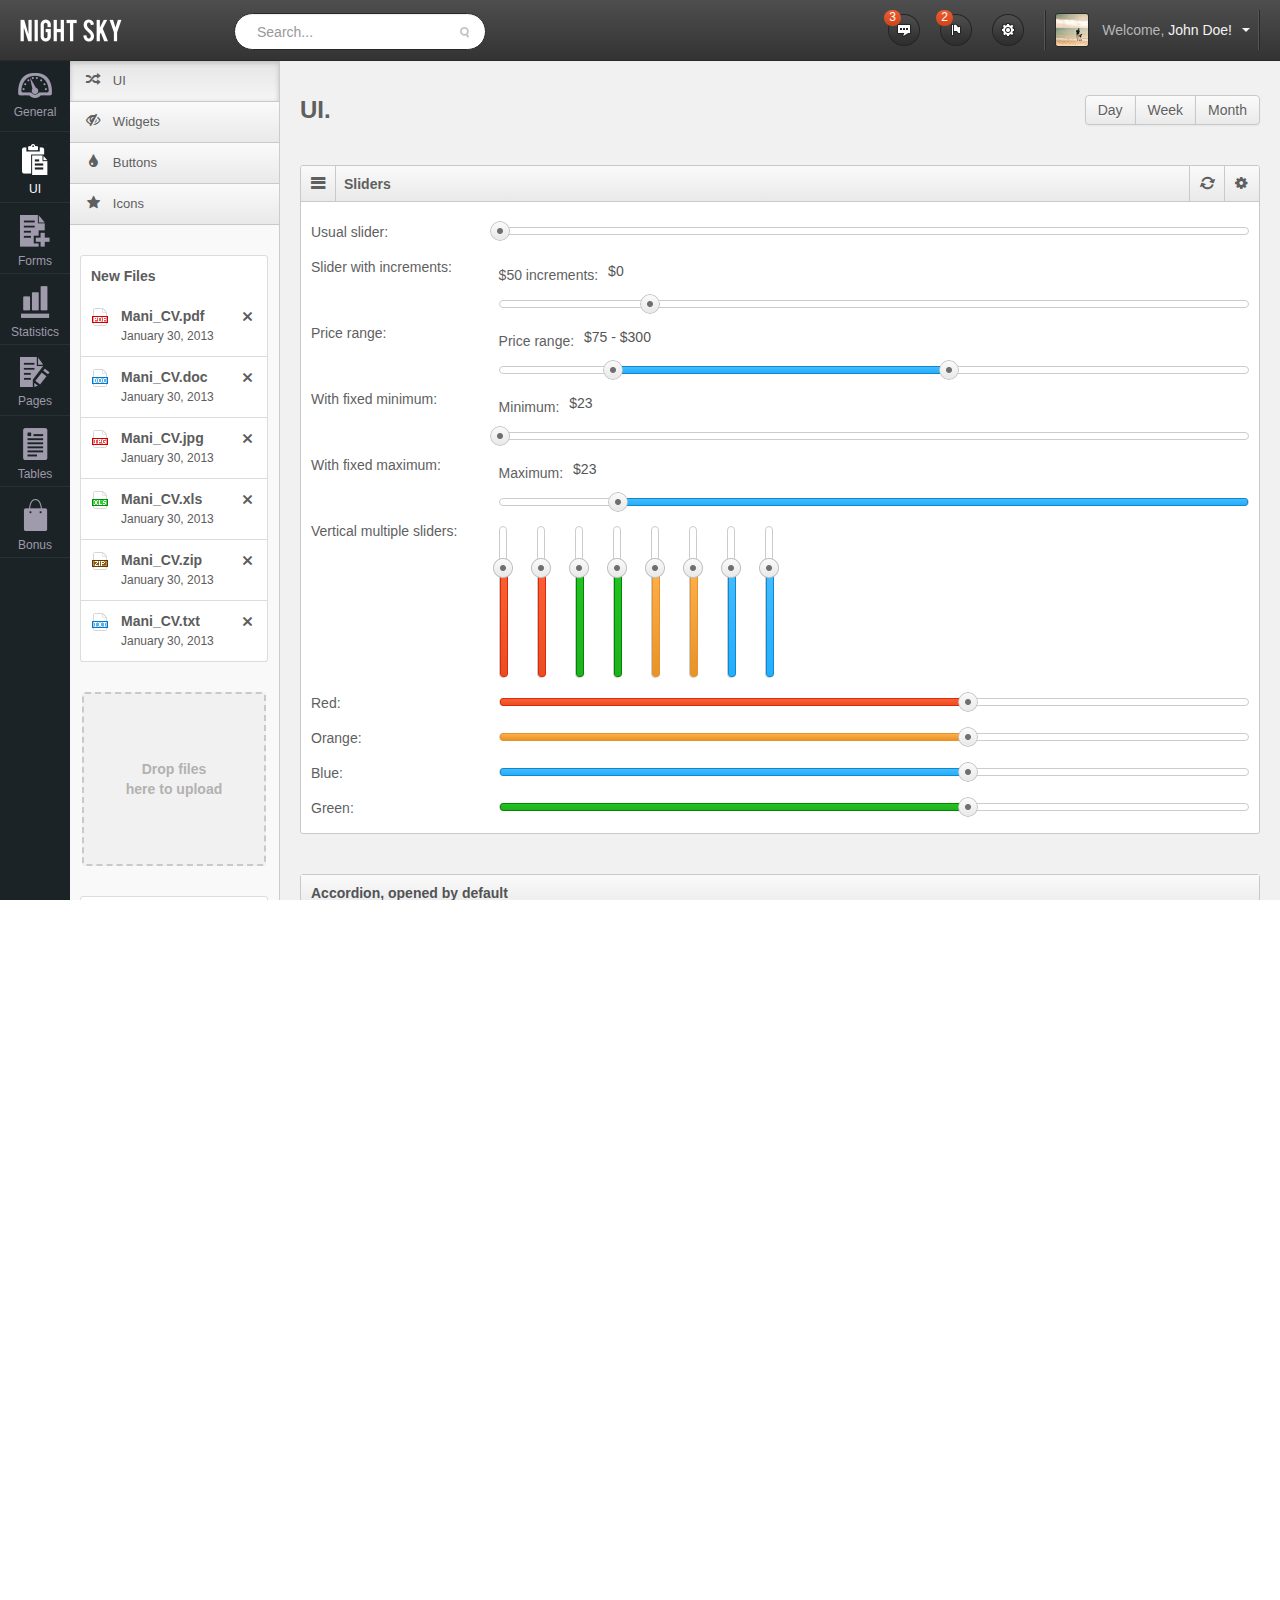
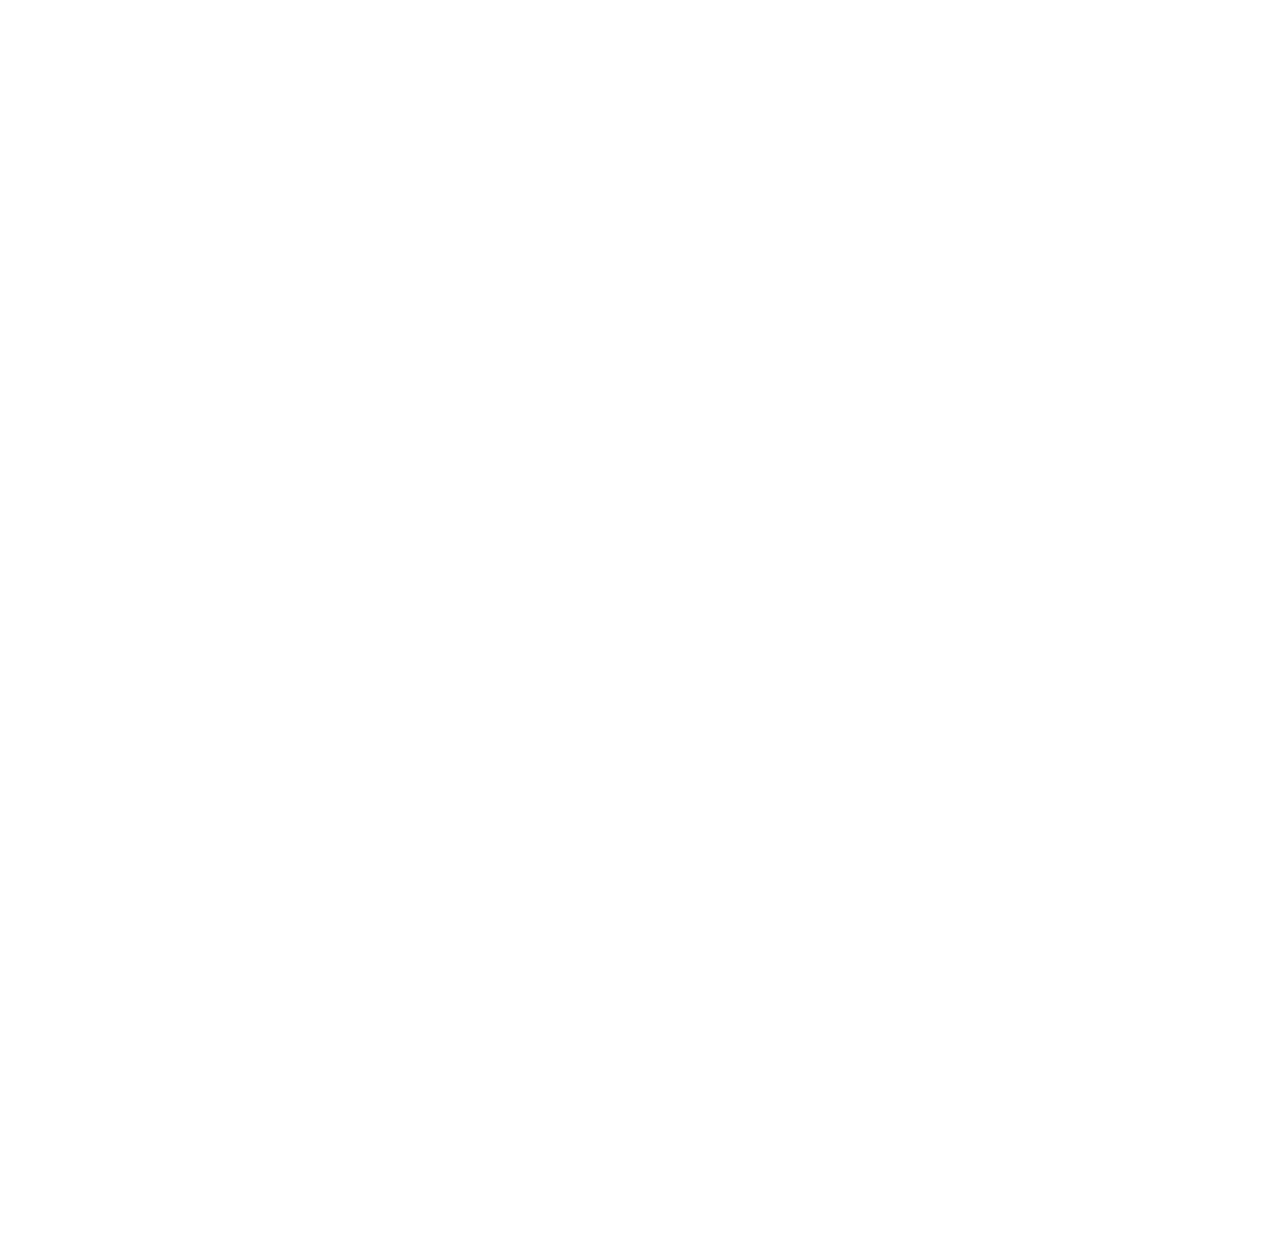
<file: SCv20_MVC/trunk/SCv20_Tools.Web/Content/template/ui.html>
<!DOCTYPE html>
<html lang="en"><head>
    <meta charset="utf-8">
    <title>Night Sky - User Interface</title>
    <meta name="viewport" content="width=device-width, initial-scale=1.0">
    <meta name="description" content="">
    <meta name="author" content="">

    <!-- Le styles -->
    <link href="css/style.css" rel="stylesheet">
    <link href="css/bootstrap.css" rel="stylesheet">

    
    <link rel="stylesheet" href="css/jquery-ui-1.8.16.custom.css" media="screen"  />
    <link rel="stylesheet" href="css/fullcalendar.css" media="screen"  />
    <link rel="stylesheet" href="css/chosen.css" media="screen"  />
    <link rel="stylesheet" href="css/glisse.css?1.css">
    <link rel="stylesheet" href="css/jquery.jgrowl.css">
    <link rel="stylesheet" href="css/demo_table.css" >
    <link rel="stylesheet" href="css/jquery.fancybox.css?v=2.1.4" media="screen" />
    
	<link rel="stylesheet" href="css/icon/font-awesome.css">    
    <link rel="stylesheet" href="css/bootstrap-responsive.css">
    
    <link rel="alternate stylesheet" type="text/css" media="screen" title="green-theme" href="css/color/green.css" />
	<link rel="alternate stylesheet" type="text/css" media="screen" title="red-theme" href="css/color/red.css" />
	<link rel="alternate stylesheet" type="text/css" media="screen" title="blue-theme" href="css/color/blue.css" />
    <link rel="alternate stylesheet" type="text/css" media="screen" title="orange-theme" href="css/color/orange.css" />
    <link rel="alternate stylesheet" type="text/css" media="screen" title="purple-theme" href="css/color/purple.css" />

    <!-- Le HTML5 shim, for IE6-8 support of HTML5 elements -->
    <!--[if lt IE 9]>
      <script src="http://html5shim.googlecode.com/svn/trunk/html5.js"></script>
    <![endif]-->
     <script language="JavaScript">
	Firefox = navigator.userAgent.indexOf("Firefox") >= 0;
	if(Firefox) document.write("<link rel='stylesheet' href='css/moz.css' type='text/css'>"); 
	</script>
    
    <!-- Le fav and touch icons -->
    <link rel="shortcut icon" href="favicon.ico">
    
  </head>

  <body>
    <!--BEGIN HEADER-->
    <div id="header" role="banner">
       <a id="menu-link" class="head-button-link menu-hide" href="#menu"><span>Menu</span></a>
       <!--Logo--><a href="dashboard.html" class="logo"><h1>Night Sky</h1></a><!--Logo END-->
       
       <!--Search-->
       <form class="search" action="#">
         <input type="text" name="q" placeholder="Search...">
       </form>
       <!--Search END-->
       
       <div class="right">
       
       <!--message box-->
         <div class="dropdown left">
          
          <a class="dropdown-toggle head-button-link" data-toggle="dropdown" href="#"><span class="notice-new">3</span></a> 
          
          <div class="dropdown-menu pull-right messages-list">
          <div class="triangle"></div>
          
            <div class="notice-title">You Have 3 Massages</div>
            <!--message #1-->
            <div class="notice-message">
            <a href="#" class="box">
              <div class="avatar"><img src="images/avatar-2.png" alt=""></div>
              <div class="info">
                <div class="author">Csaba Gyulai</div>
                <div class="date">Jan 9, 2013</div>
                <div class="clearfix"></div>
                <div class="text">This is Photoshop's version  of Lorem Ipsum. Proin gravida nibh vel velit.</div>
              </div>
              <div class="clearfix"></div>
            </a>
            </div>
            <!--message #2-->
            <div class="notice-message">
            <a href="#" class="box">
              <div class="avatar"><img src="images/avatar-3.png" alt=""></div>
              <div class="info">
                <div class="author">Junkyard Sam</div>
                <div class="date">Jan 15, 2013</div>
                <div class="clearfix"></div>
                <div class="text">This is Photoshop's version  of Lorem Ipsum. Proin gravida nibh vel velit.</div>
              </div>
              <div class="clearfix"></div>
            </a>
            </div>
            <!--message #3-->
            <div class="notice-message">
            <a href="#" class="box">
              <div class="avatar"><img src="images/avatar-4.png" alt=""></div>
              <div class="info">
                <div class="author">Lienke Raben</div>
                <div class="date">Nov 4, 2012</div>
                <div class="clearfix"></div>
                <div class="text">This is Photoshop's version  of Lorem Ipsum. Proin gravida nibh vel velit.</div>
              </div>
              <div class="clearfix"></div>
            </a>
            </div>
           
            <a href="#" class="notice-more">View All Messages</a>
          </div>
        </div>
       <!--message box end-->
       
       <!--notification box-->
         <div class="dropdown left">
          <a class="dropdown-toggle head-button-link notification" data-toggle="dropdown" href="#"><span class="notice-new">2</span></a>
          
          <div class="dropdown-menu pull-right messages-list">
          <div class="triangle"></div>
          
            <div class="notice-title">You Have 2 Notifications</div>
            <!--message #1-->
            <div class="notice-message">
            <a href="#" class="box">
              <div class="avatar"><img src="images/avatar-5.png" alt=""></div>
              <div class="info">
                <div class="author">Jonas Anderson</div>
                <div class="date">3 hours ago</div>
                <div class="clearfix"></div>
                <div class="text">Followed <span class="follow-link">Dennis Salvatier</span></div>
              </div>
              <div class="clearfix"></div>
            </a>
            </div>
            <!--message #2-->
            <div class="notice-message">
            <a href="#" class="box">
              <div class="avatar"><img src="images/avatar-6.png" alt=""></div>
              <div class="info">
                <div class="author">Ilias Sounas</div>
                <div class="date">19 hours ago</div>
                <div class="clearfix"></div>
                <div class="text">Commented on <span class="comment-link">Angry Cloud</span></div>
              </div>
              <div class="clearfix"></div>
            </a>
            </div>
            <!--message #3-->
            <div class="notice-message">
            <a href="#" class="box">
              <div class="avatar"><img src="images/avatar-7.png" alt=""></div>
              <div class="info">
                <div class="author">Erin Hunting</div>
                <div class="date">19 hours ago</div>
                <div class="clearfix"></div>
                <div class="text">Liked <span class="like-link">Overnight work</span></div>
              </div>
              <div class="clearfix"></div>
            </a>
            </div>
           
            <a href="#" class="notice-more">View All Notification</a>
          </div>
        </div>
       <!--notification box end-->
       
       <!--config box-->
         <div class="dropdown left">
          <a class="dropdown-toggle head-button-link config" data-toggle="dropdown" href="#"></a>
          <div class="dropdown-menu pull-right settings-box">
          <div class="triangle-2"></div>
          
            <a href="javascript:chooseStyle('none', 30)" class="settings-link"></a>
            <a href="javascript:chooseStyle('blue-theme', 30)" class="settings-link blue"></a>
            <a href="javascript:chooseStyle('green-theme', 30)" class="settings-link green"></a>
            <a href="javascript:chooseStyle('purple-theme', 30)" class="settings-link purple"></a>
            <a href="javascript:chooseStyle('orange-theme', 30)" class="settings-link yellow"></a>
            <a href="javascript:chooseStyle('red-theme', 30)" class="settings-link red"></a>
            <div class="clearfix"></div>
          </div>
        </div>
       <!--config box end-->
       
       <!--profile box-->
         <div class="dropdown left profile">
          <a class="dropdown-toggle" data-toggle="dropdown" href="#">
            <span class="double-spacer"></span>
            <div class="profile-avatar"><img src="images/avatar.png" alt=""></div>
            <div class="profile-username"><span>Welcome,</span> John Doe!</div>
            <div class="profile-caret"> <span class="caret"></span></div>
            <span class="double-spacer"></span>
          </a>
          <div class="dropdown-menu pull-right profile-box">
          <div class="triangle-3"></div>
          
            <ul class="profile-navigation">
              <li><a href="#"><i class="icon-user"></i> My Profile</a></li>
              <li><a href="#"><i class="icon-cog"></i> Settings</a></li>
              <li><a href="#"><i class="icon-info-sign"></i> Help</a></li>
              <li><a href="index.html"><i class="icon-off"></i> Logout</a></li>
            </ul>
          </div>
        </div>
        <div class="clearfix"></div>
       <!--profile box end-->
       
       </div>
       
      
    </div>
    <!--END HEADER-->
    
    <div id="wrap">
    
    
    	<!--BEGIN SIDEBAR-->
        <div id="menu" role="navigation">
        
          <ul class="main-menu">
             <li><a href="dashboard.html"><i class="general"></i> General</a></li>
             <li class="active"><a href="ui.html"><i class="components"></i> UI</a></li>
             <li><a href="forms.html"><i class="forms"></i> Forms</a></li>
             <li><a href="charts.html"><i class="statistics"></i> Statistics</a></li>
             <li><a href="typo.html"><i class="pages"></i> Pages</a></li>
             <li><a href="tables.html"><i class="tables"></i> Tables</a></li>
             <li><a href="contacts.html"><i class="bonus"></i> Bonus</a></li>
          </ul>
          
          <ul class="additional-menu">
             <li class="active"><a href="ui.html"><i class="icon-random"></i> UI</a></li>
             <li><a href="widgets.html"><i class="icon-eye-close"></i> Widgets</a></li>
             <li><a href="buttons.html"><i class="icon-tint"></i> Buttons</a></li>
             <li><a href="icons.html"><i class="icon-star"></i> Icons</a></li>
          </ul>
          
          <!--New Files-->
          <div class="new-files">
             <div class="title">New Files</div>
             
             <div class="files">
               <div class="file">
                  <div class="file-format"><img src="images/icon/file_pdf.png" alt=""></div>
                  <div class="file-info">
                    <div class="file-name">Mani_CV.pdf <a href="#"><i class="icon-remove"></i></a></div>
                    <div class="file-date">January 30, 2013</div>
                  </div>
                </div>
                <div class="file">
                  <div class="file-format"><img src="images/icon/file_doc.png" alt=""></div>
                  <div class="file-info">
                    <div class="file-name">Mani_CV.doc <a href="#"><i class="icon-remove"></i></a></div>
                    <div class="file-date">January 30, 2013</div>
                  </div>
                </div>
                <div class="file">
                  <div class="file-format"><img src="images/icon/file_jpg.png" alt=""></div>
                  <div class="file-info">
                    <div class="file-name">Mani_CV.jpg <a href="#"><i class="icon-remove"></i></a></div>
                    <div class="file-date">January 30, 2013</div>
                  </div>
                </div>
                <div class="file">
                  <div class="file-format"><img src="images/icon/file_xls.png" alt=""></div>
                  <div class="file-info">
                    <div class="file-name">Mani_CV.xls <a href="#"><i class="icon-remove"></i></a></div>
                    <div class="file-date">January 30, 2013</div>
                  </div>
                </div>
                <div class="file">
                  <div class="file-format"><img src="images/icon/file_zip.png" alt=""></div>
                  <div class="file-info">
                    <div class="file-name">Mani_CV.zip <a href="#"><i class="icon-remove"></i></a></div>
                    <div class="file-date">January 30, 2013</div>
                  </div>
                </div>
                <div class="file">
                  <div class="file-format"><img src="images/icon/file_txt.png" alt=""></div>
                  <div class="file-info">
                    <div class="file-name">Mani_CV.txt <a href="#"><i class="icon-remove"></i></a></div>
                    <div class="file-date">January 30, 2013</div>
                  </div>
                </div>
               
             </div>
          </div>
          <!--New Files END-->
          
          <!--Upload Box-->
          <div class="upload-box">Drop files <br> here to upload</div>
          <!--Upload Box END-->
          
          <!--Media Files-->
          <div class="media-files">
             <div class="title">Media Files</div>
             <p>This is Photoshop's version  of Lorem Ipsum.</p>
             
             <div class="media-files-info-box">
                <i class="icon-picture"></i> Photo <strong>35%</strong>
                <div class="process-progress"> <div class="advance red" style="width:35%"></div> </div> 
             </div>
             <div class="media-files-info-box">
                <i class="icon-facetime-video"></i> Video <strong>43%</strong>
                <div class="process-progress"> <div class="advance blue" style="width:43%"></div> </div> 
             </div>
             <div class="media-files-info-box">
                <i class="icon-music"></i> Audio <strong>23%</strong>
                <div class="process-progress"> <div class="advance green" style="width:23%"></div> </div>
             </div>
          </div>
          <!--Media Files END-->
          
          <!--Add New Widget-->
          <a href="#" class="add-widget-link">Add New Widget</a>
          <!--Add New Widget END-->
          
          <div class="clearfix"></div>
          
          
        </div>
        <!--SIDEBAR END-->
    
    	
        <!--BEGIN MAIN CONTENT-->
        <div id="main" role="main">
          <div class="block">
   		  <div class="clearfix"></div>
            
             <!--page title-->
             <div class="pagetitle">
                <h1>UI.</h1> 
                <div class="btn-group">
                  <button class="btn">Day</button>
                  <button class="btn">Week</button>
                  <button class="btn">Month</button>
                </div>
                <div class="clearfix"></div>
             </div>
             <!--page title end-->
             
             
              
              <!--Sliders Start-->
                <div class="grid">
                  <div class="grid-title">
                   <div class="pull-left">
                      <div class="icon-title"><i class="icon-reorder"></i></div>
                      <span>Sliders</span> 
                      <div class="clearfix"></div>
                   </div>
                   <div class="pull-right"> 
                      <div class="icon-title"><a href="#"><i class="icon-refresh"></i></a></div>
                      <div class="icon-title"><a href="#"><i class="icon-cog"></i></a></div>
                   </div>
                  <div class="clearfix"></div>   
                  </div>
                  <div class="grid-content">
                            <div class="formRow">
                                    <label>Usual slider:</label>
                                    <div class="formRight">
                                        <div id="slider"></div> 
                                    </div>
                             </div>
                             <div class="formRow">
                                    <label>Slider with increments:</label>
                                    <div class="formRight">
                                        $50 increments: <input type="text" id="amount" class="ui_input" />
                                        <div id="slider2"></div>
                                    </div>
                             </div>
                             <div class="formRow">
                                    <label>Price range:</label>
                                    <div class="formRight">
                                          Price range: <input type="text" id="amount2"  />
                                         <div id="slider-range"></div>
                                    </div>
                             </div>
                             <div class="formRow">
                                    <label>With fixed minimum:</label>
                                    <div class="formRight">
                                          Minimum: <input type="text" id="amount3" />
                                          <div id="slider-range-min"></div>
                                    </div>
                             </div>
                             <div class="formRow">
                                    <label>With fixed maximum:</label>
                                    <div class="formRight">
                                          Maximum: <input type="text" id="amount4" />
                                          <div id="slider-range-max"></div>
                                    </div>
                             </div>
                             <div class="formRow">
                                    <label>Vertical multiple sliders:</label>
                                    <div class="formRight">
                                         <div id="eq" class="slider-red">
                                                <span>66</span>
                                                <span>66</span>
                                         </div>
                                         <div id="eq" class="slider-green">
                                                <span>66</span>
                                                <span>66</span>
                                         </div>
                                         <div id="eq" class="slider-orange">
                                                <span>66</span>
                                                <span>66</span>
                                         </div>
                                         <div id="eq">
                                                <span>66</span>
                                                <span>66</span>
                                         </div>       
                                    </div>
                             </div>
                            
                             <div class="formRow">
                                    <label>Red:</label>
                                    <div class="formRight">
                                         <div class="slider-red demo_slider"></div>
                                    </div>
                             </div>
                             <div class="formRow">
                                    <label>Orange:</label>
                                    <div class="formRight">
                                         <div  class="slider-orange demo_slider"></div>
                                    </div>
                             </div>
                             <div class="formRow">
                                    <label>Blue:</label>
                                    <div class="formRight">
                                         <div class="demo_slider"></div>
                                    </div>
                             </div>
                             <div class="formRow">
                                    <label>Green:</label>
                                    <div class="formRight">
                                         <div class="slider-green demo_slider"></div>
                                    </div>
                             </div>
                             
                    <div class="clearfix"></div>
                  </div>    
                </div>
                <!--Sliders END-->
                
                <!--Collapsible Group Start-->
                <div class="grid-transparent">
                 <div class="accordion" id="accordion2">
                        <div class="accordion-group">
                          <div class="accordion-titleing">
                            <a class="accordion-toggle" data-toggle="collapse" data-parent="#accordion2" href="#collapseOne">
                              Accordion, opened by default
                            </a>
                          </div>
                          <div id="collapseOne" class="accordion-body collapse in">
                            <div class="accordion-inner">
                              This is opened by default
                            </div>
                          </div>
                        </div>
                        <div class="accordion-group">
                          <div class="accordion-titleing">
                            <a class="accordion-toggle" data-toggle="collapse" data-parent="#accordion2" href="#collapseTwo">
                             Accordion, closed
                            </a>
                          </div>
                          <div id="collapseTwo" class="accordion-body collapse">
                            <div class="accordion-inner">
                              This is closed by default
                            </div>
                          </div>
                        </div>
                        <div class="accordion-group">
                          <div class="accordion-titleing">
                            <a class="accordion-toggle" data-toggle="collapse" data-parent="#accordion2" href="#collapseThree">
                              Accordion, closed
                            </a>
                          </div>
                          <div id="collapseThree" class="accordion-body collapse">
                            <div class="accordion-inner">
                              This is closed by default
                            </div>
                          </div>
                        </div>
                       </div>   
                </div>
                <!--Collapsible Group END-->
                
                <div class="row-fluid">
                <!--Tabs Nav Left Start-->
                <div class="grid span6">
                  <div class="grid-title"> 
                  </div>                    
                   <ul id="myTab" class="tabs-nav">
                      <li class="active"><a href="#home" data-toggle="tab">Home</a></li>
                      <li><a href="#profile" data-toggle="tab">Profile</a></li>
                      <li><a href="#help" data-toggle="tab">Help</a></li>
                    </ul>
                    <div class="clearfix"></div> 
                  <div class="grid-content">
                   <div id="myTabContent" class="tab-content">
                      <div class="tab-pane fade active in" id="home">
                        <p>Tab 1 Content</p>
                      </div>
                      <div class="tab-pane fade" id="profile">
                        <p>Tab 2 Content.</p>
                      </div>
                      <div class="tab-pane fade" id="help">
                        <p>Tab 3 Content.</p>
                      </div>
                    </div>
                  </div>
                 </div>
                 <!--Tabs Nav Left END-->
                 
                 <!--Tabs Nav Right Start-->
                 <div class="grid span6">
                  <div class="grid-title"> 
                  </div>                    
                   <ul id="myTab" class="tabs-nav tabs-nav-right">
                      <li class="active"><a href="#home2" data-toggle="tab">Home</a></li>
                      <li><a href="#profile2" data-toggle="tab">Profile</a></li>
                      <li><a href="#help2" data-toggle="tab">Help</a></li>
                    </ul>
                    <div class="clearfix"></div> 
                  <div class="grid-content">
                   <div id="myTabContent" class="tab-content">
                      <div class="tab-pane fade active in" id="home2">
                        <p>Tab 1 Content</p>
                      </div>
                      <div class="tab-pane fade" id="profile2">
                        <p>Tab 2 Content.</p>
                      </div>
                      <div class="tab-pane fade" id="help2">
                        <p>Tab 3 Content.</p>
                      </div>
                    </div>
                  </div>
                 </div>
                 <!--Tabs Nav Right END-->
                </div>
                
                <!--Alerts Start-->
                <div class="grid">
                  <div class="grid-title">
                   <div class="pull-left">
                      <div class="icon-title"><i class="icon-info-sign"></i></div>
                      <span>Alerts</span> 
                      <div class="clearfix"></div>
                   </div>
                   <div class="pull-right"> 
                      <div class="icon-title"><a href="#"><i class="icon-refresh"></i></a></div>
                      <div class="icon-title"><a href="#"><i class="icon-cog"></i></a></div>
                   </div>
                  <div class="clearfix"></div>   
                  </div>
                  <div class="grid-content">
                             <div class="formRow">
                                    <label class="label-orange">Notice:</label>
                                    <div class="formRight">
                                          <div class="alert">
                                            <button type="button" class="close" data-dismiss="alert">&times;</button>
                                            <strong>Warning!</strong> Best check yo self, you're not looking too good.
                                          </div>
                                    </div>
                             </div>
                             <div class="formRow">
                                    <label class="label-red">Error:</label>
                                    <div class="formRight">
                                          <div class="alert alert-error">
                                            <button type="button" class="close" data-dismiss="alert">&times;</button>
                                            <strong>Oh snap!</strong> Change a few things up and try submitting again.
                                          </div>  
                                    </div>
                             </div>
                             <div class="formRow">
                                    <label class="label-green">Success:</label>
                                    <div class="formRight">
                                          <div class="alert alert-success">
                                            <button type="button" class="close" data-dismiss="alert">&times;</button>
                                            <strong>Well done!</strong> You successfully read this important alert message.
                                          </div>
                                    </div>
                             </div>
                             <div class="formRow">
                                    <label class="label-blue">Information:</label>
                                    <div class="formRight">
                                          <div class="alert alert-info">
                                            <button type="button" class="close" data-dismiss="alert">&times;</button>
                                            <strong>Heads up!</strong> This alert needs your attention, but it's not super important.
                                          </div>
                                    </div>
                             </div>
                    <div class="clearfix"></div>
                  </div>    
                </div>
                <!--Alerts END-->
                
                <!--Progress Bars Start-->
                <div class="grid">
                  <div class="grid-title">
                   <div class="pull-left">
                      <div class="icon-title"><i class="icon-eye-close"></i></div>
                      <span>Progress Bars</span> 
                      <div class="clearfix"></div>
                   </div>
                   <div class="pull-right"> 
                      <div class="icon-title"><a href="#"><i class="icon-refresh"></i></a></div>
                      <div class="icon-title"><a href="#"><i class="icon-cog"></i></a></div>
                   </div>
                  <div class="clearfix"></div>   
                  </div>
                  <div class="grid-content">
                             <div class="formRow">
                                    <label>Basic:</label>
                                    <div class="formRight">
                                        <div class="progress progress-info">
                                          <div class="bar" style="width: 20%"></div>
                                        </div>
                                        <div class="progress progress-success">
                                          <div class="bar" style="width: 20%"></div>
                                        </div>
                                        <div class="progress progress-warning">
                                          <div class="bar" style="width: 20%"></div>
                                        </div>
                                        <div class="progress progress-danger">
                                          <div class="bar" style="width: 20%"></div>
                                        </div>
                                    </div>
                             </div>
                             <div class="formRow">
                                    <label>Striped:</label>
                                    <div class="formRight">
                                        <div class="progress progress-striped">
                                          <div class="bar" style="width: 20%"></div>
                                        </div>
                                        <div class="progress progress-success progress-striped">
                                          <div class="bar" style="width: 20%"></div>
                                        </div>
                                        <div class="progress progress-warning progress-striped">
                                          <div class="bar" style="width: 20%"></div>
                                        </div>
                                        <div class="progress progress-danger progress-striped">
                                          <div class="bar" style="width: 20%"></div>
                                        </div>

                                    </div>
                             </div>
                             <div class="formRow">
                                    <label>Animated:</label>
                                    <div class="formRight">
                                        <div class="progress progress-striped active">
                                          <div class="bar" style="width: 20%"></div>
                                        </div>
                                        <div class="progress progress-success progress-striped  active">
                                          <div class="bar" style="width: 40%"></div>
                                        </div>
                                        <div class="progress progress-warning progress-striped  active">
                                          <div class="bar" style="width: 60%"></div>
                                        </div>
                                        <div class="progress progress-danger progress-striped  active">
                                          <div class="bar" style="width: 80%"></div>
                                        </div>

                                    </div>
                             </div>
                             
                    <div class="clearfix"></div>
                  </div>    
                </div>
                <!--Progress Bars END-->
                
                <div class="row-fluid">
                <!--Popovers Start-->
                <div class="grid span6">
                  <div class="grid-title">
                   <div class="pull-left">
                      <div class="icon-title"><i class="icon-tint"></i></div>
                      <span>Popovers</span> 
                      <div class="clearfix"></div>
                   </div>
                   <div class="pull-right"> 
                      <div class="icon-title"><a href="#"><i class="icon-refresh"></i></a></div>
                      <div class="icon-title"><a href="#"><i class="icon-cog"></i></a></div>
                   </div>
                  <div class="clearfix"></div>   
                  </div>
                  <div class="grid-content">
                        <div class="row-fluid show-grid">
                                                            <div class="span4"></div>
                                                            <div class="span4"><a class="popover-top"  title="A Title" data-content="And here's some amazing content. It's very engaging. right?">Top</a></div>
                                                            <div class="span4"></div>
                                                        </div>
                                                        <div class="row-fluid show-grid">
                                                            <div class="span4"><a class="popover-left"  title="A Title" data-content="And here's some amazing content. It's very engaging. right?">Left</a></div>
                                                            <div class="span4"></div>
                                                            <div class="span4"><a class="popover-right"  title="A Title" data-content="And here's some amazing content. It's very engaging. right?">Right</a></div>
                                                        </div>
                                                        <div class="row-fluid show-grid">
                                                            <div class="span4"></div>
                                                            <div class="span4"><a class="popover-bottom"  title="A Title" data-content="And here's some amazing content. It's very engaging. right?">Bottom</a></div>
                                                            <div class="span4"></div>
                                                        </div>
            
                    <div class="clearfix"></div>
                  </div>    
                </div>
                <!--Popovers END-->
                
                <!--Tooltips Start-->
                  <div class="grid span6">
                   <div class="grid-title">
                   <div class="pull-left">
                      <div class="icon-title"><i class="icon-magnet"></i></div>
                      <span>Tooltips</span> 
                      <div class="clearfix"></div>
                   </div>
                   <div class="pull-right"> 
                      <div class="icon-title"><a href="#"><i class="icon-refresh"></i></a></div>
                      <div class="icon-title"><a href="#"><i class="icon-cog"></i></a></div>
                   </div>
                  <div class="clearfix"></div>   
                  </div>
                   <div class="grid-content">
                                                        <div class="row-fluid show-grid">
                                                            <div class="span4"></div>
                                                            <div class="span4 tooltip-top"><a href="#" data-t="tooltip" title="Text">Top</a></div>
                                                            <div class="span4"></div>
                                                        </div>
                                                        <div class="row-fluid show-grid">
                                                            <div class="span4 tooltip-left"><a href="#" data-t="tooltip" title="Text">Left</a></div>
                                                            <div class="span4"></div>
                                                            <div class="span4 tooltip-right"><a href="#" data-t="tooltip" title="Text">Right</a></div>
                                                        </div>
                                                        <div class="row-fluid show-grid">
                                                            <div class="span4"></div>
                                                            <div class="span4 tooltip-bottom"><a href="#" data-t="tooltip" title="Text">Bottom</a></div>
                                                            <div class="span4"></div>
                                                        </div>
            
                    <div class="clearfix"></div>
                    </div>    
                   </div>
            
                <!--Tooltips END-->
                </div>
                
                <div class="row-fluid">
                <!--Pagination Start-->
                <div class="grid span6">
                  <div class="grid-title">
                   <div class="pull-left">
                      <div class="icon-title"><i class="icon-flag"></i></div>
                      <span>Pagination</span> 
                      <div class="clearfix"></div>
                   </div>
                   <div class="pull-right"> 
                      <div class="icon-title"><a href="#"><i class="icon-refresh"></i></a></div>
                      <div class="icon-title"><a href="#"><i class="icon-cog"></i></a></div>
                   </div>
                  <div class="clearfix"></div>
                  </div>
                  <div class="grid-content">
                        <div class="pagination-desc">Pagination  Left:</div>
                        <div class="pagination">
                        <ul>
                          <li class="disabled"><a href="#">&laquo;</a></li>
                          <li class="active"><a href="#">1</a></li>
                          <li><a href="#">2</a></li>
                          <li><a href="#">3</a></li>
                          <li><a href="#">4</a></li>
                          <li><a href="#">&raquo;</a></li>
                        </ul>
                      </div>
                      <div class="pagination-desc">Pagination  Center:</div>
                      <div class="pagination pagination-centered">
                        <ul>
                          <li><a href="#">&laquo;</a></li>
                          <li><a href="#">10</a></li>
                          <li class="active"><a href="#">11</a></li>
                          <li><a href="#">12</a></li>
                          <li><a href="#">&raquo;</a></li>
                        </ul>
                      </div>
                      <div class="pagination-desc">Pagination  Right:</div>
                      <div class="pagination pagination-right">
                        <ul>
                          <li><a href="#">&laquo;</a></li>
                          <li class="active"><a href="#">10</a></li>
                          <li class="disabled"><a href="#">...</a></li>
                          <li><a href="#">20</a></li>
                          <li><a href="#">&raquo;</a></li>
                        </ul>
                      </div>
                    <div class="clear"></div>
                  </div>    
                </div>
                <!--Pagination END-->
                
                <!--Pager Start-->
                <div class="span6">
                
                  <div class="grid">
                   <div class="grid-title">
                   <div class="pull-left">
                      <div class="icon-title"><i class="icon-map-marker"></i></div>
                      <span>Pager On</span> 
                      <div class="clearfix"></div>
                   </div>
                   <div class="pull-right"> 
                      <div class="icon-title"><a href="#"><i class="icon-refresh"></i></a></div>
                      <div class="icon-title"><a href="#"><i class="icon-cog"></i></a></div>
                   </div>
                  <div class="clearfix"></div>
                  </div>
                   <div class="grid-content">
                        <ul class="pager">
                            <li class="previous"><a href="#">← Older</a></li>
                            <li class="next"><a href="#">Newer →</a></li>
                        </ul>
                    <div class="clear"></div>
                    </div>    
                   </div>
                   
                   <div class="grid">
                   <div class="grid-title">
                   <div class="pull-left">
                      <div class="icon-title"><i class="icon-map-marker"></i></div>
                      <span>Pager Off</span> 
                      <div class="clearfix"></div>
                   </div>
                   <div class="pull-right"> 
                      <div class="icon-title"><a href="#"><i class="icon-refresh"></i></a></div>
                      <div class="icon-title"><a href="#"><i class="icon-cog"></i></a></div>
                   </div>
                  <div class="clearfix"></div>
                  </div>
                   <div class="grid-content">
                        <ul class="pager">
                            <li class="previous disabled"><a href="#">← Older</a></li>
                            <li class="next disabled"><a href="#">Newer →</a></li>
                        </ul>
                    <div class="clear"></div>
                    </div>    
                   </div>
                
                
                </div>
                <!--Pager END-->
                </div>

      
               <!--BEGIN FOOTER-->
               <div class="footer">
                  <div class="left">Copyright &copy; 2013</div>
                  <div class="right"><a href="#">Buy Template</a></div>
                  <div class="clearfix"></div>
               </div>
               <!--BEGIN FOOTER END-->
              
          <div class="clearfix"></div> 
          </div><!--end .block-->
        </div>
        <!--MAIN CONTENT END-->
    
    </div>
    <!--/#wrapper-->


    <!-- Le javascript
    ================================================== -->
    <!-- Placed at the end of the document so the pages load faster -->
    <script src="js/jquery.min.js"></script>
    <script src="js/jquery-ui.min.js"></script>
   
    <script src="js/bootstrap.min.js"></script>
    <script src="js/google-code-prettify/prettify.js"></script>
   
    <script src="js/jquery.flot.js"></script>
    <script src="js/jquery.flot.pie.js"></script>
    <script src="js/jquery.flot.orderBars.js"></script>
    <script src="js/jquery.flot.resize.js"></script>
    <script src="js/jquery.flot.categories.js"></script>
    <script src="js/graphtable.js"></script>
    <script src="js/fullcalendar.min.js"></script>
    <script src="js/chosen.jquery.min.js"></script>
    <script src="js/autoresize.jquery.min.js"></script>
    <script src="js/jquery.autotab.js"></script>
    <script src="js/jquery.jgrowl_minimized.js"></script>
    <script src="js/jquery.dataTables.min.js"></script>
    <script src="js/jquery.stepy.min.js"></script>
    <script src="js/jquery.validate.min.js"></script>
    <script src="js/raphael.2.1.0.min.js"></script>
    <script src="js/justgage.1.0.1.min.js"></script>
	<script src="js/glisse.js"></script>
	<script src="js/styleswitcher.js"></script>
	<script src="js/moderniz.js"></script>
    <script src="js/jquery.sparkline.min.js"></script>
    <script src="js/slidernav-min.js"></script>
    <script type="text/javascript" src="js/jquery.fancybox.js?v=2.1.4"></script>
    
	<script>
    Modernizr.load([
        {
         load: [
                'js/main.js'
            ],
            complete: function()
            {
                $.fn.ready(function()
                {
                    window.App.init();
                });
            }
        }
    ]);
    </script>
	<script src="js/application.js"></script>


  </body>
</html>
</file>
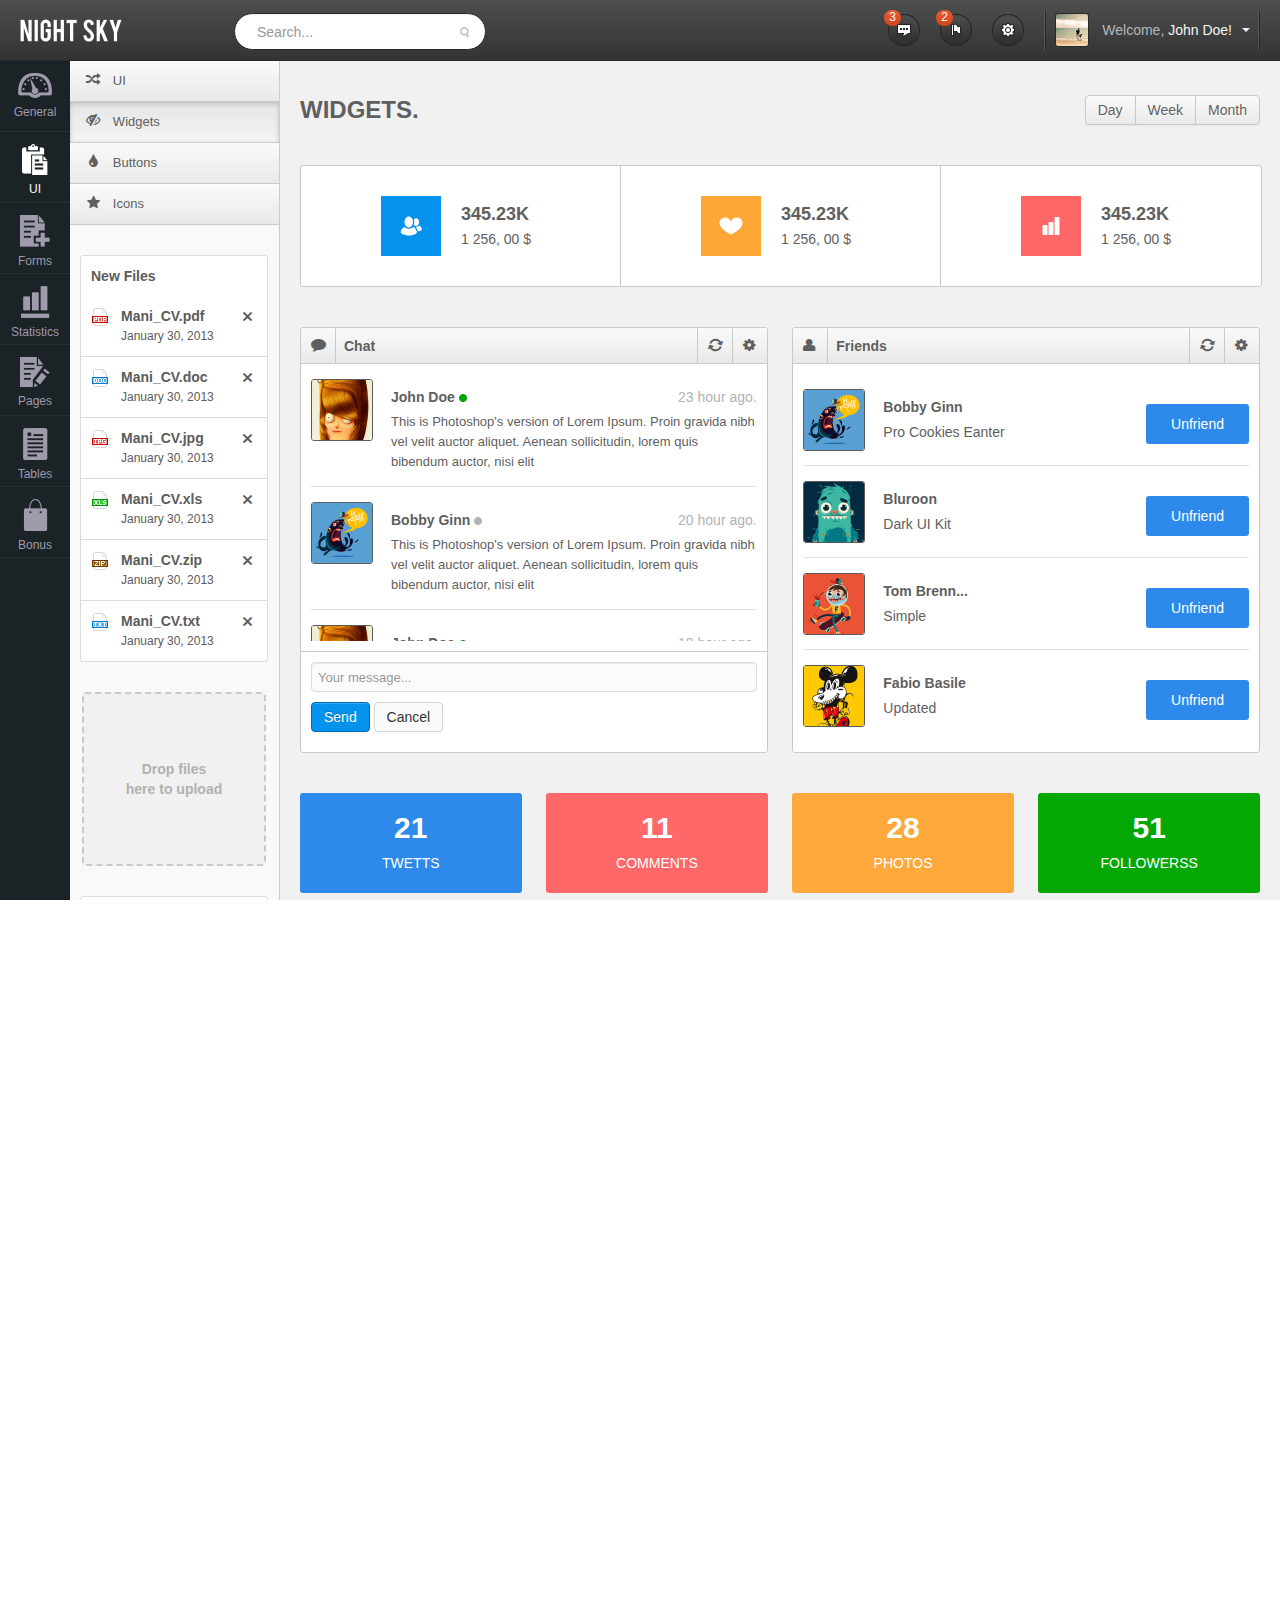
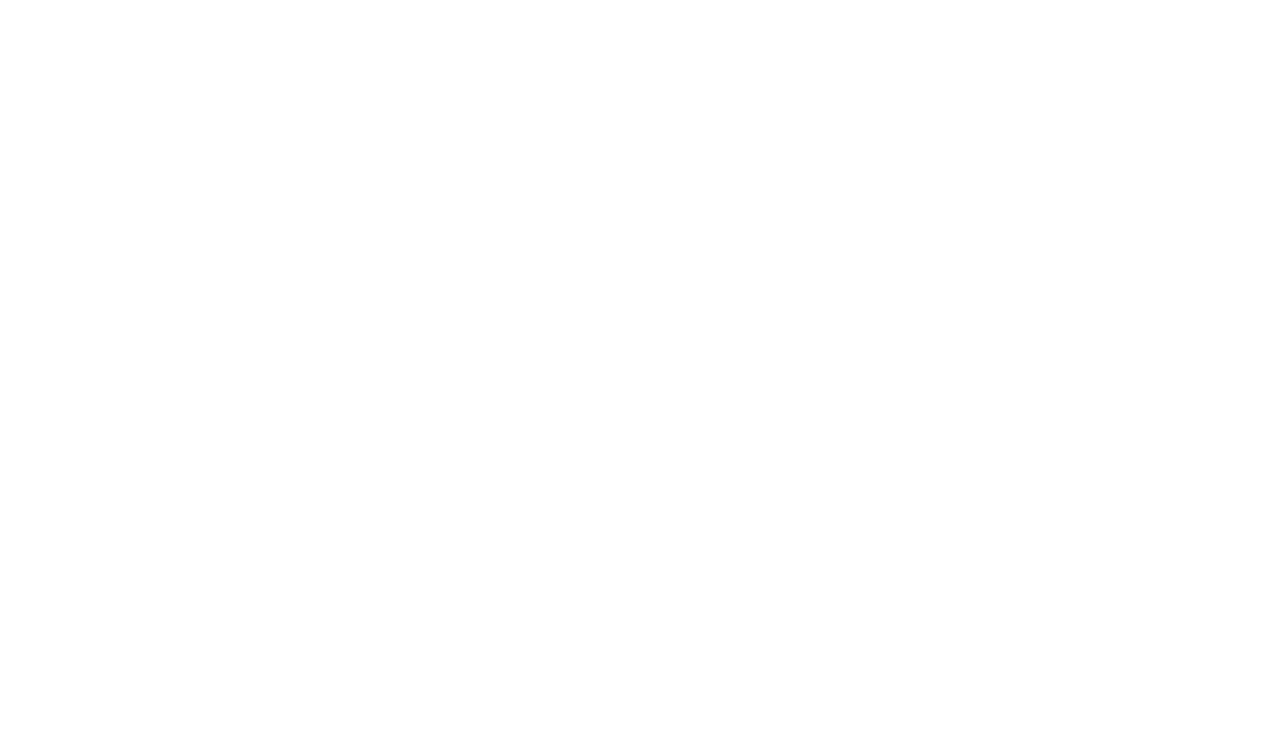
<file: SCv20_MVC/trunk/SCv20_Tools.Web/Content/template/widgets.html>
<!DOCTYPE html>
<html lang="en"><head>
    <meta charset="utf-8">
    <title>Night Sky - Widgets</title>
    <meta name="viewport" content="width=device-width, initial-scale=1.0">
    <meta name="description" content="">
    <meta name="author" content="">

    <!-- Le styles -->
    <link href="css/style.css" rel="stylesheet">
    <link href="css/bootstrap.css" rel="stylesheet">

    
    <link rel="stylesheet" href="css/jquery-ui-1.8.16.custom.css" media="screen"  />
    <link rel="stylesheet" href="css/fullcalendar.css" media="screen"  />
    <link rel="stylesheet" href="css/chosen.css" media="screen"  />
    <link rel="stylesheet" href="css/glisse.css?1.css">
    <link rel="stylesheet" href="css/jquery.jgrowl.css">
    <link rel="stylesheet" href="css/demo_table.css" >
    <link rel="stylesheet" href="css/jquery.fancybox.css?v=2.1.4" media="screen" />
    
	<link rel="stylesheet" href="css/icon/font-awesome.css">    
    <link rel="stylesheet" href="css/bootstrap-responsive.css">
    
    <link rel="alternate stylesheet" type="text/css" media="screen" title="green-theme" href="css/color/green.css" />
	<link rel="alternate stylesheet" type="text/css" media="screen" title="red-theme" href="css/color/red.css" />
	<link rel="alternate stylesheet" type="text/css" media="screen" title="blue-theme" href="css/color/blue.css" />
    <link rel="alternate stylesheet" type="text/css" media="screen" title="orange-theme" href="css/color/orange.css" />
    <link rel="alternate stylesheet" type="text/css" media="screen" title="purple-theme" href="css/color/purple.css" />

    <!-- Le HTML5 shim, for IE6-8 support of HTML5 elements -->
    <!--[if lt IE 9]>
      <script src="http://html5shim.googlecode.com/svn/trunk/html5.js"></script>
    <![endif]-->
     <script language="JavaScript">
	Firefox = navigator.userAgent.indexOf("Firefox") >= 0;
	if(Firefox) document.write("<link rel='stylesheet' href='css/moz.css' type='text/css'>"); 
	</script>
    
    <!-- Le fav and touch icons -->
    <link rel="shortcut icon" href="favicon.ico">
    
  </head>

  <body>
    <!--BEGIN HEADER-->
    <div id="header" role="banner">
       <a id="menu-link" class="head-button-link menu-hide" href="#menu"><span>Menu</span></a>
       <!--Logo--><a href="dashboard.html" class="logo"><h1>Night Sky</h1></a><!--Logo END-->
       
       <!--Search-->
       <form class="search" action="#">
         <input type="text" name="q" placeholder="Search...">
       </form>
       <!--Search END-->
       
       <div class="right">
       
       <!--message box-->
         <div class="dropdown left">
          
          <a class="dropdown-toggle head-button-link" data-toggle="dropdown" href="#"><span class="notice-new">3</span></a> 
          
          <div class="dropdown-menu pull-right messages-list">
          <div class="triangle"></div>
          
            <div class="notice-title">You Have 3 Massages</div>
            <!--message #1-->
            <div class="notice-message">
            <a href="#" class="box">
              <div class="avatar"><img src="images/avatar-2.png" alt=""></div>
              <div class="info">
                <div class="author">Csaba Gyulai</div>
                <div class="date">Jan 9, 2013</div>
                <div class="clearfix"></div>
                <div class="text">This is Photoshop's version  of Lorem Ipsum. Proin gravida nibh vel velit.</div>
              </div>
              <div class="clearfix"></div>
            </a>
            </div>
            <!--message #2-->
            <div class="notice-message">
            <a href="#" class="box">
              <div class="avatar"><img src="images/avatar-3.png" alt=""></div>
              <div class="info">
                <div class="author">Junkyard Sam</div>
                <div class="date">Jan 15, 2013</div>
                <div class="clearfix"></div>
                <div class="text">This is Photoshop's version  of Lorem Ipsum. Proin gravida nibh vel velit.</div>
              </div>
              <div class="clearfix"></div>
            </a>
            </div>
            <!--message #3-->
            <div class="notice-message">
            <a href="#" class="box">
              <div class="avatar"><img src="images/avatar-4.png" alt=""></div>
              <div class="info">
                <div class="author">Lienke Raben</div>
                <div class="date">Nov 4, 2012</div>
                <div class="clearfix"></div>
                <div class="text">This is Photoshop's version  of Lorem Ipsum. Proin gravida nibh vel velit.</div>
              </div>
              <div class="clearfix"></div>
            </a>
            </div>
           
            <a href="#" class="notice-more">View All Messages</a>
          </div>
        </div>
       <!--message box end-->
       
       <!--notification box-->
         <div class="dropdown left">
          <a class="dropdown-toggle head-button-link notification" data-toggle="dropdown" href="#"><span class="notice-new">2</span></a>
          
          <div class="dropdown-menu pull-right messages-list">
          <div class="triangle"></div>
          
            <div class="notice-title">You Have 2 Notifications</div>
            <!--message #1-->
            <div class="notice-message">
            <a href="#" class="box">
              <div class="avatar"><img src="images/avatar-5.png" alt=""></div>
              <div class="info">
                <div class="author">Jonas Anderson</div>
                <div class="date">3 hours ago</div>
                <div class="clearfix"></div>
                <div class="text">Followed <span class="follow-link">Dennis Salvatier</span></div>
              </div>
              <div class="clearfix"></div>
            </a>
            </div>
            <!--message #2-->
            <div class="notice-message">
            <a href="#" class="box">
              <div class="avatar"><img src="images/avatar-6.png" alt=""></div>
              <div class="info">
                <div class="author">Ilias Sounas</div>
                <div class="date">19 hours ago</div>
                <div class="clearfix"></div>
                <div class="text">Commented on <span class="comment-link">Angry Cloud</span></div>
              </div>
              <div class="clearfix"></div>
            </a>
            </div>
            <!--message #3-->
            <div class="notice-message">
            <a href="#" class="box">
              <div class="avatar"><img src="images/avatar-7.png" alt=""></div>
              <div class="info">
                <div class="author">Erin Hunting</div>
                <div class="date">19 hours ago</div>
                <div class="clearfix"></div>
                <div class="text">Liked <span class="like-link">Overnight work</span></div>
              </div>
              <div class="clearfix"></div>
            </a>
            </div>
           
            <a href="#" class="notice-more">View All Notification</a>
          </div>
        </div>
       <!--notification box end-->
       
       <!--config box-->
         <div class="dropdown left">
          <a class="dropdown-toggle head-button-link config" data-toggle="dropdown" href="#"></a>
          <div class="dropdown-menu pull-right settings-box">
          <div class="triangle-2"></div>
          
			<a href="javascript:chooseStyle('none', 30)" class="settings-link"></a>
            <a href="javascript:chooseStyle('blue-theme', 30)" class="settings-link blue"></a>
            <a href="javascript:chooseStyle('green-theme', 30)" class="settings-link green"></a>
            <a href="javascript:chooseStyle('purple-theme', 30)" class="settings-link purple"></a>
            <a href="javascript:chooseStyle('orange-theme', 30)" class="settings-link yellow"></a>
            <a href="javascript:chooseStyle('red-theme', 30)" class="settings-link red"></a>
            <div class="clearfix"></div>
          </div>
        </div>
       <!--config box end-->
       
       <!--profile box-->
         <div class="dropdown left profile">
          <a class="dropdown-toggle" data-toggle="dropdown" href="#">
            <span class="double-spacer"></span>
            <div class="profile-avatar"><img src="images/avatar.png" alt=""></div>
            <div class="profile-username"><span>Welcome,</span> John Doe!</div>
            <div class="profile-caret"> <span class="caret"></span></div>
            <span class="double-spacer"></span>
          </a>
          <div class="dropdown-menu pull-right profile-box">
          <div class="triangle-3"></div>
          
            <ul class="profile-navigation">
              <li><a href="#"><i class="icon-user"></i> My Profile</a></li>
              <li><a href="#"><i class="icon-cog"></i> Settings</a></li>
              <li><a href="#"><i class="icon-info-sign"></i> Help</a></li>
              <li><a href="index.html"><i class="icon-off"></i> Logout</a></li>
            </ul>
          </div>
        </div>
        <div class="clearfix"></div>
       <!--profile box end-->
       
       </div>
       
      
    </div>
    <!--END HEADER-->
    
    <div id="wrap">
    
    
    	<!--BEGIN SIDEBAR-->
        <div id="menu" role="navigation">
        
          <ul class="main-menu">
             <li><a href="dashboard.html"><i class="general"></i> General</a></li>
             <li class="active"><a href="ui.html"><i class="components"></i> UI</a></li>
             <li><a href="forms.html"><i class="forms"></i> Forms</a></li>
             <li><a href="charts.html"><i class="statistics"></i> Statistics</a></li>
             <li><a href="typo.html"><i class="pages"></i> Pages</a></li>
             <li><a href="tables.html"><i class="tables"></i> Tables</a></li>
             <li><a href="contacts.html"><i class="bonus"></i> Bonus</a></li>
          </ul>
          
          <ul class="additional-menu">
             <li><a href="ui.html"><i class="icon-random"></i> UI</a></li>
             <li class="active"><a href="widgets.html"><i class="icon-eye-close"></i> Widgets</a></li>
             <li><a href="buttons.html"><i class="icon-tint"></i> Buttons</a></li>
             <li><a href="icons.html"><i class="icon-star"></i> Icons</a></li>
          </ul>
          
          <!--New Files-->
          <div class="new-files">
             <div class="title">New Files</div>
             
             <div class="files">
               <div class="file">
                  <div class="file-format"><img src="images/icon/file_pdf.png" alt=""></div>
                  <div class="file-info">
                    <div class="file-name">Mani_CV.pdf <a href="#"><i class="icon-remove"></i></a></div>
                    <div class="file-date">January 30, 2013</div>
                  </div>
                </div>
                <div class="file">
                  <div class="file-format"><img src="images/icon/file_doc.png" alt=""></div>
                  <div class="file-info">
                    <div class="file-name">Mani_CV.doc <a href="#"><i class="icon-remove"></i></a></div>
                    <div class="file-date">January 30, 2013</div>
                  </div>
                </div>
                <div class="file">
                  <div class="file-format"><img src="images/icon/file_jpg.png" alt=""></div>
                  <div class="file-info">
                    <div class="file-name">Mani_CV.jpg <a href="#"><i class="icon-remove"></i></a></div>
                    <div class="file-date">January 30, 2013</div>
                  </div>
                </div>
                <div class="file">
                  <div class="file-format"><img src="images/icon/file_xls.png" alt=""></div>
                  <div class="file-info">
                    <div class="file-name">Mani_CV.xls <a href="#"><i class="icon-remove"></i></a></div>
                    <div class="file-date">January 30, 2013</div>
                  </div>
                </div>
                <div class="file">
                  <div class="file-format"><img src="images/icon/file_zip.png" alt=""></div>
                  <div class="file-info">
                    <div class="file-name">Mani_CV.zip <a href="#"><i class="icon-remove"></i></a></div>
                    <div class="file-date">January 30, 2013</div>
                  </div>
                </div>
                <div class="file">
                  <div class="file-format"><img src="images/icon/file_txt.png" alt=""></div>
                  <div class="file-info">
                    <div class="file-name">Mani_CV.txt <a href="#"><i class="icon-remove"></i></a></div>
                    <div class="file-date">January 30, 2013</div>
                  </div>
                </div>
               
             </div>
          </div>
          <!--New Files END-->
          
          <!--Upload Box-->
          <div class="upload-box">Drop files <br> here to upload</div>
          <!--Upload Box END-->
          
          <!--Media Files-->
          <div class="media-files">
             <div class="title">Media Files</div>
             <p>This is Photoshop's version  of Lorem Ipsum.</p>
             
             <div class="media-files-info-box">
                <i class="icon-picture"></i> Photo <strong>35%</strong>
                <div class="process-progress"> <div class="advance red" style="width:35%"></div> </div> 
             </div>
             <div class="media-files-info-box">
                <i class="icon-facetime-video"></i> Video <strong>43%</strong>
                <div class="process-progress"> <div class="advance blue" style="width:43%"></div> </div> 
             </div>
             <div class="media-files-info-box">
                <i class="icon-music"></i> Audio <strong>23%</strong>
                <div class="process-progress"> <div class="advance green" style="width:23%"></div> </div>
             </div>
          </div>
          <!--Media Files END-->
          
          <!--Add New Widget-->
          <a href="#" class="add-widget-link">Add New Widget</a>
          <!--Add New Widget END-->
          
          <div class="clearfix"></div>
          
          
        </div>
        <!--SIDEBAR END-->
    
    	
        <!--BEGIN MAIN CONTENT-->
        <div id="main" role="main">
          <div class="block">
   		  <div class="clearfix"></div>
            
             <!--page title-->
             <div class="pagetitle">
                <h1>Widgets.</h1> 
                <div class="btn-group">
                  <button class="btn">Day</button>
                  <button class="btn">Week</button>
                  <button class="btn">Month</button>
                </div>
                <div class="clearfix"></div>
             </div>
             <!--page title end-->
             
             <!--Informatin BOX 3-->
              <div class="information-box-3">
                    <div class="item">
                      <div class="box-info">
                        <img src="images/icon/stats_1.png" alt=""> 
                        <div class="box-figures">345.23K</div>
                        <div class="box-title">1 256, 00 $</div>
                      </div>
                    </div>
                    <div class="item">
                        <div class="box-info">
                        <img src="images/icon/stats_2.png" alt=""> 
                        <div class="box-figures">345.23K</div>
                        <div class="box-title">1 256, 00 $</div>
                      </div>
                    </div>
                    <div class="item">
                    	<div class="box-info">
                        <img src="images/icon/stats_3.png" alt=""> 
                        <div class="box-figures">345.23K</div>
                        <div class="box-title">1 256, 00 $</div>
                      </div>
                    </div>
              </div>
              <!--Informatin BOX 3 END-->
              
              <div class="row-fluid">    
              <!--Chat-->
              <div class="grid span6">
              
              <div class="grid-title">
               <div class="pull-left">
                  <div class="icon-title"><i class="icon-comment"></i></div>
                  <span>Chat</span> 
                  <div class="clearfix"></div>
               </div>
               <div class="pull-right"> 
               	  <div class="icon-title"><a href="#"><i class="icon-refresh"></i></a></div>
                  <div class="icon-title"><a href="#"><i class="icon-cog"></i></a></div>
               </div>
              <div class="clearfix"></div>   
              </div>
            
                 <div class="friends chat">
                
                  <div class="friend">
                  <img src="images/avatar-12.png" alt="" class="f-avatar">
                  <div class="f-info">
                  	<div class="f-name">John Doe <img src="images/icon/chat_on.png" alt=""> <span>23 hour ago.</span></div>
                    <div class="f-text">This is Photoshop's version  of Lorem Ipsum. Proin gravida nibh vel velit auctor aliquet. Aenean sollicitudin, lorem quis bibendum auctor, nisi elit </div>
                  </div>
                  <div class="clearfix"></div>
                  </div>
                  
                  <div class="friend">
                  <img src="images/avatar-11.png" alt="" class="f-avatar">
                  <div class="f-info">
                  	<div class="f-name">Bobby Ginn <img src="images/icon/chat_off.png" alt=""> <span>20 hour ago.</span></div>
                    <div class="f-text">This is Photoshop's version  of Lorem Ipsum. Proin gravida nibh vel velit auctor aliquet. Aenean sollicitudin, lorem quis bibendum auctor, nisi elit </div>
                  </div>
                  <div class="clearfix"></div>
                  </div>
                  
                  <div class="friend">
                  <img src="images/avatar-12.png" alt="" class="f-avatar">
                  <div class="f-info">
                  	<div class="f-name">John Doe <img src="images/icon/chat_on.png" alt=""> <span>19 hour ago.</span></div>
                    <div class="f-text">This is Photoshop's version  of Lorem Ipsum. Proin gravida nibh vel velit auctor aliquet. Aenean sollicitudin, lorem quis bibendum auctor, nisi elit </div>
                  </div>
                  <div class="clearfix"></div>
                  </div>
                  
                  <div class="friend">
                  <img src="images/avatar-11.png" alt="" class="f-avatar">
                  <div class="f-info">
                  	<div class="f-name">Bobby Ginn <img src="images/icon/chat_off.png" alt=""> <span>19 hour ago.</span></div>
                    <div class="f-text">This is Photoshop's version  of Lorem Ipsum. Proin gravida nibh vel velit auctor aliquet. Aenean sollicitudin, lorem quis bibendum auctor, nisi elit </div>
                  </div>
                  <div class="clearfix"></div>
                  </div>
                  
                 </div>

                 <form  class="chat-form">
                     <input class="input span" type="text" placeholder="Your message...">
                     <button class="btn btn-primary metro" type="button">Send</button>
                     <button class="btn metro" type="button">Cancel</button>
				 </form>
              
              </div>
              <!--Chat END-->
              
              <!--friends-->
              <div class="grid span6">
              
              <div class="grid-title">
               <div class="pull-left">
                  <div class="icon-title"><i class="icon-user"></i></div>
                  <span>Friends</span> 
                  <div class="clearfix"></div>
               </div>
               <div class="pull-right"> 
               	  <div class="icon-title"><a href="#"><i class="icon-refresh"></i></a></div>
                  <div class="icon-title"><a href="#"><i class="icon-cog"></i></a></div>
               </div>
              <div class="clearfix"></div>   
              </div>
            
              <div class="grid-content overflow">
                <div class="friends">
                 <div class="friend">
                  <img src="images/avatar-11.png" alt="" class="f-avatar">
                  <div class="f-actions">
                 	<a href="#">Unfriend</a>
                  </div>
                  <div class="f-info">
                  	<div class="f-name">Bobby Ginn</div>
                    <div class="f-text">Pro Cookies Eanter</div>
                  </div>
                  <div class="clearfix"></div>
                  </div>
                  
                  <div class="friend">
                  <img src="images/avatar-10.png" alt="" class="f-avatar">
                  <div class="f-actions">
                 	<a href="#">Unfriend</a>
                  </div>
                  <div class="f-info">
                  	<div class="f-name">Bluroon</div>
                    <div class="f-text">Dark UI Kit</div>
                  </div>
                  <div class="clearfix"></div>
                  </div>
                  
                  <div class="friend">
                  <img src="images/avatar-9.png" alt="" class="f-avatar">
                  <div class="f-actions">
                 	<a href="#">Unfriend</a>
                  </div>
                  <div class="f-info">
                  	<div class="f-name">Tom Brenn...</div>
                    <div class="f-text">Simple</div>
                  </div>
                  <div class="clearfix"></div>
                  </div>
                  
                  <div class="friend">
                  <img src="images/avatar-8.png" alt="" class="f-avatar">
                  <div class="f-actions">
                 	<a href="#">Unfriend</a>
                  </div>
                  <div class="f-info">
                  	<div class="f-name">Fabio Basile</div>
                    <div class="f-text">Updated</div>
                  </div>
                  <div class="clearfix"></div>
                  </div>
                
               </div>
              <div class="clearfix"></div>
              </div>
              
              </div>
              <!--friends END-->
              </div>
              
             <!--quick stats box-->
             <div class="grid-transparent row-fluid quick-stats-box">
               <div class="span3">
             	    <span>21</span> twetts
               </div>
               <div class="span3 red">
                 	<span>11</span> COMMENTS
               </div>
               <div class="span3 orange">
              		<span>28</span> photos
               </div>
               <div class="span3 green">
               		<span>51</span> followerss
               </div>  
             </div>
             <div class="clearfix"></div>
             <!--quick stats box END-->
             
             <div class="row-fluid">
              <!--Twitter Widget-->
              <div class="grid span6">
              
              <div class="grid-title">
               <div class="pull-left">
                  <div class="icon-title"><i class="icon-comments"></i></div>
                  <span>Twitter Widget</span> 
                  <div class="clearfix"></div>
               </div>
               <div class="pull-right"> 
               	  <div class="icon-title"><a href="#"><i class="icon-refresh"></i></a></div>
                  <div class="icon-title"><a href="#"><i class="icon-cog"></i></a></div>
               </div>
              <div class="clearfix"></div>   
              </div>
            
              <div class="grid-content overflow">
                <div class="friends">
                
                 <div class="friend">
                  <img src="images/avatar-14.png" alt="" class="f-avatar">
                  <div class="f-info">
                  	<div class="f-name">Maykel Loomans</div>
                    <div class="f-text">Cras sit amet nibh libero, in gravida nulla.</div>
                  </div>
                  <div class="t-foot">
                      <div class="t-date">23 hour ago.</div>
                      <div class="t-retweet"><a href="#"><i class="icon-share-alt"></i></a></div>
                    </div>
                  <div class="clearfix"></div>
                  </div>
                  
                  <div class="friend">
                  <img src="images/avatar-13.png" alt="" class="f-avatar">
                  <div class="f-info">
                  	<div class="f-name">Bobby Giangeruso</div>
                    <div class="f-text">Cras sit amet nibh libero, in gravida nulla.</div>
                  </div>
                  <div class="t-foot">
                      <div class="t-date">23 hour ago.</div>
                      <div class="t-retweet"><a href="#"><i class="icon-share-alt"></i></a></div>
                    </div>
                  <div class="clearfix"></div>
                  </div>
                  
                  <div class="friend">
                  <img src="images/avatar-12.png" alt="" class="f-avatar">
                  <div class="f-info">
                  	<div class="f-name">Simon Gustavsson</div>
                    <div class="f-text">Cras sit amet nibh libero, in gravida nulla.</div>
                  </div>
                  <div class="t-foot">
                      <div class="t-date">23 hour ago.</div>
                      <div class="t-retweet"><a href="#"><i class="icon-share-alt"></i></a></div>
                    </div>
                  <div class="clearfix"></div>
                  </div>
                  
                 </div>
              </div>
              
              </div>
              <!--Twitter Widget END-->
              
              <!--Take Notes-->
              <div class="grid span6">
              
              <div class="grid-title">
               <div class="pull-left">
                  <div class="icon-title"><i class="icon-time"></i></div>
                  <span>Take Notes</span> 
                  <div class="clearfix"></div>
               </div>
               <div class="pull-right"> 
              	  <div class="icon-title"><a href="#"><i class="icon-plus"></i></a></div>
               	  <div class="icon-title"><a href="#"><i class="icon-refresh"></i></a></div>
                  <div class="icon-title"><a href="#"><i class="icon-trash"></i></a></div>
               </div>
              <div class="clearfix"></div>   
              </div>
            
              <div class="grid-content padding-none">
                <div class="notes">
                  
                  <!---->
                  <div class="note">
                    <div class="note-status"><i class="note-done"></i></div> 
                    <div class="note-name">Clean the house</div>
                    <div class="note-date">Today</div>
                    <div class="clearfix"></div>
                  </div>
                   <!---->
                  <div class="note no-done">
                    <div class="note-status"><i class="note-done"></i></div> 
                    <div class="note-name">Take out the trash</div>
                    <div class="note-date">5.00AM</div>
                    <div class="clearfix"></div>
                  </div>
                   <!---->
                  <div class="note">
                    <div class="note-status"><i class="note-done"></i></div> 
                    <div class="note-name">Do the dlishes</div>
                    <div class="note-date blue">12 May</div>
                    <div class="clearfix"></div>
                  </div>
                   <!---->
                  <div class="note">
                    <div class="note-status"><i class="note-done"></i></div> 
                    <div class="note-name">Feed the dog</div>
                    <div class="note-date blue">15 May</div>
                    <div class="clearfix"></div>
                  </div>
                   <!---->
                  <div class="note  no-done">
                    <div class="note-status"><i class="note-done"></i></div> 
                    <div class="note-name">Mow the lawn</div>
                    <div class="note-date orange">21 May</div>
                    <div class="clearfix"></div>
                  </div>
                   <!---->
                  <div class="note  no-done">
                    <div class="note-status"><i class="note-done"></i></div> 
                    <div class="note-name">Clean the pool</div>
                    <div class="note-date green">24 May</div>
                    <div class="clearfix"></div>
                  </div>
                   <!---->
                  <div class="note  no-done">
                    <div class="note-status"><i class="note-done"></i></div> 
                    <div class="note-name">Take out the trash</div>
                    <div class="note-date green">28 May</div>
                    <div class="clearfix"></div>
                  </div>
                   <!---->
                 <div class="note">
                    <div class="note-status"><i class="note-done"></i></div> 
                    <div class="note-name">Clean the house</div>
                    <div class="note-date">Today</div>
                    <div class="clearfix"></div>
                  </div>
                   <!---->
                  <div class="note no-done">
                    <div class="note-status"><i class="note-done"></i></div> 
                    <div class="note-name">Take out the trash</div>
                    <div class="note-date">5.00AM</div>
                    <div class="clearfix"></div>
                  </div>
                   <!---->
                  <div class="note">
                    <div class="note-status"><i class="note-done"></i></div> 
                    <div class="note-name">Do the dlishes</div>
                    <div class="note-date blue">12 May</div>
                    <div class="clearfix"></div>
                  </div>
                   <!---->
                  <div class="note">
                    <div class="note-status"><i class="note-done"></i></div> 
                    <div class="note-name">Feed the dog</div>
                    <div class="note-date blue">15 May</div>
                    <div class="clearfix"></div>
                  </div>
                   <!---->
                  <div class="note  no-done">
                    <div class="note-status"><i class="note-done"></i></div> 
                    <div class="note-name">Mow the lawn</div>
                    <div class="note-date orange">21 May</div>
                    <div class="clearfix"></div>
                  </div>
                   <!---->
                  <div class="note  no-done">
                    <div class="note-status"><i class="note-done"></i></div> 
                    <div class="note-name">Clean the pool</div>
                    <div class="note-date green">24 May</div>
                    <div class="clearfix"></div>
                  </div>
                   <!---->
                  
                </div>
              <div class="clearfix"></div>
              </div>
              
              </div>
              <!--Take Notes END-->
              </div>
              
              <!--Modal Start-->
                <div class="grid">
                    <div class="grid-title">
                      <div class="pull-left">
                      <div class="icon-title"><i class="icon-bookmark"></i></div>
                      <span>Modal</span> 
                      <div class="clearfix"></div>
                   </div>
                   <div class="pull-right"> 
                      <div class="icon-title"><a href="#"><i class="icon-refresh"></i></a></div>
                      <div class="icon-title"><a href="#"><i class="icon-trash"></i></a></div>
                   </div>
                  <div class="clearfix"></div>   
                  </div>
              
                  <div class="grid-content">
                     <div class="btn-modal">
                              <button data-target="#basic-modal" data-toggle="modal" class="btn btn-primary metro">Basic Modal</button>
                              <button data-target="#header-modal" data-toggle="modal" class="btn btn-warning metro">Modal with Header</button>
                              <button data-target="#anim-modal" data-toggle="modal" class="btn btn-success metro">Animated Modal</button>
                     </div>
                                                        
                                                        <div id="basic-modal" class="modal hide">
                                                            <div class="modal-body">
                                                                <p>Lorem ipsum dolor sit amet, consectetur adipiscing elit. Donec massa tellus, vestibulum consectetur vulputate eget, posuere adipiscing odio. Aliquam vestibulum sodales lectus, eu blandit lorem.</p>
                                                            </div>
                                                            <div class="modal-footer">
                                                                <a href="#" class="btn btn-primary metro" data-dismiss="modal">Close</a>
                                                            </div>
                                                        </div>
                                                        <div id="header-modal" class="modal hide">
                                                            <div class="modal-header">
                                                                <button class="close" type="button" data-dismiss="modal">&times;</button>
                                                                This is a modal header
                                                            </div>
                                                            <div class="modal-body">
                                                                <p>Lorem ipsum dolor sit amet, consectetur adipiscing elit. Donec massa tellus, vestibulum consectetur vulputate eget, posuere adipiscing odio. Aliquam vestibulum sodales lectus, eu blandit lorem.</p>
                                                            </div>
                                                            <div class="modal-footer">
                                                                <a href="#" class="btn btn-primary metro" data-dismiss="modal">Close</a>
                                                            </div>
                                                        </div>
                                                        <div id="anim-modal" class="modal fade hide">
                                                            <div class="modal-header">
                                                                <button class="close" type="button" data-dismiss="modal">&times;</button>
                                                                This is a modal header
                                                            </div>
                                                            <div class="modal-body">
                                                                <p>Lorem ipsum dolor sit amet, consectetur adipiscing elit. Donec massa tellus, vestibulum consectetur vulputate eget, posuere adipiscing odio. Aliquam vestibulum sodales lectus, eu blandit lorem.</p>
                                                            </div>
                                                            <div class="modal-footer">
                                                                <a href="#" class="btn btn-primary metro" data-dismiss="modal">Close</a>
                                                            </div>
                                                        </div>
                   <div class="clearfix"></div>
        
                  </div>
                </div>
                <!--Modal END-->
                
              <div class="row-fluid">    
              <!--Comments-->
              <div class="grid span6">
              
              <div class="grid-title">
               <div class="pull-left">
                  <div class="icon-title"><i class="icon-comment"></i></div>
                  <span>Comments</span> 
                  <div class="clearfix"></div>
               </div>
               <div class="pull-right"> 
               	  <div class="icon-title"><a href="#"><i class="icon-refresh"></i></a></div>
                  <div class="icon-title"><a href="#"><i class="icon-cog"></i></a></div>
               </div>
              <div class="clearfix"></div>   
              </div>
            
              <div class="grid-content overflow">
              
              <div class="comments">
              
             	 <div class="comment">
                  <div class="comment-info-1">
                    <img src="images/avatar-15.png" alt="" class="comment-avatar">
                    <a href="#"><img src="images/icon/table_view.png" alt=""></a> <a href="#"><img src="images/icon/table_edit.png" alt=""></a> <a href="#"><img src="images/icon/table_del.png" alt=""></a>
                  </div>
                  <div class="comment-info-2">
                  	<div class="comment-name">Dan Morgan</div>
                    <div class="comment-date">March 28, 2013</div>
                    <a href="#" class="comment-link">This is Photoshop's version  of Lorem Ipsum.</a>
                  </div>
                  <div class="clearfix"></div>
                 </div>
                 <div class="comment">
                  <div class="comment-info-1">
                    <img src="images/avatar-16.png" alt="" class="comment-avatar">
                    <a href="#"><img src="images/icon/table_view.png" alt=""></a> <a href="#"><img src="images/icon/table_edit.png" alt=""></a> <a href="#"><img src="images/icon/table_del.png" alt=""></a>
                  </div>
                  <div class="comment-info-2">
                  	<div class="comment-name">James Puckett</div>
                    <div class="comment-date">March 28, 2013</div>
                    <a href="#" class="comment-link">This is Photoshop's version  of Lorem Ipsum.</a>
                  </div>
                  <div class="clearfix"></div>
                 </div>
                 <div class="comment">
                  <div class="comment-info-1">
                    <img src="images/avatar-17.png" alt="" class="comment-avatar">
                    <a href="#"><img src="images/icon/table_view.png" alt=""></a> <a href="#"><img src="images/icon/table_edit.png" alt=""></a> <a href="#"><img src="images/icon/table_del.png" alt=""></a>
                  </div>
                  <div class="comment-info-2">
                  	<div class="comment-name">Haraldur Thorleifsson</div>
                    <div class="comment-date">March 28, 2013</div>
					<a href="#" class="comment-link">This is Photoshop's version  of Lorem Ipsum.</a>
                  </div>
                  <div class="clearfix"></div>
                 </div>
              
              </div>
              
              </div> 
              
              <div class="clearfix"></div>
              </div>
              <!--Comments END-->
              
              <!--News-->
              <div class="grid span6">
              
              <div class="grid-title">
               <div class="pull-left">
                  <div class="icon-title"><i class="icon-book"></i></div>
                  <span>News</span> 
                  <div class="clearfix"></div>
               </div>
               <div class="pull-right"> 
               	  <div class="icon-title"><a href="#"><i class="icon-refresh"></i></a></div>
                  <div class="icon-title"><a href="#"><i class="icon-cog"></i></a></div>
               </div>
              <div class="clearfix"></div>   
              </div>
            
              <div class="grid-content overflow">
                
               <div class="news-list">
              
             	 <div class="news">
                  <div class="news-info-1">
                    <img src="images/avatar-18.png" alt="" class="comment-avatar">
                    <a href="#"><img src="images/icon/table_view.png" alt=""></a> <a href="#"><img src="images/icon/table_edit.png" alt=""></a> <a href="#"><img src="images/icon/table_del.png" alt=""></a>
                  </div>
                  <div class="news-info-2"> 
                    <a href="#" class="news-link">This is Photoshop's version  of Lorem Ipsum.</a>
                    <div class="news-text">This is Photoshop's version  of Lorem Ipsum. Proin gravida nibh vel velit auctor aliquet. Aenean sollicitudin, </div>
                  </div>
                  <div class="clearfix"></div>
                 </div>
                 
                 <div class="news">
                  <div class="news-info-1">
                    <img src="images/avatar-19.png" alt="" class="comment-avatar">
                    <a href="#"><img src="images/icon/table_view.png" alt=""></a> <a href="#"><img src="images/icon/table_edit.png" alt=""></a> <a href="#"><img src="images/icon/table_del.png" alt=""></a>
                  </div>
                  <div class="news-info-2"> 
                    <a href="#" class="news-link">This is Photoshop's version  of Lorem Ipsum.</a>
                    <div class="news-text">This is Photoshop's version  of Lorem Ipsum. Proin gravida nibh vel velit auctor aliquet. Aenean sollicitudin, </div>
                  </div>
                  <div class="clearfix"></div>
                 </div>
                 
                 <div class="news">
                  <div class="news-info-1">
                    <img src="images/avatar-20.png" alt="" class="comment-avatar">
                    <a href="#"><img src="images/icon/table_view.png" alt=""></a> <a href="#"><img src="images/icon/table_edit.png" alt=""></a> <a href="#"><img src="images/icon/table_del.png" alt=""></a>
                  </div>
                  <div class="news-info-2"> 
                    <a href="#" class="news-link">This is Photoshop's version  of Lorem Ipsum.</a>
                    <div class="news-text">This is Photoshop's version  of Lorem Ipsum. Proin gravida nibh vel velit auctor aliquet. Aenean sollicitudin, </div>
                  </div>
                  <div class="clearfix"></div>
                 </div>
              
              </div>
              <div class="clearfix"></div>
              </div>
              
              </div>
              <!--News END-->
              </div>
                
                <!--Pop-Up Notifications Start-->
                <div class="grid">
                  <div class="grid-title">
                      <div class="pull-left">
                      <div class="icon-title"><i class="icon-flag"></i></div>
                      <span>Pop-Up Notifications</span> 
                      <div class="clearfix"></div>
                   </div>
                   <div class="pull-right"> 
                      <div class="icon-title"><a href="#"><i class="icon-refresh"></i></a></div>
                      <div class="icon-title"><a href="#"><i class="icon-trash"></i></a></div>
                   </div>
                  <div class="clearfix"></div>   
                  </div>

              
                  <div class="grid-content">
                     <div class="formRight distance">
                                 <p><button type="submit" class="btn btn-primary metro" onclick="$.jGrowl('One more message...');"><span>Normal</span></button></p>
                                 <p class="text-center"><button type="submit" class="btn btn-primary metro" onclick="$.jGrowl('Stick this!', { sticky: true });"><span>Sticky</span></button></p>
                                 <p class="text-center"><button type="submit" class="btn btn-primary metro" onclick="$.jGrowl('A message with a header', { header: 'Important' });"><span>With header</span></button> </p> 
                                 <p class="text-right"><button type="submit" class="btn btn-primary metro" onclick="$.jGrowl('A message that will live a little longer.', { life: 10000 });"><span>Longer life</span></button></p>
                   </div>
                   <div class="clearfix"></div>
        
                  </div>
                </div>
                <!--Pop-Up Notifications END-->

      
               <!--BEGIN FOOTER-->
               <div class="footer">
                  <div class="left">Copyright &copy; 2013</div>
                  <div class="right"><a href="#">Buy Template</a></div>
                  <div class="clearfix"></div>
               </div>
               <!--BEGIN FOOTER END-->
              
          <div class="clearfix"></div> 
          </div><!--end .block-->
        </div>
        <!--MAIN CONTENT END-->
    
    </div>
    <!--/#wrapper-->


    <!-- Le javascript
    ================================================== -->
    <!-- Placed at the end of the document so the pages load faster -->
    <script src="js/jquery.min.js"></script>
    <script src="js/jquery-ui.min.js"></script>
   
    <script src="js/bootstrap.min.js"></script>
    <script src="js/google-code-prettify/prettify.js"></script>
   
    <script src="js/jquery.flot.js"></script>
    <script src="js/jquery.flot.pie.js"></script>
    <script src="js/jquery.flot.orderBars.js"></script>
    <script src="js/jquery.flot.resize.js"></script>
    <script src="js/jquery.flot.categories.js"></script>
    <script src="js/graphtable.js"></script>
    <script src="js/fullcalendar.min.js"></script>
    <script src="js/chosen.jquery.min.js"></script>
    <script src="js/autoresize.jquery.min.js"></script>
    <script src="js/jquery.autotab.js"></script>
    <script src="js/jquery.jgrowl_minimized.js"></script>
    <script src="js/jquery.dataTables.min.js"></script>
    <script src="js/jquery.stepy.min.js"></script>
    <script src="js/jquery.validate.min.js"></script>
    <script src="js/raphael.2.1.0.min.js"></script>
    <script src="js/justgage.1.0.1.min.js"></script>
	<script src="js/glisse.js"></script>
	<script src="js/styleswitcher.js"></script>
	<script src="js/moderniz.js"></script>
    <script src="js/jquery.sparkline.min.js"></script>
    <script src="js/slidernav-min.js"></script>
    <script type="text/javascript" src="js/jquery.fancybox.js?v=2.1.4"></script>
    
	<script>
    Modernizr.load([
        {
         load: [
                'js/main.js'
            ],
            complete: function()
            {
                $.fn.ready(function()
                {
                    window.App.init();
                });
            }
        }
    ]);
    </script>
	<script src="js/application.js"></script>


  </body>
</html>
</file>
<file: SCv20_MVC/trunk/SCv20_Tools.Web/Content/template/css/style.css>
/*-----------------------------------------------------------------------------------

	Theme Name: Night Sky
	Description: Admin Panel
	Author: Adam Rotman
	Author URI: http://link.com/
	License: GNU General Public License version 3.0
	License URI: http://www.gnu.org/licenses/gpl-3.0.html
	Version: 1.0.0

	All files, unless otherwise stated, are released under the GNU General Public License
	version 3.0 (http://www.gnu.org/licenses/gpl-3.0.html)

-----------------------------------------------------------------------------------

	0.	CSS Reset & Clearfix
	1.	Document Setup (body, common classes, vertical rhythm, structure etc)
	2.	Header Styles
		2.a Message Box
		2.b Notification Box
		2.c Config Box
		2.d Profile Box
	3.	Main Styles
	4.	Menu Styles
		4.a Main Menu 
		4.b additional menu
	4.2	Menu Widgets
		4.2.a New Files
		4.2.b Drop files here to upload
		4.2.c Media Files
		4.2.d Add New Widget
	5.	Content Elements
		5 Basic (Grids)
		5.a Page Title
		5.b Info Box
		5.c Active Users
		5.d Quick Stats
		5.e Visitor Statistics
		5.f Friends Box
		5.g Information Box 3
		5.h Twitter Widget 
		5.i Take Notes
		5.j Processes Box
		5.k Gallery
		5.l Page icons
		5.ll Tables
		5.m Forms
		5.n UI
		5.o Widgets
		5.p Buttons
		5.p Pages Error
		5.q Page Typography
		5.r Page Charts
		5.s Contact LIST
	6.	Footer
	7.	Mobile version
	8.	IE8 STYLE


-----------------------------------------------------------------------------------*/


/*-----------------------------------------------------------------------------------*/
/*	0.	CSS Reset & Clearfix - http://meyerweb.com/eric/tools/css/reset/
/*-----------------------------------------------------------------------------------*/
html, body, div, span, applet, object, iframe, h1, h2, h3, h4, h5, h6, p, blockquote, pre, a, abbr, acronym, address, big, cite, code, del, dfn, em, font, img, ins, kbd, q, s, samp, small, strike, strong, sub, sup, tt, var, b, u, i, center, dl, dt, dd, ol, ul, li, fieldset, form, label, legend, table, caption, tbody, tfoot, thead, tr, th, td { margin: 0; padding: 0; border: 0; outline: 0; font-size: 100%; vertical-align: baseline; background: transparent; } body { line-height: 1; } ol, ul { list-style: none; } blockquote, q { quotes: none; } blockquote:before, blockquote:after, q:before, q:after { content: ''; content: none; } :focus { outline: 0; } ins { text-decoration: none; } del { text-decoration: line-through; } table { border-collapse: collapse; border-spacing: 0; }
a:active, a:focus, img { outline: 0; text-decoration:none; outline:0; }

.clearfix:after { content: "."; display: block; height: 0; clear: both; visibility: hidden; } .clearfix { display: block; clear:both; } /* End hide from IE Mac */ .none { display: none; } /* End Clearfix */
.left { float:left; }
.right { float:right; }

/*-----------------------------------------------------------------------------------*/
/*	1.	Document Setup (body, common classes, vertical rhythm, structure etc)
/*-----------------------------------------------------------------------------------*/
html, body {
	margin: 0;
	padding: 0;
	font-family: "Helvetica Neue", Helvetica, Arial, serif;
	font-size:13px;
	overflow-x:hidden;
	height:100%;
	min-height:100%;
	color:#5f5f5f;
}
table.table {
	margin-bottom: 10px;
}
/*-----------------------------------------------------------------------------------*/
/*	2.	Header Styles
/*-----------------------------------------------------------------------------------*/
#header { 
	color: #fff; 
	background: #4e4e4e;
	background: -moz-linear-gradient(top, #4e4e4e 0%, #333333 100%);
	background: -webkit-gradient(linear, left top, left bottom, color-stop(0%,#4e4e4e), color-stop(100%,#333333));
	background: -webkit-linear-gradient(top, #4e4e4e 0%,#333333 100%);
	background: -o-linear-gradient(top, #4e4e4e 0%,#333333 100%);
	background: -ms-linear-gradient(top, #4e4e4e 0%,#333333 100%);
	background: linear-gradient(to bottom, #4e4e4e 0%,#333333 100%);
	filter: progid:DXImageTransform.Microsoft.gradient( startColorstr='#4e4e4e', endColorstr='#333333',GradientType=0 );
	border-bottom:1px solid #292929;
	height:60px;
}
.logo {
	background:url(../images/logo.png) no-repeat;
	background-size:102px 23px;
	display:block;
	width:102px;
	height:23px;
	margin-top:19px;
	margin-left:20px;
	float:left;
	text-decoration:none;
	color:#535457;
}
.logo h1 {
	text-indent:-9999px;
}
.search {
	margin-left:112px;
	margin-top:13px;
	float:left;
}
.search input[type="text"], .search input[type="text"]:focus {
	color:#9a9a9a;
	font-size:14px;
	border:1px solid #292929;
	width:206px;
	height:35px;
	-webkit-border-radius: 20px;
	-moz-border-radius: 20px;
	border-radius: 20px;
	padding:0px 22px;
	background:url(../images/search.png) #fff right bottom no-repeat;
	background-size:30px 30px;
}

.head-button-link {
	width:32px;
	height:32px;
	display:block;
	background-image:url(../images/icon_message.png);
	background-size:32px 96px;
	margin-top:14px;
	margin-right:20px;
	float:left;
	color:#fff;
}
.head-button-link:hover, .head-button-link:focus, .head-button-link:active  {
	text-decoration:none;
	color:#fff;
	outline:0;
}
.head-button-link:hover {
	background-position:0px -32px;
}
.head-button-link:active, .head-button-link:focus {
	background-position:0px -64px;
}
.head-button-link.notification {
	background-image:url(../images/icon_notification.png);
}
.head-button-link.config {
	background-image:url(../images/icon_config.png);
}
.head-button-link.menu-hide {
	background-image:url(../images/icon_menu.png);
	text-indent:-99999px;
	margin-left:20px;
}
.notice-new {
	background: #ed5d31;
	background: -moz-linear-gradient(top, #ed5d31 0%, #d04419 100%);
	background: -webkit-gradient(linear, left top, left bottom, color-stop(0%,#ed5d31), color-stop(100%,#d04419));
	background: -webkit-linear-gradient(top, #ed5d31 0%,#d04419 100%);
	background: -o-linear-gradient(top, #ed5d31 0%,#d04419 100%);
	background: -ms-linear-gradient(top, #ed5d31 0%,#d04419 100%);
	background: linear-gradient(to bottom, #ed5d31 0%,#d04419 100%);
	filter: progid:DXImageTransform.Microsoft.gradient( startColorstr='#ed5d31', endColorstr='#d04419',GradientType=0 );
	-webkit-border-radius: 10px;
	-moz-border-radius: 10px;
	border-radius: 10px;
	padding:0px 5px 2px 5px;
	font-size:12px;
	height:16px;
	top:-8px;
	left:-4px;
	position: relative;
}
/* 2.a Message Box ***************************/
div.messages-list {
	width:300px;
	border:1px solid #c9c9c9;
	background:#fff;
	-webkit-box-shadow: 0px 0px 18px rgba(50, 50, 50, 0.2);
	-moz-box-shadow:    0px 0px 18px rgba(50, 50, 50, 0.2);
	box-shadow:         0px 0px 18px rgba(50, 50, 50, 0.2);
	margin-top:25px;
	padding:0px 0px 10px 0px;
	color:#5f5f5f;
	font-size:13px;
}
.triangle {
	background-image:url(../images/triangle.png);
	background-size:14px 7px;
	width:14px;
	height:7px;
	margin-top:-7px;
	margin-left:260px;
}
.notice-title {
	font-weight:bold;
	margin:10px 10px 0px 10px;
}
.notice-message:hover {
	background:#fafafa;
}
.notice-message .box{
	padding:10px 0px;
	margin:0px 10px;
	border-bottom:1px solid #e0e0e0;
	display:block;
}
.notice-message .avatar {
	float:left;
	border:1px solid #6d6d6d;
	width:45px;
	height:45px;
}
.notice-message .avatar img{
	width:45px;
	height:45px;
}
.notice-message .info {
	float:left;
	margin-left:10px;
	margin-top:1px;
	width:220px;
}
.notice-message .author {
	float:left;
	font-weight:bold;
	color:#5f5f5f;
}
.notice-message .date {
	float:right;
	color:#b2b2b2;
}
.notice-message .text {
	color:#6d6d6d;
}
a.notice-more, a.notice-more:hover {
	font-weight:bold;
	color:#5f5f5f;
	margin:10px 10px 0px 10px;
	display:block;
}
/* 2.b Notification Box ***************************/
.follow-link {
	text-decoration:underline;
	color:#05a705;
}
.comment-link {
	text-decoration:underline;
	color:#2d8aeb;
}
.like-link {
	text-decoration:underline;
	color:#ff6868;
}
/* 2.c Config Box ***************************/
div.settings-box {
	width:140px;
	border:1px solid #c9c9c9;
	background:#fff;
	-webkit-box-shadow: 0px 0px 18px rgba(50, 50, 50, 0.2);
	-moz-box-shadow:    0px 0px 18px rgba(50, 50, 50, 0.2);
	box-shadow:         0px 0px 18px rgba(50, 50, 50, 0.2);
	margin-top:25px;
	padding:0px 10px 10px 10px;
	color:#5f5f5f;
	font-size:13px;
}
.triangle-2 {
	background-image:url(../images/triangle.png);
	background-size:14px 7px;
	width:14px;
	height:7px;
	margin-top:-7px;
	margin-left:130px;
}
.settings-link {
	float:left;
	display:block;
	width:30px;
	height:30px;
	background-image:url(../images/settings/6.png);
	background-size:30px 30px;
	margin-top:10px;
	margin-left:12px;
	margin-right:11px;
}
.settings-link.yellow {
	background-image:url(../images/settings/1.png);
}
.settings-link.red {
	background-image:url(../images/settings/2.png);
}
.settings-link.purple {
	background-image:url(../images/settings/3.png);
}
.settings-link.green {
	background-image:url(../images/settings/4.png);
}
.settings-link.blue {
	background-image:url(../images/settings/5.png);
}
/* 2.d Profile Box ***************************/
.profile {
	margin-top:10px;
	margin-right:20px;
}
.triangle-3 {
	background-image:url(../images/triangle.png);
	background-size:14px 7px;
	width:14px;
	height:7px;
	margin-top:-7px;
	margin-left:120px;
}
.double-spacer {
	float:left;
	display:block;
	height:40px;
	border-left:1px solid #555555;
	border-right:1px solid #292929;
}
.profile-avatar {
	float:left;
	margin-left:9px;
	margin-top:3px;
	width:32px;
	height:32px;
}
.profile-avatar img{
	border:1px solid #292929;
	-webkit-border-radius: 3px;
	-moz-border-radius: 3px;
	border-radius: 3px;
	width:32px;
	height:32px;
}
.profile-username {
	float:left;
	margin-top:10px;
	color:#f3f3f3;
	margin-left:15px;
}
.profile-username span {
	color:#b7b7b7;
}
.profile-caret {
	float:left;
	margin-top:10px;
	margin-right:8px;
	padding-left:8px;
}
.profile-caret span.caret {
	border-top: 4px solid #f3f3f3;
}

div.profile-box {
	width:150px;
	border:1px solid #c9c9c9;
	background:#fff;
	-webkit-box-shadow: 0px 0px 18px rgba(50, 50, 50, 0.2);
	-moz-box-shadow:    0px 0px 18px rgba(50, 50, 50, 0.2);
	box-shadow:         0px 0px 18px rgba(50, 50, 50, 0.2);
	margin-top:25px;
	padding:0;
	color:#5f5f5f;
	font-size:13px;
}
.profile-navigation {
	margin:2px 0px;
	padding:0;
	list-style:none;
}
.profile-navigation li:hover {
	background:#fafafa;
}
.profile-navigation li:last-child a{
	border:0;
}
.profile-navigation li a{
	color:#535457;
	padding:10px 0px;
	margin:0px 10px;
	display:block;
	border-bottom:1px solid #e0e0e0;
}
.profile-navigation li a:hover{

	text-decoration:none;
}
.profile-navigation li a i {
	padding-right:10px;
}


/*-----------------------------------------------------------------------------------*/
/*	3.	Main Styles
/*-----------------------------------------------------------------------------------*/
#main .block {
	padding:0px 300px 20px 20px; 
}
#wrap {
	z-index: 1; 
	position: relative; 
	left: 280px;
	min-height:100%;
	background: #f1f1f1; 
}
/*-----------------------------------------------------------------------------------*/
/*	4.	Menu Styles
/*-----------------------------------------------------------------------------------*/
#menu-link { display:none;}
#menu { 
  position: absolute;
  overflow: hidden; 
  top: 0; 
  left:-280px;
  width: 280px; 
  height: 100%; 
  background: #f9f9f9 url(../images/bg_left_menu.png);
  color:#fff;
  z-index:999999;
}
/* 4.a Main Menu */
.main-menu {
	margin:0;
	width:70px;
	list-style:none;
	float:left;
}
.main-menu li a{
	display:block;
	width:70px;
	height:58px;
	color:#9e99aa;
	font-size:12px;
	text-align:center;
	border-bottom:1px solid #243235;
	padding-top:12px;
}
.main-menu li a:hover{
	text-decoration:none;
	color:#fcfdfe;
	background:#293c43;
}
.main-menu li.active a {
	text-decoration:none;
	color:#fcfdfe;
}
.main-menu li a i{
	display:block;
	height:32px;
	margin:auto;
	margin-bottom:4px;
}
.main-menu li a i.general{
	background:url(../images/icon/general.png);
	background-size: 34px 50px;
	width:34px;
	height:25px;
}
.main-menu li a:hover i.general, .main-menu li.active a i.general{
	background-position:0px 25px;
}
.main-menu li a i.components {
	background:url(../images/icon/components.png);
	background-size:26px 62px;
	width:26px;
	height:31px;
}
.main-menu li a:hover i.components, .main-menu li.active a i.components {
	background-position:0px -31px;
}
.main-menu li a i.forms {
	background:url(../images/icon/forms.png);
	background-size:31px 64px;
	width:31px;
}
.main-menu li a:hover i.forms, .main-menu li.active a i.forms{
	background-position:0px -32px;
}
.main-menu li a i.statistics {
	background:url(../images/icon/statistics.png);
	background-size:30px 64px;
	width:30px;	
}
.main-menu li a:hover i.statistics, .main-menu li.active a i.statistics {
	background-position:0px -32px;
}
.main-menu li a i.pages {
	background:url(../images/icon/pages.png);
	background-size:30px 64px;
	height:30px;
	width:30px;
}
.main-menu li a:hover i.pages, .main-menu li.active a i.pages {
	background-position:0px -34px;

}
.main-menu li a i.tables {
	background:url(../images/icon/tables.png);
	background-size:25px 64px;
	width:25px;
}
.main-menu li a:hover i.tables, .main-menu li.active a i.tables {
	background-position:0px -32px;
}
.main-menu li a i.bonus {
	background:url(../images/icon/bonus.png);
	background-size:25px 64px;
	width:25px;
}
.main-menu li a:hover i.bonus, .main-menu li.active a i.bonus {
	background-position:0px -32px;
}

/* 4.b additional menu */
.additional-menu {
	margin-left:70px;
	list-style:none;
	width:209px;
}
.additional-menu li a{
	display:block;
	height:20px;
	padding:10px 15px 10px 15px;
	color:#5f5f5f;
	border-bottom:1px solid #c9c9c9;
	background: #fafafa;
	background: -moz-linear-gradient(top, #fafafa 1%, #e9e9e9 100%);
	background: -webkit-gradient(linear, left top, left bottom, color-stop(1%,#fafafa), color-stop(100%,#e9e9e9));
	background: -webkit-linear-gradient(top, #fafafa 1%,#e9e9e9 100%);
	background: -o-linear-gradient(top, #fafafa 1%,#e9e9e9 100%);
	background: -ms-linear-gradient(top, #fafafa 1%,#e9e9e9 100%);
	background: linear-gradient(to bottom, #fafafa 1%,#e9e9e9 100%);
	filter: progid:DXImageTransform.Microsoft.gradient( startColorstr='#fafafa', endColorstr='#e9e9e9',GradientType=0 );
	font-size:13px;
}
.additional-menu li a:hover{
	text-decoration:none;
	background: #ffffff;
	background: -moz-linear-gradient(top, #ffffff 0%, #e9e9e9 100%);
	background: -webkit-gradient(linear, left top, left bottom, color-stop(0%,#ffffff), color-stop(100%,#e9e9e9));
	background: -webkit-linear-gradient(top, #ffffff 0%,#e9e9e9 100%);
	background: -o-linear-gradient(top, #ffffff 0%,#e9e9e9 100%);
	background: -ms-linear-gradient(top, #ffffff 0%,#e9e9e9 100%);
	background: linear-gradient(to bottom, #ffffff 0%,#e9e9e9 100%);
	filter: progid:DXImageTransform.Microsoft.gradient( startColorstr='#ffffff', endColorstr='#e9e9e9',GradientType=0 );
}
.additional-menu li a i{
	padding-right:8px;
}
.additional-menu li.active a, .additional-menu li.active a:hover {
	-webkit-box-shadow: inset 0px 2px 5px 0px #bfbfbf;
	box-shadow: inset 0px 2px 5px 0px #bfbfbf;
	background: #e5e5e5;
	background: -moz-linear-gradient(top, #e5e5e5 0%, #f5f5f5 100%);
	background: -webkit-gradient(linear, left top, left bottom, color-stop(0%,#e5e5e5), color-stop(100%,#f5f5f5));
	background: -webkit-linear-gradient(top, #e5e5e5 0%,#f5f5f5 100%);
	background: -o-linear-gradient(top, #e5e5e5 0%,#f5f5f5 100%);
	background: -ms-linear-gradient(top, #e5e5e5 0%,#f5f5f5 100%);
	background: linear-gradient(to bottom, #e5e5e5 0%,#f5f5f5 100%);
	filter: progid:DXImageTransform.Microsoft.gradient( startColorstr='#e5e5e5', endColorstr='#f5f5f5',GradientType=0 );
}
/*-----------------------------------------------------------------------------------*/
/*	4.2	Menu Widgets
/*-----------------------------------------------------------------------------------*/
/* 4.2.a New Files ***************************/
.new-files {
	margin-top:30px;
	margin-left:80px;
	margin-right:12px;
	background:#fff;
	border:1px solid #dcdcdc;
	-webkit-border-radius: 3px;
	-moz-border-radius: 3px;
	border-radius: 3px;
	color:#5c5c5c;
}
.new-files .title{
	margin-top:10px;
	margin-left:10px;
	font-size:14px;
	font-weight:bold;
}
.files {
	margin-top:10px;
	margin-bottom:-1px;
}
.file {
	padding:10px;
	border-bottom:1px solid #dcdcdc;
}
.file .file-format {
	float:left;
	width:18px;
	height:19px;
}
.file .file-format img{
	width:18px;
	height:19px;
}
.file .file-info {
	margin-left:30px;
}
.file .file-name {
	font-weight:bold;
}
.file .file-name a {
	display:block;
	float:right;
	color:#5c5c5c;
}
.file .file-name [class^="icon-"]:before, [class*=" icon-"]:before {
	font-size:12px;
}
.file-date {
	font-size:12px;
}

/* 4.2.b Drop files here to upload ***************************/
.upload-box {
	margin-top:30px;
	margin-left:82px;
	margin-right:12px;
	background:#f1f1f1;
	border:2px dashed #c9c9c9;
	-webkit-border-radius: 3px;
	-moz-border-radius: 3px;
	border-radius: 3px;
	color:#b2b2b2;
	font-weight:bold;
	width:140px;
	height:105px;
	text-align:center;
	padding:65px 20px 0px 20px; 
}

/* 4.2.c Media Files ***************************/
.media-files {
	margin-top:30px;
	margin-left:80px;
	margin-right:12px;
	background:#fff;
	border:1px solid #dcdcdc;
	-webkit-border-radius: 3px;
	-moz-border-radius: 3px;
	border-radius: 3px;
	color:#5c5c5c;
	padding:10px;
	font-size:13px;
}
.media-files .title{
	font-size:14px;
	font-weight:bold;
}
.media-files p {
	margin-top:10px;
	margin-bottom:15px;
}
.media-files-info-box {
	margin-bottom:20px;
}
.media-files-info-box i {
	padding-right:5px;
}

/* 4.2.d Add New Widget ***************************/
.add-widget-link {
	font-weight:bold;
	color:#fff;
	text-align:center;
	display:block;
	background:#2d8aeb;
	height:27px;
	margin-top:30px;
	margin-left:80px;
	margin-right:12px;
	padding-top:8px;
	-webkit-border-radius: 3px;
	-moz-border-radius: 3px;
	border-radius: 3px;
}
.add-widget-link:hover {
	opacity:0.9;
	color:#fff;
	text-decoration:none;
}
/*-----------------------------------------------------------------------------------*/
/*	5.	Content Elements
/*-----------------------------------------------------------------------------------*/
/* 5 Basic (Grids) */
.grid {
	background:#fff;
	margin-top:40px;
	border:1px solid #c9c9c9;
	-webkit-border-radius: 3px;
	-moz-border-radius: 3px;
	border-radius: 3px;
}
.grid-transparent {
		margin-top:40px;
}
.grid-title {
	height:35px;
	background: #fafafa;
	background: -moz-linear-gradient(top, #fafafa 0%, #e9e9e9 100%);
	background: -webkit-gradient(linear, left top, left bottom, color-stop(0%,#fafafa), color-stop(100%,#e9e9e9));
	background: -webkit-linear-gradient(top, #fafafa 0%,#e9e9e9 100%);
	background: -o-linear-gradient(top, #fafafa 0%,#e9e9e9 100%);
	background: -ms-linear-gradient(top, #fafafa 0%,#e9e9e9 100%);
	background: linear-gradient(to bottom, #fafafa 0%,#e9e9e9 100%);
	filter: progid:DXImageTransform.Microsoft.gradient( startColorstr='#fafafa', endColorstr='#e9e9e9',GradientType=0 );
	border-bottom:1px solid #c9c9c9;
	overflow:hidden;
	-webkit-border-radius: 0px;
	-webkit-border-top-left-radius: 3px;
	-webkit-border-top-right-radius: 3px;
	-moz-border-radius: 0px;
	-moz-border-radius-topleft: 3px;
	-moz-border-radius-topright: 3px;
	border-radius: 0px;
	border-top-left-radius: 3px;
	border-top-right-radius: 3px;
}
.grid-title .pull-left .icon-title {
	padding-right:10px;
	padding-left:10px;
	border-right:1px solid #c9c9c9;
	height:30px;
	margin-top:-2px;
	margin-right:8px;
	padding-top:12px;
	float:left;
	color:#5f5f5f;
}
.grid-title .pull-left span {
	color:#5f5f5f;
	font-size:14px;
	font-weight:bold;
	height:14px;
	display:block;
	padding-top:8px;
	width:200px;
}
.grid-title .pull-right .icon-title {
	padding-left:10px;
	padding-right:10px;
	border-left:1px solid #c9c9c9;
	height:30px;
	margin-top:-2px;
	padding-top:12px;
	float:left;
}
.grid-title .pull-right .icon-title a{
	color:#5f5f5f;
}
.grid-title .pull-right .icon-title a:hover {
	color:#3c3b3b;
}
.grid-content {
	padding:10px;
}
.grid-content.padding-none {
	padding:0;
}
.overflow {
	overflow:hidden;
}
/* 5.a Page Title ***************************/
.pagetitle {
	height:45px;
}
.pagetitle h1{
	float:left;
	text-transform:uppercase;
	font-size:24px;
	color:#5f5f5f;
}
.pagetitle .btn-group {
	float:right;
	margin-top:15px;
}
.pagetitle .btn{
	color: #5f5f5f;
	border-color:#c9c9c9;
	background-color: #fafafa;
    *background-color: #eaeaea;
    background-image: -moz-linear-gradient(top, #fafafa, #eaeaea);
    background-image: -webkit-gradient(linear, 0 0, 0 100%, from(#fafafa), to(#eaeaea));
    background-image: -webkit-linear-gradient(top, #fafafa, #eaeaea);
    background-image: -o-linear-gradient(top, #fafafa, #eaeaea);
    background-image: linear-gradient(to bottom, #fafafa, #eaeaea);
	filter: progid:DXImageTransform.Microsoft.gradient(startColorstr='#fffafafa', endColorstr='#ffeaeaea', GradientType=0);
}

/* 5.b Info Box ***************************/
.info-box {
	background:#ffffff;
	border:1px solid #c9c9c9;
	-webkit-border-radius: 3px;
	-moz-border-radius: 3px;
	border-radius: 3px;
	margin-top:40px;
}

.stats-box {
	margin:40px 0px;
	color:#5f5f5f;
}
.stats-box-title {
	text-align:center;
	font-weight:bold;
}
.stats-box-all-info {
	text-align:center;
	font-weight:bold;
	font-size:48px;
	margin-top:20px;
}
.stats-box-all-info img{
	width:60px;
	height:60px;
}
.wrap-chart {
	height:80px; 
	overflow:hidden;
	margin-top:20px;
}
.chart{
    width: 100%;
    height: 100px;
    overflow: hidden;
	padding-left:10px;
	padding-right:10px;
}
#tooltip {
	z-index:99999;
	background:#000;
	color:#fff;
	font-size:13px;
	-webkit-border-radius: 3px;
	-moz-border-radius: 3px;
	border-radius: 3px;
}

.information-data {
	overflow:hidden;
	width:100%;
	border-top:1px solid #c9c9c9;
	background: #fafafa;
	background: -moz-linear-gradient(top, #fafafa 0%, #e9e9e9 100%);
	background: -webkit-gradient(linear, left top, left bottom, color-stop(0%,#fafafa), color-stop(100%,#e9e9e9));
	background: -webkit-linear-gradient(top, #fafafa 0%,#e9e9e9 100%);
	background: -o-linear-gradient(top, #fafafa 0%,#e9e9e9 100%);
	background: -ms-linear-gradient(top, #fafafa 0%,#e9e9e9 100%);
	background: linear-gradient(to bottom, #fafafa 0%,#e9e9e9 100%);
	filter: progid:DXImageTransform.Microsoft.gradient( startColorstr='#fafafa', endColorstr='#e9e9e9',GradientType=0 );
}
.data {
	background: #fafafa;
	background: -moz-linear-gradient(top, #fafafa 0%, #e9e9e9 100%);
	background: -webkit-gradient(linear, left top, left bottom, color-stop(0%,#fafafa), color-stop(100%,#e9e9e9));
	background: -webkit-linear-gradient(top, #fafafa 0%,#e9e9e9 100%);
	background: -o-linear-gradient(top, #fafafa 0%,#e9e9e9 100%);
	background: -ms-linear-gradient(top, #fafafa 0%,#e9e9e9 100%);
	background: linear-gradient(to bottom, #fafafa 0%,#e9e9e9 100%);
	filter: progid:DXImageTransform.Microsoft.gradient( startColorstr='#fafafa', endColorstr='#e9e9e9',GradientType=0 );
	float:left;
	width:25%;
	text-align:center;
	padding-top:15px;
	border-left:1px solid #c9c9c9;
	margin-left:-1px;
}
.date-figures {
	font-size:14px;
	font-weight:bold;
	color:#5f5f5f;
}
.date-title {
	margin-top:-10px;
	color:#6d6d6d;
}
/* 5.c Active Users ***************************/
.chart-active {
	width:100%;
	height:215px;
	margin-top:20px;
}
.information-data-2 {
	overflow:hidden;
	width:100%;
	border-top:1px solid #c9c9c9;
	border-bottom:1px solid #c9c9c9;
	background: #fafafa;
	background: -moz-linear-gradient(top, #fafafa 0%, #e9e9e9 100%);
	background: -webkit-gradient(linear, left top, left bottom, color-stop(0%,#fafafa), color-stop(100%,#e9e9e9));
	background: -webkit-linear-gradient(top, #fafafa 0%,#e9e9e9 100%);
	background: -o-linear-gradient(top, #fafafa 0%,#e9e9e9 100%);
	background: -ms-linear-gradient(top, #fafafa 0%,#e9e9e9 100%);
	background: linear-gradient(to bottom, #fafafa 0%,#e9e9e9 100%);
	filter: progid:DXImageTransform.Microsoft.gradient( startColorstr='#fafafa', endColorstr='#e9e9e9',GradientType=0 );
}
.information-data-2 .data {
	background: #fafafa;
	background: -moz-linear-gradient(top, #fafafa 0%, #e9e9e9 100%);
	background: -webkit-gradient(linear, left top, left bottom, color-stop(0%,#fafafa), color-stop(100%,#e9e9e9));
	background: -webkit-linear-gradient(top, #fafafa 0%,#e9e9e9 100%);
	background: -o-linear-gradient(top, #fafafa 0%,#e9e9e9 100%);
	background: -ms-linear-gradient(top, #fafafa 0%,#e9e9e9 100%);
	background: linear-gradient(to bottom, #fafafa 0%,#e9e9e9 100%);
	filter: progid:DXImageTransform.Microsoft.gradient( startColorstr='#fafafa', endColorstr='#e9e9e9',GradientType=0 );
	float:left;
	width:33.33333%;
	text-align:center;
	padding-top:15px;
	border-left:1px solid #c9c9c9;
	margin-left:-1px;
}
.information-data-2 .date-figures {
	font-size:30px;
	font-weight:bold;
	color:#5f5f5f;
}
.information-data-2 .date-title {
	margin-top:-5px;
	color:#5d5d5d;
}

.dates-active { float:left; margin-top:15px;  margin-bottom:15px;}
.dates-active .input-append{
	margin-right:6px;
	margin-bottom: 0px;
}
.def {
	display: inline-block;
	color:#5f5f5f;
	margin-right:6px;
}
input[type="text"].input-date {
	width:100px;
	background:#fbfbfb;
	border-color:#dcdcdc;
}
span.add-on { background-color::#f2f2f2; }
.add-on i { padding-top:3px; color:#5f5f5f; }
.select-active { float:right; margin-top:15px; margin-bottom:15px; }

/* 5.d Quick Stats ***************************/
.quick-stats-box .span3{
	height:100px;
	-webkit-border-radius: 3px;
	-moz-border-radius: 3px;
	border-radius: 3px;
	text-align:center;
	text-transform:uppercase;
	background:#2d8aeb;
	color:#ffffff;
}
.quick-stats-box .span3 span{
	display:block;
	font-size:30px;
	font-weight:bold;
	padding-top:25px;
	margin-bottom:15px;
}
.quick-stats-box .red{
	background:#ff6868;
}
.quick-stats-box .orange{
	background:#ffa93c;
}
.quick-stats-box .green{
	background:#05a705;
}

/* 5.e Visitor Statistics ***************************/
.list-visitor {
	list-style:none;
	margin:0;
	margin-top:-30px;
}
.list-visitor li{
	margin-top:50px;
	margin-left:10px;
	margin-right:10px;
	margin-bottom:20px;
}
.list-visitor li .linecustom {
	padding-right:20px;
}
.list-visitor li .sparkbar {
	padding-right:40px;
	padding-left:20px;
}
.list-visitor li .number {
	color:#3b91eb;
	font-size:24px;
	font-weight:bold;
	float:right;
}
.list-visitor-2 li .number {
	color:#5f5f5f;
}
/* 5.f Friends Box ***************************/
.friends {
	overflow:hidden;
}
.friend {
	border-top:1px solid #e0e0e0;
	padding-top:15px;
	padding-bottom:15px;
	margin-top:-1px;
}
.f-avatar{
	border: 1px solid #5d5d5d; height: 60px; width: 60px;
	-webkit-border-radius: 3px;
	-moz-border-radius: 3px;
	border-radius: 3px;	
	float:left;
}
.f-info {
	margin-left:80px;
}
.f-name {
	color:#5f5f5f;
	font-size:14px;
	font-weight:bold;
	margin-top:8px;
}
.f-name img { width:8px; height:8px; }
.f-text {
	margin-top:5px;
	color:#5f5f5f;
}
.f-actions {
	float:right;
	margin-top:15px;
}
.f-actions a {
	background:#2d8aeb;
	display:block;
	-webkit-border-radius: 3px;
	-moz-border-radius: 3px;
	border-radius: 3px;
	color:#fff;
	padding:10px 25px;
}
.f-actions a:hover {
	text-decoration:none;
	color:#fff;
	opacity:0.9;
}

/* 5.g Information Box 3 ***************************/
.information-box-3 {
	overflow:hidden;
	width:100%;
	color:#5f5f5f;
	border:1px solid #c9c9c9;
	background: #fff;
	margin-top:40px;
	-webkit-border-radius: 3px;
	-moz-border-radius: 3px;
	border-radius: 3px;
}
.information-box-3 .item {
	float:left;
	width:33.33333%;
	padding-top:30px;
	padding-bottom:30px;
	border-left:1px solid #c9c9c9;
	margin-left:-1px;
}
.information-box-3 .item img{
	float:left;
}
.box-figures {
	font-size:18px;
	font-weight:bold;
	padding-left:80px;
	padding-top:8px;
}
.box-title {
	font-size:14px;
	text-transform:uppercase;
	padding-left:80px;
	padding-top:5px;
}
.box-info {
	width:160px;
	margin:auto;
}
.box-info img{
	width:60px;
	height:60px;
}
/* 5.h Twitter Widget ***************************/
.t-foot {
	margin-top:10px;
	margin-left:80px;
}
.t-date {
	float:left;
	color:#b2b2b2;
}
.t-retweet {
	float:right;
}
.t-retweet a,.t-retweet a:hover{ color:#b2b2b2; }
/* 5.i Take Notes ***************************/
.notes {
	height: 420px;
	overflow-y:scroll;
}
.note {
	border-top:1px solid #c9c9c9;
	margin-top:-1px;
}
.note-status {
	border-right:1px solid #c9c9c9;
	padding:18px 12px;
	width:10px;
	float:left;
}
.note-done {
	display:block;
	background:url(../images/icon/icon_cont_check.png);
	width:12px; height:12px;
	background-size:12px 12px;
}
.no-done .note-done {
	background:url(../images/icon/icon_cont_close.png);
	background-size:12px 12px;
}
.note-name {
	float:left;
	width:50%;
	height:20px;
	overflow:hidden;
	font-size:14px;
	font-weight:bold;
	color:#5f5f5f;
	padding-top:14px;
	padding-left:10px;
}
.no-done .note-name {
	color:#b2b2b2;
}
.note-date {
	float:right;
	width:65px;
	background:#ff6868;
	color:#fff;
	-webkit-border-radius: 3px;
	-moz-border-radius: 3px;
	border-radius: 3px;
	text-align:center;
	margin-right:10px;
	margin-top:10px;
	margin-bottom:10px;
	padding:3px 0px;
	font-weight:bold;
}
.note-date.blue {
	background:#2d8aeb;
}
.note-date.orange {
	background:#ffa93c;
}
.note-date.green {
	background:#05a705;
}

/* 5.j Processes Box ***************************/
.process-box {
	margin-top:40px;
	padding:10px 20px;
	background:#fff;
	border:1px solid #c9c9c9;
	-webkit-border-radius: 3px;
	-moz-border-radius: 3px;
	border-radius: 3px;
	color:#5d5d5d;
}
.process-name {
	font-size:18px;
	font-weight:bold;
	padding-top:20px;
	padding-bottom:20px;
}
.process-name i{
	padding-top:2px;
	padding-right:20px;
}
.process-info {
	padding-top:5px;
}
.process-progress {
	margin-top:10px;
	background:#fbfbfb;
	width:100%;
	height:8px;
	border:1px solid #dcdcdc;
	-webkit-border-radius: 5px;
	-moz-border-radius: 5px;
	border-radius: 5px;
}
.process-progress .advance {
	margin-top:-1px;
	height:8px;
	-webkit-border-radius: 5px;
	-moz-border-radius: 5px;
	border-radius: 5px;
}
.process-progress .advance.blue {
	background:#2d8aeb;
	border:1px solid #1465b5;
}
.process-progress .advance.red {
	background:#ff6868;
	border:1px solid #d44646;
}
.process-progress .advance.green {
	background:#06a706;
	border:1px solid #028602;
}
a.process-action {
	width:150px;
	background:#2d8aeb;
	-webkit-border-radius: 3px;
	-moz-border-radius: 3px;
	border-radius: 3px;
	display:block;
	text-align:center;
	color:#fff;
	padding:10px 0px;
	float:right;
	margin-top:10px;
}
a.process-action:hover {
	text-decoration:none;
	color:#fff;
	opacity:0.9;
}
a.process-action.red {
	background:#ff6868;
}
a.process-action.green {
	background:#06a706;
}

/* 5.k Gallery ***************************/
.thumbnails {
	clear:both;
}
.thumbnails-full {
	margin-top:-20px;
}
.thumbnail {
	width:150px;
}
ul.thumbnails li {
	 position: relative;
	 margin-bottom:0;
	 margin-top:20px;
}
.thumbnails li span {
	background:#000;
	display:block;
}
.thumbnails li:hover  img{
	opacity: 0.5;
}
.thumbnails .p_actions {
	width: 32px;
	position: absolute;
	top:5px;
	left:135px;
	opacity: 0;
	-moz-transition: opacity 0.3s ease-in-out;
}
.thumbnails li:hover .p_actions {
	opacity: 1;
}
.p_actions a.p_delete{
	width:20px;
	height:20px;
	display:block;
	background:url(../images/icon/photo_delete.png);
	background-size:20px 20px;
}
.p_actions a.p_edit{
	width:20px;
	height:20px;
	display:block;
	background:url(../images/icon/photo_edit.png);
	background-size:20px 20px;
	margin-top:1px;
}
.p_actions a.p_zoom{
	width:50px;
	height:50px;
	display:block;
	background:url(../images/icon/photo_zoom.png);
	background-size:50px 50px;
	margin-top:30px;
	margin-left:-78px;
}

ul.nav-pills {
	margin-top:10px;
}
ul.nav-pills > .active > a, .nav-pills > .active > a, ul.nav-pills > .active > a:hover, ul.nav-pills > .active > a:focus  { background-color:#218ffc; }
ul.nav-pills > li > a {
	padding-top: 10px;
	padding-bottom: 10px;
	margin-top: 2px;
	margin-bottom: 2px;
	margin-right:5px;
	-webkit-border-radius: 3px;
	-moz-border-radius: 3px;
	border-radius: 3px;
	color:#535457;
}

a.p_link_upload {
	background: #2d8aeb;
	display: block;
	-webkit-border-radius: 3px;
	-moz-border-radius: 3px;
	border-radius: 3px;
	color: #fff;
	margin-top:12px;
	padding: 7px 10px;
	float:right;
}
a.p_link_upload:hover {
	opacity:0.9;
	color:#fff;
	text-decoration:none;
}
div.pagination {
	margin-bottom:0px;
}
div.pagination ul > li > a, div.pagination ul > li > span {
	padding: 7px 13px;
	color:#5f5f5f;
	background:#fbfbfb;
}
a.link_pagination{
	display:block;
	padding: 7px 13px;
	color:#5f5f5f;
	background:#fbfbfb;
	border: 1px solid #dddddd;
	-webkit-border-radius: 4px;
	-moz-border-radius: 4px;
	border-radius: 4px;
	width:9px;
	float:left;
	margin-top:10px;
}
a.link_pagination:hover{
	color:#5f5f5f;
	text-decoration:none;
	background:#f5f5f5;
}
a.link_pagination.right{
	float:right;
	margin-top:-40px;
}

/* 5.l Page icons ***************************/
.the-icons {
  list-style-type: none;
  margin-left: 0;
}
.the-icons li {
  cursor: pointer;
  line-height: 42px;

  padding-left: 12px;
  -webkit-border-radius: 12px;
  -moz-border-radius: 12px;
  border-radius: 12px;
}
.the-icons li [class^="icon-"],
.the-icons li [class*=" icon-"] {
  width: 32px;
  font-size: 16px;
}
.the-icons li:hover {
  background-color: #f0faff;
}
.the-icons li:hover [class^="icon-"],
.the-icons li:hover [class*=" icon-"] {
  *font-size: 24px;
  *vertical-align: middle;
}
.the-icons li:hover [class^="icon-"]:before,
.the-icons li:hover [class*=" icon-"]:before {
  font-size: 24px;
  vertical-align: middle;
}

/* 5.ll Tables ***************************/
.table {
	color:#5f5f5f;
}
.table-mod-2 {
	background:#fbfbfb;
	border:1px solid #dcdcdc;
	-webkit-border-radius: 4px;
	-moz-border-radius: 4px;
	border-radius: 4px;
}
.table-mod-2 a {
	color: #2d8aeb ;
}
.table-mod-2  thead tr th{
 color:#5f5f5f;
 font-size:14px;
}
.table-mod-2 tr td {
	padding-top:10px;
}
.table-mod-2 tr .t_center {
	text-align:center;
}
.s_green {
	background:#05a705;
	padding:2px 5px;
	color:#fff;
	-webkit-border-radius: 3px;
	-moz-border-radius: 3px;
	border-radius: 3px;
}
.s_blue {
	background:#2d8aeb;
	padding:2px 5px;
	color:#fff;
	-webkit-border-radius: 3px;
	-moz-border-radius: 3px;
	border-radius: 3px;
}
.s_orange {
	background:#ffa93c;
	padding:2px 5px;
	color:#fff;
	-webkit-border-radius: 3px;
	-moz-border-radius: 3px;
	border-radius: 3px;
}
.s_gray {
	background:#6d6d6d;
	padding:2px 5px;
	color:#fff;
	-webkit-border-radius: 3px;
	-moz-border-radius: 3px;
	border-radius: 3px;
}
.right_info { display:block; float:right;}
.table-mod-2 tr td.t_b_blue { border-left:2px solid #2d8aeb;}
.table-mod-2 tr td.t_b_red { border-left:2px solid #ff6868;}
.table-mod-2 tr td.t_b_orange { border-left:2px solid #ffa93c;}
.table-mod-2 tr td.t_b_green { border-left:2px solid #05a705;}
.table-mod-2 tr td.t_b_purple { border-left:2px solid #b258ff;}

/* 5.m Forms ***************************/
input[type="text"].input, input[type="password"].input, textarea.input {
  display: inline-block;
  height: 20px;
  padding: 5px 6px;
  margin-bottom: 10px;
  font-size: 13px;
  line-height: 20px;
  color: #606060;
  background:#fbfbfb;
  border-color:#dcdcdc;
}
input.input.span, textarea.input.span {
	display: block;
	width: 100%;
	height:30px;
	margin-left: 0;
	-webkit-box-sizing: border-box;
	   -moz-box-sizing: border-box;
			box-sizing: border-box;
}
 textarea.span.same-height-1 {
	min-height:100px;
}
.formRow  { clear:both;
	padding-top:10px; }
.formRow label{
	float:left;
}
.formRow .formRight { display: block; float: right; width: 80%; }
.distance p{
	float:left;
	width:25%;
	display:block;
}
.distance p label{
	margin-top:2px;
	float:left;
}
.width-100 {
	width:100%;
}
.input-valid-default input[type="checkbox"],.input-valid-default  input[type="radio"] {
	display:block;
}
input[type="checkbox"] {
	display:none;
}

input[type="checkbox"] + label {
	font-size:13px;
}
input[type="checkbox"] + label span {
	display:inline-block;
	width:19px;
	height:21px;
	vertical-align:middle;
	background:url(../images/check_radio_sheet.png) -1px top no-repeat;
	background-size:100px 24px;
	cursor:pointer;
}
input[type="checkbox"]:checked + label span {
	background:url(../images/check_radio_sheet.png) -26px top no-repeat;
	background-size:100px 24px;
}
input[type="radio"] {
	display:none;
}	
input[type="radio"] + label {
	font-size:13px;
}
input[type="radio"] + label span {
	display:inline-block;
	width:19px;
	height:21px;
	margin:-1px 4px 0 0;
	padding-top:6px;
	vertical-align:middle;
	background:url(../images/check_radio_sheet.png) -53px top no-repeat;
	background-size:100px 24px;
	cursor:pointer;
}
input[type="radio"]:checked + label span {
	background:url(../images/check_radio_sheet.png) -78px top no-repeat;
	background-size:100px 24px;
} 
.text-center {
	text-align:center;
}
.text-center img {
	width:25%;
}
.text-right {
	text-align:right;
}
#amount, #amount2, #amount3, #amount4 {
	border:0;
	box-shadow:none;
	width:100px;
}
	
/* 5.n UI ***************************/	
/* accordion */
div.accordion {
	border:1px solid #c9c9c9;
	-webkit-border-radius: 3px;
    -moz-border-radius: 3px;
    border-radius: 3px;
	margin-bottom:0;
}

div.accordion-group {
	border:0;
	margin-bottom:0px;
}
div.accordion-titleing {
	background: #f2f9fe;
	background: -moz-linear-gradient(top, #f2f9fe 0%, #fafafa 0%, #e9e9e9 100%);
	background: -webkit-gradient(linear, left top, left bottom, color-stop(0%,#f2f9fe), color-stop(0%,#fafafa), color-stop(100%,#e9e9e9));
	background: -webkit-linear-gradient(top, #f2f9fe 0%,#fafafa 0%,#e9e9e9 100%);
	background: -o-linear-gradient(top, #f2f9fe 0%,#fafafa 0%,#e9e9e9 100%);
	background: -ms-linear-gradient(top, #f2f9fe 0%,#fafafa 0%,#e9e9e9 100%);
	background: linear-gradient(to bottom, #f2f9fe 0%,#fafafa 0%,#e9e9e9 100%);
	filter: progid:DXImageTransform.Microsoft.gradient( startColorstr='#f2f9fe', endColorstr='#e9e9e9',GradientType=0 );
	border-bottom:1px solid #c9c9c9;
	font-weight:bold;
	font-size:14px;
}

div.accordion-titleing a {
	color:#525356;
	display:block;
	height:27px;
	padding-top:8px;
	padding-left:10px;
}
div.accordion-titleing a:hover { text-decoration:none; }
div.accordion-inner {
  padding:10px;
  background:#fff;
  border-bottom:1px solid #c9c9c9;
}
/* tabs */
.tabs-nav {
	margin-left:0;
	margin-top:-36px;
}
.tabs-nav li{
	float:left;
}
.tabs-nav li a{
	display:block;
	color:#5f5f5f;
	font-weight:bold;
	font-size:14px;
	padding:8px 10px;
	border-right:1px solid #c9c9c9;
}
.tabs-nav li a:hover{
	text-decoration:none;
}
.tabs-nav li.active a{
	background:#fff;
}

.tabs-nav.tabs-nav-right {
	float:right;
	margin-bottom:-20px;
}
.tabs-nav.tabs-nav-right li a{
	border-left:1px solid #c9c9c9;
	border-right:0;
}
/* alerts */
div.alert {
  color: #fff;
  background-color: #ffa93c;
  border: 1px solid #e48002;
  padding: 7px 35px 7px 14px;
  text-shadow: none;
}
div.alert .close {
  color:#fff;
  opacity: 0.7;
  filter: alpha(opacity=70);
}
div.alert .close:hover {
  opacity: 1.0;
  filter: alpha(opacity=100)
}
div.alert-success {
  background-color: #05a705;
  border-color: #028602;
}

div.alert-danger,
div.alert-error {
  background-color: #ff6757;
  border-color: #d44646;
}
div.alert-info {
  background-color: #2d8aeb;
  border-color: #1465b5;
}


/* popovers */
.show-grid{
	margin-top: 10px;
	margin-bottom: 20px;
}
.show-grid [class*="span"] {
	background-color: #eee;
	text-align: center;
	-webkit-border-radius: 3px;
	-moz-border-radius: 3px;
	border-radius: 3px;
	min-height: 30px;
	line-height: 30px;
	margin-bottom: 5px;
}
.show-grid:hover [class*="span"]
{
	background: #ddd;
}
.show-grid .show-grid
{
	margin-top: 0;
	margin-bottom: 0;
}
.show-grid .show-grid [class*="span"]
{
	background-color: #ccc;
}
.show-grid a { cursor:pointer; }

/* pagination */
.pagination-desc {
	color:#353535;
	margin-top:10px;
	margin-bottom:10px;
}
/* pager */
ul.pager li > a,
ul.pager li > span {
  display: inline-block;
  padding: 5px 14px;
  color:#5f5f5f;
  background-color: #fbfbfb;
  border: 1px solid #dcdcdc;
  -webkit-border-radius: 3px;
     -moz-border-radius: 3px;
          border-radius: 3px;
}
ul.pager .disabled > a,
ul.pager .disabled > a:hover,
ul.pager .disabled > a:focus,
ul.pager .disabled > span {
  color: #b2b2b2;
  cursor: default;
  background-color: #fbfbfb;
}

/* 5.o Widgets ***************************/	
/*chat */
.chat {
	height:277px;
	overflow-y:scroll;
	padding:0px 10px;
}
.chat .f-text {
	font-size:13px;
}
.chat .f-name span{
	float:right;
	font-weight:normal;
	color:#b2b2b2;
}
.chat-form {
	margin-top:10px;
	padding:10px 10px 0px 10px;
	border-top:1px solid #c9c9c9;
}
/* modal box */
div.modal-backdrop {
	position:static;
}
.btn-modal {
	text-align:center;
}
.btn-modal button {
	margin-left:5px;
	margin-right:5px;
}

/* comments */
.comments {
	overflow:hidden;
}
.comment {
	border-top:1px solid #e0e0e0;
	padding-top:15px;
	padding-bottom:15px;
	margin-top:-1px;
}
.comment-info-1 {
	float:left;
}
.comment-avatar{
	border: 1px solid #5d5d5d; height: 60px; width: 60px;
	-webkit-border-radius: 3px;
	-moz-border-radius: 3px;
	border-radius: 3px;
	display:block;
	margin-bottom:10px;
}
.comment-info-2 {
	margin-left:80px;
}
.comment-name {
	color:#5f5f5f;
	font-size:14px;
	font-weight:bold;
	margin-top:8px;
}
.comment-date {
	margin-top:5px;
	color:#5f5f5f;
}
a.comment-link {

	color:#2d8aeb;
	display:block;
	margin-top:5px;
}
a.comment-link:hover {
	text-decoration:none;
	color:#2d8aeb;
}

/* news */
.news-list {
	overflow:hidden;
}
.news {
	border-top:1px solid #e0e0e0;
	padding-top:15px;
	padding-bottom:15px;
	margin-top:-1px;
}
.news-info-1 {
	float:left;
}
.news-avatar{
	border: 1px solid #5d5d5d; height: 60px; width: 60px;
	-webkit-border-radius: 3px;
	-moz-border-radius: 3px;
	border-radius: 3px;
	display:block;
	margin-bottom:10px;
}
.news-info-2 {
	margin-left:80px;
}
.news-text {
	margin-top:5px;
	color:#5f5f5f;
}
a.news-link {
	color:#2d8aeb;
	display:block;
	margin-top:5px;
}
a.news-link:hover {
	text-decoration:none;
	color:#2d8aeb;
}

/* 5.p Buttons ***************************/	
.seperator_dashed {
	border-top:1px dashed #E7E7E7;
	margin-top:10px;
	margin-bottom:10px;
}
.metro.btn, .metro.btn.dropdown-toggle .metro.btn:active,
.metro.btn.active,
.metro.btn.disabled,
.metro.btn[disabled] {
  background-color: #fafafa;
  *background-color: #fafafa;
  background-image: -moz-linear-gradient(top, #fafafa, #fafafa);
  background-image: -webkit-gradient(linear, 0 0, 0 100%, from(#fafafa), to(#fafafa));
  background-image: -webkit-linear-gradient(top, #fafafa, #fafafa);
  background-image: -o-linear-gradient(top, #fafafa, #fafafa);
  background-image: linear-gradient(to bottom, #fafafa, #fafafa);
  border-color: #d4d4d4 #d4d4d4 #d4d4d4;
  filter: progid:DXImageTransform.Microsoft.gradient(startColorstr='#fffafafa', endColorstr='#fffafafa', GradientType=0);
}
.metro.btn:hover, .metro.btn:focus {
	background-color: #fafafa;
	opacity:0.9;
}
.metro.btn-primary, .metro.btn-primary:hover, .metro.btn-primary:focus, .metro.btn-primary.dropdown-toggle .metro.btn-primary:active,
.metro.btn-primary.active,
.metro.btn-primary.disabled,
.metro.btn-primary[disabled] {
  background-color: #0393ec;
  *background-color: #0393ec;
  background-image: -moz-linear-gradient(top, #0393ec, #0393ec);
  background-image: -webkit-gradient(linear, 0 0, 0 100%, from(#0393ec), to(#0393ec));
  background-image: -webkit-linear-gradient(top, #0393ec, #0393ec);
  background-image: -o-linear-gradient(top, #0393ec, #0393ec);
  background-image: linear-gradient(to bottom, #0393ec, #0393ec);
  border-color: #006cb7 #006cb7 #006cb7;
  filter: progid:DXImageTransform.Microsoft.gradient(startColorstr='#ff0393ec', endColorstr='#ff0393ec', GradientType=0);
}
.metro.btn-success, .metro.btn-success:hover, .metro.btn-success:focus, .metro.btn-success.dropdown-toggle .metro.btn-success:active,
.metro.btn-success.active,
.metro.btn-success.disabled,
.metro.btn-success[disabled] {
  background-color: #00a501;
  *background-color: #00a501;
  background-image: -moz-linear-gradient(top, #00a501, #00a501);
  background-image: -webkit-gradient(linear, 0 0, 0 100%, from(#00a501), to(#00a501));
  background-image: -webkit-linear-gradient(top, #00a501, #00a501);
  background-image: -o-linear-gradient(top, #00a501, #00a501);
  background-image: linear-gradient(to bottom, #00a501, #00a501);
  border-color: #008500 #008500 #008500;
  filter: progid:DXImageTransform.Microsoft.gradient(startColorstr='#ff00a501', endColorstr='#ff00a501', GradientType=0);
}
.metro.btn-warning, .metro.btn-warning:hover, .metro.btn-warning:focus, .metro.btn-warning.dropdown-toggle .metro.btn-warning:active,
.metro.btn-warning.active,
.metro.btn-warning.disabled,
.metro.btn-warning[disabled] {
  background-color: #fea734;
  *background-color: #fea734;
  background-image: -moz-linear-gradient(top, #fea734, #fea734);
  background-image: -webkit-gradient(linear, 0 0, 0 100%, from(#fea734), to(#fea734));
  background-image: -webkit-linear-gradient(top, #fea734, #fea734);
  background-image: -o-linear-gradient(top, #fea734, #fea734);
  background-image: linear-gradient(to bottom, #fea734, #fea734);
  border-color: #e68000;
  filter: progid:DXImageTransform.Microsoft.gradient(startColorstr='#fffea734', endColorstr='#fffea734', GradientType=0);
}
.metro.btn-danger, .metro.btn-danger:hover, .metro.btn-danger:focus, .metro.btn-danger.dropdown-toggle .metro.btn-danger:active,
.metro.btn-danger.active,
.metro.btn-danger.disabled,
.metro.btn-danger[disabled] {
  background-color: #ff6666;
  *background-color: #ff6666;
  background-image: -moz-linear-gradient(top, #ff6666, #ff6666);
  background-image: -webkit-gradient(linear, 0 0, 0 100%, from(#ff6666), to(#ff6666));
  background-image: -webkit-linear-gradient(top, #ff6666, #ff6666);
  background-image: -o-linear-gradient(top, #ff6666, #ff6666);
  background-image: linear-gradient(to bottom, #ff6666, #ff6666);
  border-color: #d64242;
  filter: progid:DXImageTransform.Microsoft.gradient(startColorstr='#ffff6666', endColorstr='#ffff6666', GradientType=0);
}
.metro.btn-inverse, .metro.btn-inverse:hover, .metro.btn-inverse:focus, .metro.btn-inverse.dropdown-toggle .metro.btn-inverse:active,
.metro.btn-inverse.active,
.metro.btn-inverse.disabled,
.metro.btn-inverse[disabled]  {
  background-color: #2d2d2d;
  *background-color: #2d2d2d;
  background-image: -moz-linear-gradient(top, #2d2d2d, #2d2d2d);
  background-image: -webkit-gradient(linear, 0 0, 0 100%, from(#2d2d2d), to(#2d2d2d));
  background-image: -webkit-linear-gradient(top, #2d2d2d, #2d2d2d);
  background-image: -o-linear-gradient(top, #2d2d2d, #2d2d2d);
  background-image: linear-gradient(to bottom, #2d2d2d, #2d2d2d);
  border-color: #1c1c1c;
  filter: progid:DXImageTransform.Microsoft.gradient(startColorstr='#ff2d2d2d', endColorstr='#ff2d2d2d', GradientType=0);
}

/* 5.p Pages Error ***************************/	
.error-s {
	width: 400px;	
	margin: auto;
	clear:both;
	padding-top:130px;
}
.error-number {
	font-weight:bold;
	line-height: 1em;
	color: #ff6857;
	font-size: 160px;
	text-shadow:0px 0px 0 rgb(248,97,80),0px 1px 0 rgb(240,89,72),0px 2px 0 rgb(233,82,65),0px 3px 0 rgb(225,74,57),0px 4px 0 rgb(218,67,50),0px 5px 0 rgb(211,60,43),0px 6px 0 rgb(203,52,35),0px 7px 0 rgb(196,45,28),0px 8px 0 rgb(189,38,21),0px 9px 0 rgb(181,30,13),0px 10px 0 rgb(174,23,6),0px 11px 0 rgb(166,15,-2),0px 12px 0 rgb(159,8,-9), 0px 13px 0 rgb(152,1,-16),0px 14px 13px rgba(0,0,0,0),0px 14px 1px rgba(0,0,0,0.5),0px 0px 13px rgba(0,0,0,.2);
	text-align: center;
}
.error-text {
	font-size: 24px;
	font-weight:bold;
	color: #5f5f5f;
	margin-top:20px;
	
	text-align: center;
	line-height:30px;
}
.error-more-info {
	font-size: 18px;
	color: #5f5f5f;
	margin-top:20px;
	text-align: center;
	line-height:24px;
	margin-left:20px;
}
.error-buttons {
	width:250px;
	margin-left:50px;
}
.error-buttons .add-widget-link {
	font-weight:normal;
}

/* 5.q Page Typography ***************************/
.font-24 {
	font-size:24px;
	line-height:30px;
}
.label-blue { color:#2d8aeb; }
.label-red { color:#ff6757; }
.label-green { color:#05a705; }
.label-orange { color:#ffa93c; }
.label-gray { color:#b2b2b2; }

div.label, span.label { padding:5px 10px; }
div.label-important, span.label-important { background-color: #ff6455; }
div.label-success, span.label-success { background-color: #00a501; }
div.label-warning, span.label-warning { background-color: #fea734; }
div.label-info, span.label-info { background-color: #00b3fd; }

.border-addres {
	border:1px solid #c9c9c9;
	padding:10px;
	width:50%;
}

body blockquote p{
	font-size:14px;
	line-height:20px;
}

ul.unordered-list {
	display: block;
	list-style-type: disc;
}
ul.unordered-list ul {
	list-style-type: circle;
}
ol {
	display: block;
	list-style-type: decimal;
}
ul.unstyled-list {
	display: block;
	list-style-type: none;
	margin-left:0;
}
ul.unstyled-list ul {
	list-style-type: circle;
}
dd {
	margin-bottom:30px;
}

/* 5.r Page Charts ***************************/
.pie {
	width:230px;
	height:230px;
	margin:auto;
}

/* 5.s Contact LIST ***************************/
		
.slider { width:100%; min-height: 250px; display: block; position: relative; background: #fff; overflow: hidden;  }
.slider ul { list-style: none; margin:0; }
.slider-content { float: left; width: 100%; display: block; overflow: auto; min-height: 250px; }
.slider-content ul { margin:0; float: left; width: 100%; display: block; position: relative; }
.slider-content ul li { float: left; width: 100%; }
.slider-content ul ul li a { padding: 5px 10px; display: block; border-bottom: 1px solid #e0e0e0; text-transform: capitalize; }
.slider-content ul ul li a:hover { background:#fafafa; }
.slider-content .title { padding: 5px 0; text-indent: 10px; background: #eaeaea; color: #807f7f; width: 100%; float: left; font-weight: bold; text-transform: uppercase; }
.slider-content .selected .title { background: rgb(246,246,246); /* Old browsers */
	background: -moz-linear-gradient(top, rgba(246,246,246,1) 0%, rgba(234,234,234,1) 100%); /* FF3.6+ */
	background: -webkit-gradient(linear, left top, left bottom, color-stop(0%,rgba(246,246,246,1)), color-stop(100%,rgba(234,234,234,1))); /* Chrome,Safari4+ */
	background: -webkit-linear-gradient(top, rgba(246,246,246,1) 0%,rgba(234,234,234,1) 100%); /* Chrome10+,Safari5.1+ */
	background: -o-linear-gradient(top, rgba(246,246,246,1) 0%,rgba(234,234,234,1) 100%); /* Opera 11.10+ */
	background: -ms-linear-gradient(top, rgba(246,246,246,1) 0%,rgba(234,234,234,1) 100%); /* IE10+ */
	background: linear-gradient(top, rgba(246,246,246,1) 0%,rgba(234,234,234,1) 100%); /* W3C */
	filter: progid:DXImageTransform.Microsoft.gradient( startColorstr='#f6f6f6', endColorstr='#eaeaea',GradientType=0 );
}
.slider .slider-nav {
	position: absolute; right: 0; top: 0; margin-top:10px; background: #666; min-height: 250px; background: rgb(246,246,246); 
	background: -moz-linear-gradient(top, rgba(246,246,246,1) 0%, rgba(234,234,234,1) 100%); /* FF3.6+ */
	background: -webkit-gradient(linear, left top, left bottom, color-stop(0%,rgba(246,246,246,1)), color-stop(100%,rgba(234,234,234,1))); /* Chrome,Safari4+ */
	background: -webkit-linear-gradient(top, rgba(246,246,246,1) 0%,rgba(234,234,234,1) 100%); /* Chrome10+,Safari5.1+ */
	background: -o-linear-gradient(top, rgba(246,246,246,1) 0%,rgba(234,234,234,1) 100%); /* Opera 11.10+ */
	background: -ms-linear-gradient(top, rgba(246,246,246,1) 0%,rgba(234,234,234,1) 100%); /* IE10+ */
	background: linear-gradient(top, rgba(246,246,246,1) 0%,rgba(234,234,234,1) 100%); /* W3C */
	filter: progid:DXImageTransform.Microsoft.gradient( startColorstr='#f6f6f6', endColorstr='#eaeaea',GradientType=0 ); /* IE6-9 */}
.slider .slider-nav ul { padding: 5px 0; }
.slider .slider-nav li a { padding: 3px 5px; line-height: 13px; text-align: center; color: #807f7f; font-weight: bold; display: block; text-transform: uppercase; cursor: pointer; }
.slider #debug { position: absolute; bottom: 0; left: 0; padding: 5px; background: #000; color: #fff; }
.slider .arrow { font-size: 0px; line-height: 0%; width: 0px; border-bottom: 8px solid #fff; border-left: 5px solid #333; border-right: 5px solid #333; position: relative; top: 5px; }
	.slider .down { border-bottom: none; border-top: 8px solid #fff; top: 15px; }
.slider .slide-up, .slider .slide-down { 
	height: 30px; background: #333; text-align: center; cursor: pointer; float: right; width: 100%; position: relative;background: rgb(246,246,246); /* Old browsers */
	background: -moz-linear-gradient(top, rgba(246,246,246,1) 0%, rgba(234,234,234,1) 100%); /* FF3.6+ */
	background: -webkit-gradient(linear, left top, left bottom, color-stop(0%,rgba(246,246,246,1)), color-stop(100%,rgba(234,234,234,1)))
	background: -webkit-linear-gradient(top, rgba(246,246,246,1) 0%,rgba(234,234,234,1) 100%); /* Chrome10+,Safari5.1+ */
	background: -o-linear-gradient(top, rgba(246,246,246,1) 0%,rgba(234,234,234,1) 100%); /* Opera 11.10+ */
	background: -ms-linear-gradient(top, rgba(246,246,246,1) 0%,rgba(234,234,234,1) 100%); /* IE10+ */
	background: linear-gradient(top, rgba(246,246,246,1) 0%,rgba(234,234,234,1) 100%); /* W3C */
	filter: progid:DXImageTransform.Microsoft.gradient( startColorstr='#f6f6f6', endColorstr='#eaeaea',GradientType=0 ); /* IE6-9 */ }
.up-sl {
	background-image:url(../images/contact-nav.png);
	width:28px;
	height:14px;
	display:block;
	margin:auto;
	margin-top:7px;
}
.down-sl {
	background-image:url(../images/contact-nav.png);
	background-position:0px 14px;
	width:28px;
	height:14px;
	display:block;
	margin:auto;
	margin-top:7px;
}

/*-----------------------------------------------------------------------------------*/
/*	6.	Footer
/*-----------------------------------------------------------------------------------*/
.footer {
	border-top:1px solid #cacaca;
	margin-top:20px;
	padding-top:10px;
}
.footer a{
	color:#5f5f5f;
}
/*-----------------------------------------------------------------------------------*/
/*	7.	Mobile version
/*-----------------------------------------------------------------------------------*/
@media screen and (max-width: 950px) { 
.logo {
	margin-left:0px;
}
.search {
	margin-left:40px;
	margin-top:13px;
	float:left;
}
.search input[type="text"], .search input[type="text"]:focus {
	width:150px;
}
.profile-username {
	display:none;
}

/* menu hide */
#menu-link { display:block; }
#main .block { padding-right:20px; }
 #wrap { left: 0px; }
.js-advanced #wrap { 
	-webkit-transition: -webkit-transform 500ms ease; 
	-moz-transition: -moz-transform 500ms ease; 
	-o-transition: -o-transform 500ms ease; 
	transition: transform 500ms ease; 
	-webkit-transform: translate3d(0, 0, 0); 
	-moz-transform: translate3d(0, 0, 0); 
	-ms-transform: translate3d(0, 0, 0); 
	-o-transform: translate3d(0, 0, 0); 
	transform: translate3d(0, 0, 0); 
	-webkit-backface-visibility: hidden; 
	-moz-backface-visibility: hidden; 
	-ms-backface-visibility: hidden; 
	-o-backface-visibility: hidden; 
	backface-visibility: hidden; 
}

.js-advanced #menu { 
	left: 0; 
	-webkit-transform: translate3d(-280px, 0, 0); 
	-moz-transform: translate3d(-280px, 0, 0); 
	-ms-transform: translate3d(-280px, 0, 0); 
	-o-transform: translate3d(-280px, 0, 0); 
	transform: translate3d(-2840px, 0, 0); 
	-webkit-backface-visibility: hidden; 
	-moz-backface-visibility: hidden; 
	-ms-backface-visibility: hidden; 
	-o-backface-visibility: hidden; 
	backface-visibility: hidden; 
}

.js-advanced #menu .block { 
	filter: progid:DXImageTransform.Microsoft.Alpha(Opacity=70); opacity: 0.7; 
	-webkit-transition: opacity 300ms 100ms, -webkit-transform 500ms ease; 
	-webkit-transition-delay: ease, 0s; 
	-moz-transition: opacity 300ms 100ms ease, -moz-transform 500ms ease; 
	-o-transition: opacity 300ms 100ms ease, -o-transform 500ms ease; 
	transition: opacity 300ms 100ms ease, transform 500ms ease; 
	-webkit-transform-origin: 100% 50%; 
	-moz-transform-origin: 100% 50%; 
	-ms-transform-origin: 100% 50%; 
	-o-transform-origin: 100% 50%; 
	transform-origin: 100% 50%; 
	-webkit-transform: translate3d(70%, 0, 0) scaleX(0.9) scaleY(0.9); 
	-moz-transform: translate3d(70%, 0, 0) scaleX(0.9) scaleY(0.9); 
	-ms-transform: translate3d(70%, 0, 0) scaleX(0.9) scaleY(0.9); 
	-o-transform: translate3d(70%, 0, 0) scaleX(0.9) scaleY(0.9); 
	transform: translate3d(70%, 0, 0) scaleX(0.9) scaleY(0.9);
}
.js-basic.js-menu #wrap { left: 280px; }
.js-advanced.js-menu #wrap { 
	-webkit-transform: translate3d(280px, 0, 0); 
	-moz-transform: translate3d(280px, 0, 0); 
	-ms-transform: translate3d(280px, 0, 0); 
	-o-transform: translate3d(280px, 0, 0); 
	transform: translate3d(280px, 0, 0); 
}
.js-advanced.js-menu #menu .block { 
	filter: progid:DXImageTransform.Microsoft.Alpha(Opacity=100);
	opacity: 1; 
	-webkit-transform: translate3d(0, 0, 0); 
	-moz-transform: translate3d(0, 0, 0); 
	-ms-transform: translate3d(0, 0, 0); 
	-o-transform: translate3d(0, 0, 0); 
	transform: translate3d(0, 0, 0); 
}
}
@media screen and (max-width: 768px) {
a.process-action {
	float:none;
	margin-top:20px;
}
.stats-box {
	margin-top:10px;
}
.stats-box .span4 {
	margin-top:30px;
}
.quick-stats-box {
	margin-top:30px;
}
.quick-stats-box .span3 {
	margin-top:10px;
}
ul.thumbnails {
	margin-left:0;
}
ul.thumbnails > li {
	margin-left:10px;
}
.formRow .formRight { width: 100%; }
}
@media screen and (max-width: 720px) {
.search {
	display:none;
}
td.fc-header-right {
	margin-top:55px;
	margin-left:-300px;
}
}
@media screen and (max-width: 500px) {
.dropdown-toggle.head-button-link {
	display:none;
}
}
@media screen and (max-width: 320px) {
.pagetitle h1 {
	margin-top:30px;
}
.pagetitle .btn-group {
	display:none;
}
.profile-caret {
	margin-right:4px;
	padding-left:4px;
}
.logo {
	margin-left:-10px;
}
.date-title {
	font-size:11px;
}
.information-data-2 .date-figures {
	font-size:18px;
}
.def {
	display:none;
}
input[type="text"].input-date {
	width:200px;
	margin-bottom:10px;
}
.select-active {  margin-top:-15px; margin-bottom:10px; }
.select-active .chosen_select { width:240px; }
.list-visitor li{
	text-align:center;
}
.list-visitor li .linecustom, .list-visitor li .sparkbar{
	display:block;
	margin-bottom:10px;
}
.list-visitor li .number {
	float:none;
	display:block;
	margin-top:10px;
}

.f-actions a {
	padding:10px 3px;
}
.information-box-3 .item {
	float:none;
	width:100%;
	border-left:0;
}
a.process-action {
	width:100%;
	float:none;
	margin-top:20px;
	margin-bottom:10px;
}
a.p_link_upload {
	float:none;
	display:inline-block;
	margin-bottom:20px;
	width:100%;
	padding-left:0;
	padding-right:0;
	text-align:center;
}
ul.thumbnails {
	margin-left:30px;
}
td.fc-header-right, span.fc-button {
	display:none;
}
.distance p{
	float:none;
	width:100%;
	display:block;
	margin-bottom:10px;
	text-align:center;
}
.distance-2 p{
	float:left;
	width:100%;
	display:block;
	margin-bottom:10px;
	text-align:center;
}
.btn-modal button {
	margin-bottom:10px;
}
.buttons-mob .btn{
	margin-bottom:10px;
}

.error-s {
	width: 280px;
}
.error-number {
	font-size: 100px;
}
.error-text {
	font-size: 20px;
}
.error-more-info {
	font-size: 18px;
	margin-left:-20px;
}
.error-buttons {
	width:250px;
	margin-left:-10px;
}
.hidden-mobile { display:none; }
.paging_full_numbers a{	margin-bottom:5px;}
.dataTables_filter input[type="text"] { width:80px; }
}

/*-----------------------------------------------------------------------------------*/
/*	8.	IE8 STYLE
/*-----------------------------------------------------------------------------------*/
@media \0screen {
html, body {
	overflow-x: hidden; 
	overflow-y: scroll; 
}
.logo {	background:url(../images/ie/logo.png) no-repeat; }
.main-menu li a i.general{	background:url(../images/ie/icon/general.png);}
.main-menu li a i.components { background:url(../images/ie/icon/components.png); }
.main-menu li a i.forms { background:url(../images/ie/icon/forms.png); }
.main-menu li a i.statistics {	background:url(../images/ie/icon/statistics.png);}
.main-menu li a i.pages {	background:url(../images/ie/icon/pages.png);}
.main-menu li a i.tables { background:url(../images/ie/icon/tables.png);}
.main-menu li a i.bonus {	background:url(../images/ie/icon/bonus.png);}
.triangle-2, .triangle, .triangle-3 {	background-image:url(../images/ie/triangle.png); }
.settings-link{	background-image:url(../images/ie/settings/6.png);}
.settings-link.yellow {	background-image:url(../images/ie/settings/1.png);}
.settings-link.red {	background-image:url(../images/ie/settings/2.png);}
.settings-link.purple {	background-image:url(../images/ie/settings/3.png);}
.settings-link.green {	background-image:url(../images/ie/settings/4.png);}
.settings-link.blue {background-image:url(../images/ie/settings/5.png);}
.head-button-link {	background-image:url(../images/ie/icon_message.png);}	
.head-button-link.notification {	background-image:url(../images/ie/icon_notification.png);}
.head-button-link.config {	background-image:url(../images/ie/icon_config.png);}
.head-button-link.menu-hide {	background-image:url(../images/ie/icon_menu.png);}
.note-done {	background:url(../images/ie/icon/icon_cont_check.png);}
.no-done .note-done {	background:url(../images/ie/icon/icon_cont_close.png);}
.p_actions a.p_delete{	background:url(../images/ie/icon/photo_delete.png);}
.p_actions a.p_edit{	background:url(../images/ie/icon/photo_edit.png);}
.p_actions a.p_zoom{	background:url(../images/ie/icon/photo_zoom.png);}
.search input[type="text"], .search input[type="text"]:focus {	background:url(../images/ie/search.png) #fff right bottom no-repeat; padding-top:5px; height:30px;}
input[type="checkbox"] + label span {background:url(../images/ie/check_radio_sheet.png) -1px top no-repeat;}
input[type="checkbox"]:checked + label span {	background:url(../images/ie/check_radio_sheet.png) -26px top no-repeat;}
input[type="radio"] + label span {	background:url(../images/ie/check_radio_sheet.png) -53px top no-repeat;}
input[type="radio"]:checked + label span {	background:url(../images/ie/check_radio_sheet.png) -78px top no-repeat;} 
}
</file>
<file: SCv20_MVC/trunk/SCv20_Tools.Web/Content/template/css/fullcalendar.css>
/*
 * FullCalendar v1.5.3 Stylesheet
 *
 * Copyright (c) 2011 Adam Shaw
 * Dual licensed under the MIT and GPL licenses, located in
 * MIT-LICENSE.txt and GPL-LICENSE.txt respectively.
 *
 * Date: Mon Feb 6 22:40:40 2012 -0800
 *
 */
.event-form-title {
	margin-top:10px;
}
#external-events {
	margin-top:20px;
}
.btn-add {
	color: #fff;
	text-align: center;
	display: block;
	background: #2d8aeb;
	height: 27px;
	width:120px;
	margin-top: 10px;
	padding-top: 8px;
	-webkit-border-radius: 3px;
	-moz-border-radius: 3px;
	border-radius: 3px;
	border:0;
}
.btn-add:hover {
	text-decoration: none;
	color:#fff;
	opacity:0.9;
}
#event_box .label {
	margin-bottom:10px; margin-right:10px;
}
div.label { padding:5px 10px; }
div.label-important { background-color: #ff6455; }
div.label-success { background-color: #00a501; }
div.label-warning { background-color: #fea734; }
div.label-info { background-color: #00b3fd; }

.fc {
  direction: ltr;
  text-align: left;
  }
  
.fc table {
  border-collapse: collapse;
  border-spacing: 0;
  }
  
html .fc,
.fc table {
  font-size: 1em;
  }
  
.fc td,
.fc th {
  padding: 0;
  vertical-align: top;
  }



/* Header
------------------------------------------------------------------------*/

.fc-header td {
  white-space: nowrap;
  }


.fc-header-right {
	position:absolute;
    text-align: right;
	margin-left:-365px;
	margin-top:6px;   
  }
  
.fc-header-title {
  display: inline-block;
  vertical-align: top;
  }
  
.fc-header-title h2 {
	margin-top: 0;
	font-size: 14px;
	white-space: nowrap;
	font-weight: normal;
	margin-bottom: 30px;
  }
  
.fc .fc-header-space {
  padding-left: 10px;
  }
  
.fc-header .fc-button {
  margin-bottom: 1em;
  vertical-align: top;
}
  
/* buttons edges butting together */

.fc-header .fc-button {
  margin-right: -1px;
  }
  
.fc-header .fc-corner-right {
  margin-right: 1px; /* back to normal */
  }
  
.fc-header .ui-corner-right {
  margin-right: 0; /* back to normal */
  }
  
/* button layering (for border precedence) */
  
.fc-header .fc-state-hover,
.fc-header .ui-state-hover {
  z-index: 2;
  }
  
.fc-header .fc-state-down {
  z-index: 3;
  }

.fc-header .fc-state-active,
.fc-header .ui-state-active {
  z-index: 4;
  }
  
  
  
/* Content
------------------------------------------------------------------------*/
  
.fc-content {
  clear: both;
  }
  
.fc-view {
  width: 100%; /* needed for view switching (when view is absolute) */
  overflow: hidden;
  }
  
  

/* Cell Styles
------------------------------------------------------------------------*/

.fc-widget-header {
  background-image: -moz-linear-gradient(top, #fafafa, #efefef);
    background-image: -webkit-gradient(linear, 0 0, 0 100%, from(#fafafa), to(#efefef));
    background-image: -webkit-linear-gradient(top, #fafafa, #efefef);
    background-image: -o-linear-gradient(top, #fafafa, #efefef);
    background-image: linear-gradient(to bottom, #fafafa, #efefef);
  color: #646464;
}

.fc-widget-header,    /* <th>, usually */
.fc-widget-content {  /* <td>, usually */
  border: 1px solid #cacaca;
  color: #646464;
}
  
.fc-state-highlight { /* <td> today cell */ /* TODO: add .fc-today to <th> */
  background: #fff;
  }
  
.fc-cell-overlay { /* semi-transparent rectangle while dragging */
  background: #9cf;
  opacity: .2;
  filter: alpha(opacity=20); /* for IE */
  }
  


/* Buttons
------------------------------------------------------------------------*/

.fc-button {
  position: relative;
  overflow: hidden;
  display: inline-block;
  cursor: pointer;
  top: -52px;
}

.fc-header {
  margin-bottom:-20px;
}
  
.fc-state-default { /* non-theme */
  border-style: solid;
  border-width: 1px 0;
  }
  
.fc-button-inner {
  position: relative;
  float: left;
  overflow: hidden;
  padding: 6px;
  padding-top:4;
  
  }
  
.fc-state-default .fc-button-inner { /* non-theme */
  border-style: solid;
  border-width: 0 1px;
  }
  
.fc-button-content {
  position: relative;
  float: left;
  height: 20px;
  line-height: 1.6em;
  padding:0px 5px;
  white-space: nowrap;
  }
  
/* icon (for jquery ui) */
  
.fc-button-content .fc-icon-wrap {
  position: relative;
  float: left;
  top: 50%;
  }
  
.fc-button-content .ui-icon {
  position: relative;
  float: left;
  margin-top: -50%;
  *margin-top: 0;
  *top: -50%;
  }
  
/* gloss effect */
  
.fc-state-default .fc-button-effect {
  position: absolute;
  top: 50%;
  left: 0;
  }
  
.fc-state-default .fc-button-effect span {

  }
  
/* button states (determines colors)  */
  
.fc-state-default,
.fc-state-default .fc-button-inner {
  border-top-style: none;
  border-bottom-style: none;
  border-left-style: solid;
  border-right-style: solid;
  border-color: #cacaca;
  background: transparent;
  color: #646464;
  height:36px;
  }
  
.fc-state-hover,
.fc-state-hover .fc-button-inner {
	color:#515050;
  }
  
.fc-state-down,
.fc-state-down .fc-button-inner {
  border-color: #cacaca;
  background: transparent;
  }
  
.fc-state-active,
.fc-state-active .fc-button-inner {
  border-color: #cacaca;
  background: #fff;
  color: #646464;

  }
  
.fc-state-disabled,
.fc-state-disabled .fc-button-inner {
  color: #999;
  border-color: #cacaca;
  }
  
.fc-state-disabled {
  cursor: default;
  }
  
.fc-state-disabled .fc-button-effect {
  display: none;
  }
  
  

/* Global Event Styles
------------------------------------------------------------------------*/
   
.fc-event {
  border-style: solid;
  border-width: 0;
  font-size: .85em;
  cursor: default;
  }
  
a.fc-event,
.fc-event-draggable {
  cursor: pointer;
  }
  
a.fc-event {
  text-decoration: none;
  }
  
.fc-rtl .fc-event {
  text-align: right;
  }
  
.fc-event-skin {
  color: #fff;      
  }
  
.fc-event-inner {
  position: relative;
  width: 100%;
  height: 100%;
  border-style: solid;
  border-width: 0;
  overflow: hidden;
  }
  
.fc-event-time,
.fc-event-title {
  padding: 0 1px;
  }
  
.fc .ui-resizable-handle { /*** TODO: don't use ui-resizable anymore, change class ***/
  display: block;
  position: absolute;
  z-index: 99999;
  overflow: hidden; /* hacky spaces (IE6/7) */
  font-size: 300%;  /* */
  line-height: 50%; /* */
  }
  
  
  
/* Horizontal Events
------------------------------------------------------------------------*/

.fc-event-hori {
  border-width: 1px 0;
  margin-bottom: 1px;
  }
  
/* resizable */
  
.fc-event-hori .ui-resizable-e {
  top: 0           !important; /* importants override pre jquery ui 1.7 styles */
  right: -3px      !important;
  width: 7px       !important;
  height: 100%     !important;
  cursor: e-resize;
  }
  
.fc-event-hori .ui-resizable-w {
  top: 0           !important;
  left: -3px       !important;
  width: 7px       !important;
  height: 100%     !important;
  cursor: w-resize;
  }
  
.fc-event-hori .ui-resizable-handle {
  _padding-bottom: 14px; /* IE6 had 0 height */
  }
  
  
  
/* Fake Rounded Corners (for buttons and events)
------------------------------------------------------------*/
  
.fc-corner-left {
  margin-left: 1px;
  }
  
.fc-corner-left .fc-button-inner,
.fc-corner-left .fc-event-inner {
  margin-left: -1px;
  }
  
.fc-corner-right {
  margin-right: 1px;
  }
  
.fc-corner-right .fc-button-inner,
.fc-corner-right .fc-event-inner {
  margin-right: -1px;
  }
  
.fc-corner-top {
  margin-top: 1px;
  }
  
.fc-corner-top .fc-event-inner {
  margin-top: -1px;
  }
  
.fc-corner-bottom {
  margin-bottom: 1px;
  }
  
.fc-corner-bottom .fc-event-inner {
  margin-bottom: -1px;
  }
  
  
  
/* Fake Rounded Corners SPECIFICALLY FOR EVENTS
-----------------------------------------------------------------*/
  

  
/* Reusable Separate-border Table
------------------------------------------------------------*/

table.fc-border-separate {
  border-collapse: separate;

  }
  
.fc-border-separate th,
.fc-border-separate td {
  border-width: 1px 0 0 1px;
  }
  
.fc-border-separate th.fc-last,
.fc-border-separate td.fc-last {
  border-right-width: 1px;
  }
  
.fc-border-separate tr.fc-last th,
.fc-border-separate tr.fc-last td {
  border-bottom-width: 1px;
  }
  
.fc-border-separate tbody tr.fc-first td,
.fc-border-separate tbody tr.fc-first th {
  border-top-width: 0;
  }
  
  

/* Month View, Basic Week View, Basic Day View
------------------------------------------------------------------------*/

.fc-grid th {
  text-align: center;
  }
  
.fc-grid .fc-day-number {
  float: right;
  padding: 0 2px;
  }
  
.fc-grid .fc-other-month .fc-day-number {
  opacity: 0.3;
  filter: alpha(opacity=30); /* for IE */
  /* opacity with small font can sometimes look too faded
     might want to set the 'color' property instead
     making day-numbers bold also fixes the problem */
  }
  
.fc-grid .fc-day-content {
  clear: both;
  padding: 2px 2px 1px; /* distance between events and day edges */
  }
  
/* event styles */
  
.fc-grid .fc-event-time {
  font-weight: bold;
  }
  
/* right-to-left */
  
.fc-rtl .fc-grid .fc-day-number {
  float: left;
  }
  
.fc-rtl .fc-grid .fc-event-time {
  float: right;
  }
  
  

/* Agenda Week View, Agenda Day View
------------------------------------------------------------------------*/

.fc-agenda table {
  border-collapse: separate;
  }
  
.fc-agenda-days th {
  text-align: center;
  }
  
.fc-agenda .fc-agenda-axis {
  width: 50px;
  padding: 0 4px;
  vertical-align: middle;
  text-align: right;
  white-space: nowrap;
  font-weight: normal;
  }
  
.fc-agenda .fc-day-content {
  padding: 2px 2px 1px;
  }
  
/* make axis border take precedence */
  
.fc-agenda-days .fc-agenda-axis {
  border-right-width: 1px;
  }
  
.fc-agenda-days .fc-col0 {
  border-left-width: 0;
  }
  
/* all-day area */
  
.fc-agenda-allday th {
  border-width: 0 1px;
  }
  
.fc-agenda-allday .fc-day-content {
  min-height: 34px; /* TODO: doesnt work well in quirksmode */
  _height: 34px;
  }
  
/* divider (between all-day and slots) */
  
.fc-agenda-divider-inner {
  height: 2px;
  overflow: hidden;
  }
  
.fc-widget-header .fc-agenda-divider-inner {
  background: #eee;
  }
  
/* slot rows */
  
.fc-agenda-slots th {
  border-width: 1px 1px;
  }
  
.fc-agenda-slots td {
  border-width: 1px 0 0;
  background: none;
  }
  
.fc-agenda-slots td div {
  height: 20px;
  }
  
.fc-agenda-slots tr.fc-slot0 th,
.fc-agenda-slots tr.fc-slot0 td {
  border-top-width: 0;
  }

.fc-agenda-slots tr.fc-minor th,
.fc-agenda-slots tr.fc-minor td {
  border-top-style: dotted;
  }
  
.fc-agenda-slots tr.fc-minor th.ui-widget-header {
  *border-top-style: solid; /* doesn't work with background in IE6/7 */
  }
  


/* Vertical Events
------------------------------------------------------------------------*/

.fc-event-vert {
  border-width: 0 1px;
  }
  
.fc-event-vert .fc-event-head,
.fc-event-vert .fc-event-content {
  position: relative;
  z-index: 2;
  width: 100%;
  overflow: hidden;
  }
  
.fc-event-vert .fc-event-time {
  white-space: nowrap;
  font-size: 10px;
  }
  
.fc-event-vert .fc-event-bg { /* makes the event lighter w/ a semi-transparent overlay  */
  position: absolute;
  z-index: 1;
  top: 0;
  left: 0;
  width: 100%;
  height: 100%;
  background: #fff;
  opacity: .3;
  filter: alpha(opacity=30);
  }
  
.fc .ui-draggable-dragging .fc-event-bg, /* TODO: something nicer like .fc-opacity */
.fc-select-helper .fc-event-bg {
  display: none\9; /* for IE6/7/8. nested opacity filters while dragging don't work */
  }
  
/* resizable */
  
.fc-event-vert .ui-resizable-s {
  bottom: 0        !important; /* importants override pre jquery ui 1.7 styles */
  width: 100%      !important;
  height: 8px      !important;
  overflow: hidden !important;
  line-height: 8px !important;
  font-size: 11px  !important;
  font-family: monospace;
  text-align: center;
  cursor: s-resize;
  }
  
.fc-agenda .ui-resizable-resizing { /* TODO: better selector */
  _overflow: hidden;
  }
</file>
<file: SCv20_MVC/trunk/SCv20_Tools.Web/Content/template/css/chosen.css>
/* @group Base */
.chzn-container {
  font-size: 13px;
  position: relative;
  display: inline-block;
  zoom: 1;
  *display: inline;
}
.chzn-container .chzn-drop {
  background: #fff;
  border: 1px solid #cccccc;
  border-top: 0;
  position: absolute;
  top: 20px;
  left: 0;
  -webkit-box-shadow: 0 4px 5px rgba(0,0,0,.15);
  -moz-box-shadow   : 0 4px 5px rgba(0,0,0,.15);
  -o-box-shadow     : 0 4px 5px rgba(0,0,0,.15);
  box-shadow        : 0 4px 5px rgba(0,0,0,.15);
  z-index: 999;

}
/* @end */

/* @group Single Chosen */
.chzn-container-single .chzn-single {
  background-color: #fbfbfb;
  -webkit-border-radius: 3px;
  -moz-border-radius   : 3px;
  border-radius        : 3px;
  -moz-background-clip   : padding;
  -webkit-background-clip: padding-box;
  background-clip        : padding-box;
  border:1px solid #ccc;
  display: block;
  overflow: hidden;
  white-space: nowrap;
  position: relative;
  height: 25px;
  line-height: 26px;
  padding: 3px 0 0 10px;
  color:#575757;
  text-decoration: none;
}
.chzn-container-single .chzn-single span {
  margin-right: 26px;
  display: block;
  overflow: hidden;
  white-space: nowrap;
  -o-text-overflow: ellipsis;
  -ms-text-overflow: ellipsis;
  text-overflow: ellipsis;
  margin-top:-2px;
  color:#575757;
  
}
.chzn-container-single .chzn-single abbr {
  display: block;
  position: absolute;
  right: 26px;
  top: 8px;
  width: 12px;
  height: 13px;
  font-size: 1px;
  background: url(../images/chosen-sprite.png) right top no-repeat;
  
}
.chzn-container-single .chzn-single abbr:hover {
  background-position: right -11px;
}

.chzn-container-single .chzn-single div {
	background:#f2f2f2;
    border-left: 1px solid #dcdcdc;
    position: absolute;
    right: 0;
    top: 0;
    display: block;
    height: 100%;
    width: 36px;
  
}
.chzn-container-single .chzn-single div b {
  background-image:url(../images/chosen-down.png);
  background-repeat:no-repeat;
  display: block;
  width: 100%;
  height: 8px;
  margin-top:11px;
  margin-left:10px;
}
.chzn-container-single .chzn-search {
  padding: 3px 4px;
  position: relative;
  margin: 0;
  white-space: nowrap;
  z-index: 1010;
}
.chzn-container-single .chzn-search input {
  background: #fff url('../images/chosen-sprite.png') no-repeat 100% -22px;
  background: url('../images/chosen-sprite.png') no-repeat 100% -22px, -webkit-gradient(linear, left bottom, left top, color-stop(0.85, white), color-stop(0.99, #eeeeee));
  background: url('../images/chosen-sprite.png') no-repeat 100% -22px, -webkit-linear-gradient(center bottom, white 85%, #eeeeee 99%);
  background: url('../images/chosen-sprite.png') no-repeat 100% -22px, -moz-linear-gradient(center bottom, white 85%, #eeeeee 99%);
  background: url('../images/chosen-sprite.png') no-repeat 100% -22px, -o-linear-gradient(bottom, white 85%, #eeeeee 99%);
  background: url('../images/chosen-sprite.png') no-repeat 100% -22px, -ms-linear-gradient(top, #ffffff 85%,#eeeeee 99%);
  background: url('../images/chosen-sprite.png') no-repeat 100% -22px, linear-gradient(top, #ffffff 85%,#eeeeee 99%);
  margin: 1px 0;
  outline: 0;
  border: 1px solid #cccccc;
  font-family: sans-serif;
  font-size: 1em;
}
.chzn-container-single .chzn-drop {
  -webkit-border-radius: 0 0 4px 4px;
  -moz-border-radius   : 0 0 4px 4px;
  border-radius        : 0 0 4px 4px;
  -moz-background-clip   : padding;
  -webkit-background-clip: padding-box;
  background-clip        : padding-box;
}
/* @end */

.chzn-container-single-nosearch .chzn-search input {
  position: absolute;
  left: -9000px;
}

/* @group Multi Chosen */
.chzn-container-multi .chzn-choices {
  background-color: #fbfbfb;
  -webkit-border-radius: 3px;
  -moz-border-radius   : 3px;
  border-radius        : 3px;
 border:1px solid #dcdcdc;
  display: block;
  overflow: hidden;
  white-space: nowrap;
  position: relative;
  min-height: 28px;
  line-height: 26px;
  color:#575757;
  margin:0;
  text-decoration: none;
  font-size:13px;
}
.chzn-container-multi .chzn-choices li {
  float: left;
  list-style: none;
}
.chzn-container-multi .chzn-choices .search-field {
  white-space: nowrap;
  margin: 0;
  padding: 0;
}
.chzn-container-multi .chzn-choices .search-field input {
  color:#575757;
  background: transparent !important;
  border: 0 !important;

  margin: 1px 0;
  outline: 0;
  -webkit-box-shadow: none;
  -moz-box-shadow   : none;
  -o-box-shadow     : none;
  box-shadow        : none;
  font-size:13px;
  padding-left:10px;
}
.chzn-container-multi .chzn-choices .search-field .default {
  color:#575757;
}
.chzn-container-multi .chzn-choices .search-choice {
  -webkit-border-radius: 3px;
  -moz-border-radius   : 3px;
  border-radius        : 3px;
background-color: #fbfbfb;
  color: #333;
  border: 1px solid #a4aab9;
  line-height: 13px;
  padding: 3px 19px 3px 6px;
  margin: 3px 0 3px 5px;
  position: relative;
}
.chzn-container-multi .chzn-choices .search-choice span {
  cursor: default;
}
.chzn-container-multi .chzn-choices .search-choice-focus {
  background-color: #fbfbfb;}
.chzn-container-multi .chzn-choices .search-choice .search-choice-close {
  display: block;
  position: absolute;
  right: 3px;
  top: 4px;
  width: 12px;
  height: 13px;
  font-size: 1px;
  background: url(../images/chosen-sprite.png) right top no-repeat;
}
.chzn-container-multi .chzn-choices .search-choice .search-choice-close:hover {
  background-position: right -11px;
}
.chzn-container-multi .chzn-choices .search-choice-focus .search-choice-close {
  background-position: right -11px;
}
/* @end */

/* @group Results */
.chzn-container .chzn-results {
  margin: 0 4px 4px 0;
  max-height: 190px;
  padding: 0 0 0 4px;
  position: relative;
  overflow-x: hidden;
  overflow-y: auto;
}
.chzn-container-multi .chzn-results {
  margin: -1px 0 0;
  padding: 0;
}
.chzn-container .chzn-results li {
  display: none;
  line-height: 80%;
  padding: 7px 7px 8px;
  margin: 0;
  list-style: none;
}
.chzn-container .chzn-results .active-result {
  cursor: pointer;
  display: list-item;
}
.chzn-container .chzn-results .highlighted {
  background: #4890ca;
  color: #fff;
}
.chzn-container .chzn-results li em {
  background: #feffde;
  font-style: normal;
}
.chzn-container .chzn-results .highlighted em {
  background: transparent;
}
.chzn-container .chzn-results .no-results {
  background: #f4f4f4;
  display: list-item;
}
.chzn-container .chzn-results .group-result {
  cursor: default;
  color: #999;
  font-weight: bold;
}
.chzn-container .chzn-results .group-option {
  padding-left: 20px;
}
.chzn-container-multi .chzn-drop .result-selected {
  display: none;
}
/* @end */

/* @group Active  */
.chzn-container-active .chzn-single {

}
.chzn-container-active .chzn-single-with-drop {
  border: 1px solid #cccccc;
  -webkit-box-shadow: 0 1px 0 #fff inset;
  -moz-box-shadow   : 0 1px 0 #fff inset;
  -o-box-shadow     : 0 1px 0 #fff inset;
  box-shadow        : 0 1px 0 #fff inset;
  background-color: #eee;
  background-image: -webkit-gradient(linear, left bottom, left top, color-stop(0, white), color-stop(0.5, #eeeeee));
  background-image: -webkit-linear-gradient(center bottom, white 0%, #eeeeee 50%);
  background-image: -moz-linear-gradient(center bottom, white 0%, #eeeeee 50%);
  background-image: -o-linear-gradient(bottom, white 0%, #eeeeee 50%);
  background-image: -ms-linear-gradient(top, #ffffff 0%,#eeeeee 50%);
  filter: progid:DXImageTransform.Microsoft.gradient( startColorstr='#ffffff', endColorstr='#eeeeee',GradientType=0 );
  background-image: linear-gradient(top, #ffffff 0%,#eeeeee 50%);
  -webkit-border-bottom-left-radius : 0;
  -webkit-border-bottom-right-radius: 0;
  -moz-border-radius-bottomleft : 0;
  -moz-border-radius-bottomright: 0;
  border-bottom-left-radius : 0;
  border-bottom-right-radius: 0;
}
.chzn-container-active .chzn-single-with-drop div {
  background: transparent;
  border-left: none;
}
.chzn-container-active .chzn-single-with-drop div b {
  background-position: 0px -8px;
}
.chzn-container-active .chzn-choices {

}
.chzn-container-active .chzn-choices .search-field input {
  color: #111 !important;
}
/* @end */

/* @group Disabled Support */
.chzn-disabled {
  cursor: default;
  opacity:0.5 !important;
}
.chzn-disabled .chzn-single {
  cursor: default;
}
.chzn-disabled .chzn-choices .search-choice .search-choice-close {
  cursor: default;
}

/* @group Right to Left */
.chzn-rtl { direction:rtl;text-align: right; }
.chzn-rtl .chzn-single { padding-left: 0; padding-right: 8px; }
.chzn-rtl .chzn-single span { margin-left: 26px; margin-right: 0; }
.chzn-rtl .chzn-single div { 
  left: 0; right: auto; 
  border-left: none; border-right: 1px solid #cccccc;
  -webkit-border-radius: 4px 0 0 4px;
  -moz-border-radius   : 4px 0 0 4px;
  border-radius        : 4px 0 0 4px; 
}
.chzn-rtl .chzn-choices li { float: right; }
.chzn-rtl .chzn-choices .search-choice { padding: 3px 6px 3px 19px; margin: 3px 5px 3px 0; }
.chzn-rtl .chzn-choices .search-choice .search-choice-close { left: 5px; right: auto; background-position: right top;}
.chzn-rtl.chzn-container-single .chzn-results { margin-left: 4px; margin-right: 0; padding-left: 0; padding-right: 4px; }
.chzn-rtl .chzn-results .group-option { padding-left: 0; padding-right: 20px; }
.chzn-rtl.chzn-container-active .chzn-single-with-drop div { border-right: none; }
.chzn-rtl .chzn-search input {
  background: url('../images/chosen-sprite.png') no-repeat -38px -22px, #ffffff;
  background: url('../images/chosen-sprite.png') no-repeat -38px -22px, -webkit-gradient(linear, left bottom, left top, color-stop(0.85, white), color-stop(0.99, #eeeeee));
  background: url('../images/chosen-sprite.png') no-repeat -38px -22px, -webkit-linear-gradient(center bottom, white 85%, #eeeeee 99%);  
  background: url('../images/chosen-sprite.png') no-repeat -38px -22px, -moz-linear-gradient(center bottom, white 85%, #eeeeee 99%);
  background: url('../images/chosen-sprite.png') no-repeat -38px -22px, -o-linear-gradient(bottom, white 85%, #eeeeee 99%);
  background: url('../images/chosen-sprite.png') no-repeat -38px -22px, -ms-linear-gradient(top, #ffffff 85%,#eeeeee 99%);
  background: url('../images/chosen-sprite.png') no-repeat -38px -22px, linear-gradient(top, #ffffff 85%,#eeeeee 99%);
  padding: 4px 5px 4px 20px;
}
/* @end */
</file>
<file: SCv20_MVC/trunk/SCv20_Tools.Web/Content/template/css/glisse.css>
/* Glisse: Hide elements by default */
#glisse-overlay, #glisse-close, #glisse-controls,#glisse-spinner{opacity:0;}

/* Glisse: Overlay */
#glisse-overlay {
    position:fixed;
    top:0;
    bottom:0;
    left:0;
    right:0;
    background-color:rgba(0,0,0,.75);
	z-index:99999;
}
    #glisse-overlay.loading #glisse-spinner {opacity:1;} /* Display spinner */
    
/* Glisse: Overlay content */    
/* Glisse: Overlay content */
#glisse-overlay-content {
    position: fixed;
    top: 10%;
    right: 10%;
    bottom: 10%;
    left: 10%;
    background-repeat: no-repeat;
    background-position: 50% 50%;
    opacity: 0;
    -moz-background-size:       contain;
    -webkit-background-size:    contain;
    -o-background-size:         contain;
    background-size:            contain;
    -webkit-backface-visibility:hidden;
    backface-visibility:        hidden;
	z-index:999999;
}
    /* Hide images */
    #glisse-overlay-content img{display:none;}

    /* Shake effect */
    #glisse-overlay-content.shake {
        -webkit-animation: shake 600ms 1;
        -moz-animation:    shake 600ms 1;
        -ms-animation:     shake 600ms 1;
        -o-animation:      shake 600ms 1;
        animation:         shake 600ms 1;
    }

/* Glisse: Close button */
#glisse-close { cursor:pointer; }

/* Glisse: Spinner */
#glisse-spinner {
    position:fixed;
    top: 50%;
    left: 50%;
    margin: -40px 0 0 -40px;
    height: 80px;
    width: 80px;
    background:rgba(0,0,0,.6) url(../images/loader.gif) center center no-repeat;
    border-radius:6px;
	z-index:999999; position:relative; 
	
}

/* Glisse: Controls bar */
/* Wrapper */
#glisse-controls { z-index:999999; position:relative; color:#fff;}
    
    /* Prev/Next button */
    .glisse-next a, .glisse-prev a{
        -webkit-transition:all 100ms ease;
        -moz-transition:all 100ms ease;
        -o-transition:all 100ms ease;
        -ms-transition:all 100ms ease;
        transition:all 100ms ease;
        -webkit-user-select:none;
        -moz-user-select:none;
        user-select:none;
		color:#fff;
    }

    #glisse-controls .ended a {opacity:.3;cursor:default;} /* disabled effect */

/* Glisse: Keyframes */
@-webkit-keyframes shake {
    0%, 100% {-webkit-transform: translateX(0);}
    10%, 30%, 50%, 70%, 90% {-webkit-transform: translateX(-10px);}
    20%, 40%, 60%, 80% {-webkit-transform: translateX(10px);}
}

@-moz-keyframes shake {
    0%, 100% {-moz-transform: translateX(0);}
    10%, 30%, 50%, 70%, 90% {-moz-transform: translateX(-10px);}
    20%, 40%, 60%, 80% {-moz-transform: translateX(10px);}
}

@-ms-keyframes shake {
    0%, 100% {-ms-transform: translateX(0);}
    10%, 30%, 50%, 70%, 90% {-ms-transform: translateX(-10px);}
    20%, 40%, 60%, 80% {-ms-transform: translateX(10px);}
}

@-o-keyframes shake {
    0%, 100% {-o-transform: translateX(0);}
    10%, 30%, 50%, 70%, 90% {-o-transform: translateX(-10px);}
    20%, 40%, 60%, 80% {-o-transform: translateX(10px);}
}

@keyframes shake {
    0%, 100% {transform: translateX(0);}
    10%, 30%, 50%, 70%, 90% {transform: translateX(-10px);}
    20%, 40%, 60%, 80% {transform: translateX(10px);}
}
</file>
<file: SCv20_MVC/trunk/SCv20_Tools.Web/Content/template/css/demo_table.css>
/*
 *  File:         demo_table.css
 *  CVS:          $Id$
 *  Description:  CSS descriptions for DataTables demo pages
 *  Author:       Allan Jardine
 *  Created:      Tue May 12 06:47:22 BST 2009
 *  Modified:     $Date$ by $Author$
 *  Language:     CSS
 *  Project:      DataTables
 *
 *  Copyright 2009 Allan Jardine. All Rights Reserved.
 *
 * ***************************************************************************
 * DESCRIPTION
 *
 * The styles given here are suitable for the demos that are used with the standard DataTables
 * distribution (see www.datatables.net). You will most likely wish to modify these styles to
 * meet the layout requirements of your site.
 *
 * Common issues:
 *   'full_numbers' pagination - I use an extra selector on the body tag to ensure that there is
 *     no conflict between the two pagination types. If you want to use full_numbers pagination
 *     ensure that you either have "example_alt_pagination" as a body class name, or better yet,
 *     modify that selector.
 *   Note that the path used for Images is relative. All images are by default located in
 *     ../images/tables/ - relative to this CSS file.
 */

/* * * * * * * * * * * * * * * * * * * * * * * * * * * * * * * * * * * * *
 * DataTables features
 */
.action-table img{
	width:18px;
	height:18px;
}
.dataTable {
	clear:both;
}
.dataTables_wrapper {
	position: relative;
	clear: both;
	zoom: 1; /* Feeling sorry for IE */
}

.dataTables_processing {
	position: absolute;
	top: 50%;
	left: 50%;
	width: 250px;
	height: 30px;
	margin-left: -125px;
	margin-top: -15px;
	padding: 14px 0 2px 0;
	border: 1px solid #ddd;
	text-align: center;
	color: #999;
	font-size: 14px;
	background-color: white;
}

.dataTables_length {
	width: 40%;
	float: left;
}

.dataTables_filter {
	width: 50%;
	float: right;
	text-align: right;
	color:#5f5f5f;
}
.dataTables_filter input{
	width:160px;
	background:#fbfbfb;
}
.dataTables_info {
	float: left;
}

.dataTables_paginate {
	float: right;
	text-align: right;
}
.dataTables_paginate a {
	margin-left:5px;
}
/* Pagination nested */
.paginate_disabled_previous, .paginate_enabled_previous,
.paginate_disabled_next, .paginate_enabled_next {
	height: 19px;
	float: left;
	cursor: pointer;
	*cursor: hand;
	color: #111 !important;
}
.paginate_disabled_previous:hover, .paginate_enabled_previous:hover,
.paginate_disabled_next:hover, .paginate_enabled_next:hover {
	text-decoration: none !important;
}
.paginate_disabled_previous:active, .paginate_enabled_previous:active,
.paginate_disabled_next:active, .paginate_enabled_next:active {
	outline: none;
}

.paginate_disabled_previous,
.paginate_disabled_next {
	color: #666 !important;
}
.paginate_disabled_previous, .paginate_enabled_previous {
	padding-left: 23px;
}
.paginate_disabled_next, .paginate_enabled_next {
	padding-right: 23px;
	margin-left: 10px;
}

.paginate_disabled_previous {
	background: url('../images/tables/back_disabled.png') no-repeat top left;
}

.paginate_enabled_previous {
	background: url('../images/tables/back_enabled.png') no-repeat top left;
}
.paginate_enabled_previous:hover {
	background: url('../images/tables/back_enabled_hover.png') no-repeat top left;
}

.paginate_disabled_next {
	background: url('../images/tables/forward_disabled.png') no-repeat top right;
}

.paginate_enabled_next {
	background: url('../images/tables/forward_enabled.png') no-repeat top right;
}
.paginate_enabled_next:hover {
	background: url('../images/tables/forward_enabled_hover.png') no-repeat top right;
}



/* * * * * * * * * * * * * * * * * * * * * * * * * * * * * * * * * * * * *
 * DataTables display
 */
table.display {
	margin: 0 auto;
	clear: both;
	width: 100%;
	
	/* Note Firefox 3.5 and before have a bug with border-collapse
	 * ( https://bugzilla.mozilla.org/show%5Fbug.cgi?id=155955 ) 
	 * border-spacing: 0; is one possible option. Conditional-css.com is
	 * useful for this kind of thing
	 *
	 * Further note IE 6/7 has problems when calculating widths with border width.
	 * It subtracts one px relative to the other browsers from the first column, and
	 * adds one to the end...
	 *
	 * If you want that effect I'd suggest setting a border-top/left on th/td's and 
	 * then filling in the gaps with other borders.
	 */
}

table.display thead th {
	padding: 3px 18px 3px 10px;
	border-bottom: 1px solid black;
	font-weight: bold;
	cursor: pointer;
	* cursor: hand;
}

table.display tfoot th {
	padding: 3px 18px 3px 10px;
	border-top: 1px solid black;
	font-weight: bold;
}

table.display tr.heading2 td {
	border-bottom: 1px solid #aaa;
}

table.display td {
	padding: 3px 10px;
}

table.display td.center {
	text-align: center;
}



/* * * * * * * * * * * * * * * * * * * * * * * * * * * * * * * * * * * * *
 * DataTables sorting
 */

th:active {
	outline: none;
}

/* * * * * * * * * * * * * * * * * * * * * * * * * * * * * * * * * * * * *
 * Misc
 */
.dataTables_scroll {
	clear: both;
}

.dataTables_scrollBody {
	*margin-top: -1px;
	-webkit-overflow-scrolling: touch;

.top .dataTables_info {
	float: none;
}

.clear {
	clear: both;
}

.dataTables_empty {
	text-align: center;
}

tfoot input {
	margin: 0.5em 0;
	width: 100%;
	color: #444;
}

tfoot input.search_init {
	color: #999;
}

td.group {
	background-color: #d1cfd0;
	border-bottom: 2px solid #A19B9E;
	border-top: 2px solid #A19B9E;
}

td.details {
	background-color: #d1cfd0;
	border: 2px solid #A19B9E;
}


.example_alt_pagination div.dataTables_info {
	width: 40%;
}

.paging_full_numbers {
	width: 400px;
	height: 22px;
	line-height: 22px;
	margin-bottom:10px;
	margin-top:-20px;
}

.paging_full_numbers a:active {
	outline: none
}

.paging_full_numbers a:hover {
	text-decoration: none;
}

.paging_full_numbers a.paginate_button,
 	.paging_full_numbers a.paginate_active {
	border: 1px solid #aaa;
	-webkit-border-radius: 5px;
	-moz-border-radius: 5px;
	padding: 2px 5px;
	margin: 0 3px;
	cursor: pointer;
	*cursor: hand;
	color: #333 !important;
}

.paging_full_numbers a.paginate_button {
	background-color: #ddd;
}

.paging_full_numbers a.paginate_button:hover {
	background-color: #ccc;
	text-decoration: none !important;
}

.paging_full_numbers a.paginate_active {
	background-color: #99B3FF;
}

table.display tr.even.row_selected td {
	background-color: #B0BED9;
}

table.display tr.odd.row_selected td {
	background-color: #9FAFD1;
}


/*
 * Sorting classes for columns
 */
/* For the standard odd/even */

/* For the Conditional-CSS grading rows */
/*
 	Colour calculations (based off the main row colours)
  Level 1:
		dd > c4
		ee > d5
	Level 2:
	  dd > d1
	  ee > e2
 */
tr.odd.gradeA td.sorting_1 {
	background-color: #c4ffc4;
}

tr.odd.gradeA td.sorting_2 {
	background-color: #d1ffd1;
}

tr.odd.gradeA td.sorting_3 {
	background-color: #d1ffd1;
}

tr.even.gradeA td.sorting_1 {
	background-color: #d5ffd5;
}

tr.even.gradeA td.sorting_2 {
	background-color: #e2ffe2;
}

tr.even.gradeA td.sorting_3 {
	background-color: #e2ffe2;
}

tr.odd.gradeC td.sorting_1 {
	background-color: #c4c4ff;
}

tr.odd.gradeC td.sorting_2 {
	background-color: #d1d1ff;
}

tr.odd.gradeC td.sorting_3 {
	background-color: #d1d1ff;
}

tr.even.gradeC td.sorting_1 {
	background-color: #d5d5ff;
}

tr.even.gradeC td.sorting_2 {
	background-color: #e2e2ff;
}

tr.even.gradeC td.sorting_3 {
	background-color: #e2e2ff;
}

tr.odd.gradeX td.sorting_1 {
	background-color: #ffc4c4;
}

tr.odd.gradeX td.sorting_2 {
	background-color: #ffd1d1;
}

tr.odd.gradeX td.sorting_3 {
	background-color: #ffd1d1;
}

tr.even.gradeX td.sorting_1 {
	background-color: #ffd5d5;
}

tr.even.gradeX td.sorting_2 {
	background-color: #ffe2e2;
}

tr.even.gradeX td.sorting_3 {
	background-color: #ffe2e2;
}

tr.odd.gradeU td.sorting_1 {
	background-color: #c4c4c4;
}

tr.odd.gradeU td.sorting_2 {
	background-color: #d1d1d1;
}

tr.odd.gradeU td.sorting_3 {
	background-color: #d1d1d1;
}

tr.even.gradeU td.sorting_1 {
	background-color: #d5d5d5;
}

tr.even.gradeU td.sorting_2 {
	background-color: #e2e2e2;
}

tr.even.gradeU td.sorting_3 {
	background-color: #e2e2e2;
}


/*
 * Row highlighting example
 */
.ex_highlight #example tbody tr.even:hover, #example tbody tr.even td.highlighted {
	background-color: #ECFFB3;
}

.ex_highlight #example tbody tr.odd:hover, #example tbody tr.odd td.highlighted {
	background-color: #E6FF99;
}

.ex_highlight_row #example tr.even:hover {
	background-color: #ECFFB3;
}

.ex_highlight_row #example tr.even:hover td.sorting_1 {
	background-color: #DDFF75;
}

.ex_highlight_row #example tr.even:hover td.sorting_2 {
	background-color: #E7FF9E;
}

.ex_highlight_row #example tr.even:hover td.sorting_3 {
	background-color: #E2FF89;
}

.ex_highlight_row #example tr.odd:hover {
	background-color: #E6FF99;
}

.ex_highlight_row #example tr.odd:hover td.sorting_1 {
	background-color: #D6FF5C;
}

.ex_highlight_row #example tr.odd:hover td.sorting_2 {
	background-color: #E0FF84;
}

.ex_highlight_row #example tr.odd:hover td.sorting_3 {
	background-color: #DBFF70;
}


/*
 * KeyTable
 */
table.KeyTable td {
	border: 3px solid transparent;
}

table.KeyTable td.focus {
	border: 3px solid #3366FF;
}

table.display tr.gradeA {
	background-color: #eeffee;
}

table.display tr.gradeC {
	background-color: #ddddff;
}

table.display tr.gradeX {
	background-color: #ffdddd;
}

table.display tr.gradeU {
	background-color: #ddd;
}

div.box {
	height: 100px;
	padding: 10px;
	overflow: auto;
	border: 1px solid #8080FF;
	background-color: #E5E5FF;
}
</file>
<file: SCv20_MVC/trunk/SCv20_Tools.Web/Content/template/css/color/green.css>
#header { 
	background: #51a550;
	background: -moz-linear-gradient(top, #51a550 0%, #2c8035 100%);
	background: -webkit-gradient(linear, left top, left bottom, color-stop(0%,#51a550), color-stop(100%,#2c8035));
	background: -webkit-linear-gradient(top, #51a550 0%,#2c8035 100%);
	background: -o-linear-gradient(top, #51a550 0%,#2c8035 100%);
	background: -ms-linear-gradient(top, #51a550 0%,#2c8035 100%);
	background: linear-gradient(to bottom, #51a550 0%,#2c8035 100%);
	filter: progid:DXImageTransform.Microsoft.gradient( startColorstr='#51a550', endColorstr='#2c8035',GradientType=0 );
	border-bottom:1px solid #1a6324;
}
.search input[type="text"], .search input[type="text"]:focus {
	border:1px solid #1a6324;
}
.double-spacer {
	border-left:1px solid #4e9a53;
	border-right:1px solid #1a6324;
}
.profile-avatar img{
	border:1px solid #1a6324;
}
.profile-username span {
	color:#96df95;
}
.notice-new {
	background: #fcc860;
	background: -moz-linear-gradient(top, #fcc860 0%, #fcc860 100%);
	background: -webkit-gradient(linear, left top, left bottom, color-stop(0%,#fcc860), color-stop(100%,#fe860a));
	background: -webkit-linear-gradient(top, #fcc860 0%,#fe860a 100%);
	background: -o-linear-gradient(top, #fcc860 0%,#fe860a 100%);
	background: -ms-linear-gradient(top, #fcc860 0%,#fe860a 100%);
	background: linear-gradient(to bottom, #fcc860 0%,#fe860a 100%);
	filter: progid:DXImageTransform.Microsoft.gradient( startColorstr='#fcc860', endColorstr='#fe860a',GradientType=0 );
	color:#7d1011;
}
.head-button-link {
	background-image:url(../../images/colors/green/icon_message.png);
}
.head-button-link.notification {
	background-image:url(../../images/colors/green/icon_notification.png);
}
.head-button-link.config {
	background-image:url(../../images/colors/green/icon_config.png);
}
.head-button-link.menu-hide {
	background-image:url(../../images/colors/green/icon_menu.png);
}
#menu { 
	background:#f9f9f9 url(../../images/bg_left_menu.png);
}
.main-menu li a{
	border-bottom:1px solid #243235;
}
.main-menu li a:hover{
	background:#293c43;
}

@media \0screen {
.head-button-link {
	background-image:url(../../images/ie/colors/green/icon_message.png);
}
.head-button-link.notification {
	background-image:url(../../images/ie/colors/green/icon_notification.png);
}
.head-button-link.config {
	background-image:url(../../images/ie/colors/green/icon_config.png);
}
.head-button-link.menu-hide {
	background-image:url(../../images/ie/colors/green/icon_menu.png);
}
}
</file>
<file: SCv20_MVC/trunk/SCv20_Tools.Web/Content/template/css/color/red.css>
#header { 
	background: #e7634c;
	background: -moz-linear-gradient(top, #e7634c 0%, #d6301f 100%);
	background: -webkit-gradient(linear, left top, left bottom, color-stop(0%,#e7634c), color-stop(100%,#d6301f));
	background: -webkit-linear-gradient(top, #e7634c 0%,#d6301f 100%);
	background: -o-linear-gradient(top, #e7634c 0%,#d6301f 100%);
	background: -ms-linear-gradient(top, #e7634c 0%,#d6301f 100%);
	background: linear-gradient(to bottom, #e7634c 0%,#d6301f 100%);
	filter: progid:DXImageTransform.Microsoft.gradient( startColorstr='#e7634c', endColorstr='#d6301f',GradientType=0 );
	border-bottom:1px solid #a32013;
}
.search input[type="text"], .search input[type="text"]:focus {
	border:1px solid #a32013;
}
.double-spacer {
	border-left:1px solid #e05544;
	border-right:1px solid #a32013;
}
.profile-avatar img{
	border:1px solid #a32013;
}
.profile-username span {
	color:#ffc3b9;
}
.notice-new {
	background: #fcc860;
	background: -moz-linear-gradient(top, #fcc860 0%, #fcc860 100%);
	background: -webkit-gradient(linear, left top, left bottom, color-stop(0%,#fcc860), color-stop(100%,#fe860a));
	background: -webkit-linear-gradient(top, #fcc860 0%,#fe860a 100%);
	background: -o-linear-gradient(top, #fcc860 0%,#fe860a 100%);
	background: -ms-linear-gradient(top, #fcc860 0%,#fe860a 100%);
	background: linear-gradient(to bottom, #fcc860 0%,#fe860a 100%);
	filter: progid:DXImageTransform.Microsoft.gradient( startColorstr='#fcc860', endColorstr='#fe860a',GradientType=0 );
	color:#7d1011;
}
.head-button-link {
	background-image:url(../../images/colors/red/icon_message.png);
}
.head-button-link.notification {
	background-image:url(../../images/colors/red/icon_notification.png);
}
.head-button-link.config {
	background-image:url(../../images/colors/red/icon_config.png);
}
.head-button-link.menu-hide {
	background-image:url(../../images/colors/red/icon_menu.png);
}
#menu { 
	background:#f9f9f9 url(../../images/bg_left_menu.png);
}
.main-menu li a{
	border-bottom:1px solid #243235;
}
.main-menu li a:hover{
	background:#293c43;
}

@media \0screen {
.head-button-link {
	background-image:url(../../images/ie/colors/red/icon_message.png);
}
.head-button-link.notification {
	background-image:url(../../images/ie/colors/red/icon_notification.png);
}
.head-button-link.config {
	background-image:url(../../images/ie/colors/red/icon_config.png);
}
.head-button-link.menu-hide {
	background-image:url(../../images/ie/colors/red/icon_menu.png);
}
}
</file>
<file: SCv20_MVC/trunk/SCv20_Tools.Web/Content/template/css/color/blue.css>
#header { 
	background: #1cb3e0;
	background: -moz-linear-gradient(top, #1cb3e0 0%, #0071bf 100%);
	background: -webkit-gradient(linear, left top, left bottom, color-stop(0%,#1cb3e0), color-stop(100%,#0071bf));
	background: -webkit-linear-gradient(top, #1cb3e0 0%,#0071bf 100%);
	background: -o-linear-gradient(top, #1cb3e0 0%,#0071bf 100%);
	background: -ms-linear-gradient(top, #1cb3e0 0%,#0071bf 100%);
	background: linear-gradient(to bottom, #1cb3e0 0%,#0071bf 100%);
	filter: progid:DXImageTransform.Microsoft.gradient( startColorstr='#1cb3e0', endColorstr='#0071bf',GradientType=0 );
	border-bottom:1px solid #004370;
}
.search input[type="text"], .search input[type="text"]:focus {
	border:1px solid #0067a1;
}
.double-spacer {
	border-left:1px solid #2d9ad3;
	border-right:1px solid #00689f;
}
.profile-avatar img{
	border:1px solid #02679f;
}
.profile-username span {
	color:#c1edff;
}
.head-button-link {
	background-image:url(../../images/colors/blue/icon_message.png);
}
.head-button-link.notification {
	background-image:url(../../images/colors/blue/icon_notification.png);
}
.head-button-link.config {
	background-image:url(../../images/colors/blue/icon_config.png);
}
.head-button-link.menu-hide {
	background-image:url(../../images/colors/blue/icon_menu.png);
}
#menu { 
	background:#f9f9f9 url(../../images/bg_left_menu.png);
}
.main-menu li a{
	border-bottom:1px solid #243235;
}
.main-menu li a:hover{
	background:#293c43;
}

@media \0screen {
.head-button-link {
	background-image:url(../../images/ie/colors/blue/icon_message.png);
}
.head-button-link.notification {
	background-image:url(../../images/ie/colors/blue/icon_notification.png);
}
.head-button-link.config {
	background-image:url(../../images/ie/colors/blue/icon_config.png);
}
.head-button-link.menu-hide {
	background-image:url(../../images/ie/colors/blue/icon_menu.png);
}
}
</file>
<file: SCv20_MVC/trunk/SCv20_Tools.Web/Content/template/css/color/orange.css>
#header { 
	background: #fac140;
	background: -moz-linear-gradient(top, #fac140 0%, #ee9721 100%);
	background: -webkit-gradient(linear, left top, left bottom, color-stop(0%,#fac140), color-stop(100%,#ee9721));
	background: -webkit-linear-gradient(top, #fac140 0%,#ee9721 100%);
	background: -o-linear-gradient(top, #fac140 0%,#ee9721 100%);
	background: -ms-linear-gradient(top, #fac140 0%,#ee9721 100%);
	background: linear-gradient(to bottom, #fac140 0%,#ee9721 100%);
	filter: progid:DXImageTransform.Microsoft.gradient( startColorstr='#fac140', endColorstr='#ee9721',GradientType=0 );
	border-bottom:1px solid #dd8515;
}
.search input[type="text"], .search input[type="text"]:focus {
	border:1px solid #dd8515;
}
.double-spacer {
	border-left:1px solid #f5b345;
	border-right:1px solid #dd8515;
}
.profile-avatar img{
	border:1px solid #dd8515;
}
.profile-username span {
	color:#ffd885;
}
.head-button-link {
	background-image:url(../../images/colors/orange/icon_message.png);
}
.head-button-link.notification {
	background-image:url(../../images/colors/orange/icon_notification.png);
}
.head-button-link.config {
	background-image:url(../../images/colors/orange/icon_config.png);
}
.head-button-link.menu-hide {
	background-image:url(../../images/colors/orange/icon_menu.png);
}
#menu { 
	background:#f9f9f9 url(../../images/bg_left_menu.png);
}
.main-menu li a{
	border-bottom:1px solid #243235;
}
.main-menu li a:hover{
	background:#293c43;
}

@media \0screen {
.head-button-link {
	background-image:url(../../images/ie/colors/orange/icon_message.png);
}
.head-button-link.notification {
	background-image:url(../../images/ie/colors/orange/icon_notification.png);
}
.head-button-link.config {
	background-image:url(../../images/ie/colors/orange/icon_config.png);
}
.head-button-link.menu-hide {
	background-image:url(../../images/ie/colors/orange/icon_menu.png);
}
}
</file>
<file: SCv20_MVC/trunk/SCv20_Tools.Web/Content/template/css/color/purple.css>
#header { 
	background: #4a4b59;
	background: -moz-linear-gradient(top, #4a4b59 0%, #323342 100%);
	background: -webkit-gradient(linear, left top, left bottom, color-stop(0%,#4a4b59), color-stop(100%,#323342));
	background: -webkit-linear-gradient(top, #4a4b59 0%,#323342 100%);
	background: -o-linear-gradient(top, #4a4b59 0%,#323342 100%);
	background: -ms-linear-gradient(top, #4a4b59 0%,#323342 100%);
	background: linear-gradient(to bottom, #4a4b59 0%,#323342 100%);
	filter: progid:DXImageTransform.Microsoft.gradient( startColorstr='#4a4b59', endColorstr='#323342',GradientType=0 );
	border-bottom:1px solid #2a2b37;
}
.search input[type="text"], .search input[type="text"]:focus {
	border:1px solid #2a2b37;
}
.double-spacer {
	border-left:1px solid #50515e;
	border-right:1px solid #2a2b37;
}
.profile-avatar img{
	border:1px solid #2a2b37;
}
.profile-username span {
	color:#a4a6c2;
}
.head-button-link {
	background-image:url(../../images/colors/purple/icon_message.png);
}
.head-button-link.notification {
	background-image:url(../../images/colors/purple/icon_notification.png);
}
.head-button-link.config {
	background-image:url(../../images/colors/purple/icon_config.png);
}
.head-button-link.menu-hide {
	background-image:url(../../images/colors/purple/icon_menu.png);
}
#menu { 
	background:#f9f9f9 url(../../images/colors/purple/bg_left_menu.png);
}
.main-menu li a{
	border-bottom:1px solid #55525d;
}
.main-menu li a:hover{
	background:#218ffc;
}

@media \0screen {
.head-button-link {
	background-image:url(../../images/ie/colors/purple/icon_message.png);
}
.head-button-link.notification {
	background-image:url(../../images/ie/colors/purple/icon_notification.png);
}
.head-button-link.config {
	background-image:url(../../images/ie/colors/purple/icon_config.png);
}
.head-button-link.menu-hide {
	background-image:url(../../images/ie/colors/purple/icon_menu.png);
}
}
</file>
<file: SCv20_MVC/trunk/SCv20_Tools.Web/Content/template/css/moz.css>
@media screen and (max-width: 950px) {
    .js-advanced #menu {
        left: -280px;
        -moz-transform: translate3d(0px, 0px, 0px);
        -ms-transform: translate3d(0px, 0px, 0px);
        -o-transform: translate3d(0px, 0px, 0px);
        -webkit-transform: translate3d(0px, 0px, 0px);
        transform: translate3d(0px, 0px, 0px);
    }
}
</file>
<file: SCv20_MVC/trunk/SCv20_Tools.Web/Content/template/css/login.css>
/* Reset */
	html,body,div,span,applet,object,iframe,input,h1,h2,h3,h4,h5,h6,p,blockquote,pre,a,abbr,acronym,address,big,cite,code,del,dfn,em,font,img,ins,kbd,q,s,samp,small,strike,strong,sub,sup,tt,var,dl,dt,dd,ol,ul,li,fieldset,form,label,legend,table,caption,tbody,tfoot,thead,tr,th,td{
		margin:0;
		padding:0;
	}
	.clear { clear:both; }
	input:focus { outline: none; }
	/* General Section */
	
	body {
	  background:#f1f1f1;
	  margin: 0;
	  font-family: "Helvetica Neue", Helvetica, Arial, sans-serif;
	  font-size: 14px;
	  line-height: 18px;
	  color:#353535;
	}
	
/** The wrapper that will contain our two forms **/
	#wrapper{
		top:200px;
		right: 0px;
		margin: 0px auto;	
		width: 378px;
		border:1px solid #c9c9c9;
		position: relative;	
		-webkit-border-radius: 3px;
		-moz-border-radius: 3px;
		border-radius: 3px;
	}
	.form-login {
		margin:0;
		background: #ffffff;
	}
	.header {
		height:35px;
		background: #fafafa;
		background: -moz-linear-gradient(top, #fafafa 0%, #e9e9e9 100%);
		background: -webkit-gradient(linear, left top, left bottom, color-stop(0%,#fafafa), color-stop(100%,#e9e9e9));
		background: -webkit-linear-gradient(top, #fafafa 0%,#e9e9e9 100%);
		background: -o-linear-gradient(top, #fafafa 0%,#e9e9e9 100%);
		background: -ms-linear-gradient(top, #fafafa 0%,#e9e9e9 100%);
		background: linear-gradient(to bottom, #fafafa 0%,#e9e9e9 100%);
		filter: progid:DXImageTransform.Microsoft.gradient( startColorstr='#fafafa', endColorstr='#e9e9e9',GradientType=0 );
		border-bottom:1px solid #c9c9c9;
		text-align:center;
		color:#353535;
		font-size:14px;
		font-weight:bold;
		padding-top:15px;
	}
	.inputs {
		margin-top:30px;
	}
	.inputs input[type="text"], .inputs [type="password"], .inputs [type="email"] {
		width:304px;
		height:33px;
		font-size: 13px;
		border:1px solid #dcdcdc;
		background:#fbfbfb;
		margin-left:19px;
		padding-left:17px;
		padding-right:17px;
		font-size:14px;
	}
	.inputs input[type="text"]:focus, .inputs input[type="password"]:focus, .inputs input[type="email"]:focus {
		border: 1px solid #2d8aeb;
	}
	.link-1 {
		margin-top:15px;
		margin-left:19px;
		float:left;
	}
	.link-1 a, .link-1 a:hover {
		color:#2d8aeb;
		font-size:14px;
		font-weight:bold;
	}
	.link-2 {
		float:right;
		margin-top:15px;
		margin-right:19px;
	}
	.link-2 a, .link-2 a:hover {
		color:#b2b2b2;
	}
	.button-login input[type="submit"] {
		width:340px;
		height:43px;
		margin-left:19px;
		margin-top:25px;
		font-size:14px;
		font-weight:bold;
		background: #2d8aeb;
		background: -moz-linear-gradient(top, #2d8aeb 0%, #2d8aeb 100%);
		background: -webkit-gradient(linear, left top, left bottom, color-stop(0%,#2d8aeb), color-stop(100%,#2d8aeb));
		background: -webkit-linear-gradient(top, #2d8aeb 0%,#2d8aeb 100%);
		background: -o-linear-gradient(top, #2d8aeb 0%,#2d8aeb 100%);
		background: -ms-linear-gradient(top, #2d8aeb 0%,#2d8aeb 100%);
		background: linear-gradient(to bottom, #2d8aeb 0%,#2d8aeb 100%);
		filter: progid:DXImageTransform.Microsoft.gradient( startColorstr='#2d8aeb', endColorstr='#2d8aeb',GradientType=0 );
		color:#fff;
		border:1px solid #1465b5;
		-webkit-border-radius: 3px;
		-moz-border-radius: 3px;
		border-radius: 3px;
	}
	.button-login input[type="submit"]:hover {
		opacity:0.9;
	}
	.footer-login {
		border-top:1px solid #c9c9c9;
		margin-top:30px;
		padding:0px 0px 0px 19px;
		color:#535457;
		background:#fbfbfb;
	}
	.footer-login .pull-left{
		padding:20px 0px;
		font-weight:bold;
	}
	.social-links {
		list-style:none;
		margin:0;
	}
	.social-links li{
		float:left;
		border-left:1px solid #c9c9c9;
	}
	.social-links li a{
		display:block;
		width:55px;
		height:43px;
		padding-top:17px;
	}
	.social-links li a:active{
		-webkit-box-shadow: inset 0px 2px 2px 0px #e3e3e3;
		box-shadow:  inset 0px 2px 2px 0px #e3e3e3;
		background:#f4f4f4;
	}
	.social-links li a span{
		display:block;
		text-indent:-9999px;
		margin-left:19px;
	}
	.social-links li.facebook a span{
		width:13px;
		height:23px;
		background-image:url(../images/facebook.png);
		background-size:13px 46px;
	}
	.social-links li.facebook a:hover span, .social-links li.facebook a:active span{
		background-position:0px 23px;
	}
	.social-links li.twitter a span{
		width:22px;
		height:18px;
		background-image:url(../images/twitter.png);
		background-size:22px 36px;
		margin-left:17px;
		margin-top:1px;
	}
	.social-links li.twitter a:hover span, .social-links li.twitter a:active span{
		background-position:0px 18px;
	}
	.social-links li.google-plus a span{
		width:13px;
		height:23px;
		background-image:url(../images/google.png);
		background-size:13px 46px;
	}
	.social-links li.google-plus a:hover span, .social-links li.google-plus a:active span{
		background-position:0px 23px;
	}
@media \0screen {
	.social-links li.facebook a span{
		background-image:url(../images/ie/facebook.png);
	}
	.social-links li.twitter a span{
		background-image:url(../images/ie/twitter.png);
	}
	.social-links li.google-plus a span{
		background-image:url(../images/ie/google.png);
	}
}
</file>
